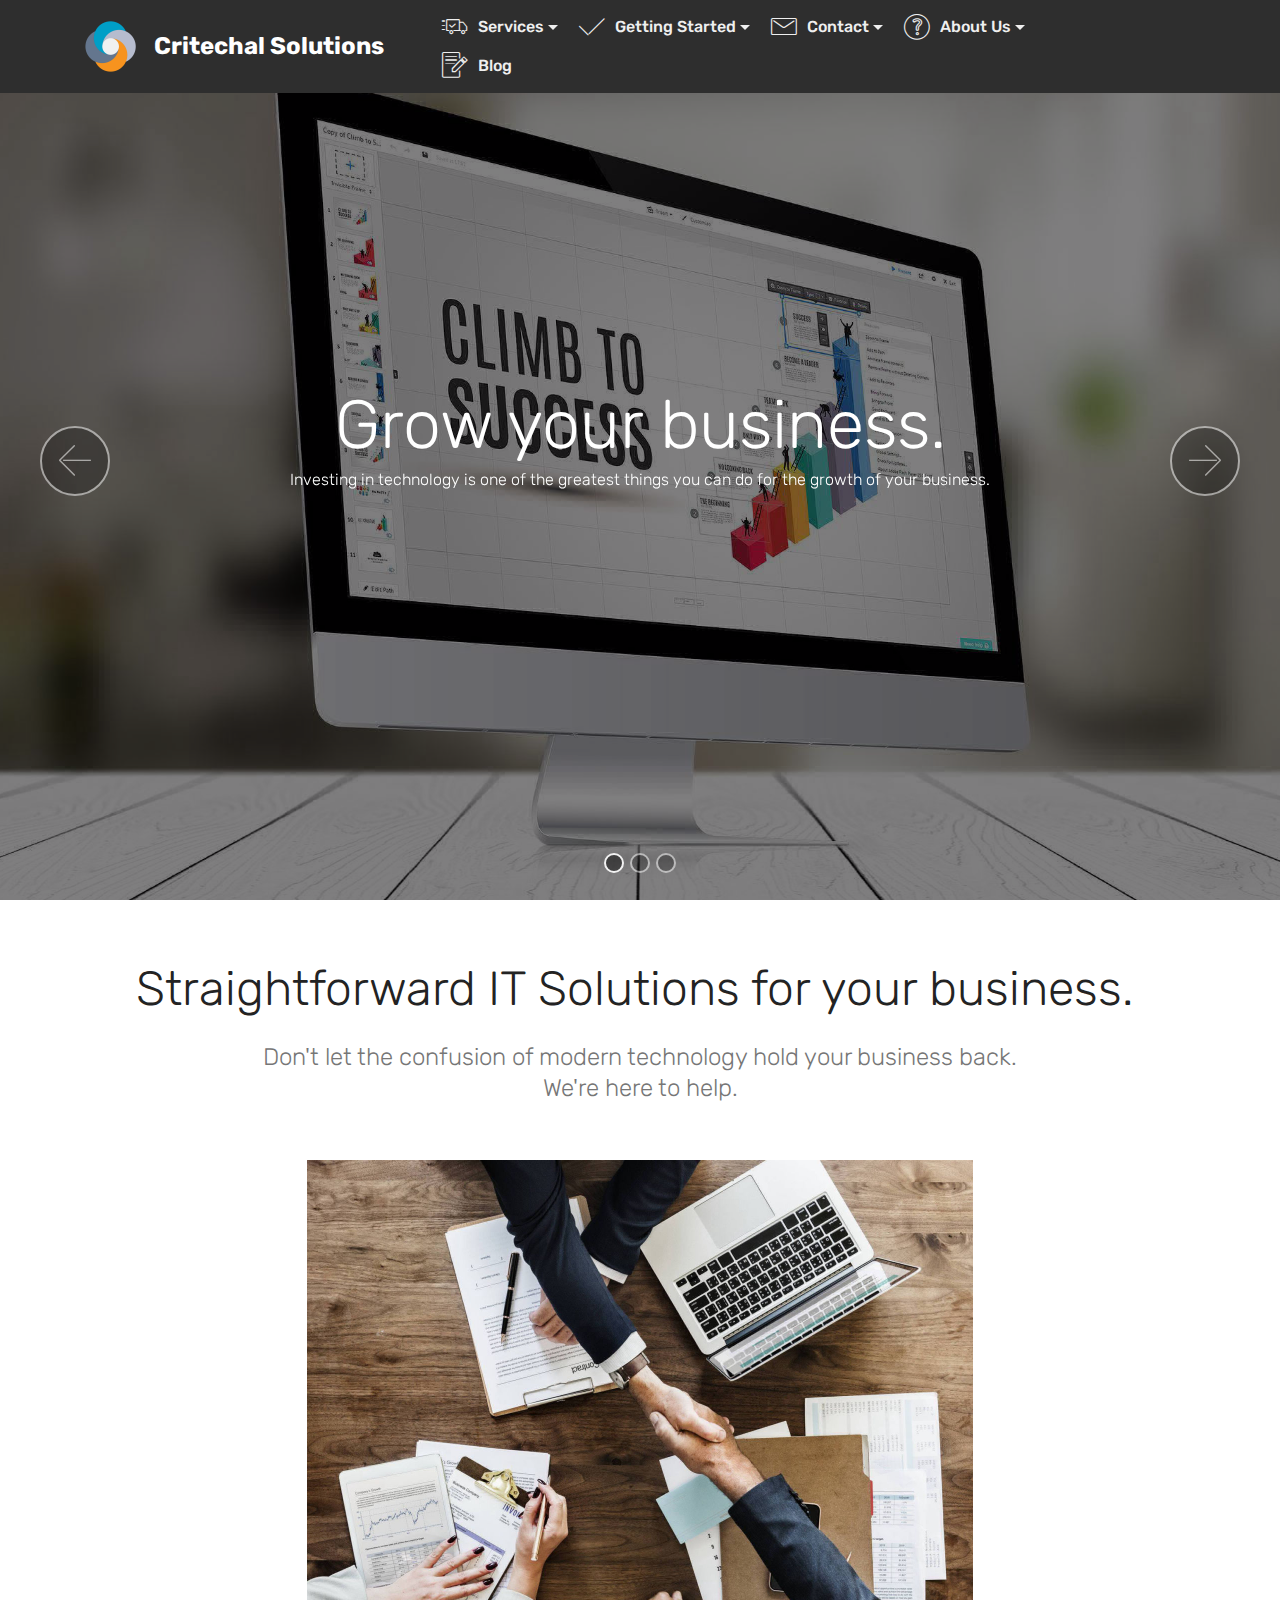
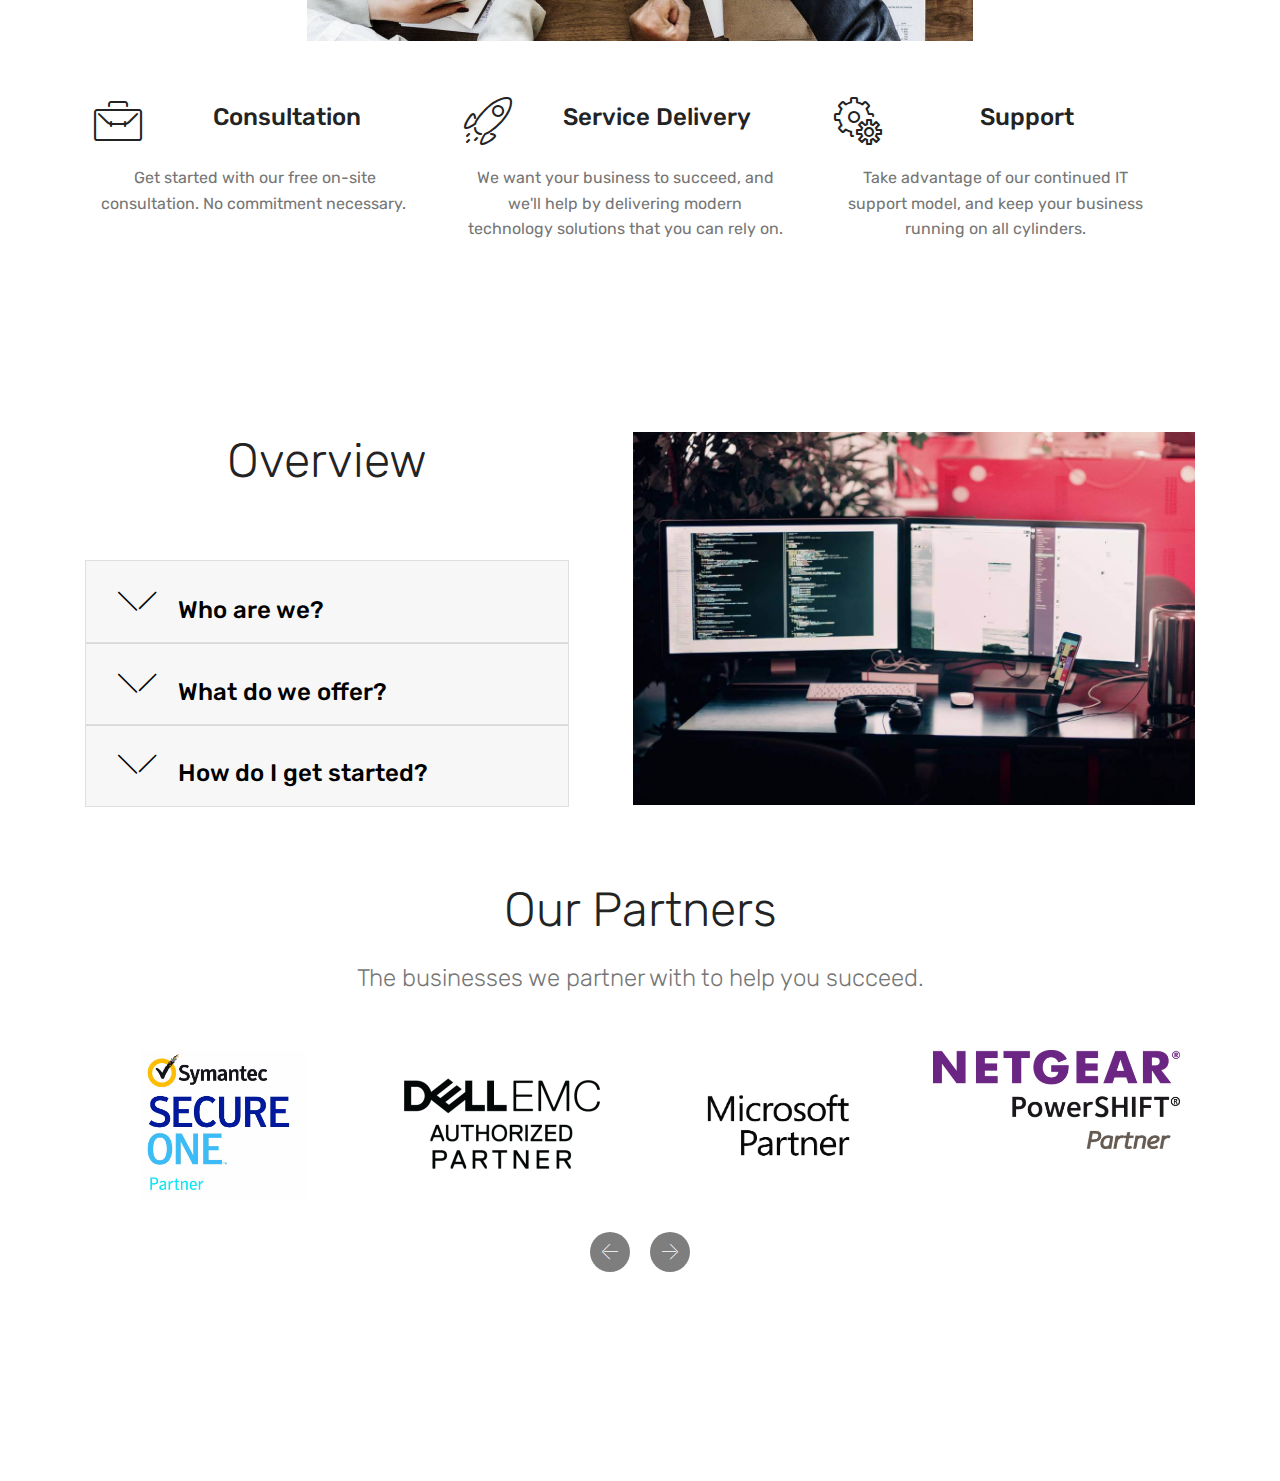
<file: index.html>
<!DOCTYPE html>
<html >
<head>
  <!-- Site made with Mobirise Website Builder v4.8.1, https://mobirise.com -->
  <meta charset="UTF-8">
  <meta http-equiv="X-UA-Compatible" content="IE=edge">
  <meta name="generator" content="Mobirise v4.8.1, mobirise.com">
  <meta name="viewport" content="width=device-width, initial-scale=1, minimum-scale=1">
  <link rel="shortcut icon" href="assets/images/favicon-64x64.png" type="image/x-icon">
  <meta name="description" content="IT consulting, support, and managed solutions from a team that cares about your business. From small to medium sized businesses,  we'll help you succeed with technology.">
  <title>IT Consulting, Support, Managed Solutions | Critechal Solutions</title>
  <link rel="stylesheet" href="assets/web/assets/mobirise-icons/mobirise-icons.css">
  <link rel="stylesheet" href="assets/tether/tether.min.css">
  <link rel="stylesheet" href="assets/bootstrap/css/bootstrap.min.css">
  <link rel="stylesheet" href="assets/bootstrap/css/bootstrap-grid.min.css">
  <link rel="stylesheet" href="assets/bootstrap/css/bootstrap-reboot.min.css">
  <link rel="stylesheet" href="assets/dropdown/css/style.css">
  <link rel="stylesheet" href="assets/socicon/css/styles.css">
  <link rel="stylesheet" href="assets/theme/css/style.css">
  <link rel="stylesheet" href="assets/mobirise/css/mbr-additional.css" type="text/css">
  
  
  
</head>
<body>

<!-- Google Analytics -->
<!-- Global site tag (gtag.js) - Google Analytics -->
<script async src="https://www.googletagmanager.com/gtag/js?id=UA-119548981-1"></script>
<script>
  window.dataLayer = window.dataLayer || [];
  function gtag(){dataLayer.push(arguments);}
  gtag('js', new Date());

  gtag('config', 'UA-119548981-1');
</script>

<!-- /Google Analytics -->


  <section class="menu cid-qPURCTOPR4" once="menu" id="menu1-e">

    

    <nav class="navbar navbar-expand beta-menu navbar-dropdown align-items-center navbar-fixed-top navbar-toggleable-sm">
        <button class="navbar-toggler navbar-toggler-right" type="button" data-toggle="collapse" data-target="#navbarSupportedContent" aria-controls="navbarSupportedContent" aria-expanded="false" aria-label="Toggle navigation">
            <div class="hamburger">
                <span></span>
                <span></span>
                <span></span>
                <span></span>
            </div>
        </button>
        <div class="menu-logo">
            <div class="navbar-brand">
                <span class="navbar-logo">
                    <a href="https://critechal-solutions.com">
                         <img src="assets/images/copy-of-critechal-solutions-122x122.png" alt="Critechal Solutions" title="Critechal Solutions" style="height: 3.8rem;">
                    </a>
                </span>
                <span class="navbar-caption-wrap"><a class="navbar-caption text-white display-5" href="index.html">Critechal Solutions</a></span>
            </div>
        </div>
        <div class="collapse navbar-collapse" id="navbarSupportedContent">
            <ul class="navbar-nav nav-dropdown nav-right" data-app-modern-menu="true"><li class="nav-item dropdown"><a class="nav-link link dropdown-toggle text-primary display-4" href="page1.html" data-toggle="dropdown-submenu" aria-expanded="false"><span class="mbri-delivery mbr-iconfont mbr-iconfont-btn"></span>
                        
                        Services
                    </a><div class="dropdown-menu"><a class="dropdown-item text-primary display-4" href="services.html">Our offerings</a><a class="dropdown-item text-primary display-4" href="the-process.html" aria-expanded="false">The process<br></a></div></li><li class="nav-item dropdown"><a class="nav-link link dropdown-toggle text-primary display-4" href="page2.html" data-toggle="dropdown-submenu" aria-expanded="false"><span class="mbri-success mbr-iconfont mbr-iconfont-btn"></span>
                        Getting Started</a><div class="dropdown-menu"><a class="dropdown-item text-primary display-4" href="getting-started.html">Get started<br></a><a class="dropdown-item text-primary display-4" href="support.html" aria-expanded="false">Need support?</a></div></li><li class="nav-item dropdown"><a class="nav-link link dropdown-toggle text-primary display-4" href="hours-of-operation.html" data-toggle="dropdown-submenu" aria-expanded="false"><span class="mbri-letter mbr-iconfont mbr-iconfont-btn"></span>
                        Contact</a><div class="dropdown-menu"><a class="dropdown-item text-primary display-4" href="contact.html">Get in touch<br></a><a class="dropdown-item text-primary display-4" href="hours-of-operation.html" aria-expanded="false">Hours of operation</a></div></li>
                <li class="nav-item dropdown">
                    <a class="nav-link link dropdown-toggle text-primary display-4" href="about.html" data-toggle="dropdown-submenu" aria-expanded="false"><span class="mbri-question mbr-iconfont mbr-iconfont-btn"></span>
                        
                        About Us
                    </a><div class="dropdown-menu"><a class="dropdown-item text-primary display-4" href="partners.html">Partners</a><a class="text-primary dropdown-item display-4" href="about.html" aria-expanded="false">About</a></div>
                </li><li class="nav-item"><a class="nav-link link text-primary display-4" href="about.html" aria-expanded="true"><span class="mbri-edit mbr-iconfont mbr-iconfont-btn"></span>Blog &nbsp; &nbsp; &nbsp; &nbsp; &nbsp; &nbsp; &nbsp; &nbsp; &nbsp; &nbsp;&nbsp;</a></li></ul>
            
        </div>
    </nav>
</section>

<section class="engine"><a href="https://mobiri.se/w">free html5 templates</a></section><section class="carousel slide cid-qPYa7iJ8QE" data-interval="false" id="slider1-p">

    

    <div class="full-screen"><div class="mbr-slider slide carousel" data-pause="true" data-keyboard="false" data-ride="carousel" data-interval="4000"><ol class="carousel-indicators"><li data-app-prevent-settings="" data-target="#slider1-p" class=" active" data-slide-to="0"></li><li data-app-prevent-settings="" data-target="#slider1-p" data-slide-to="1"></li><li data-app-prevent-settings="" data-target="#slider1-p" data-slide-to="2"></li></ol><div class="carousel-inner" role="listbox"><div class="carousel-item slider-fullscreen-image active" data-bg-video-slide="false" style="background-image: url(assets/images/computer-2170392-1921-1920x1280.jpg);"><div class="container container-slide"><div class="image_wrapper"><div class="mbr-overlay"></div><img src="assets/images/computer-2170392-1921-1920x1280.jpg"><div class="carousel-caption justify-content-center"><div class="col-10 align-center"><h2 class="mbr-fonts-style display-1">Grow your business.</h2><p class="lead mbr-text mbr-fonts-style display-7">Investing in technology is one of the greatest things you can do for the growth of your business.</p></div></div></div></div></div><div class="carousel-item slider-fullscreen-image" data-bg-video-slide="false" style="background-image: url(assets/images/technology-1095751-1920-1920x536.jpg);"><div class="container container-slide"><div class="image_wrapper"><div class="mbr-overlay" style="opacity: 0.5;"></div><img src="assets/images/technology-1095751-1920-1920x536.jpg"><div class="carousel-caption justify-content-center"><div class="col-10 align-left"><h2 class="mbr-fonts-style display-1">Bring your ideas to life.</h2><p class="lead mbr-text mbr-fonts-style display-7">We know you have big ideas, and we want to help you make those a reality.</p></div></div></div></div></div><div class="carousel-item slider-fullscreen-image" data-bg-video-slide="false" style="background-image: url(assets/images/pexels-photo-872958-1920x1386.jpg);"><div class="container container-slide"><div class="image_wrapper"><div class="mbr-overlay"></div><img src="assets/images/pexels-photo-872958-1920x1386.jpg"><div class="carousel-caption justify-content-center"><div class="col-10 align-right"><h2 class="mbr-fonts-style display-1">Do business your way.</h2><p class="lead mbr-text mbr-fonts-style display-7">The modern workplace is changing, and that means working the way you want to work.</p></div></div></div></div></div></div><a data-app-prevent-settings="" class="carousel-control carousel-control-prev" role="button" data-slide="prev" href="#slider1-p"><span aria-hidden="true" class="mbri-left mbr-iconfont"></span><span class="sr-only">Previous</span></a><a data-app-prevent-settings="" class="carousel-control carousel-control-next" role="button" data-slide="next" href="#slider1-p"><span aria-hidden="true" class="mbri-right mbr-iconfont"></span><span class="sr-only">Next</span></a></div></div>

</section>

<section class="features14 cid-qSgRyuygOu" id="features14-3x">
    
    

    
    <div class="container align-center">
        <h2 class="mbr-section-title pb-3 mbr-fonts-style display-2">Straightforward IT Solutions for your business.&nbsp;</h2>
        <h3 class="mbr-section-subtitle pb-5 mbr-fonts-style display-5">Don't let the confusion of modern technology hold your business back.<br>We're here to help.</h3>
        <div class="media-container-column">
            <div class="row justify-content-center">
                <div class="card p-4 col-12 col-md-6 col-lg-4">
                    <div class="media pb-3">
                        <div class="card-img align-self-center">
                            <span class="mbr-iconfont mbri-briefcase"></span>
                        </div>
                        <div class="media-body">
                            <h4 class="card-title py-2 align-left mbr-fonts-style display-5">Consultation</h4>
                        </div>
                    </div>                
                    <div class="card-box align-left">
                        <p class="mbr-text mbr-fonts-style display-7">
                           Get started with our free on-site consultation. No commitment necessary.&nbsp;</p>
                    </div>
                </div>

                <div class="card p-4 col-12 col-md-6 col-lg-4">
                <div class="media pb-3">
                    <div class="card-img align-self-center">
                        <span class="mbr-iconfont mbri-rocket"></span>
                    </div>
                    <div class="media-body">
                        <h4 class="card-title py-2 align-left mbr-fonts-style display-5">Service Delivery</h4>
                    </div>
                </div>
                    <div class="card-box align-left">
                        <p class="mbr-text mbr-fonts-style display-7">
                            We want your business to succeed, and we'll help by delivering modern technology solutions that you can rely on.</p>
                    </div>
                </div>

                <div class="card p-4 col-12 col-md-6 col-lg-4">
                <div class="media pb-3">
                    <div class="card-img align-self-center">
                        <span class="mbr-iconfont mbri-setting"></span>
                    </div>
                    <div class="media-body">
                        <h4 class="card-title py-2 align-left mbr-fonts-style display-5">Support</h4>
                    </div>
                </div>
                    <div class="card-box align-left">
                        <p class="mbr-text mbr-fonts-style display-7">
                           Take advantage of our continued IT support model, and keep your business running on all cylinders.</p>
                    </div>
                </div>

                
            </div>
            <div class="media-container-row image-row">
                <div class="mbr-figure" style="width: 60%;">
                    <img src="assets/images/pexels-photo-872957-1332x962.jpg" alt="it-support-consultation-handshake" title="IT Consultation">
                </div>
            </div>
        </div>
    </div>
</section>

<section class="toggle2 cid-qSgUmTaaZZ" id="toggle2-3y">
    
        

    
        <div class="container">
            <div class="media-container-row">
                    <div class="toggle-content">
                        <h2 class="mbr-section-title pb-3 align-left mbr-fonts-style display-2">
                            Overview</h2>
                        
                        <div id="bootstrap-toggle" class="toggle-panel accordionStyles tab-content pt-5 mt-2">
                            <div class="card">
                                <div class="card-header" role="tab" id="headingOne">
                                    <a role="button" class="collapsed panel-title text-black" data-toggle="collapse" data-parent="#accordion" data-core="" href="#collapse1_3" aria-expanded="false" aria-controls="collapse1">
                                        <h4 class="mbr-fonts-style display-5">
                                            <span class="sign mbr-iconfont mbri-arrow-down inactive"></span>&nbsp;Who are we?</h4>
                                    </a>
                                </div>
                                <div id="collapse1_3" class="panel-collapse noScroll collapse" role="tabpanel" aria-labelledby="headingOne">
                                    <div class="panel-body p-4">
                                        <p class="mbr-fonts-style panel-text display-7">
                                           Critechal Solutions is comprised of several skilled, local, IT professionals. We have spent our careers supporting clients from the average consumer to the corporate executive and everyone in between. We take pride in knowing that we can bridge the comprehension-gap between traditional IT and our customer.</p>
                                    </div>
                                </div>
                            </div>
                            <div class="card">
                                <div class="card-header" role="tab" id="headingTwo">
                                    <a role="button" class="collapsed panel-title text-black" data-toggle="collapse" data-parent="#accordion" data-core="" href="#collapse2_3" aria-expanded="false" aria-controls="collapse2">
                                        <h4 class="mbr-fonts-style display-5">
                                            <span class="sign mbr-iconfont mbri-arrow-down inactive"></span>&nbsp;What do we offer?</h4>
                                    </a>
                                </div>
                                <div id="collapse2_3" class="panel-collapse noScroll collapse" role="tabpanel" aria-labelledby="headingTwo">
                                    <div class="panel-body p-4">
                                        <p class="mbr-fonts-style panel-text display-7">CONSULTATION - We will visit your business and evaluate your current IT environment.<br><br>SUPPORT - Your up-time is important to us. Our staff holds a diverse support skill-set. We focus on Windows and Mac computers, mobile devices, networking, servers and more. <br><br>SALES - Although we work to utilize your current IT solution to uncover efficiencies, it is inevitable that you will need to meet ever-changing business-needs with modern IT Solutions. Our sales team will design solutions based on what your needs are today and what they will be as your company moves towards the future. <br></p>
                                    </div>
                                </div>
                            </div>
                            <div class="card">
                                <div class="card-header" role="tab" id="headingThree">
                                    <a role="button" class="collapsed panel-title text-black" data-toggle="collapse" data-parent="#accordion" data-core="" href="#collapse3_3" aria-expanded="true" aria-controls="collapse3">
                                        <h4 class="mbr-fonts-style display-5">
                                            <span class="sign mbr-iconfont mbri-arrow-down inactive"></span>&nbsp;How do I get started?</h4>
                                    </a>
                                </div>
                                <div id="collapse3_3" class="panel-collapse noScroll collapse" role="tabpanel" aria-labelledby="headingThree">
                                    <div class="panel-body p-4">
                                        <p class="mbr-fonts-style panel-text display-7">Please get in touch via one of the following methods, or by selecting Contact &gt; Get in touch from the main menu, and then submitting our contact form.<br><br>Call (715)841-0010 or Email info@critechal-solutions.com<br></p>
                                    </div>
                                </div>
                            </div>
                            
                            
                            
                        </div>
                    </div>
                <div class="mbr-figure" style="width: 122%;">
                     <img src="assets/images/04.jpg" alt="office-desktop-computer" title="Office Desktop Computer">
                </div>
            </div>
        </div>
</section>

<section class="clients cid-qSgGiIHzfs" id="clients-3m">
      

    
        <div class="container mb-5">
            <div class="media-container-row">
                <div class="col-12 align-center">
                    <h2 class="mbr-section-title pb-3 mbr-fonts-style display-2">
                        Our Partners</h2>
                    <h3 class="mbr-section-subtitle mbr-light mbr-fonts-style display-5">The businesses we partner with to help you succeed.
                    </h3>
                </div>
            </div>
        </div>

    <div class="container">
        <div class="carousel slide" data-ride="carousel" role="listbox">
            <div class="carousel-inner" data-visible="4">
                
                
                
                
                
            <div class="carousel-item ">
                    <div class="media-container-row">
                        <div class="col-md-12">
                            <div class="wrap-img ">
                                <img src="assets/images/symantec-secure-one-registered-partner-logo-1-2-1750x1692.jpg" class="img-responsive clients-img" alt="symantec-partner-logo" title="Symantec Partner Logo">
                            </div>
                        </div>
                    </div>
                </div><div class="carousel-item ">
                    <div class="media-container-row">
                        <div class="col-md-12">
                            <div class="wrap-img ">
                                <img src="assets/images/emc-16-authorized-partner-1c-transparent-240x149.png" class="img-responsive clients-img" alt="dell-partner-logo" title="Dell Partner Logo">
                            </div>
                        </div>
                    </div>
                </div><div class="carousel-item ">
                    <div class="media-container-row">
                        <div class="col-md-12">
                            <div class="wrap-img ">
                                <img src="assets/images/logo-660x433.png" class="img-responsive clients-img" alt="microsoft-partner" title="Microsoft Partner Logo">
                            </div>
                        </div>
                    </div>
                </div><div class="carousel-item ">
                    <div class="media-container-row">
                        <div class="col-md-12">
                            <div class="wrap-img ">
                                <img src="assets/images/netgear-480x193.png" class="img-responsive clients-img" alt="netgear-partner-logo" title="Netgear Partner Logo">
                            </div>
                        </div>
                    </div>
                </div></div>
            <div class="carousel-controls">
                <a data-app-prevent-settings="" class="carousel-control carousel-control-prev" role="button" data-slide="prev">
                    <span aria-hidden="true" class="mbri-left mbr-iconfont"></span>
                    <span class="sr-only">Previous</span>
                </a>
                <a data-app-prevent-settings="" class="carousel-control carousel-control-next" role="button" data-slide="next">
                    <span aria-hidden="true" class="mbri-right mbr-iconfont"></span>
                    <span class="sr-only">Next</span>
                </a>
            </div>
        </div>
    </div>
</section>

<section once="" class="cid-qQ0bnFlY1L mbr-reveal" id="footer7-2b">

    

    

    <div class="container">
        <div class="media-container-row align-center mbr-white">
            <div class="row row-links">
                <ul class="foot-menu">
                    
                    
                    
                    
                    
                <li class="foot-menu-item mbr-fonts-style display-7">Email: info@critechal-solutions.com
<div>Phone: +1 (715)841-0010</div></li></ul>
            </div>
            <div class="row social-row">
                <div class="social-list align-right pb-2">
                    
                    
                    
                    
                    
                    
                <div class="soc-item">
                        <a href="https://twitter.com/mobirise" target="_blank">
                            <span class="mbr-iconfont mbr-iconfont-social socicon-twitter socicon" style="color: rgb(119, 201, 255);"></span>
                        </a>
                    </div><div class="soc-item">
                        <a href="https://www.facebook.com/pages/Mobirise/1616226671953247" target="_blank">
                            <span class="mbr-iconfont mbr-iconfont-social socicon-facebook socicon" style="color: rgb(119, 201, 255);"></span>
                        </a>
                    </div><div class="soc-item">
                        <a href="https://www.linkedin.com/company/critechal-solutions/" target="_blank">
                            <span class="mbr-iconfont mbr-iconfont-social socicon-linkedin socicon" style="color: rgb(119, 201, 255);"></span>
                        </a>
                    </div></div>
            </div>
            <div class="row row-copirayt">
                <p class="mbr-text mb-0 mbr-fonts-style mbr-white align-center display-7">
                    © Copyright 2018 - Critechal Solutions, LLC - All Rights Reserved
                </p>
            </div>
        </div>
    </div>
</section>


  <script src="assets/web/assets/jquery/jquery.min.js"></script>
  <script src="assets/popper/popper.min.js"></script>
  <script src="assets/tether/tether.min.js"></script>
  <script src="assets/bootstrap/js/bootstrap.min.js"></script>
  <script src="assets/smoothscroll/smooth-scroll.js"></script>
  <script src="assets/dropdown/js/script.min.js"></script>
  <script src="assets/touchswipe/jquery.touch-swipe.min.js"></script>
  <script src="assets/vimeoplayer/jquery.mb.vimeo_player.js"></script>
  <script src="assets/mbr-clients-slider/mbr-clients-slider.js"></script>
  <script src="assets/bootstrapcarouselswipe/bootstrap-carousel-swipe.js"></script>
  <script src="assets/mbr-switch-arrow/mbr-switch-arrow.js"></script>
  <script src="assets/ytplayer/jquery.mb.ytplayer.min.js"></script>
  <script src="assets/theme/js/script.js"></script>
  <script src="assets/slidervideo/script.js"></script>
  
  
</body>
</html>
</file>
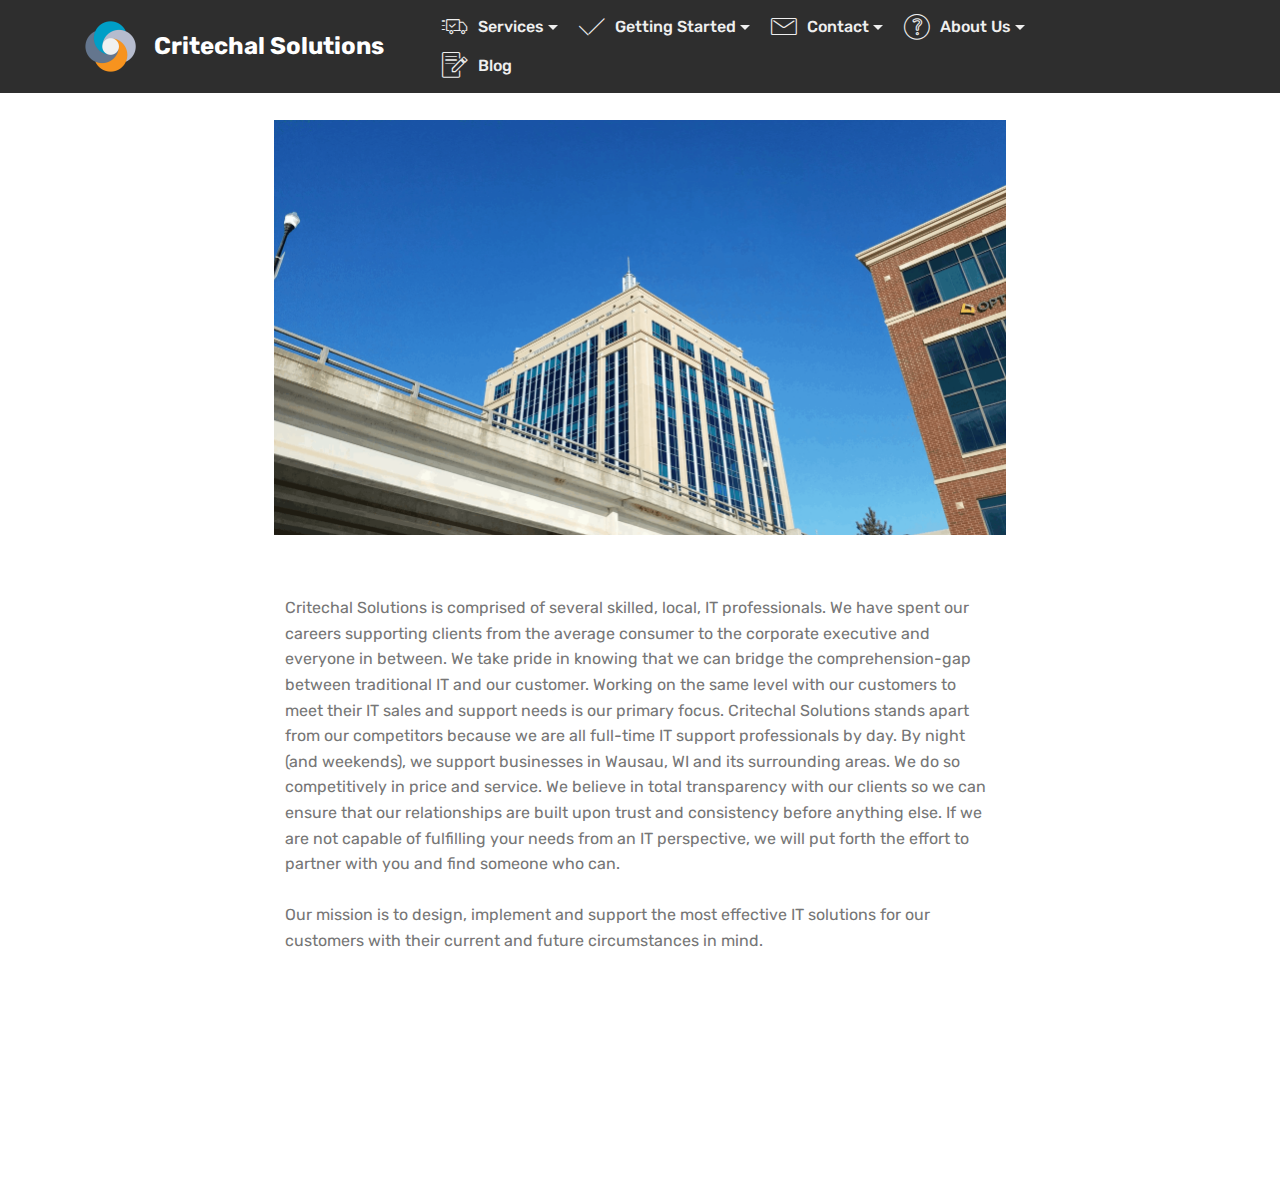
<file: about.html>
<!DOCTYPE html>
<html >
<head>
  <!-- Site made with Mobirise Website Builder v4.8.1, https://mobirise.com -->
  <meta charset="UTF-8">
  <meta http-equiv="X-UA-Compatible" content="IE=edge">
  <meta name="generator" content="Mobirise v4.8.1, mobirise.com">
  <meta name="viewport" content="width=device-width, initial-scale=1, minimum-scale=1">
  <link rel="shortcut icon" href="assets/images/favicon-64x64.png" type="image/x-icon">
  <meta name="description" content="Site Creator Description">
  <title>About | Critechal Solutions</title>
  <link rel="stylesheet" href="assets/web/assets/mobirise-icons/mobirise-icons.css">
  <link rel="stylesheet" href="assets/tether/tether.min.css">
  <link rel="stylesheet" href="assets/bootstrap/css/bootstrap.min.css">
  <link rel="stylesheet" href="assets/bootstrap/css/bootstrap-grid.min.css">
  <link rel="stylesheet" href="assets/bootstrap/css/bootstrap-reboot.min.css">
  <link rel="stylesheet" href="assets/dropdown/css/style.css">
  <link rel="stylesheet" href="assets/socicon/css/styles.css">
  <link rel="stylesheet" href="assets/theme/css/style.css">
  <link rel="stylesheet" href="assets/mobirise/css/mbr-additional.css" type="text/css">
  
  
  
</head>
<body>

<!-- Google Analytics -->
<!-- Global site tag (gtag.js) - Google Analytics -->
<script async src="https://www.googletagmanager.com/gtag/js?id=UA-119548981-1"></script>
<script>
  window.dataLayer = window.dataLayer || [];
  function gtag(){dataLayer.push(arguments);}
  gtag('js', new Date());

  gtag('config', 'UA-119548981-1');
</script>

<!-- /Google Analytics -->


  <section class="cid-qPZ7nduTJ8" id="image1-27">

    

    <figure class="mbr-figure container">
            <div class="image-block" style="width: 66%;">
                <img src="assets/images/30850367-1724412807621440-1473799995-o-1466x831.png" width="1400" alt="wausau-wisconsin" title="Wausau Wisconsin">
                
            </div>
    </figure>
</section>

<section class="engine"><a href="https://mobiri.se/t">free amp template</a></section><section class="mbr-section article content1 cid-qPZ7rfpRTs" id="content1-28">
    
     

    <div class="container">
        <div class="media-container-row">
            <div class="mbr-text col-12 col-md-8 mbr-fonts-style display-7">Critechal Solutions is comprised of several skilled, local, IT professionals. We have spent our careers supporting clients from the average consumer to the corporate executive and everyone in between. We take pride in knowing that we can bridge the comprehension-gap between traditional IT and our customer. Working on the same level with our customers to meet their IT sales and support needs is our primary focus. Critechal Solutions stands apart from our competitors because we are all full-time IT support professionals by day. By night (and weekends), we support businesses in Wausau, WI and its surrounding areas. We do so competitively in price and service. We believe in total transparency with our clients so we can ensure that our relationships are built upon trust and consistency before anything else. If we are not capable of fulfilling your needs from an IT perspective, we will put forth the effort to partner with you and find someone who can.
<div>&nbsp;
</div><div>Our mission is to design, implement and support the most effective IT solutions for our customers with their current and future circumstances in mind.</div></div>
        </div>
    </div>
</section>

<section class="menu cid-qPURCTOPR4" once="menu" id="menu1-k">

    

    <nav class="navbar navbar-expand beta-menu navbar-dropdown align-items-center navbar-fixed-top navbar-toggleable-sm">
        <button class="navbar-toggler navbar-toggler-right" type="button" data-toggle="collapse" data-target="#navbarSupportedContent" aria-controls="navbarSupportedContent" aria-expanded="false" aria-label="Toggle navigation">
            <div class="hamburger">
                <span></span>
                <span></span>
                <span></span>
                <span></span>
            </div>
        </button>
        <div class="menu-logo">
            <div class="navbar-brand">
                <span class="navbar-logo">
                    <a href="https://critechal-solutions.com">
                         <img src="assets/images/copy-of-critechal-solutions-122x122.png" alt="Critechal Solutions" title="Critechal Solutions" style="height: 3.8rem;">
                    </a>
                </span>
                <span class="navbar-caption-wrap"><a class="navbar-caption text-white display-5" href="index.html">Critechal Solutions</a></span>
            </div>
        </div>
        <div class="collapse navbar-collapse" id="navbarSupportedContent">
            <ul class="navbar-nav nav-dropdown nav-right" data-app-modern-menu="true"><li class="nav-item dropdown"><a class="nav-link link dropdown-toggle text-primary display-4" href="page1.html" data-toggle="dropdown-submenu" aria-expanded="false"><span class="mbri-delivery mbr-iconfont mbr-iconfont-btn"></span>
                        
                        Services
                    </a><div class="dropdown-menu"><a class="dropdown-item text-primary display-4" href="services.html">Our offerings</a><a class="dropdown-item text-primary display-4" href="the-process.html" aria-expanded="false">The process<br></a></div></li><li class="nav-item dropdown"><a class="nav-link link dropdown-toggle text-primary display-4" href="page2.html" data-toggle="dropdown-submenu" aria-expanded="false"><span class="mbri-success mbr-iconfont mbr-iconfont-btn"></span>
                        Getting Started</a><div class="dropdown-menu"><a class="dropdown-item text-primary display-4" href="getting-started.html">Get started<br></a><a class="dropdown-item text-primary display-4" href="support.html" aria-expanded="false">Need support?</a></div></li><li class="nav-item dropdown"><a class="nav-link link dropdown-toggle text-primary display-4" href="hours-of-operation.html" data-toggle="dropdown-submenu" aria-expanded="false"><span class="mbri-letter mbr-iconfont mbr-iconfont-btn"></span>
                        Contact</a><div class="dropdown-menu"><a class="dropdown-item text-primary display-4" href="contact.html">Get in touch<br></a><a class="dropdown-item text-primary display-4" href="hours-of-operation.html" aria-expanded="false">Hours of operation</a></div></li>
                <li class="nav-item dropdown">
                    <a class="nav-link link dropdown-toggle text-primary display-4" href="about.html" data-toggle="dropdown-submenu" aria-expanded="false"><span class="mbri-question mbr-iconfont mbr-iconfont-btn"></span>
                        
                        About Us
                    </a><div class="dropdown-menu"><a class="dropdown-item text-primary display-4" href="partners.html">Partners</a><a class="text-primary dropdown-item display-4" href="about.html" aria-expanded="false">About</a></div>
                </li><li class="nav-item"><a class="nav-link link text-primary display-4" href="about.html" aria-expanded="true"><span class="mbri-edit mbr-iconfont mbr-iconfont-btn"></span>Blog &nbsp; &nbsp; &nbsp; &nbsp; &nbsp; &nbsp; &nbsp; &nbsp; &nbsp; &nbsp;&nbsp;</a></li></ul>
            
        </div>
    </nav>
</section>

<section once="" class="cid-qQ0dLkyN2Z mbr-reveal" id="footer7-2q">

    

    

    <div class="container">
        <div class="media-container-row align-center mbr-white">
            <div class="row row-links">
                <ul class="foot-menu">
                    
                    
                    
                    
                    
                <li class="foot-menu-item mbr-fonts-style display-7">Email: info@critechal-solutions.com
<div>Phone: +1 (715)841-0010</div></li></ul>
            </div>
            <div class="row social-row">
                <div class="social-list align-right pb-2">
                    
                    
                    
                    
                    
                    
                <div class="soc-item">
                        <a href="https://twitter.com/mobirise" target="_blank">
                            <span class="mbr-iconfont mbr-iconfont-social socicon-twitter socicon" style="color: rgb(119, 201, 255);"></span>
                        </a>
                    </div><div class="soc-item">
                        <a href="https://www.facebook.com/pages/Mobirise/1616226671953247" target="_blank">
                            <span class="mbr-iconfont mbr-iconfont-social socicon-facebook socicon" style="color: rgb(119, 201, 255);"></span>
                        </a>
                    </div><div class="soc-item">
                        <a href="https://www.linkedin.com/company/critechal-solutions/" target="_blank">
                            <span class="mbr-iconfont mbr-iconfont-social socicon-linkedin socicon" style="color: rgb(119, 201, 255);"></span>
                        </a>
                    </div></div>
            </div>
            <div class="row row-copirayt">
                <p class="mbr-text mb-0 mbr-fonts-style mbr-white align-center display-7">
                    © Copyright 2018 - Critechal Solutions, LLC - All Rights Reserved
                </p>
            </div>
        </div>
    </div>
</section>


  <script src="assets/web/assets/jquery/jquery.min.js"></script>
  <script src="assets/popper/popper.min.js"></script>
  <script src="assets/tether/tether.min.js"></script>
  <script src="assets/bootstrap/js/bootstrap.min.js"></script>
  <script src="assets/smoothscroll/smooth-scroll.js"></script>
  <script src="assets/dropdown/js/script.min.js"></script>
  <script src="assets/touchswipe/jquery.touch-swipe.min.js"></script>
  <script src="assets/theme/js/script.js"></script>
  
  
</body>
</html>
</file>
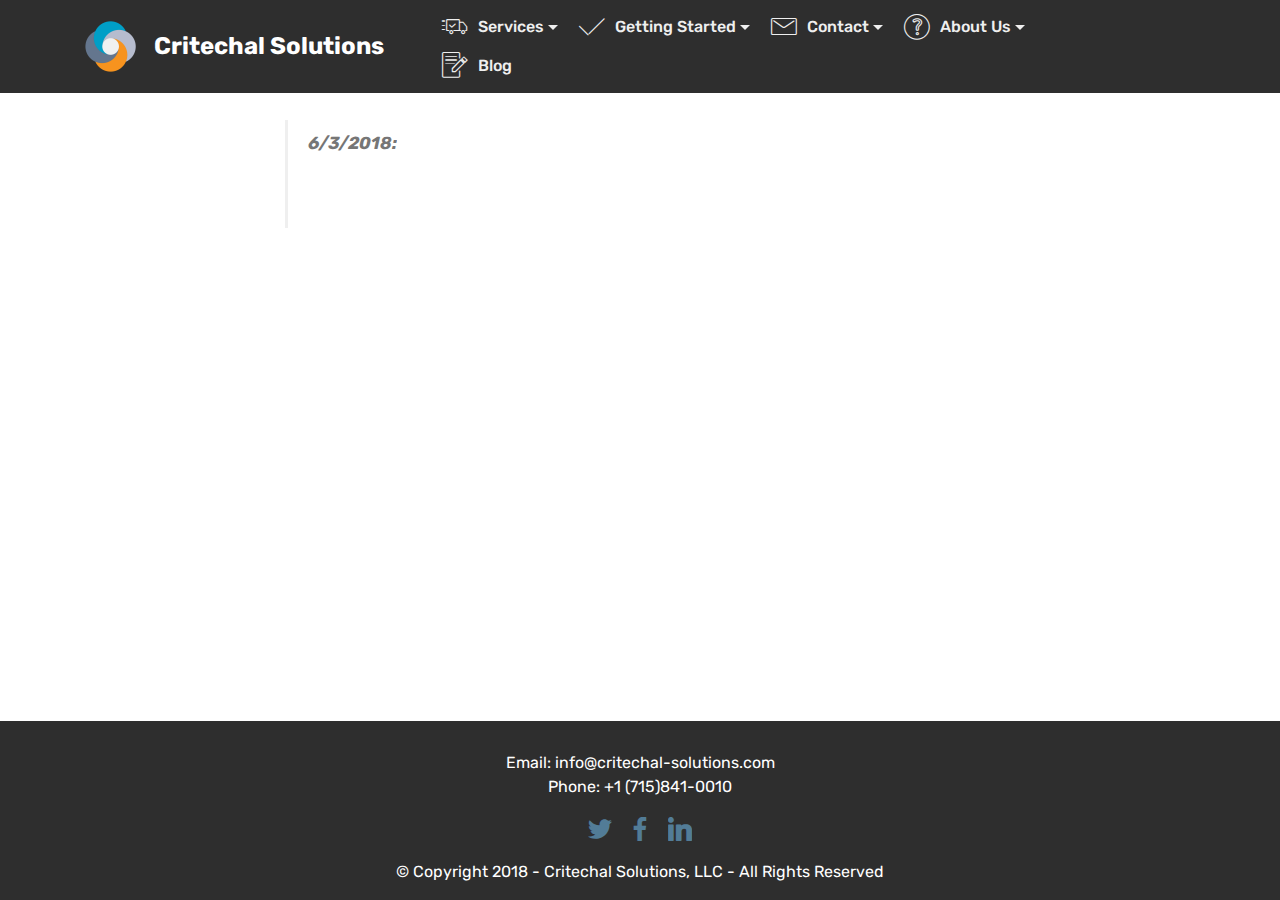
<file: blog.html>
<!DOCTYPE html>
<html >
<head>
  <!-- Site made with Mobirise Website Builder v4.8.1, https://mobirise.com -->
  <meta charset="UTF-8">
  <meta http-equiv="X-UA-Compatible" content="IE=edge">
  <meta name="generator" content="Mobirise v4.8.1, mobirise.com">
  <meta name="viewport" content="width=device-width, initial-scale=1, minimum-scale=1">
  <link rel="shortcut icon" href="assets/images/favicon-64x64.png" type="image/x-icon">
  <meta name="description" content="Check out all the latest trends in busines technologies.">
  <title>Blog | Critechal Solutions</title>
  <link rel="stylesheet" href="assets/web/assets/mobirise-icons/mobirise-icons.css">
  <link rel="stylesheet" href="assets/tether/tether.min.css">
  <link rel="stylesheet" href="assets/bootstrap/css/bootstrap.min.css">
  <link rel="stylesheet" href="assets/bootstrap/css/bootstrap-grid.min.css">
  <link rel="stylesheet" href="assets/bootstrap/css/bootstrap-reboot.min.css">
  <link rel="stylesheet" href="assets/dropdown/css/style.css">
  <link rel="stylesheet" href="assets/socicon/css/styles.css">
  <link rel="stylesheet" href="assets/theme/css/style.css">
  <link rel="stylesheet" href="assets/mobirise/css/mbr-additional.css" type="text/css">
  
  
  
</head>
<body>

<!-- Google Analytics -->
<!-- Global site tag (gtag.js) - Google Analytics -->
<script async src="https://www.googletagmanager.com/gtag/js?id=UA-119548981-1"></script>
<script>
  window.dataLayer = window.dataLayer || [];
  function gtag(){dataLayer.push(arguments);}
  gtag('js', new Date());

  gtag('config', 'UA-119548981-1');
</script>

<!-- /Google Analytics -->


  <section class="menu cid-qPURCTOPR4" once="menu" id="menu1-40">

    

    <nav class="navbar navbar-expand beta-menu navbar-dropdown align-items-center navbar-fixed-top navbar-toggleable-sm">
        <button class="navbar-toggler navbar-toggler-right" type="button" data-toggle="collapse" data-target="#navbarSupportedContent" aria-controls="navbarSupportedContent" aria-expanded="false" aria-label="Toggle navigation">
            <div class="hamburger">
                <span></span>
                <span></span>
                <span></span>
                <span></span>
            </div>
        </button>
        <div class="menu-logo">
            <div class="navbar-brand">
                <span class="navbar-logo">
                    <a href="https://critechal-solutions.com">
                         <img src="assets/images/copy-of-critechal-solutions-122x122.png" alt="Critechal Solutions" title="Critechal Solutions" style="height: 3.8rem;">
                    </a>
                </span>
                <span class="navbar-caption-wrap"><a class="navbar-caption text-white display-5" href="index.html">Critechal Solutions</a></span>
            </div>
        </div>
        <div class="collapse navbar-collapse" id="navbarSupportedContent">
            <ul class="navbar-nav nav-dropdown nav-right" data-app-modern-menu="true"><li class="nav-item dropdown"><a class="nav-link link dropdown-toggle text-primary display-4" href="page1.html" data-toggle="dropdown-submenu" aria-expanded="false"><span class="mbri-delivery mbr-iconfont mbr-iconfont-btn"></span>
                        
                        Services
                    </a><div class="dropdown-menu"><a class="dropdown-item text-primary display-4" href="services.html">Our offerings</a><a class="dropdown-item text-primary display-4" href="the-process.html" aria-expanded="false">The process<br></a></div></li><li class="nav-item dropdown"><a class="nav-link link dropdown-toggle text-primary display-4" href="page2.html" data-toggle="dropdown-submenu" aria-expanded="false"><span class="mbri-success mbr-iconfont mbr-iconfont-btn"></span>
                        Getting Started</a><div class="dropdown-menu"><a class="dropdown-item text-primary display-4" href="getting-started.html">Get started<br></a><a class="dropdown-item text-primary display-4" href="support.html" aria-expanded="false">Need support?</a></div></li><li class="nav-item dropdown"><a class="nav-link link dropdown-toggle text-primary display-4" href="hours-of-operation.html" data-toggle="dropdown-submenu" aria-expanded="false"><span class="mbri-letter mbr-iconfont mbr-iconfont-btn"></span>
                        Contact</a><div class="dropdown-menu"><a class="dropdown-item text-primary display-4" href="contact.html">Get in touch<br></a><a class="dropdown-item text-primary display-4" href="hours-of-operation.html" aria-expanded="false">Hours of operation</a></div></li>
                <li class="nav-item dropdown">
                    <a class="nav-link link dropdown-toggle text-primary display-4" href="about.html" data-toggle="dropdown-submenu" aria-expanded="false"><span class="mbri-question mbr-iconfont mbr-iconfont-btn"></span>
                        
                        About Us
                    </a><div class="dropdown-menu"><a class="dropdown-item text-primary display-4" href="partners.html">Partners</a><a class="text-primary dropdown-item display-4" href="about.html" aria-expanded="false">About</a></div>
                </li><li class="nav-item"><a class="nav-link link text-primary display-4" href="about.html" aria-expanded="true"><span class="mbri-edit mbr-iconfont mbr-iconfont-btn"></span>Blog &nbsp; &nbsp; &nbsp; &nbsp; &nbsp; &nbsp; &nbsp; &nbsp; &nbsp; &nbsp;&nbsp;</a></li></ul>
            
        </div>
    </nav>
</section>

<section class="engine"><a href="https://mobiri.se/q">free responsive web templates</a></section><section class="mbr-section article content1 cid-qTWAKLSpWF" id="content2-43">

     

    <div class="container">
        <div class="media-container-row">
            <div class="mbr-text col-12 col-md-8 mbr-fonts-style display-7">
                <blockquote><p><strong>6/3/2018:</strong></p><p>&nbsp;<strong><br></strong></p></blockquote>
            </div>
        </div>
    </div>
</section>

<section once="" class="cid-qQ0bnFlY1L mbr-reveal" id="footer7-41">

    

    

    <div class="container">
        <div class="media-container-row align-center mbr-white">
            <div class="row row-links">
                <ul class="foot-menu">
                    
                    
                    
                    
                    
                <li class="foot-menu-item mbr-fonts-style display-7">Email: info@critechal-solutions.com
<div>Phone: +1 (715)841-0010</div></li></ul>
            </div>
            <div class="row social-row">
                <div class="social-list align-right pb-2">
                    
                    
                    
                    
                    
                    
                <div class="soc-item">
                        <a href="https://twitter.com/mobirise" target="_blank">
                            <span class="mbr-iconfont mbr-iconfont-social socicon-twitter socicon" style="color: rgb(119, 201, 255);"></span>
                        </a>
                    </div><div class="soc-item">
                        <a href="https://www.facebook.com/pages/Mobirise/1616226671953247" target="_blank">
                            <span class="mbr-iconfont mbr-iconfont-social socicon-facebook socicon" style="color: rgb(119, 201, 255);"></span>
                        </a>
                    </div><div class="soc-item">
                        <a href="https://www.linkedin.com/company/critechal-solutions/" target="_blank">
                            <span class="mbr-iconfont mbr-iconfont-social socicon-linkedin socicon" style="color: rgb(119, 201, 255);"></span>
                        </a>
                    </div></div>
            </div>
            <div class="row row-copirayt">
                <p class="mbr-text mb-0 mbr-fonts-style mbr-white align-center display-7">
                    © Copyright 2018 - Critechal Solutions, LLC - All Rights Reserved
                </p>
            </div>
        </div>
    </div>
</section>


  <script src="assets/web/assets/jquery/jquery.min.js"></script>
  <script src="assets/popper/popper.min.js"></script>
  <script src="assets/tether/tether.min.js"></script>
  <script src="assets/bootstrap/js/bootstrap.min.js"></script>
  <script src="assets/smoothscroll/smooth-scroll.js"></script>
  <script src="assets/dropdown/js/script.min.js"></script>
  <script src="assets/touchswipe/jquery.touch-swipe.min.js"></script>
  <script src="assets/theme/js/script.js"></script>
  
  
</body>
</html>
</file>
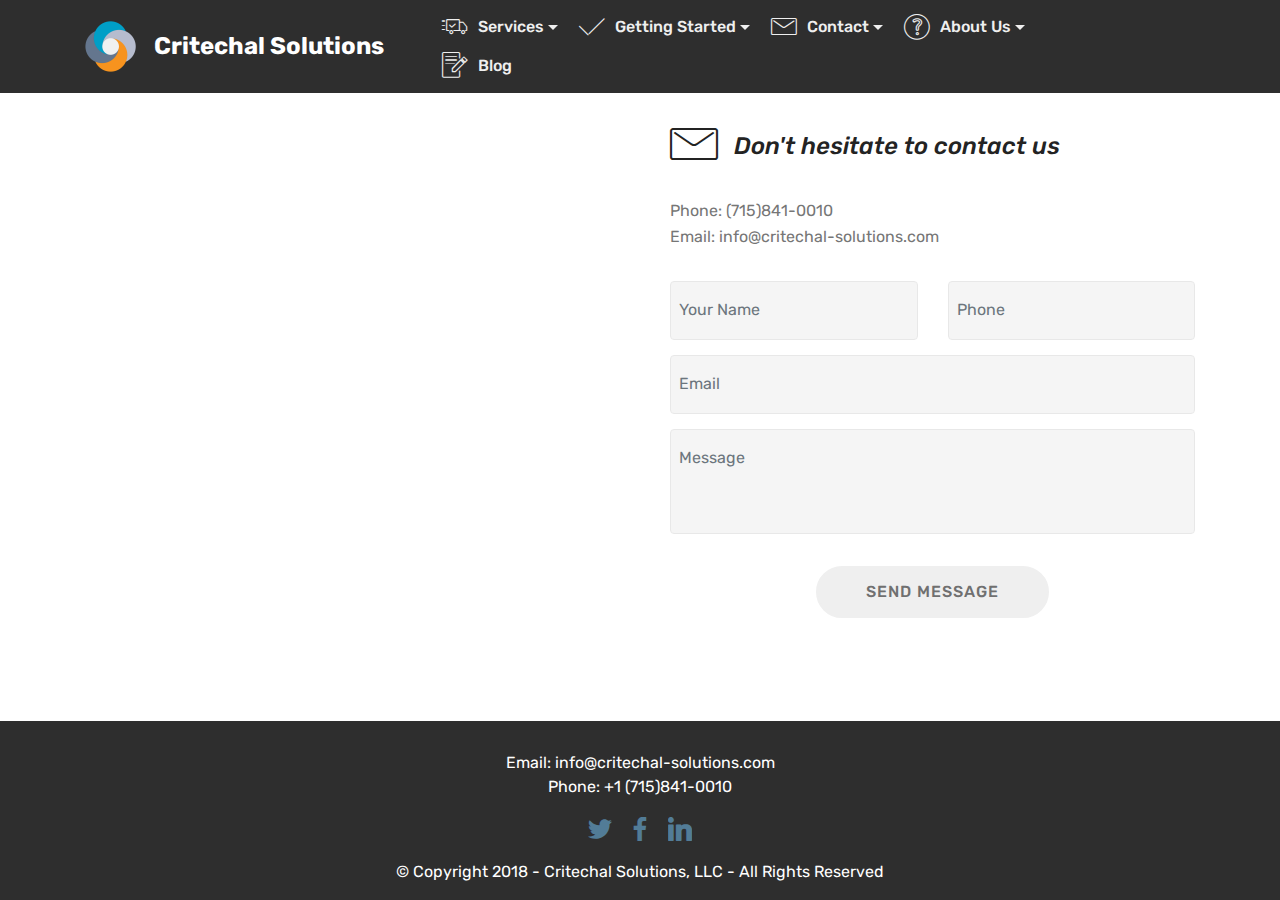
<file: contact.html>
<!DOCTYPE html>
<html >
<head>
  <!-- Site made with Mobirise Website Builder v4.8.1, https://mobirise.com -->
  <meta charset="UTF-8">
  <meta http-equiv="X-UA-Compatible" content="IE=edge">
  <meta name="generator" content="Mobirise v4.8.1, mobirise.com">
  <meta name="viewport" content="width=device-width, initial-scale=1, minimum-scale=1">
  <link rel="shortcut icon" href="assets/images/favicon-64x64.png" type="image/x-icon">
  <meta name="description" content="Web Site Generator Description">
  <title>Contact | Critechal Solutions</title>
  <link rel="stylesheet" href="assets/web/assets/mobirise-icons/mobirise-icons.css">
  <link rel="stylesheet" href="assets/tether/tether.min.css">
  <link rel="stylesheet" href="assets/bootstrap/css/bootstrap.min.css">
  <link rel="stylesheet" href="assets/bootstrap/css/bootstrap-grid.min.css">
  <link rel="stylesheet" href="assets/bootstrap/css/bootstrap-reboot.min.css">
  <link rel="stylesheet" href="assets/dropdown/css/style.css">
  <link rel="stylesheet" href="assets/socicon/css/styles.css">
  <link rel="stylesheet" href="assets/theme/css/style.css">
  <link rel="stylesheet" href="assets/mobirise/css/mbr-additional.css" type="text/css">
  
  
  
</head>
<body>

<!-- Google Analytics -->
<!-- Global site tag (gtag.js) - Google Analytics -->
<script async src="https://www.googletagmanager.com/gtag/js?id=UA-119548981-1"></script>
<script>
  window.dataLayer = window.dataLayer || [];
  function gtag(){dataLayer.push(arguments);}
  gtag('js', new Date());

  gtag('config', 'UA-119548981-1');
</script>

<!-- /Google Analytics -->


  <section class="mbr-section form4 cid-qSgCUiAzeX" id="form4-3l">

    

    
    <div class="container">
        <div class="row">
            <div class="col-md-6">
                <div class="google-map"><iframe frameborder="0" style="border:0" src="https://www.google.com/maps/embed/v1/place?key=AIzaSyA0Dx_boXQiwvdz8sJHoYeZNVTdoWONYkU&amp;q=place_id:ChIJy_OKdzYnAIgRU378Zgh-5-0" allowfullscreen=""></iframe></div>
            </div>
            <div class="col-md-6">
                
                <div>
                    <div class="icon-block pb-3">
                        <span class="icon-block__icon">
                            <span class="mbri-letter mbr-iconfont"></span>
                        </span>
                        <h4 class="icon-block__title align-left mbr-fonts-style display-5">
                            Don't hesitate to contact us
                        </h4>
                    </div>
                    <div class="icon-contacts pb-3">
                        <h5 class="align-left mbr-fonts-style display-7"></h5>
                        <p class="mbr-text align-left mbr-fonts-style display-7">
                            Phone: (715)841-0010&nbsp;<br>
                            Email: info@critechal-solutions.com</p>
                    </div>
                </div>
                <div data-form-type="formoid">
                    <div data-form-alert="" hidden="">Thanks for filling out the form!</div>
                    <form class="block mbr-form" action="https://mobirise.com/" method="post" data-form-title="Mobirise Form"><input type="hidden" name="email" data-form-email="true" value="WdyrBWSyxssMY06Mvwww3jW3Z0Se9miS94r4GD0u+NTsDmxDoLqZ/zTyFWbwGBxcw7hS4lai4UV+hM9DXm9KUtdx+bcHy8SRp/axQgV4Eyr7QNZjC6RHD3RVSWWLPNnz" data-form-field="Email">
                        <div class="row">
                            <div class="col-md-6 multi-horizontal" data-for="name">
                                <input type="text" class="form-control input" name="name" data-form-field="Name" placeholder="Your Name" required="" id="name-form4-3l">
                            </div>
                            <div class="col-md-6 multi-horizontal" data-for="phone">
                                <input type="text" class="form-control input" name="phone" data-form-field="Phone" placeholder="Phone" required="" id="phone-form4-3l">
                            </div>
                            <div class="col-md-12" data-for="email">
                                <input type="text" class="form-control input" name="email" data-form-field="Email" placeholder="Email" required="" id="email-form4-3l">
                            </div>
                            <div class="col-md-12" data-for="message">
                                <textarea class="form-control input" name="message" rows="3" data-form-field="Message" placeholder="Message" style="resize:none" id="message-form4-3l"></textarea>
                            </div>
                            <div class="input-group-btn col-md-12" style="margin-top: 10px;">
                                <button href="" type="submit" class="btn btn-primary btn-form display-4">SEND MESSAGE</button>
                            </div>
                        </div>
                    </form>
                </div>
            </div>
        </div>
    </div>
</section>

<section class="engine"><a href="https://mobiri.se">Mobirise</a></section><section class="menu cid-qPURCTOPR4" once="menu" id="menu1-j">

    

    <nav class="navbar navbar-expand beta-menu navbar-dropdown align-items-center navbar-fixed-top navbar-toggleable-sm">
        <button class="navbar-toggler navbar-toggler-right" type="button" data-toggle="collapse" data-target="#navbarSupportedContent" aria-controls="navbarSupportedContent" aria-expanded="false" aria-label="Toggle navigation">
            <div class="hamburger">
                <span></span>
                <span></span>
                <span></span>
                <span></span>
            </div>
        </button>
        <div class="menu-logo">
            <div class="navbar-brand">
                <span class="navbar-logo">
                    <a href="https://critechal-solutions.com">
                         <img src="assets/images/copy-of-critechal-solutions-122x122.png" alt="Critechal Solutions" title="Critechal Solutions" style="height: 3.8rem;">
                    </a>
                </span>
                <span class="navbar-caption-wrap"><a class="navbar-caption text-white display-5" href="index.html">Critechal Solutions</a></span>
            </div>
        </div>
        <div class="collapse navbar-collapse" id="navbarSupportedContent">
            <ul class="navbar-nav nav-dropdown nav-right" data-app-modern-menu="true"><li class="nav-item dropdown"><a class="nav-link link dropdown-toggle text-primary display-4" href="page1.html" data-toggle="dropdown-submenu" aria-expanded="false"><span class="mbri-delivery mbr-iconfont mbr-iconfont-btn"></span>
                        
                        Services
                    </a><div class="dropdown-menu"><a class="dropdown-item text-primary display-4" href="services.html">Our offerings</a><a class="dropdown-item text-primary display-4" href="the-process.html" aria-expanded="false">The process<br></a></div></li><li class="nav-item dropdown"><a class="nav-link link dropdown-toggle text-primary display-4" href="page2.html" data-toggle="dropdown-submenu" aria-expanded="false"><span class="mbri-success mbr-iconfont mbr-iconfont-btn"></span>
                        Getting Started</a><div class="dropdown-menu"><a class="dropdown-item text-primary display-4" href="getting-started.html">Get started<br></a><a class="dropdown-item text-primary display-4" href="support.html" aria-expanded="false">Need support?</a></div></li><li class="nav-item dropdown"><a class="nav-link link dropdown-toggle text-primary display-4" href="hours-of-operation.html" data-toggle="dropdown-submenu" aria-expanded="false"><span class="mbri-letter mbr-iconfont mbr-iconfont-btn"></span>
                        Contact</a><div class="dropdown-menu"><a class="dropdown-item text-primary display-4" href="contact.html">Get in touch<br></a><a class="dropdown-item text-primary display-4" href="hours-of-operation.html" aria-expanded="false">Hours of operation</a></div></li>
                <li class="nav-item dropdown">
                    <a class="nav-link link dropdown-toggle text-primary display-4" href="about.html" data-toggle="dropdown-submenu" aria-expanded="false"><span class="mbri-question mbr-iconfont mbr-iconfont-btn"></span>
                        
                        About Us
                    </a><div class="dropdown-menu"><a class="dropdown-item text-primary display-4" href="partners.html">Partners</a><a class="text-primary dropdown-item display-4" href="about.html" aria-expanded="false">About</a></div>
                </li><li class="nav-item"><a class="nav-link link text-primary display-4" href="about.html" aria-expanded="true"><span class="mbri-edit mbr-iconfont mbr-iconfont-btn"></span>Blog &nbsp; &nbsp; &nbsp; &nbsp; &nbsp; &nbsp; &nbsp; &nbsp; &nbsp; &nbsp;&nbsp;</a></li></ul>
            
        </div>
    </nav>
</section>

<section once="" class="cid-qQ0dI6ntR3 mbr-reveal" id="footer7-2p">

    

    

    <div class="container">
        <div class="media-container-row align-center mbr-white">
            <div class="row row-links">
                <ul class="foot-menu">
                    
                    
                    
                    
                    
                <li class="foot-menu-item mbr-fonts-style display-7">Email: info@critechal-solutions.com
<div>Phone: +1 (715)841-0010</div></li></ul>
            </div>
            <div class="row social-row">
                <div class="social-list align-right pb-2">
                    
                    
                    
                    
                    
                    
                <div class="soc-item">
                        <a href="https://twitter.com/mobirise" target="_blank">
                            <span class="mbr-iconfont mbr-iconfont-social socicon-twitter socicon" style="color: rgb(119, 201, 255);"></span>
                        </a>
                    </div><div class="soc-item">
                        <a href="https://www.facebook.com/pages/Mobirise/1616226671953247" target="_blank">
                            <span class="mbr-iconfont mbr-iconfont-social socicon-facebook socicon" style="color: rgb(119, 201, 255);"></span>
                        </a>
                    </div><div class="soc-item">
                        <a href="https://www.linkedin.com/company/critechal-solutions/" target="_blank">
                            <span class="mbr-iconfont mbr-iconfont-social socicon-linkedin socicon" style="color: rgb(119, 201, 255);"></span>
                        </a>
                    </div></div>
            </div>
            <div class="row row-copirayt">
                <p class="mbr-text mb-0 mbr-fonts-style mbr-white align-center display-7">
                    © Copyright 2018 - Critechal Solutions, LLC - All Rights Reserved
                </p>
            </div>
        </div>
    </div>
</section>


  <script src="assets/web/assets/jquery/jquery.min.js"></script>
  <script src="assets/popper/popper.min.js"></script>
  <script src="assets/tether/tether.min.js"></script>
  <script src="assets/bootstrap/js/bootstrap.min.js"></script>
  <script src="assets/smoothscroll/smooth-scroll.js"></script>
  <script src="assets/dropdown/js/script.min.js"></script>
  <script src="assets/touchswipe/jquery.touch-swipe.min.js"></script>
  <script src="assets/theme/js/script.js"></script>
  <script src="assets/formoid/formoid.min.js"></script>
  
  
</body>
</html>
</file>
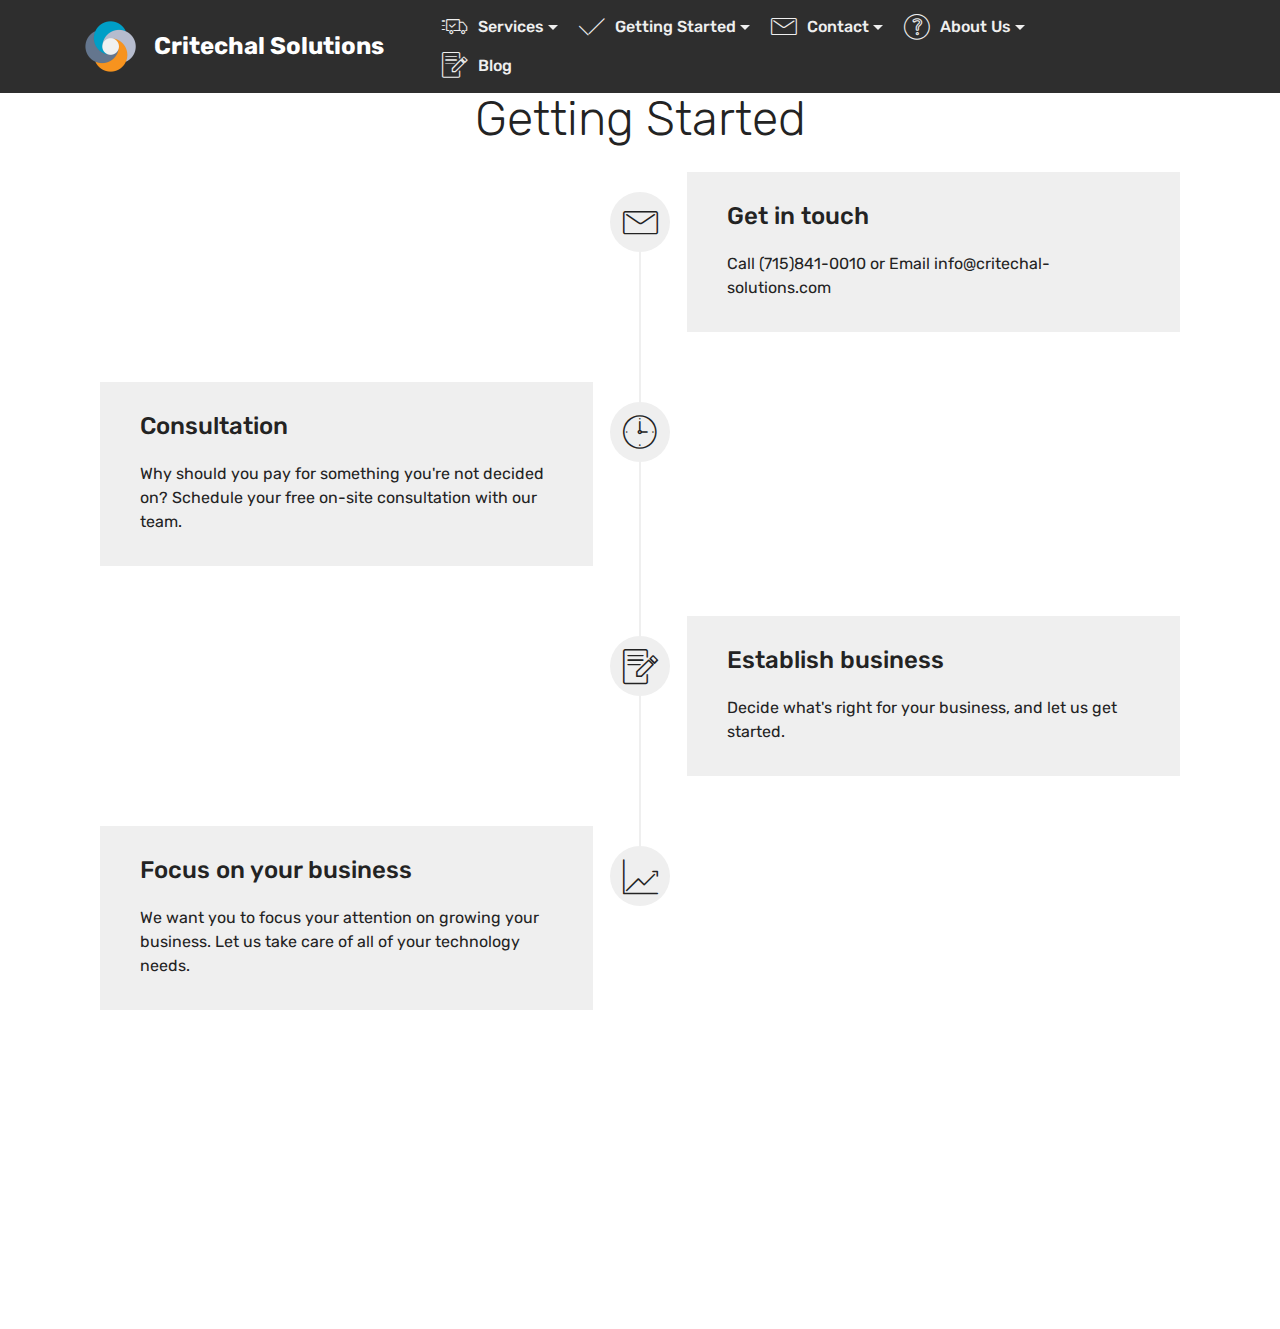
<file: getting-started.html>
<!DOCTYPE html>
<html >
<head>
  <!-- Site made with Mobirise Website Builder v4.8.1, https://mobirise.com -->
  <meta charset="UTF-8">
  <meta http-equiv="X-UA-Compatible" content="IE=edge">
  <meta name="generator" content="Mobirise v4.8.1, mobirise.com">
  <meta name="viewport" content="width=device-width, initial-scale=1, minimum-scale=1">
  <link rel="shortcut icon" href="assets/images/favicon-64x64.png" type="image/x-icon">
  <meta name="description" content="Web Site Builder Description">
  <title>Getting Started | Critechal Solutions</title>
  <link rel="stylesheet" href="assets/web/assets/mobirise-icons/mobirise-icons.css">
  <link rel="stylesheet" href="assets/tether/tether.min.css">
  <link rel="stylesheet" href="assets/bootstrap/css/bootstrap.min.css">
  <link rel="stylesheet" href="assets/bootstrap/css/bootstrap-grid.min.css">
  <link rel="stylesheet" href="assets/bootstrap/css/bootstrap-reboot.min.css">
  <link rel="stylesheet" href="assets/dropdown/css/style.css">
  <link rel="stylesheet" href="assets/socicon/css/styles.css">
  <link rel="stylesheet" href="assets/theme/css/style.css">
  <link rel="stylesheet" href="assets/mobirise/css/mbr-additional.css" type="text/css">
  
  
  
</head>
<body>

<!-- Google Analytics -->
<!-- Global site tag (gtag.js) - Google Analytics -->
<script async src="https://www.googletagmanager.com/gtag/js?id=UA-119548981-1"></script>
<script>
  window.dataLayer = window.dataLayer || [];
  function gtag(){dataLayer.push(arguments);}
  gtag('js', new Date());

  gtag('config', 'UA-119548981-1');
</script>

<!-- /Google Analytics -->


  <section class="timeline2 cid-qPYUBLvnwy" id="timeline2-1x">

    

    

    <div class="container align-center">
        <h2 class="mbr-section-title pb-3 mbr-fonts-style display-2">
            Getting Started</h2>
        

        <div class="container timelines-container" mbri-timelines="">
            <div class="row timeline-element reverse separline">      
                <span class="iconsBackground">
                    <span class="mbr-iconfont mbri-letter"></span>
                </span>          
                <div class="col-xs-12 col-md-6 align-left">
                    <div class="timeline-text-content">
                        <h4 class="mbr-timeline-title pb-3 mbr-fonts-style display-5">
                            Get in touch</h4>
                        <p class="mbr-timeline-text mbr-fonts-style display-7">Call (715)841-0010 or Email info@critechal-solutions.com</p>
                     </div>
                </div>
            </div>

            <div class="row timeline-element  separline">
                <span class="iconsBackground">
                    <span class="mbr-iconfont mbri-clock"></span>
                </span>
                <div class="col-xs-12 col-md-6 align-left ">
                    <div class="timeline-text-content">
                        <h4 class="mbr-timeline-title pb-3 mbr-fonts-style display-5">Consultation</h4>
                        <p class="mbr-timeline-text mbr-fonts-style display-7">Why should you pay for something you're not decided on? Schedule your free on-site consultation with our team.</p>
                    </div>
                </div>
            </div> 

            <div class="row timeline-element reverse separline">
                <span class="iconsBackground">
                    <span class="mbr-iconfont mbri-edit"></span>
                </span>
                <div class="col-xs-12 col-md-6 align-left">
                    <div class="timeline-text-content">
                        <h4 class="mbr-timeline-title pb-3 mbr-fonts-style display-5">Establish business</h4>      
                        <p class="mbr-timeline-text mbr-fonts-style display-7">Decide what's right for your business, and let us get started.</p>
                    </div>
                </div>
            </div>

            <div class="row timeline-element ">
                <span class="iconsBackground">
                    <span class="mbr-iconfont mbri-growing-chart"></span>
                </span>
                <div class="col-xs-12 col-md-6 align-left ">
                    <div class="timeline-text-content">
                        <h4 class="mbr-timeline-title pb-3 mbr-fonts-style display-5">
                            Focus on your business</h4>
                        <p class="mbr-timeline-text mbr-fonts-style display-7">We want you to focus your attention on growing your business. Let us take care of all of your technology needs.</p>
                    </div>
                </div>
            </div>

            

            

            

            

            

            

            

            
        </div>
    </div>
</section>

<section class="engine"><a href="https://mobiri.se/j">website templates</a></section><section class="menu cid-qPURCTOPR4" once="menu" id="menu1-i">

    

    <nav class="navbar navbar-expand beta-menu navbar-dropdown align-items-center navbar-fixed-top navbar-toggleable-sm">
        <button class="navbar-toggler navbar-toggler-right" type="button" data-toggle="collapse" data-target="#navbarSupportedContent" aria-controls="navbarSupportedContent" aria-expanded="false" aria-label="Toggle navigation">
            <div class="hamburger">
                <span></span>
                <span></span>
                <span></span>
                <span></span>
            </div>
        </button>
        <div class="menu-logo">
            <div class="navbar-brand">
                <span class="navbar-logo">
                    <a href="https://critechal-solutions.com">
                         <img src="assets/images/copy-of-critechal-solutions-122x122.png" alt="Critechal Solutions" title="Critechal Solutions" style="height: 3.8rem;">
                    </a>
                </span>
                <span class="navbar-caption-wrap"><a class="navbar-caption text-white display-5" href="index.html">Critechal Solutions</a></span>
            </div>
        </div>
        <div class="collapse navbar-collapse" id="navbarSupportedContent">
            <ul class="navbar-nav nav-dropdown nav-right" data-app-modern-menu="true"><li class="nav-item dropdown"><a class="nav-link link dropdown-toggle text-primary display-4" href="page1.html" data-toggle="dropdown-submenu" aria-expanded="false"><span class="mbri-delivery mbr-iconfont mbr-iconfont-btn"></span>
                        
                        Services
                    </a><div class="dropdown-menu"><a class="dropdown-item text-primary display-4" href="services.html">Our offerings</a><a class="dropdown-item text-primary display-4" href="the-process.html" aria-expanded="false">The process<br></a></div></li><li class="nav-item dropdown"><a class="nav-link link dropdown-toggle text-primary display-4" href="page2.html" data-toggle="dropdown-submenu" aria-expanded="false"><span class="mbri-success mbr-iconfont mbr-iconfont-btn"></span>
                        Getting Started</a><div class="dropdown-menu"><a class="dropdown-item text-primary display-4" href="getting-started.html">Get started<br></a><a class="dropdown-item text-primary display-4" href="support.html" aria-expanded="false">Need support?</a></div></li><li class="nav-item dropdown"><a class="nav-link link dropdown-toggle text-primary display-4" href="hours-of-operation.html" data-toggle="dropdown-submenu" aria-expanded="false"><span class="mbri-letter mbr-iconfont mbr-iconfont-btn"></span>
                        Contact</a><div class="dropdown-menu"><a class="dropdown-item text-primary display-4" href="contact.html">Get in touch<br></a><a class="dropdown-item text-primary display-4" href="hours-of-operation.html" aria-expanded="false">Hours of operation</a></div></li>
                <li class="nav-item dropdown">
                    <a class="nav-link link dropdown-toggle text-primary display-4" href="about.html" data-toggle="dropdown-submenu" aria-expanded="false"><span class="mbri-question mbr-iconfont mbr-iconfont-btn"></span>
                        
                        About Us
                    </a><div class="dropdown-menu"><a class="dropdown-item text-primary display-4" href="partners.html">Partners</a><a class="text-primary dropdown-item display-4" href="about.html" aria-expanded="false">About</a></div>
                </li><li class="nav-item"><a class="nav-link link text-primary display-4" href="about.html" aria-expanded="true"><span class="mbri-edit mbr-iconfont mbr-iconfont-btn"></span>Blog &nbsp; &nbsp; &nbsp; &nbsp; &nbsp; &nbsp; &nbsp; &nbsp; &nbsp; &nbsp;&nbsp;</a></li></ul>
            
        </div>
    </nav>
</section>

<section once="" class="cid-qQ0dEMJqBM mbr-reveal" id="footer7-2o">

    

    

    <div class="container">
        <div class="media-container-row align-center mbr-white">
            <div class="row row-links">
                <ul class="foot-menu">
                    
                    
                    
                    
                    
                <li class="foot-menu-item mbr-fonts-style display-7">Email: info@critechal-solutions.com
<div>Phone: +1 (715)841-0010</div></li></ul>
            </div>
            <div class="row social-row">
                <div class="social-list align-right pb-2">
                    
                    
                    
                    
                    
                    
                <div class="soc-item">
                        <a href="https://twitter.com/mobirise" target="_blank">
                            <span class="mbr-iconfont mbr-iconfont-social socicon-twitter socicon" style="color: rgb(119, 201, 255);"></span>
                        </a>
                    </div><div class="soc-item">
                        <a href="https://www.facebook.com/pages/Mobirise/1616226671953247" target="_blank">
                            <span class="mbr-iconfont mbr-iconfont-social socicon-facebook socicon" style="color: rgb(119, 201, 255);"></span>
                        </a>
                    </div><div class="soc-item">
                        <a href="https://www.linkedin.com/company/critechal-solutions/" target="_blank">
                            <span class="mbr-iconfont mbr-iconfont-social socicon-linkedin socicon" style="color: rgb(119, 201, 255);"></span>
                        </a>
                    </div></div>
            </div>
            <div class="row row-copirayt">
                <p class="mbr-text mb-0 mbr-fonts-style mbr-white align-center display-7">
                    © Copyright 2018 - Critechal Solutions, LLC - All Rights Reserved
                </p>
            </div>
        </div>
    </div>
</section>


  <script src="assets/web/assets/jquery/jquery.min.js"></script>
  <script src="assets/popper/popper.min.js"></script>
  <script src="assets/tether/tether.min.js"></script>
  <script src="assets/bootstrap/js/bootstrap.min.js"></script>
  <script src="assets/smoothscroll/smooth-scroll.js"></script>
  <script src="assets/dropdown/js/script.min.js"></script>
  <script src="assets/touchswipe/jquery.touch-swipe.min.js"></script>
  <script src="assets/theme/js/script.js"></script>
  
  
</body>
</html>
</file>
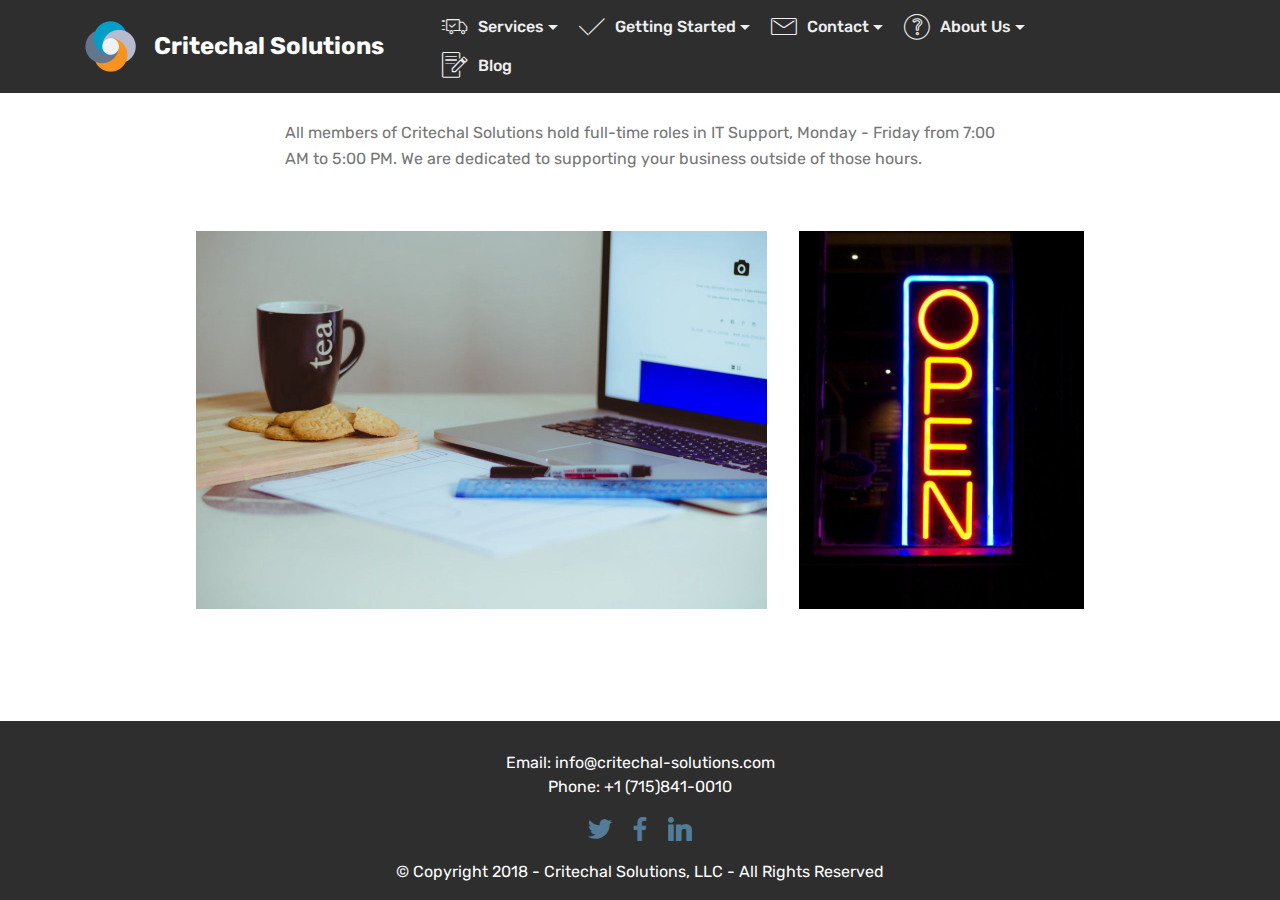
<file: hours-of-operation.html>
<!DOCTYPE html>
<html >
<head>
  <!-- Site made with Mobirise Website Builder v4.8.1, https://mobirise.com -->
  <meta charset="UTF-8">
  <meta http-equiv="X-UA-Compatible" content="IE=edge">
  <meta name="generator" content="Mobirise v4.8.1, mobirise.com">
  <meta name="viewport" content="width=device-width, initial-scale=1, minimum-scale=1">
  <link rel="shortcut icon" href="assets/images/favicon-64x64.png" type="image/x-icon">
  <meta name="description" content="">
  <title>Hours | Critechal Solutions</title>
  <link rel="stylesheet" href="assets/web/assets/mobirise-icons/mobirise-icons.css">
  <link rel="stylesheet" href="assets/tether/tether.min.css">
  <link rel="stylesheet" href="assets/bootstrap/css/bootstrap.min.css">
  <link rel="stylesheet" href="assets/bootstrap/css/bootstrap-grid.min.css">
  <link rel="stylesheet" href="assets/bootstrap/css/bootstrap-reboot.min.css">
  <link rel="stylesheet" href="assets/dropdown/css/style.css">
  <link rel="stylesheet" href="assets/socicon/css/styles.css">
  <link rel="stylesheet" href="assets/theme/css/style.css">
  <link rel="stylesheet" href="assets/mobirise/css/mbr-additional.css" type="text/css">
  
  
  
</head>
<body>

<!-- Google Analytics -->
<!-- Global site tag (gtag.js) - Google Analytics -->
<script async src="https://www.googletagmanager.com/gtag/js?id=UA-119548981-1"></script>
<script>
  window.dataLayer = window.dataLayer || [];
  function gtag(){dataLayer.push(arguments);}
  gtag('js', new Date());

  gtag('config', 'UA-119548981-1');
</script>

<!-- /Google Analytics -->


  <section class="mbr-section article content1 cid-qQ0gTIhaCK" id="content1-32">
    
     

    <div class="container">
        <div class="media-container-row">
            <div class="mbr-text col-12 col-md-8 mbr-fonts-style display-7">All members of Critechal Solutions hold full-time roles in IT Support, Monday - Friday from 7:00 AM to 5:00 PM. We are dedicated to supporting your business outside of those hours.</div>
        </div>
    </div>
</section>

<section class="engine"><a href="https://mobiri.se/y">html web templates</a></section><section class="cid-qQ0hcAbpQ7" id="image4-33">
    <!-- Block parameters controls (Blue "Gear" panel) -->
    
    <!-- End block parameters -->
    <div class="container images-container">
            <div class="media-container-row" style="width: 80%;">
                <div class="img-item item1" style="width: 204%;">
                    <img src="assets/images/mbr-1142x756.jpg" alt="office-desk-laptop" title="Office Laptop">
                    
                </div>
                <div class="img-item">
                    <img src="assets/images/pexels-photo-316149-626x831.jpg" alt="open-sign" title="Open Sign">
                    
                </div>
            </div>
    </div>
</section>

<section class="menu cid-qQ0gv1BHAg" once="menu" id="menu1-2z">

    

    <nav class="navbar navbar-expand beta-menu navbar-dropdown align-items-center navbar-fixed-top navbar-toggleable-sm">
        <button class="navbar-toggler navbar-toggler-right" type="button" data-toggle="collapse" data-target="#navbarSupportedContent" aria-controls="navbarSupportedContent" aria-expanded="false" aria-label="Toggle navigation">
            <div class="hamburger">
                <span></span>
                <span></span>
                <span></span>
                <span></span>
            </div>
        </button>
        <div class="menu-logo">
            <div class="navbar-brand">
                <span class="navbar-logo">
                    <a href="https://critechal-solutions.com">
                         <img src="assets/images/copy-of-critechal-solutions-122x122.png" alt="Critechal Solutions" title="Critechal Solutions" style="height: 3.8rem;">
                    </a>
                </span>
                <span class="navbar-caption-wrap"><a class="navbar-caption text-white display-5" href="index.html">Critechal Solutions</a></span>
            </div>
        </div>
        <div class="collapse navbar-collapse" id="navbarSupportedContent">
            <ul class="navbar-nav nav-dropdown nav-right" data-app-modern-menu="true"><li class="nav-item dropdown"><a class="nav-link link dropdown-toggle text-primary display-4" href="page1.html" data-toggle="dropdown-submenu" aria-expanded="false"><span class="mbri-delivery mbr-iconfont mbr-iconfont-btn"></span>
                        
                        Services
                    </a><div class="dropdown-menu"><a class="dropdown-item text-primary display-4" href="services.html">Our offerings</a><a class="dropdown-item text-primary display-4" href="the-process.html" aria-expanded="false">The process<br></a></div></li><li class="nav-item dropdown"><a class="nav-link link dropdown-toggle text-primary display-4" href="page2.html" data-toggle="dropdown-submenu" aria-expanded="false"><span class="mbri-success mbr-iconfont mbr-iconfont-btn"></span>
                        Getting Started</a><div class="dropdown-menu"><a class="dropdown-item text-primary display-4" href="getting-started.html">Get started<br></a><a class="dropdown-item text-primary display-4" href="support.html" aria-expanded="false">Need support?</a></div></li><li class="nav-item dropdown"><a class="nav-link link dropdown-toggle text-primary display-4" href="hours-of-operation.html" data-toggle="dropdown-submenu" aria-expanded="false"><span class="mbri-letter mbr-iconfont mbr-iconfont-btn"></span>
                        Contact</a><div class="dropdown-menu"><a class="dropdown-item text-primary display-4" href="contact.html">Get in touch<br></a><a class="dropdown-item text-primary display-4" href="hours-of-operation.html" aria-expanded="false">Hours of operation</a></div></li>
                <li class="nav-item dropdown">
                    <a class="nav-link link dropdown-toggle text-primary display-4" href="about.html" data-toggle="dropdown-submenu" aria-expanded="false"><span class="mbri-question mbr-iconfont mbr-iconfont-btn"></span>
                        
                        About Us
                    </a><div class="dropdown-menu"><a class="dropdown-item text-primary display-4" href="partners.html">Partners</a><a class="text-primary dropdown-item display-4" href="about.html" aria-expanded="false">About</a></div>
                </li><li class="nav-item"><a class="nav-link link text-primary display-4" href="about.html" aria-expanded="true"><span class="mbri-edit mbr-iconfont mbr-iconfont-btn"></span>Blog &nbsp; &nbsp; &nbsp; &nbsp; &nbsp; &nbsp; &nbsp; &nbsp; &nbsp; &nbsp;&nbsp;</a></li></ul>
            
        </div>
    </nav>
</section>

<section once="" class="cid-qQ0hi4cZQg mbr-reveal" id="footer7-34">

    

    

    <div class="container">
        <div class="media-container-row align-center mbr-white">
            <div class="row row-links">
                <ul class="foot-menu">
                    
                    
                    
                    
                    
                <li class="foot-menu-item mbr-fonts-style display-7">Email: info@critechal-solutions.com
<div>Phone: +1 (715)841-0010</div></li></ul>
            </div>
            <div class="row social-row">
                <div class="social-list align-right pb-2">
                    
                    
                    
                    
                    
                    
                <div class="soc-item">
                        <a href="https://twitter.com/mobirise" target="_blank">
                            <span class="mbr-iconfont mbr-iconfont-social socicon-twitter socicon" style="color: rgb(119, 201, 255);"></span>
                        </a>
                    </div><div class="soc-item">
                        <a href="https://www.facebook.com/pages/Mobirise/1616226671953247" target="_blank">
                            <span class="mbr-iconfont mbr-iconfont-social socicon-facebook socicon" style="color: rgb(119, 201, 255);"></span>
                        </a>
                    </div><div class="soc-item">
                        <a href="https://www.linkedin.com/company/critechal-solutions/" target="_blank">
                            <span class="mbr-iconfont mbr-iconfont-social socicon-linkedin socicon" style="color: rgb(119, 201, 255);"></span>
                        </a>
                    </div></div>
            </div>
            <div class="row row-copirayt">
                <p class="mbr-text mb-0 mbr-fonts-style mbr-white align-center display-7">
                    © Copyright 2018 - Critechal Solutions, LLC - All Rights Reserved
                </p>
            </div>
        </div>
    </div>
</section>


  <script src="assets/web/assets/jquery/jquery.min.js"></script>
  <script src="assets/popper/popper.min.js"></script>
  <script src="assets/tether/tether.min.js"></script>
  <script src="assets/bootstrap/js/bootstrap.min.js"></script>
  <script src="assets/smoothscroll/smooth-scroll.js"></script>
  <script src="assets/dropdown/js/script.min.js"></script>
  <script src="assets/touchswipe/jquery.touch-swipe.min.js"></script>
  <script src="assets/theme/js/script.js"></script>
  
  
</body>
</html>
</file>
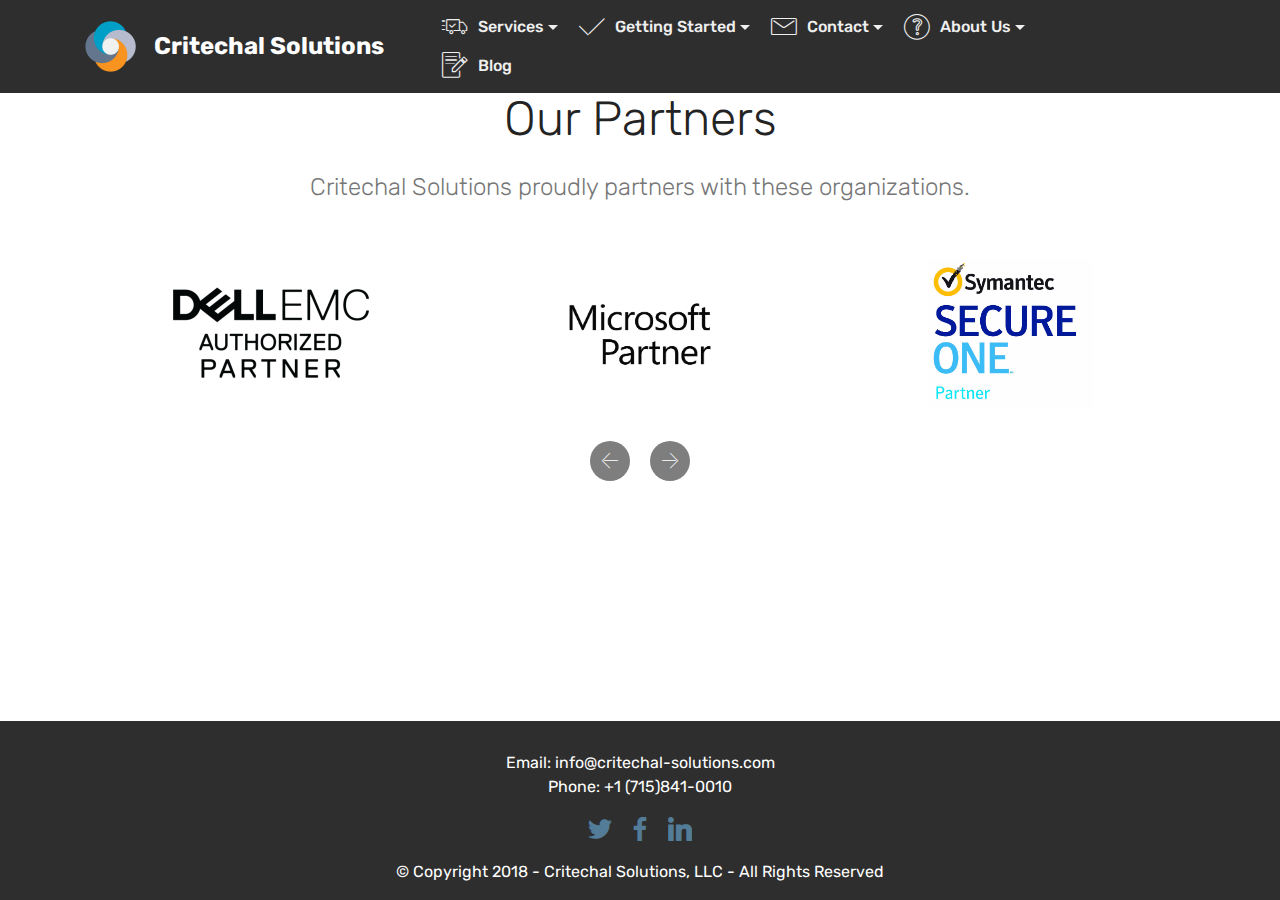
<file: partners.html>
<!DOCTYPE html>
<html >
<head>
  <!-- Site made with Mobirise Website Builder v4.8.1, https://mobirise.com -->
  <meta charset="UTF-8">
  <meta http-equiv="X-UA-Compatible" content="IE=edge">
  <meta name="generator" content="Mobirise v4.8.1, mobirise.com">
  <meta name="viewport" content="width=device-width, initial-scale=1, minimum-scale=1">
  <link rel="shortcut icon" href="assets/images/favicon-64x64.png" type="image/x-icon">
  <meta name="description" content="">
  <title>Partners | Critechal Solutions</title>
  <link rel="stylesheet" href="assets/web/assets/mobirise-icons/mobirise-icons.css">
  <link rel="stylesheet" href="assets/tether/tether.min.css">
  <link rel="stylesheet" href="assets/bootstrap/css/bootstrap.min.css">
  <link rel="stylesheet" href="assets/bootstrap/css/bootstrap-grid.min.css">
  <link rel="stylesheet" href="assets/bootstrap/css/bootstrap-reboot.min.css">
  <link rel="stylesheet" href="assets/socicon/css/styles.css">
  <link rel="stylesheet" href="assets/dropdown/css/style.css">
  <link rel="stylesheet" href="assets/theme/css/style.css">
  <link rel="stylesheet" href="assets/mobirise/css/mbr-additional.css" type="text/css">
  
  
  
</head>
<body>

<!-- Google Analytics -->
<!-- Global site tag (gtag.js) - Google Analytics -->
<script async src="https://www.googletagmanager.com/gtag/js?id=UA-119548981-1"></script>
<script>
  window.dataLayer = window.dataLayer || [];
  function gtag(){dataLayer.push(arguments);}
  gtag('js', new Date());

  gtag('config', 'UA-119548981-1');
</script>

<!-- /Google Analytics -->


  <section class="menu cid-qPYjIOBQQi" once="menu" id="menu1-q">

    

    <nav class="navbar navbar-expand beta-menu navbar-dropdown align-items-center navbar-fixed-top navbar-toggleable-sm">
        <button class="navbar-toggler navbar-toggler-right" type="button" data-toggle="collapse" data-target="#navbarSupportedContent" aria-controls="navbarSupportedContent" aria-expanded="false" aria-label="Toggle navigation">
            <div class="hamburger">
                <span></span>
                <span></span>
                <span></span>
                <span></span>
            </div>
        </button>
        <div class="menu-logo">
            <div class="navbar-brand">
                <span class="navbar-logo">
                    <a href="https://critechal-solutions.com">
                         <img src="assets/images/copy-of-critechal-solutions-122x122.png" alt="Critechal Solutions" title="Critechal Solutions" style="height: 3.8rem;">
                    </a>
                </span>
                <span class="navbar-caption-wrap"><a class="navbar-caption text-white display-5" href="index.html">Critechal Solutions</a></span>
            </div>
        </div>
        <div class="collapse navbar-collapse" id="navbarSupportedContent">
            <ul class="navbar-nav nav-dropdown nav-right" data-app-modern-menu="true"><li class="nav-item dropdown"><a class="nav-link link dropdown-toggle text-primary display-4" href="page1.html" data-toggle="dropdown-submenu" aria-expanded="false"><span class="mbri-delivery mbr-iconfont mbr-iconfont-btn"></span>
                        
                        Services
                    </a><div class="dropdown-menu"><a class="dropdown-item text-primary display-4" href="services.html">Our offerings</a><a class="dropdown-item text-primary display-4" href="the-process.html" aria-expanded="false">The process<br></a></div></li><li class="nav-item dropdown"><a class="nav-link link dropdown-toggle text-primary display-4" href="page2.html" data-toggle="dropdown-submenu" aria-expanded="false"><span class="mbri-success mbr-iconfont mbr-iconfont-btn"></span>
                        Getting Started</a><div class="dropdown-menu"><a class="dropdown-item text-primary display-4" href="getting-started.html">Get started<br></a><a class="dropdown-item text-primary display-4" href="support.html" aria-expanded="false">Need support?</a></div></li><li class="nav-item dropdown"><a class="nav-link link dropdown-toggle text-primary display-4" href="hours-of-operation.html" data-toggle="dropdown-submenu" aria-expanded="false"><span class="mbri-letter mbr-iconfont mbr-iconfont-btn"></span>
                        Contact</a><div class="dropdown-menu"><a class="dropdown-item text-primary display-4" href="contact.html">Get in touch<br></a><a class="dropdown-item text-primary display-4" href="hours-of-operation.html" aria-expanded="false">Hours of operation</a></div></li>
                <li class="nav-item dropdown">
                    <a class="nav-link link dropdown-toggle text-primary display-4" href="about.html" data-toggle="dropdown-submenu" aria-expanded="false"><span class="mbri-question mbr-iconfont mbr-iconfont-btn"></span>
                        
                        About Us
                    </a><div class="dropdown-menu"><a class="dropdown-item text-primary display-4" href="partners.html">Partners</a><a class="text-primary dropdown-item display-4" href="about.html" aria-expanded="false">About</a></div>
                </li><li class="nav-item"><a class="nav-link link text-primary display-4" href="about.html" aria-expanded="true"><span class="mbri-edit mbr-iconfont mbr-iconfont-btn"></span>Blog &nbsp; &nbsp; &nbsp; &nbsp; &nbsp; &nbsp; &nbsp; &nbsp; &nbsp; &nbsp;&nbsp;</a></li></ul>
            
        </div>
    </nav>
</section>

<section class="engine"><a href="https://mobiri.se/u">bootstrap html templates</a></section><section class="clients cid-qPYCb9jvUc" id="clients-1b">
      

    
        <div class="container mb-5">
            <div class="media-container-row">
                <div class="col-12 align-center">
                    <h2 class="mbr-section-title pb-3 mbr-fonts-style display-2">
                        Our Partners</h2>
                    <h3 class="mbr-section-subtitle mbr-light mbr-fonts-style display-5">Critechal Solutions proudly partners with these organizations.</h3>
                </div>
            </div>
        </div>

    <div class="container">
        <div class="carousel slide" data-ride="carousel" role="listbox">
            <div class="carousel-inner" data-visible="3">
                
                
                
                
                
            <div class="carousel-item ">
                    <div class="media-container-row">
                        <div class="col-md-12">
                            <div class="wrap-img ">
                                <img src="assets/images/emc-16-authorized-partner-1c-transparent-240x1490.png" class="img-responsive clients-img" alt="" title="">
                            </div>
                        </div>
                    </div>
                </div><div class="carousel-item ">
                    <div class="media-container-row">
                        <div class="col-md-12">
                            <div class="wrap-img ">
                                <img src="assets/images/logo-660x433.png" class="img-responsive clients-img" alt="" title="">
                            </div>
                        </div>
                    </div>
                </div><div class="carousel-item ">
                    <div class="media-container-row">
                        <div class="col-md-12">
                            <div class="wrap-img ">
                                <img src="assets/images/symantec-secure-one-registered-partner-logo-1-2-1750x1692.jpg" class="img-responsive clients-img" alt="" title="">
                            </div>
                        </div>
                    </div>
                </div><div class="carousel-item ">
                    <div class="media-container-row">
                        <div class="col-md-12">
                            <div class="wrap-img ">
                                <img src="assets/images/netgear-480x193.png" class="img-responsive clients-img" alt="" title="">
                            </div>
                        </div>
                    </div>
                </div></div>
            <div class="carousel-controls">
                <a data-app-prevent-settings="" class="carousel-control carousel-control-prev" role="button" data-slide="prev">
                    <span aria-hidden="true" class="mbri-left mbr-iconfont"></span>
                    <span class="sr-only">Previous</span>
                </a>
                <a data-app-prevent-settings="" class="carousel-control carousel-control-next" role="button" data-slide="next">
                    <span aria-hidden="true" class="mbri-right mbr-iconfont"></span>
                    <span class="sr-only">Next</span>
                </a>
            </div>
        </div>
    </div>
</section>

<section once="" class="cid-qQ0dbBH3b5 mbr-reveal" id="footer7-2m">

    

    

    <div class="container">
        <div class="media-container-row align-center mbr-white">
            <div class="row row-links">
                <ul class="foot-menu">
                    
                    
                    
                    
                    
                <li class="foot-menu-item mbr-fonts-style display-7">Email: info@critechal-solutions.com
<div>Phone: +1 (715)841-0010</div></li></ul>
            </div>
            <div class="row social-row">
                <div class="social-list align-right pb-2">
                    
                    
                    
                    
                    
                    
                <div class="soc-item">
                        <a href="https://twitter.com/mobirise" target="_blank">
                            <span class="mbr-iconfont mbr-iconfont-social socicon-twitter socicon" style="color: rgb(119, 201, 255);"></span>
                        </a>
                    </div><div class="soc-item">
                        <a href="https://www.facebook.com/pages/Mobirise/1616226671953247" target="_blank">
                            <span class="mbr-iconfont mbr-iconfont-social socicon-facebook socicon" style="color: rgb(119, 201, 255);"></span>
                        </a>
                    </div><div class="soc-item">
                        <a href="https://www.linkedin.com/company/critechal-solutions/" target="_blank">
                            <span class="mbr-iconfont mbr-iconfont-social socicon-linkedin socicon" style="color: rgb(119, 201, 255);"></span>
                        </a>
                    </div></div>
            </div>
            <div class="row row-copirayt">
                <p class="mbr-text mb-0 mbr-fonts-style mbr-white align-center display-7">
                    © Copyright 2018 - Critechal Solutions, LLC - All Rights Reserved
                </p>
            </div>
        </div>
    </div>
</section>


  <script src="assets/web/assets/jquery/jquery.min.js"></script>
  <script src="assets/popper/popper.min.js"></script>
  <script src="assets/tether/tether.min.js"></script>
  <script src="assets/bootstrap/js/bootstrap.min.js"></script>
  <script src="assets/smoothscroll/smooth-scroll.js"></script>
  <script src="assets/touchswipe/jquery.touch-swipe.min.js"></script>
  <script src="assets/bootstrapcarouselswipe/bootstrap-carousel-swipe.js"></script>
  <script src="assets/mbr-clients-slider/mbr-clients-slider.js"></script>
  <script src="assets/dropdown/js/script.min.js"></script>
  <script src="assets/theme/js/script.js"></script>
  
  
</body>
</html>
</file>
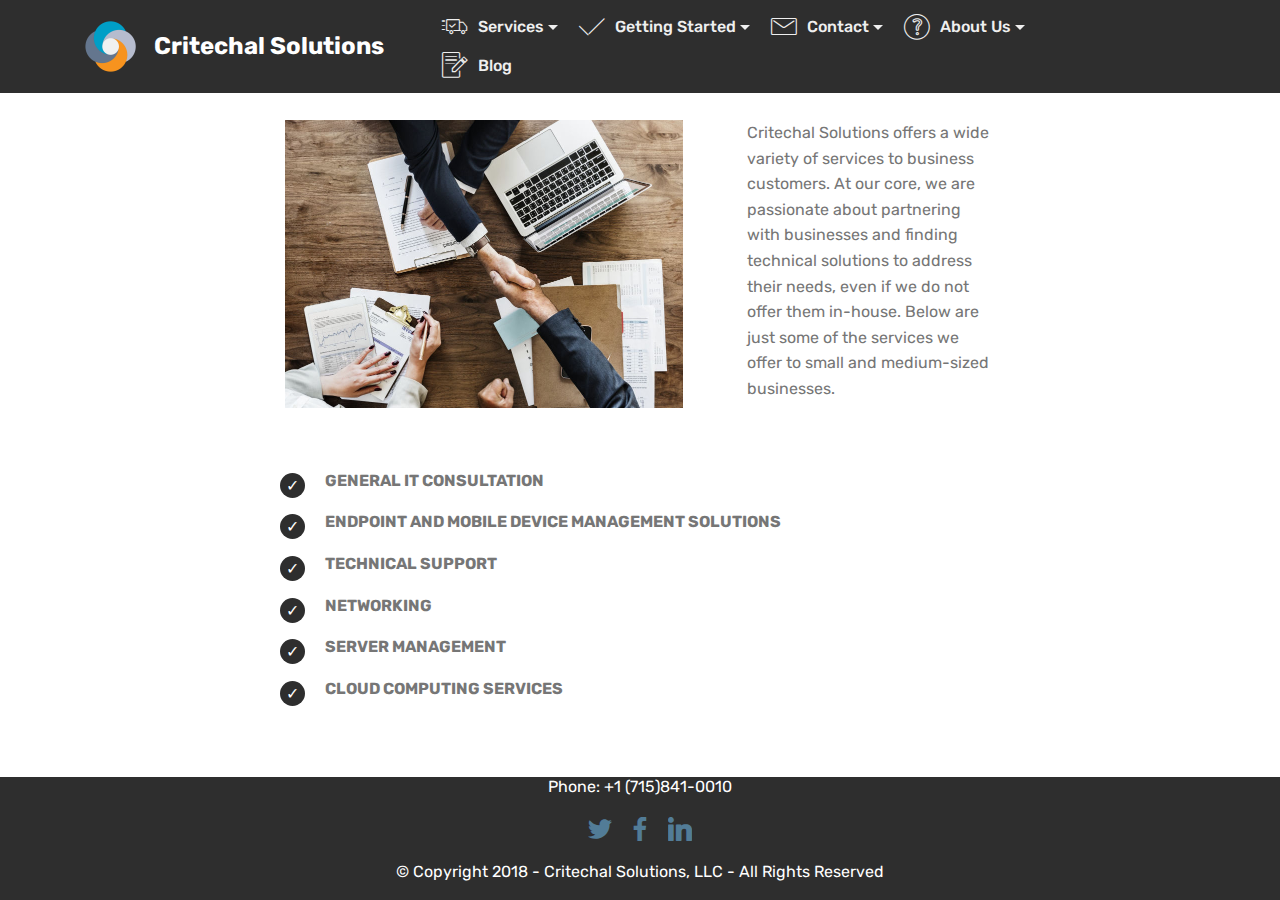
<file: services.html>
<!DOCTYPE html>
<html >
<head>
  <!-- Site made with Mobirise Website Builder v4.8.1, https://mobirise.com -->
  <meta charset="UTF-8">
  <meta http-equiv="X-UA-Compatible" content="IE=edge">
  <meta name="generator" content="Mobirise v4.8.1, mobirise.com">
  <meta name="viewport" content="width=device-width, initial-scale=1, minimum-scale=1">
  <link rel="shortcut icon" href="assets/images/favicon-64x64.png" type="image/x-icon">
  <meta name="description" content="Web Page Builder Description">
  <title>Services | Critechal Solutions</title>
  <link rel="stylesheet" href="assets/web/assets/mobirise-icons/mobirise-icons.css">
  <link rel="stylesheet" href="assets/tether/tether.min.css">
  <link rel="stylesheet" href="assets/bootstrap/css/bootstrap.min.css">
  <link rel="stylesheet" href="assets/bootstrap/css/bootstrap-grid.min.css">
  <link rel="stylesheet" href="assets/bootstrap/css/bootstrap-reboot.min.css">
  <link rel="stylesheet" href="assets/dropdown/css/style.css">
  <link rel="stylesheet" href="assets/socicon/css/styles.css">
  <link rel="stylesheet" href="assets/theme/css/style.css">
  <link rel="stylesheet" href="assets/mobirise/css/mbr-additional.css" type="text/css">
  
  
  
</head>
<body>

<!-- Google Analytics -->
<!-- Global site tag (gtag.js) - Google Analytics -->
<script async src="https://www.googletagmanager.com/gtag/js?id=UA-119548981-1"></script>
<script>
  window.dataLayer = window.dataLayer || [];
  function gtag(){dataLayer.push(arguments);}
  gtag('js', new Date());

  gtag('config', 'UA-119548981-1');
</script>

<!-- /Google Analytics -->


  <section class="mbr-section content6 cid-qPYzlLLkXV" id="content6-1a">
    
     
    
    <div class="container">
        <div class="media-container-row">
            <div class="col-12 col-md-8">
                <div class="media-container-row">
                    <div class="mbr-figure" style="width: 170%;">
                      <img src="assets/images/pexels-photo-872957-796x575.jpg" alt="Mobirise" title="">  
                    </div>
                    <div class="media-content">
                        <div class="mbr-section-text">
                            <p class="mbr-text mb-0 mbr-fonts-style display-7">Critechal Solutions offers a wide variety of services to business customers. At our core, we are passionate about partnering with businesses and finding technical solutions to address their needs, even if we do not offer them in-house. Below are just some of the services we offer to small and medium-sized businesses.&nbsp;</p>
                        </div>
                    </div>
                </div>
            </div>
        </div>
    </div>
</section>

<section class="engine"><a href="https://mobiri.se/i">free website creation software</a></section><section class="mbr-section article content12 cid-qPYyFPGr3y" id="content12-17">
     

    <div class="container">
        <div class="media-container-row">
            <div class="mbr-text counter-container col-12 col-md-8 mbr-fonts-style display-7">
                <ul>
                    <li><strong>GENERAL IT CONSULTATION</strong></li>
                    <li><strong>ENDPOINT AND MOBILE DEVICE MANAGEMENT SOLUTIONS&nbsp;</strong></li><li><strong>TECHNICAL SUPPORT&nbsp;</strong></li><li><strong>NETWORKING</strong></li><li><strong>SERVER MANAGEMENT</strong></li><li><strong>CLOUD COMPUTING SERVICES</strong></li>
                </ul>
            </div>
        </div>
    </div>
</section>

<section class="menu cid-qPURCTOPR4" once="menu" id="menu1-h">

    

    <nav class="navbar navbar-expand beta-menu navbar-dropdown align-items-center navbar-fixed-top navbar-toggleable-sm">
        <button class="navbar-toggler navbar-toggler-right" type="button" data-toggle="collapse" data-target="#navbarSupportedContent" aria-controls="navbarSupportedContent" aria-expanded="false" aria-label="Toggle navigation">
            <div class="hamburger">
                <span></span>
                <span></span>
                <span></span>
                <span></span>
            </div>
        </button>
        <div class="menu-logo">
            <div class="navbar-brand">
                <span class="navbar-logo">
                    <a href="https://critechal-solutions.com">
                         <img src="assets/images/copy-of-critechal-solutions-122x122.png" alt="Critechal Solutions" title="Critechal Solutions" style="height: 3.8rem;">
                    </a>
                </span>
                <span class="navbar-caption-wrap"><a class="navbar-caption text-white display-5" href="index.html">Critechal Solutions</a></span>
            </div>
        </div>
        <div class="collapse navbar-collapse" id="navbarSupportedContent">
            <ul class="navbar-nav nav-dropdown nav-right" data-app-modern-menu="true"><li class="nav-item dropdown"><a class="nav-link link dropdown-toggle text-primary display-4" href="page1.html" data-toggle="dropdown-submenu" aria-expanded="false"><span class="mbri-delivery mbr-iconfont mbr-iconfont-btn"></span>
                        
                        Services
                    </a><div class="dropdown-menu"><a class="dropdown-item text-primary display-4" href="services.html">Our offerings</a><a class="dropdown-item text-primary display-4" href="the-process.html" aria-expanded="false">The process<br></a></div></li><li class="nav-item dropdown"><a class="nav-link link dropdown-toggle text-primary display-4" href="page2.html" data-toggle="dropdown-submenu" aria-expanded="false"><span class="mbri-success mbr-iconfont mbr-iconfont-btn"></span>
                        Getting Started</a><div class="dropdown-menu"><a class="dropdown-item text-primary display-4" href="getting-started.html">Get started<br></a><a class="dropdown-item text-primary display-4" href="support.html" aria-expanded="false">Need support?</a></div></li><li class="nav-item dropdown"><a class="nav-link link dropdown-toggle text-primary display-4" href="hours-of-operation.html" data-toggle="dropdown-submenu" aria-expanded="false"><span class="mbri-letter mbr-iconfont mbr-iconfont-btn"></span>
                        Contact</a><div class="dropdown-menu"><a class="dropdown-item text-primary display-4" href="contact.html">Get in touch<br></a><a class="dropdown-item text-primary display-4" href="hours-of-operation.html" aria-expanded="false">Hours of operation</a></div></li>
                <li class="nav-item dropdown">
                    <a class="nav-link link dropdown-toggle text-primary display-4" href="about.html" data-toggle="dropdown-submenu" aria-expanded="false"><span class="mbri-question mbr-iconfont mbr-iconfont-btn"></span>
                        
                        About Us
                    </a><div class="dropdown-menu"><a class="dropdown-item text-primary display-4" href="partners.html">Partners</a><a class="text-primary dropdown-item display-4" href="about.html" aria-expanded="false">About</a></div>
                </li><li class="nav-item"><a class="nav-link link text-primary display-4" href="about.html" aria-expanded="true"><span class="mbri-edit mbr-iconfont mbr-iconfont-btn"></span>Blog &nbsp; &nbsp; &nbsp; &nbsp; &nbsp; &nbsp; &nbsp; &nbsp; &nbsp; &nbsp;&nbsp;</a></li></ul>
            
        </div>
    </nav>
</section>

<section once="" class="cid-qQ0dhlUE3V mbr-reveal" id="footer7-2n">

    

    

    <div class="container">
        <div class="media-container-row align-center mbr-white">
            <div class="row row-links">
                <ul class="foot-menu">
                    
                    
                    
                    
                    
                <li class="foot-menu-item mbr-fonts-style display-7">Email: info@critechal-solutions.com
<div>Phone: +1 (715)841-0010</div></li></ul>
            </div>
            <div class="row social-row">
                <div class="social-list align-right pb-2">
                    
                    
                    
                    
                    
                    
                <div class="soc-item">
                        <a href="https://twitter.com/mobirise" target="_blank">
                            <span class="mbr-iconfont mbr-iconfont-social socicon-twitter socicon" style="color: rgb(119, 201, 255);"></span>
                        </a>
                    </div><div class="soc-item">
                        <a href="https://www.facebook.com/pages/Mobirise/1616226671953247" target="_blank">
                            <span class="mbr-iconfont mbr-iconfont-social socicon-facebook socicon" style="color: rgb(119, 201, 255);"></span>
                        </a>
                    </div><div class="soc-item">
                        <a href="https://www.linkedin.com/company/critechal-solutions/" target="_blank">
                            <span class="mbr-iconfont mbr-iconfont-social socicon-linkedin socicon" style="color: rgb(119, 201, 255);"></span>
                        </a>
                    </div></div>
            </div>
            <div class="row row-copirayt">
                <p class="mbr-text mb-0 mbr-fonts-style mbr-white align-center display-7">
                    © Copyright 2018 - Critechal Solutions, LLC - All Rights Reserved
                </p>
            </div>
        </div>
    </div>
</section>


  <script src="assets/web/assets/jquery/jquery.min.js"></script>
  <script src="assets/popper/popper.min.js"></script>
  <script src="assets/tether/tether.min.js"></script>
  <script src="assets/bootstrap/js/bootstrap.min.js"></script>
  <script src="assets/smoothscroll/smooth-scroll.js"></script>
  <script src="assets/dropdown/js/script.min.js"></script>
  <script src="assets/touchswipe/jquery.touch-swipe.min.js"></script>
  <script src="assets/theme/js/script.js"></script>
  
  
</body>
</html>
</file>
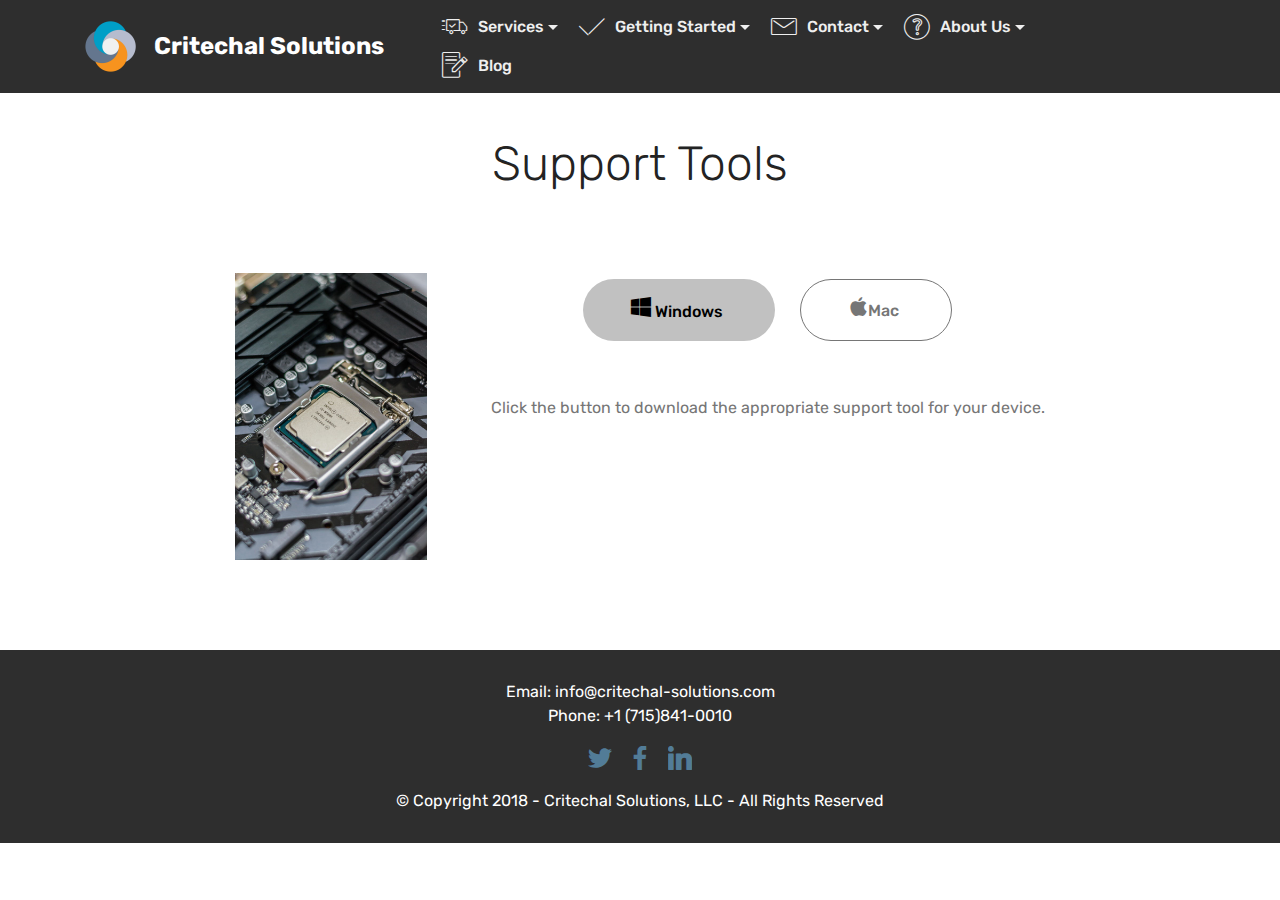
<file: support.html>
<!DOCTYPE html>
<html >
<head>
  <!-- Site made with Mobirise Website Builder v4.8.1, https://mobirise.com -->
  <meta charset="UTF-8">
  <meta http-equiv="X-UA-Compatible" content="IE=edge">
  <meta name="generator" content="Mobirise v4.8.1, mobirise.com">
  <meta name="viewport" content="width=device-width, initial-scale=1, minimum-scale=1">
  <link rel="shortcut icon" href="assets/images/favicon-64x64.png" type="image/x-icon">
  <meta name="description" content="Web Site Builder Description">
  <title>Support | Critechal Solutions</title>
  <link rel="stylesheet" href="assets/web/assets/mobirise-icons/mobirise-icons.css">
  <link rel="stylesheet" href="assets/tether/tether.min.css">
  <link rel="stylesheet" href="assets/bootstrap/css/bootstrap.min.css">
  <link rel="stylesheet" href="assets/bootstrap/css/bootstrap-grid.min.css">
  <link rel="stylesheet" href="assets/bootstrap/css/bootstrap-reboot.min.css">
  <link rel="stylesheet" href="assets/socicon/css/styles.css">
  <link rel="stylesheet" href="assets/dropdown/css/style.css">
  <link rel="stylesheet" href="assets/theme/css/style.css">
  <link rel="stylesheet" href="assets/mobirise/css/mbr-additional.css" type="text/css">
  
  
  
</head>
<body>

<!-- Google Analytics -->
<!-- Global site tag (gtag.js) - Google Analytics -->
<script async src="https://www.googletagmanager.com/gtag/js?id=UA-119548981-1"></script>
<script>
  window.dataLayer = window.dataLayer || [];
  function gtag(){dataLayer.push(arguments);}
  gtag('js', new Date());

  gtag('config', 'UA-119548981-1');
</script>

<!-- /Google Analytics -->


  <section class="menu cid-qQ0jqbVkqV" once="menu" id="menu1-36">

    

    <nav class="navbar navbar-expand beta-menu navbar-dropdown align-items-center navbar-fixed-top navbar-toggleable-sm">
        <button class="navbar-toggler navbar-toggler-right" type="button" data-toggle="collapse" data-target="#navbarSupportedContent" aria-controls="navbarSupportedContent" aria-expanded="false" aria-label="Toggle navigation">
            <div class="hamburger">
                <span></span>
                <span></span>
                <span></span>
                <span></span>
            </div>
        </button>
        <div class="menu-logo">
            <div class="navbar-brand">
                <span class="navbar-logo">
                    <a href="https://critechal-solutions.com">
                         <img src="assets/images/copy-of-critechal-solutions-122x122.png" alt="Critechal Solutions" title="Critechal Solutions" style="height: 3.8rem;">
                    </a>
                </span>
                <span class="navbar-caption-wrap"><a class="navbar-caption text-white display-5" href="index.html">Critechal Solutions</a></span>
            </div>
        </div>
        <div class="collapse navbar-collapse" id="navbarSupportedContent">
            <ul class="navbar-nav nav-dropdown nav-right" data-app-modern-menu="true"><li class="nav-item dropdown"><a class="nav-link link dropdown-toggle text-primary display-4" href="page1.html" data-toggle="dropdown-submenu" aria-expanded="false"><span class="mbri-delivery mbr-iconfont mbr-iconfont-btn"></span>
                        
                        Services
                    </a><div class="dropdown-menu"><a class="dropdown-item text-primary display-4" href="services.html">Our offerings</a><a class="dropdown-item text-primary display-4" href="the-process.html" aria-expanded="false">The process<br></a></div></li><li class="nav-item dropdown"><a class="nav-link link dropdown-toggle text-primary display-4" href="page2.html" data-toggle="dropdown-submenu" aria-expanded="false"><span class="mbri-success mbr-iconfont mbr-iconfont-btn"></span>
                        Getting Started</a><div class="dropdown-menu"><a class="dropdown-item text-primary display-4" href="getting-started.html">Get started<br></a><a class="dropdown-item text-primary display-4" href="support.html" aria-expanded="false">Need support?</a></div></li><li class="nav-item dropdown"><a class="nav-link link dropdown-toggle text-primary display-4" href="hours-of-operation.html" data-toggle="dropdown-submenu" aria-expanded="false"><span class="mbri-letter mbr-iconfont mbr-iconfont-btn"></span>
                        Contact</a><div class="dropdown-menu"><a class="dropdown-item text-primary display-4" href="contact.html">Get in touch<br></a><a class="dropdown-item text-primary display-4" href="hours-of-operation.html" aria-expanded="false">Hours of operation</a></div></li>
                <li class="nav-item dropdown">
                    <a class="nav-link link dropdown-toggle text-primary display-4" href="about.html" data-toggle="dropdown-submenu" aria-expanded="false"><span class="mbri-question mbr-iconfont mbr-iconfont-btn"></span>
                        
                        About Us
                    </a><div class="dropdown-menu"><a class="dropdown-item text-primary display-4" href="partners.html">Partners</a><a class="text-primary dropdown-item display-4" href="about.html" aria-expanded="false">About</a></div>
                </li><li class="nav-item"><a class="nav-link link text-primary display-4" href="about.html" aria-expanded="true"><span class="mbri-edit mbr-iconfont mbr-iconfont-btn"></span>Blog &nbsp; &nbsp; &nbsp; &nbsp; &nbsp; &nbsp; &nbsp; &nbsp; &nbsp; &nbsp;&nbsp;</a></li></ul>
            
        </div>
    </nav>
</section>

<section class="engine"><a href="https://mobiri.se/f">simple website creator</a></section><section class="tabs4 cid-qQ0q0YATeS" id="tabs4-3h">

    

    

    <div class="container">
        <h2 class="mbr-section-title align-center pb-3 mbr-fonts-style display-2">Support Tools</h2>
        

        <div class="media-container-row mt-5 pt-3">
            <div class="mbr-figure" style="width: 23%;">
                <img src="assets/images/mbr-720x1080.jpg" alt="Mobirise" title="">
            </div>
            <div class="tabs-container">
                <ul class="nav nav-tabs" role="tablist">
                    <li class="nav-item"><a class="nav-link mbr-fonts-style active show display-7" role="tab" data-toggle="tab" href="#tabs4-3h_tab0" aria-selected="true"><span class="socicon socicon-windows mbr-iconfont mbr-iconfont-btn" style="font-size: 20px;"></span>&nbsp;Windows&nbsp;</a></li>
                    <li class="nav-item"><a class="nav-link mbr-fonts-style active show display-7" role="tab" data-toggle="tab" href="#tabs4-3h_tab1" aria-selected="true"><span class="socicon socicon-apple mbr-iconfont mbr-iconfont-btn" style="font-size: 19px;"></span>Mac&nbsp;</a></li>
                    
                    
                    
                    
                </ul>
                <div class="tab-content">
                    <div id="tab1" class="tab-pane in active" role="tabpanel">
                        <div class="row">
                            <div class="col-md-12">
                                <p class="mbr-text py-5 mbr-fonts-style display-7">
                                    Click the button to download the appropriate support tool for your device.
                                </p>
                            </div>
                        </div>
                    </div>
                    <div id="tab2" class="tab-pane" role="tabpanel">
                        <div class="row">
                            <div class="col-md-12">
                                <p class="mbr-text py-5 mbr-fonts-style display-7">Please select the appropriate download for your computer.</p>
                            </div>
                        </div>
                    </div>
                    <div id="tab3" class="tab-pane" role="tabpanel">
                        <div class="row">
                            <div class="col-md-12">
                                <p class="mbr-text py-5 mbr-fonts-style display-7">
                                    Choose from the large selection of latest pre-made blocks - full-screen intro, bootstrap carousel, content slider, responsive image gallery with lightbox, parallax scrolling, video backgrounds, hamburger menu, sticky header and more.
                                </p>
                            </div>
                        </div>
                    </div>
                    <div id="tab4" class="tab-pane" role="tabpanel">
                        <div class="row">
                            <div class="col-md-12">
                                <p class="mbr-text py-5 mbr-fonts-style display-7">
                                    Sites made with Mobirise are 100% mobile-friendly according the latest Google Test and Google loves those websites (officially)!
                                </p>
                            </div>
                        </div>
                    </div>
                    <div id="tab5" class="tab-pane" role="tabpanel">
                        <div class="row">
                            <div class="col-md-12">
                                <p class="mbr-text py-5 mbr-fonts-style display-7">
                                    Mobirise themes are based on Bootstrap 3 and Bootstrap 4 - most powerful mobile first framework. Now, even if you're not code-savvy, you can be a part of an exciting growing bootstrap community.
                                </p>
                            </div>
                        </div>
                    </div>
                    <div id="tab6" class="tab-pane" role="tabpanel">
                        <div class="row">
                            <div class="col-md-12">
                                <p class="mbr-text py-5 mbr-fonts-style display-7">
                                    Choose from the large selection of latest pre-made blocks - full-screen intro, bootstrap carousel, content slider, responsive image gallery with lightbox, parallax scrolling, video backgrounds, hamburger menu, sticky header and more.
                                </p>
                            </div>
                        </div>
                    </div>
                </div>
            </div>
        </div>
    </div>
</section>

<section once="" class="cid-qQ0poqW7TE" id="footer7-3g">

    

    

    <div class="container">
        <div class="media-container-row align-center mbr-white">
            <div class="row row-links">
                <ul class="foot-menu">
                    
                    
                    
                    
                    
                <li class="foot-menu-item mbr-fonts-style display-7">Email: info@critechal-solutions.com
<div>Phone: +1 (715)841-0010</div></li></ul>
            </div>
            <div class="row social-row">
                <div class="social-list align-right pb-2">
                    
                    
                    
                    
                    
                    
                <div class="soc-item">
                        <a href="https://twitter.com/mobirise" target="_blank">
                            <span class="mbr-iconfont mbr-iconfont-social socicon-twitter socicon" style="color: rgb(119, 201, 255);"></span>
                        </a>
                    </div><div class="soc-item">
                        <a href="https://www.facebook.com/pages/Mobirise/1616226671953247" target="_blank">
                            <span class="mbr-iconfont mbr-iconfont-social socicon-facebook socicon" style="color: rgb(119, 201, 255);"></span>
                        </a>
                    </div><div class="soc-item">
                        <a href="https://www.linkedin.com/company/critechal-solutions/" target="_blank">
                            <span class="mbr-iconfont mbr-iconfont-social socicon-linkedin socicon" style="color: rgb(119, 201, 255);"></span>
                        </a>
                    </div></div>
            </div>
            <div class="row row-copirayt">
                <p class="mbr-text mb-0 mbr-fonts-style mbr-white align-center display-7">
                    © Copyright 2018 - Critechal Solutions, LLC - All Rights Reserved
                </p>
            </div>
        </div>
    </div>
</section>


  <script src="assets/web/assets/jquery/jquery.min.js"></script>
  <script src="assets/popper/popper.min.js"></script>
  <script src="assets/tether/tether.min.js"></script>
  <script src="assets/bootstrap/js/bootstrap.min.js"></script>
  <script src="assets/dropdown/js/script.min.js"></script>
  <script src="assets/touchswipe/jquery.touch-swipe.min.js"></script>
  <script src="assets/mbr-tabs/mbr-tabs.js"></script>
  <script src="assets/smoothscroll/smooth-scroll.js"></script>
  <script src="assets/theme/js/script.js"></script>
  
  
</body>
</html>
</file>
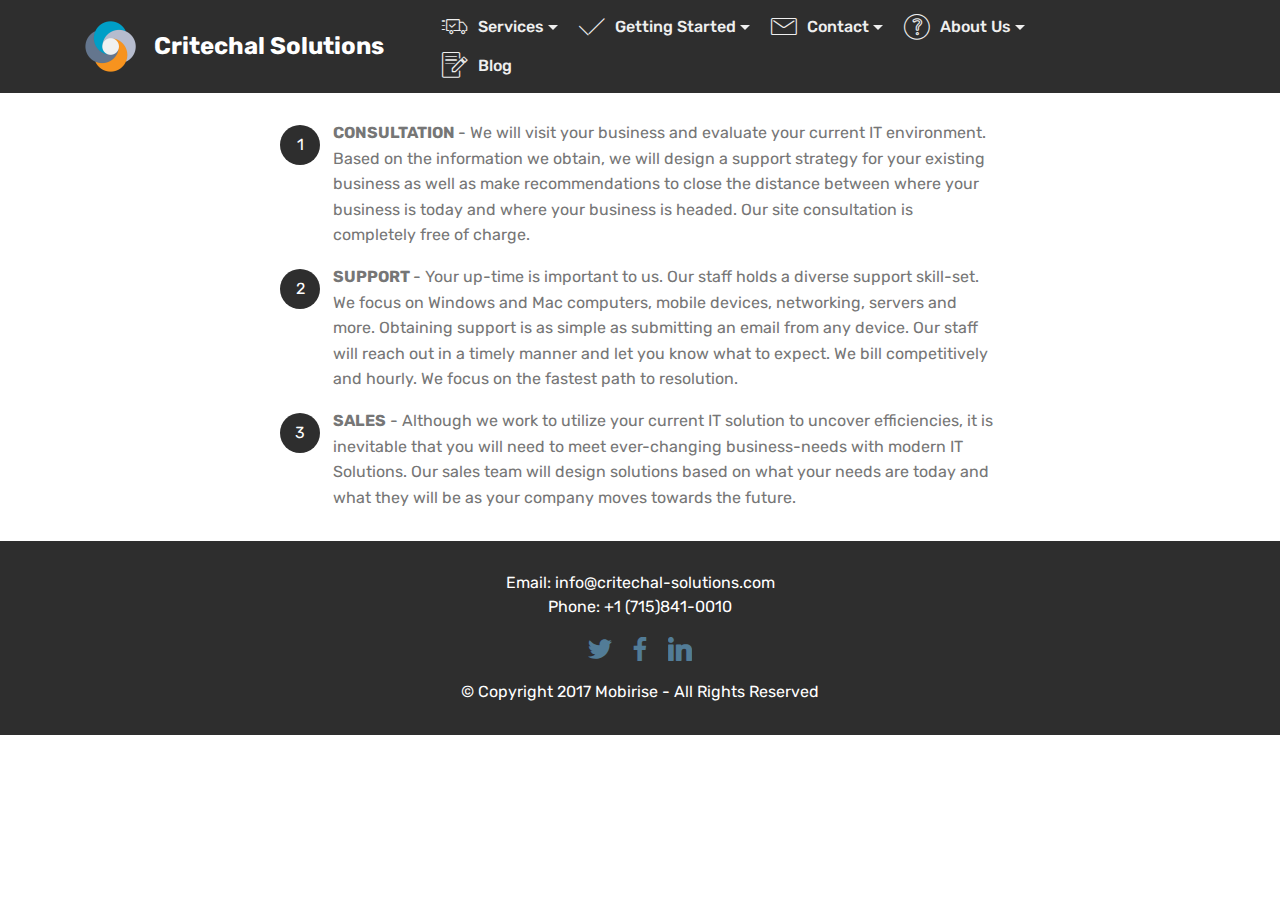
<file: the-process.html>
<!DOCTYPE html>
<html >
<head>
  <!-- Site made with Mobirise Website Builder v4.8.1, https://mobirise.com -->
  <meta charset="UTF-8">
  <meta http-equiv="X-UA-Compatible" content="IE=edge">
  <meta name="generator" content="Mobirise v4.8.1, mobirise.com">
  <meta name="viewport" content="width=device-width, initial-scale=1, minimum-scale=1">
  <link rel="shortcut icon" href="assets/images/favicon-64x64.png" type="image/x-icon">
  <meta name="description" content="Web Site Builder Description">
  <title>The Process | Critechal Solutions</title>
  <link rel="stylesheet" href="assets/web/assets/mobirise-icons/mobirise-icons.css">
  <link rel="stylesheet" href="assets/tether/tether.min.css">
  <link rel="stylesheet" href="assets/bootstrap/css/bootstrap.min.css">
  <link rel="stylesheet" href="assets/bootstrap/css/bootstrap-grid.min.css">
  <link rel="stylesheet" href="assets/bootstrap/css/bootstrap-reboot.min.css">
  <link rel="stylesheet" href="assets/dropdown/css/style.css">
  <link rel="stylesheet" href="assets/socicon/css/styles.css">
  <link rel="stylesheet" href="assets/theme/css/style.css">
  <link rel="stylesheet" href="assets/mobirise/css/mbr-additional.css" type="text/css">
  
  
  
</head>
<body>

<!-- Google Analytics -->
<!-- Global site tag (gtag.js) - Google Analytics -->
<script async src="https://www.googletagmanager.com/gtag/js?id=UA-119548981-1"></script>
<script>
  window.dataLayer = window.dataLayer || [];
  function gtag(){dataLayer.push(arguments);}
  gtag('js', new Date());

  gtag('config', 'UA-119548981-1');
</script>

<!-- /Google Analytics -->


  <section class="mbr-section article content11 cid-qPYOUB9Vg6" id="content11-1o">
     

    <div class="container">
        <div class="media-container-row">
            <div class="mbr-text counter-container col-12 col-md-8 mbr-fonts-style display-7">
                <ol>
                    <li><strong>CONSULTATION&nbsp;</strong>- We will visit your business and evaluate your current IT environment. Based on the information we obtain, we will design a support strategy for your existing business as well as make recommendations to close the distance between where your business is today and where your business is headed. Our site consultation is completely free of charge.</li>
                    <li><strong>SUPPORT&nbsp;</strong>- Your up-time is important to us. Our staff holds a diverse support skill-set. We focus on Windows and Mac computers, mobile devices, networking, servers and more. Obtaining support is as simple as submitting an email from any device. Our staff will reach out in a timely manner and let you know what to expect. We bill competitively and hourly. We focus on the fastest path to resolution.</li>
                    <li><strong>SALES</strong> - Although we work to utilize your current IT solution to uncover efficiencies, it is inevitable that you will need to meet ever-changing business-needs with modern IT Solutions. Our sales team will design solutions based on what your needs are today and what they will be as your company moves towards the future.&nbsp;</li>
                </ol>
            </div>
        </div>
    </div>
</section>

<section class="engine"><a href="https://mobiri.se/p">website templates free download</a></section><section class="menu cid-qPYjIOBQQi" once="menu" id="menu1-w">

    

    <nav class="navbar navbar-expand beta-menu navbar-dropdown align-items-center navbar-fixed-top navbar-toggleable-sm">
        <button class="navbar-toggler navbar-toggler-right" type="button" data-toggle="collapse" data-target="#navbarSupportedContent" aria-controls="navbarSupportedContent" aria-expanded="false" aria-label="Toggle navigation">
            <div class="hamburger">
                <span></span>
                <span></span>
                <span></span>
                <span></span>
            </div>
        </button>
        <div class="menu-logo">
            <div class="navbar-brand">
                <span class="navbar-logo">
                    <a href="https://critechal-solutions.com">
                         <img src="assets/images/copy-of-critechal-solutions-122x122.png" alt="Critechal Solutions" title="Critechal Solutions" style="height: 3.8rem;">
                    </a>
                </span>
                <span class="navbar-caption-wrap"><a class="navbar-caption text-white display-5" href="index.html">Critechal Solutions</a></span>
            </div>
        </div>
        <div class="collapse navbar-collapse" id="navbarSupportedContent">
            <ul class="navbar-nav nav-dropdown nav-right" data-app-modern-menu="true"><li class="nav-item dropdown"><a class="nav-link link dropdown-toggle text-primary display-4" href="page1.html" data-toggle="dropdown-submenu" aria-expanded="false"><span class="mbri-delivery mbr-iconfont mbr-iconfont-btn"></span>
                        
                        Services
                    </a><div class="dropdown-menu"><a class="dropdown-item text-primary display-4" href="services.html">Our offerings</a><a class="dropdown-item text-primary display-4" href="the-process.html" aria-expanded="false">The process<br></a></div></li><li class="nav-item dropdown"><a class="nav-link link dropdown-toggle text-primary display-4" href="page2.html" data-toggle="dropdown-submenu" aria-expanded="false"><span class="mbri-success mbr-iconfont mbr-iconfont-btn"></span>
                        Getting Started</a><div class="dropdown-menu"><a class="dropdown-item text-primary display-4" href="getting-started.html">Get started<br></a><a class="dropdown-item text-primary display-4" href="support.html" aria-expanded="false">Need support?</a></div></li><li class="nav-item dropdown"><a class="nav-link link dropdown-toggle text-primary display-4" href="hours-of-operation.html" data-toggle="dropdown-submenu" aria-expanded="false"><span class="mbri-letter mbr-iconfont mbr-iconfont-btn"></span>
                        Contact</a><div class="dropdown-menu"><a class="dropdown-item text-primary display-4" href="contact.html">Get in touch<br></a><a class="dropdown-item text-primary display-4" href="hours-of-operation.html" aria-expanded="false">Hours of operation</a></div></li>
                <li class="nav-item dropdown">
                    <a class="nav-link link dropdown-toggle text-primary display-4" href="about.html" data-toggle="dropdown-submenu" aria-expanded="false"><span class="mbri-question mbr-iconfont mbr-iconfont-btn"></span>
                        
                        About Us
                    </a><div class="dropdown-menu"><a class="dropdown-item text-primary display-4" href="partners.html">Partners</a><a class="text-primary dropdown-item display-4" href="about.html" aria-expanded="false">About</a></div>
                </li><li class="nav-item"><a class="nav-link link text-primary display-4" href="about.html" aria-expanded="true"><span class="mbri-edit mbr-iconfont mbr-iconfont-btn"></span>Blog &nbsp; &nbsp; &nbsp; &nbsp; &nbsp; &nbsp; &nbsp; &nbsp; &nbsp; &nbsp;&nbsp;</a></li></ul>
            
        </div>
    </nav>
</section>

<section once="" class="cid-qQ0cpghyv0" id="footer7-2d">

    

    

    <div class="container">
        <div class="media-container-row align-center mbr-white">
            <div class="row row-links">
                <ul class="foot-menu">
                    
                    
                    
                    
                    
                <li class="foot-menu-item mbr-fonts-style display-7">Email: info@critechal-solutions.com
<div>Phone: +1 (715)841-0010</div></li></ul>
            </div>
            <div class="row social-row">
                <div class="social-list align-right pb-2">
                    
                    
                    
                    
                    
                    
                <div class="soc-item">
                        <a href="https://twitter.com/mobirise" target="_blank">
                            <span class="mbr-iconfont mbr-iconfont-social socicon-twitter socicon" style="color: rgb(119, 201, 255);"></span>
                        </a>
                    </div><div class="soc-item">
                        <a href="https://www.facebook.com/pages/Mobirise/1616226671953247" target="_blank">
                            <span class="mbr-iconfont mbr-iconfont-social socicon-facebook socicon" style="color: rgb(119, 201, 255);"></span>
                        </a>
                    </div><div class="soc-item">
                        <a href="https://www.linkedin.com/company/critechal-solutions/" target="_blank">
                            <span class="mbr-iconfont mbr-iconfont-social socicon-linkedin socicon" style="color: rgb(119, 201, 255);"></span>
                        </a>
                    </div></div>
            </div>
            <div class="row row-copirayt">
                <p class="mbr-text mb-0 mbr-fonts-style mbr-white align-center display-7">
                    © Copyright 2017 Mobirise - All Rights Reserved
                </p>
            </div>
        </div>
    </div>
</section>


  <script src="assets/web/assets/jquery/jquery.min.js"></script>
  <script src="assets/popper/popper.min.js"></script>
  <script src="assets/tether/tether.min.js"></script>
  <script src="assets/bootstrap/js/bootstrap.min.js"></script>
  <script src="assets/smoothscroll/smooth-scroll.js"></script>
  <script src="assets/dropdown/js/script.min.js"></script>
  <script src="assets/touchswipe/jquery.touch-swipe.min.js"></script>
  <script src="assets/theme/js/script.js"></script>
  
  
</body>
</html>
</file>
<file: assets/web/assets/mobirise-icons/mobirise-icons.css>
@font-face {
  font-family: 'MobiriseIcons';
  src:  url('mobirise-icons.eot?spat4u');
  src:  url('mobirise-icons.eot?spat4u#iefix') format('embedded-opentype'),
    url('mobirise-icons.ttf?spat4u') format('truetype'),
    url('mobirise-icons.woff?spat4u') format('woff'),
    url('mobirise-icons.svg?spat4u#MobiriseIcons') format('svg');
  font-weight: normal;
  font-style: normal;
}

[class^="mbri-"], [class*=" mbri-"] {
  /* use !important to prevent issues with browser extensions that change fonts */
  font-family: MobiriseIcons !important;
  speak: none;
  font-style: normal;
  font-weight: normal;
  font-variant: normal;
  text-transform: none;
  line-height: 1;

  /* Better Font Rendering =========== */
  -webkit-font-smoothing: antialiased;
  -moz-osx-font-smoothing: grayscale;
}

.mbri-add-submenu:before {
  content: "\e900";
}
.mbri-alert:before {
  content: "\e901";
}
.mbri-align-center:before {
  content: "\e902";
}
.mbri-align-justify:before {
  content: "\e903";
}
.mbri-align-left:before {
  content: "\e904";
}
.mbri-align-right:before {
  content: "\e905";
}
.mbri-android:before {
  content: "\e906";
}
.mbri-apple:before {
  content: "\e907";
}
.mbri-arrow-down:before {
  content: "\e908";
}
.mbri-arrow-next:before {
  content: "\e909";
}
.mbri-arrow-prev:before {
  content: "\e90a";
}
.mbri-arrow-up:before {
  content: "\e90b";
}
.mbri-bold:before {
  content: "\e90c";
}
.mbri-bookmark:before {
  content: "\e90d";
}
.mbri-bootstrap:before {
  content: "\e90e";
}
.mbri-briefcase:before {
  content: "\e90f";
}
.mbri-browse:before {
  content: "\e910";
}
.mbri-bulleted-list:before {
  content: "\e911";
}
.mbri-calendar:before {
  content: "\e912";
}
.mbri-camera:before {
  content: "\e913";
}
.mbri-cart-add:before {
  content: "\e914";
}
.mbri-cart-full:before {
  content: "\e915";
}
.mbri-cash:before {
  content: "\e916";
}
.mbri-change-style:before {
  content: "\e917";
}
.mbri-chat:before {
  content: "\e918";
}
.mbri-clock:before {
  content: "\e919";
}
.mbri-close:before {
  content: "\e91a";
}
.mbri-cloud:before {
  content: "\e91b";
}
.mbri-code:before {
  content: "\e91c";
}
.mbri-contact-form:before {
  content: "\e91d";
}
.mbri-credit-card:before {
  content: "\e91e";
}
.mbri-cursor-click:before {
  content: "\e91f";
}
.mbri-cust-feedback:before {
  content: "\e920";
}
.mbri-database:before {
  content: "\e921";
}
.mbri-delivery:before {
  content: "\e922";
}
.mbri-desktop:before {
  content: "\e923";
}
.mbri-devices:before {
  content: "\e924";
}
.mbri-down:before {
  content: "\e925";
}
.mbri-download:before {
  content: "\e989";
}
.mbri-drag-n-drop:before {
  content: "\e927";
}
.mbri-drag-n-drop2:before {
  content: "\e928";
}
.mbri-edit:before {
  content: "\e929";
}
.mbri-edit2:before {
  content: "\e92a";
}
.mbri-error:before {
  content: "\e92b";
}
.mbri-extension:before {
  content: "\e92c";
}
.mbri-features:before {
  content: "\e92d";
}
.mbri-file:before {
  content: "\e92e";
}
.mbri-flag:before {
  content: "\e92f";
}
.mbri-folder:before {
  content: "\e930";
}
.mbri-gift:before {
  content: "\e931";
}
.mbri-github:before {
  content: "\e932";
}
.mbri-globe:before {
  content: "\e933";
}
.mbri-globe-2:before {
  content: "\e934";
}
.mbri-growing-chart:before {
  content: "\e935";
}
.mbri-hearth:before {
  content: "\e936";
}
.mbri-help:before {
  content: "\e937";
}
.mbri-home:before {
  content: "\e938";
}
.mbri-hot-cup:before {
  content: "\e939";
}
.mbri-idea:before {
  content: "\e93a";
}
.mbri-image-gallery:before {
  content: "\e93b";
}
.mbri-image-slider:before {
  content: "\e93c";
}
.mbri-info:before {
  content: "\e93d";
}
.mbri-italic:before {
  content: "\e93e";
}
.mbri-key:before {
  content: "\e93f";
}
.mbri-laptop:before {
  content: "\e940";
}
.mbri-layers:before {
  content: "\e941";
}
.mbri-left-right:before {
  content: "\e942";
}
.mbri-left:before {
  content: "\e943";
}
.mbri-letter:before {
  content: "\e944";
}
.mbri-like:before {
  content: "\e945";
}
.mbri-link:before {
  content: "\e946";
}
.mbri-lock:before {
  content: "\e947";
}
.mbri-login:before {
  content: "\e948";
}
.mbri-logout:before {
  content: "\e949";
}
.mbri-magic-stick:before {
  content: "\e94a";
}
.mbri-map-pin:before {
  content: "\e94b";
}
.mbri-menu:before {
  content: "\e94c";
}
.mbri-mobile:before {
  content: "\e94d";
}
.mbri-mobile2:before {
  content: "\e94e";
}
.mbri-mobirise:before {
  content: "\e94f";
}
.mbri-more-horizontal:before {
  content: "\e950";
}
.mbri-more-vertical:before {
  content: "\e951";
}
.mbri-music:before {
  content: "\e952";
}
.mbri-new-file:before {
  content: "\e953";
}
.mbri-numbered-list:before {
  content: "\e954";
}
.mbri-opened-folder:before {
  content: "\e955";
}
.mbri-pages:before {
  content: "\e956";
}
.mbri-paper-plane:before {
  content: "\e957";
}
.mbri-paperclip:before {
  content: "\e958";
}
.mbri-photo:before {
  content: "\e959";
}
.mbri-photos:before {
  content: "\e95a";
}
.mbri-pin:before {
  content: "\e95b";
}
.mbri-play:before {
  content: "\e95c";
}
.mbri-plus:before {
  content: "\e95d";
}
.mbri-preview:before {
  content: "\e95e";
}
.mbri-print:before {
  content: "\e95f";
}
.mbri-protect:before {
  content: "\e960";
}
.mbri-question:before {
  content: "\e961";
}
.mbri-quote-left:before {
  content: "\e962";
}
.mbri-quote-right:before {
  content: "\e963";
}
.mbri-refresh:before {
  content: "\e964";
}
.mbri-responsive:before {
  content: "\e965";
}
.mbri-right:before {
  content: "\e966";
}
.mbri-rocket:before {
  content: "\e967";
}
.mbri-sad-face:before {
  content: "\e968";
}
.mbri-sale:before {
  content: "\e969";
}
.mbri-save:before {
  content: "\e96a";
}
.mbri-search:before {
  content: "\e96b";
}
.mbri-setting:before {
  content: "\e96c";
}
.mbri-setting2:before {
  content: "\e96d";
}
.mbri-setting3:before {
  content: "\e96e";
}
.mbri-share:before {
  content: "\e96f";
}
.mbri-shopping-bag:before {
  content: "\e970";
}
.mbri-shopping-basket:before {
  content: "\e971";
}
.mbri-shopping-cart:before {
  content: "\e972";
}
.mbri-sites:before {
  content: "\e973";
}
.mbri-smile-face:before {
  content: "\e974";
}
.mbri-speed:before {
  content: "\e975";
}
.mbri-star:before {
  content: "\e976";
}
.mbri-success:before {
  content: "\e977";
}
.mbri-sun:before {
  content: "\e978";
}
.mbri-sun2:before {
  content: "\e979";
}
.mbri-tablet:before {
  content: "\e97a";
}
.mbri-tablet-vertical:before {
  content: "\e97b";
}
.mbri-target:before {
  content: "\e97c";
}
.mbri-timer:before {
  content: "\e97d";
}
.mbri-to-ftp:before {
  content: "\e97e";
}
.mbri-to-local-drive:before {
  content: "\e97f";
}
.mbri-touch-swipe:before {
  content: "\e980";
}
.mbri-touch:before {
  content: "\e981";
}
.mbri-trash:before {
  content: "\e982";
}
.mbri-underline:before {
  content: "\e983";
}
.mbri-unlink:before {
  content: "\e984";
}
.mbri-unlock:before {
  content: "\e985";
}
.mbri-up-down:before {
  content: "\e986";
}
.mbri-up:before {
  content: "\e987";
}
.mbri-update:before {
  content: "\e988";
}
.mbri-upload:before {
 content: "\e926"; 
}
.mbri-user:before {
  content: "\e98a";
}
.mbri-user2:before {
  content: "\e98b";
}
.mbri-users:before {
  content: "\e98c";
}
.mbri-video:before {
  content: "\e98d";
}
.mbri-video-play:before {
  content: "\e98e";
}
.mbri-watch:before {
  content: "\e98f";
}
.mbri-website-theme:before {
  content: "\e990";
}
.mbri-wifi:before {
  content: "\e991";
}
.mbri-windows:before {
  content: "\e992";
}
.mbri-zoom-out:before {
  content: "\e993";
}
.mbri-redo:before {
  content: "\e994";
}
.mbri-undo:before {
  content: "\e995";
}
</file>
<file: assets/dropdown/css/style.css>
.navbar-dropdown {
  left: 0;
  padding: 0;
  position: absolute;
  right: 0;
  top: 0;
  transition: all 0.45s ease;
  z-index: 1030;
  background: #282828; }
  .navbar-dropdown .navbar-logo {
    margin-right: 0.8rem;
    transition: margin 0.3s ease-in-out;
    vertical-align: middle; }
    .navbar-dropdown .navbar-logo img {
      height: 3.125rem;
      transition: all 0.3s ease-in-out; }
    .navbar-dropdown .navbar-logo.mbr-iconfont {
      font-size: 3.125rem;
      line-height: 3.125rem; }
  .navbar-dropdown .navbar-caption {
    font-weight: 700;
    white-space: normal;
    vertical-align: -4px;
    line-height: 3.125rem !important; }
    .navbar-dropdown .navbar-caption, .navbar-dropdown .navbar-caption:hover {
      color: inherit;
      text-decoration: none; }
  .navbar-dropdown .mbr-iconfont + .navbar-caption {
    vertical-align: -1px; }
  .navbar-dropdown.navbar-fixed-top {
    position: fixed; }
  .navbar-dropdown .navbar-brand span {
    vertical-align: -4px; }
  .navbar-dropdown.bg-color.transparent {
    background: none; }
  .navbar-dropdown.navbar-short .navbar-brand {
    padding: 0.625rem 0; }
    .navbar-dropdown.navbar-short .navbar-brand span {
      vertical-align: -1px; }
  .navbar-dropdown.navbar-short .navbar-caption {
    line-height: 2.375rem !important;
    vertical-align: -2px; }
  .navbar-dropdown.navbar-short .navbar-logo {
    margin-right: 0.5rem; }
    .navbar-dropdown.navbar-short .navbar-logo img {
      height: 2.375rem; }
    .navbar-dropdown.navbar-short .navbar-logo.mbr-iconfont {
      font-size: 2.375rem;
      line-height: 2.375rem; }
  .navbar-dropdown.navbar-short .mbr-table-cell {
    height: 3.625rem; }
  .navbar-dropdown .navbar-close {
    left: 0.6875rem;
    position: fixed;
    top: 0.75rem;
    z-index: 1000; }
  .navbar-dropdown .hamburger-icon {
    content: "";
    display: inline-block;
    vertical-align: middle;
    width: 16px;
    -webkit-box-shadow: 0 -6px 0 1px #282828,0 0 0 1px #282828,0 6px 0 1px #282828;
    -moz-box-shadow: 0 -6px 0 1px #282828,0 0 0 1px #282828,0 6px 0 1px #282828;
    box-shadow: 0 -6px 0 1px #282828,0 0 0 1px #282828,0 6px 0 1px #282828; }

.dropdown-menu .dropdown-toggle[data-toggle="dropdown-submenu"]::after {
  border-bottom: 0.35em solid transparent;
  border-left: 0.35em solid;
  border-right: 0;
  border-top: 0.35em solid transparent;
  margin-left: 0.3rem; }

.dropdown-menu .dropdown-item:focus {
  outline: 0; }

.nav-dropdown {
  font-size: 0.75rem;
  font-weight: 500;
  height: auto !important; }
  .nav-dropdown .nav-btn {
    padding-left: 1rem; }
  .nav-dropdown .link {
    margin: .667em 1.667em;
    font-weight: 500;
    padding: 0;
    transition: color .2s ease-in-out; }
    .nav-dropdown .link.dropdown-toggle {
      margin-right: 2.583em; }
      .nav-dropdown .link.dropdown-toggle::after {
        margin-left: .25rem;
        border-top: 0.35em solid;
        border-right: 0.35em solid transparent;
        border-left: 0.35em solid transparent;
        border-bottom: 0; }
      .nav-dropdown .link.dropdown-toggle[aria-expanded="true"] {
        margin: 0;
        padding: 0.667em 3.263em  0.667em 1.667em; }
  .nav-dropdown .link::after,
  .nav-dropdown .dropdown-item::after {
    color: inherit; }
  .nav-dropdown .btn {
    font-size: 0.75rem;
    font-weight: 700;
    letter-spacing: 0;
    margin-bottom: 0;
    padding-left: 1.25rem;
    padding-right: 1.25rem; }
  .nav-dropdown .dropdown-menu {
    border-radius: 0;
    border: 0;
    left: 0;
    margin: 0;
    padding-bottom: 1.25rem;
    padding-top: 1.25rem;
    position: relative; }
  .nav-dropdown .dropdown-submenu {
    margin-left: 0.125rem;
    top: 0; }
  .nav-dropdown .dropdown-item {
    font-weight: 500;
    line-height: 2;
    padding: 0.3846em 4.615em 0.3846em 1.5385em;
    position: relative;
    transition: color .2s ease-in-out, background-color .2s ease-in-out; }
    .nav-dropdown .dropdown-item::after {
      margin-top: -0.3077em;
      position: absolute;
      right: 1.1538em;
      top: 50%; }
    .nav-dropdown .dropdown-item:focus, .nav-dropdown .dropdown-item:hover {
      background: none; }

@media (max-width: 767px) {
  .nav-dropdown.navbar-toggleable-sm {
    bottom: 0;
    display: none;
    left: 0;
    overflow-x: hidden;
    position: fixed;
    top: 0;
    transform: translateX(-100%);
    -ms-transform: translateX(-100%);
    -webkit-transform: translateX(-100%);
    width: 18.75rem;
    z-index: 999; } }
.nav-dropdown.navbar-toggleable-xl {
  bottom: 0;
  display: none;
  left: 0;
  overflow-x: hidden;
  position: fixed;
  top: 0;
  transform: translateX(-100%);
  -ms-transform: translateX(-100%);
  -webkit-transform: translateX(-100%);
  width: 18.75rem;
  z-index: 999; }

.nav-dropdown-sm {
  display: block !important;
  overflow-x: hidden;
  overflow: auto;
  padding-top: 3.875rem; }
  .nav-dropdown-sm::after {
    content: "";
    display: block;
    height: 3rem;
    width: 100%; }
  .nav-dropdown-sm.collapse.in ~ .navbar-close {
    display: block !important; }
  .nav-dropdown-sm.collapsing, .nav-dropdown-sm.collapse.in {
    transform: translateX(0);
    -ms-transform: translateX(0);
    -webkit-transform: translateX(0);
    transition: all 0.25s ease-out;
    -webkit-transition: all 0.25s ease-out;
    background: #282828; }
  .nav-dropdown-sm.collapsing[aria-expanded="false"] {
    transform: translateX(-100%);
    -ms-transform: translateX(-100%);
    -webkit-transform: translateX(-100%); }
  .nav-dropdown-sm .nav-item {
    display: block;
    margin-left: 0 !important;
    padding-left: 0; }
  .nav-dropdown-sm .link,
  .nav-dropdown-sm .dropdown-item {
    border-top: 1px dotted rgba(255, 255, 255, 0.1);
    font-size: 0.8125rem;
    line-height: 1.6;
    margin: 0 !important;
    padding: 0.875rem 2.4rem 0.875rem 1.5625rem !important;
    position: relative;
    white-space: normal; }
    .nav-dropdown-sm .link:focus, .nav-dropdown-sm .link:hover,
    .nav-dropdown-sm .dropdown-item:focus,
    .nav-dropdown-sm .dropdown-item:hover {
      background: rgba(0, 0, 0, 0.2) !important;
      color: #c0a375; }
  .nav-dropdown-sm .nav-btn {
    position: relative;
    padding: 1.5625rem 1.5625rem 0 1.5625rem; }
    .nav-dropdown-sm .nav-btn::before {
      border-top: 1px dotted rgba(255, 255, 255, 0.1);
      content: "";
      left: 0;
      position: absolute;
      top: 0;
      width: 100%; }
    .nav-dropdown-sm .nav-btn + .nav-btn {
      padding-top: 0.625rem; }
      .nav-dropdown-sm .nav-btn + .nav-btn::before {
        display: none; }
  .nav-dropdown-sm .btn {
    padding: 0.625rem 0; }
  .nav-dropdown-sm .dropdown-toggle[data-toggle="dropdown-submenu"]::after {
    margin-left: .25rem;
    border-top: 0.35em solid;
    border-right: 0.35em solid transparent;
    border-left: 0.35em solid transparent;
    border-bottom: 0; }
  .nav-dropdown-sm .dropdown-toggle[data-toggle="dropdown-submenu"][aria-expanded="true"]::after {
    border-top: 0;
    border-right: 0.35em solid transparent;
    border-left: 0.35em solid transparent;
    border-bottom: 0.35em solid; }
  .nav-dropdown-sm .dropdown-menu {
    margin: 0;
    padding: 0;
    position: relative;
    top: 0;
    left: 0;
    width: 100%;
    border: 0;
    float: none;
    border-radius: 0;
    background: none; }
  .nav-dropdown-sm .dropdown-submenu {
    left: 100%;
    margin-left: 0.125rem;
    margin-top: -1.25rem;
    top: 0; }

.navbar-toggleable-sm .nav-dropdown .dropdown-menu {
  position: absolute; }

.navbar-toggleable-sm .nav-dropdown .dropdown-submenu {
  left: 100%;
  margin-left: 0.125rem;
  margin-top: -1.25rem;
  top: 0; }

.navbar-toggleable-sm.opened .nav-dropdown .dropdown-menu {
  position: relative; }

.navbar-toggleable-sm.opened .nav-dropdown .dropdown-submenu {
  left: 0;
  margin-left: 00rem;
  margin-top: 0rem;
  top: 0; }

.is-builder .nav-dropdown.collapsing {
  transition: none !important; }

/*# sourceMappingURL=style.css.map */
</file>
<file: assets/socicon/css/styles.css>
@charset "UTF-8";

@font-face {
  font-family: "socicon";
  src:url("../fonts/socicon.eot");
  src:url("../fonts/socicon.eot?#iefix") format("embedded-opentype"),
    url("../fonts/socicon.woff") format("woff"),
    url("../fonts/socicon.ttf") format("truetype"),
    url("../fonts/socicon.svg#socicon") format("svg");
  font-weight: normal;
  font-style: normal;

}

[data-icon]:before {
  font-family: "socicon" !important;
  content: attr(data-icon);
  font-style: normal !important;
  font-weight: normal !important;
  font-variant: normal !important;
  text-transform: none !important;
  speak: none;
  line-height: 1;
  -webkit-font-smoothing: antialiased;
  -moz-osx-font-smoothing: grayscale;
}

[class^="socicon-"]:before,
[class*=" socicon-"]:before {
  font-family: "socicon" !important;
  font-style: normal !important;
  font-weight: normal !important;
  font-variant: normal !important;
  text-transform: none !important;
  speak: none;
  line-height: 1;
  -webkit-font-smoothing: antialiased;
  -moz-osx-font-smoothing: grayscale;
}

.socicon-modelmayhem:before {
  content: "\e000";
}
.socicon-mixcloud:before {
  content: "\e001";
}
.socicon-drupal:before {
  content: "\e002";
}
.socicon-swarm:before {
  content: "\e003";
}
.socicon-istock:before {
  content: "\e004";
}
.socicon-yammer:before {
  content: "\e005";
}
.socicon-ello:before {
  content: "\e006";
}
.socicon-stackoverflow:before {
  content: "\e007";
}
.socicon-persona:before {
  content: "\e008";
}
.socicon-triplej:before {
  content: "\e009";
}
.socicon-houzz:before {
  content: "\e00a";
}
.socicon-rss:before {
  content: "\e00b";
}
.socicon-paypal:before {
  content: "\e00c";
}
.socicon-odnoklassniki:before {
  content: "\e00d";
}
.socicon-airbnb:before {
  content: "\e00e";
}
.socicon-periscope:before {
  content: "\e00f";
}
.socicon-outlook:before {
  content: "\e010";
}
.socicon-coderwall:before {
  content: "\e011";
}
.socicon-tripadvisor:before {
  content: "\e012";
}
.socicon-appnet:before {
  content: "\e013";
}
.socicon-goodreads:before {
  content: "\e014";
}
.socicon-tripit:before {
  content: "\e015";
}
.socicon-lanyrd:before {
  content: "\e016";
}
.socicon-slideshare:before {
  content: "\e017";
}
.socicon-buffer:before {
  content: "\e018";
}
.socicon-disqus:before {
  content: "\e019";
}
.socicon-vkontakte:before {
  content: "\e01a";
}
.socicon-whatsapp:before {
  content: "\e01b";
}
.socicon-patreon:before {
  content: "\e01c";
}
.socicon-storehouse:before {
  content: "\e01d";
}
.socicon-pocket:before {
  content: "\e01e";
}
.socicon-mail:before {
  content: "\e01f";
}
.socicon-blogger:before {
  content: "\e020";
}
.socicon-technorati:before {
  content: "\e021";
}
.socicon-reddit:before {
  content: "\e022";
}
.socicon-dribbble:before {
  content: "\e023";
}
.socicon-stumbleupon:before {
  content: "\e024";
}
.socicon-digg:before {
  content: "\e025";
}
.socicon-envato:before {
  content: "\e026";
}
.socicon-behance:before {
  content: "\e027";
}
.socicon-delicious:before {
  content: "\e028";
}
.socicon-deviantart:before {
  content: "\e029";
}
.socicon-forrst:before {
  content: "\e02a";
}
.socicon-play:before {
  content: "\e02b";
}
.socicon-zerply:before {
  content: "\e02c";
}
.socicon-wikipedia:before {
  content: "\e02d";
}
.socicon-apple:before {
  content: "\e02e";
}
.socicon-flattr:before {
  content: "\e02f";
}
.socicon-github:before {
  content: "\e030";
}
.socicon-renren:before {
  content: "\e031";
}
.socicon-friendfeed:before {
  content: "\e032";
}
.socicon-newsvine:before {
  content: "\e033";
}
.socicon-identica:before {
  content: "\e034";
}
.socicon-bebo:before {
  content: "\e035";
}
.socicon-zynga:before {
  content: "\e036";
}
.socicon-steam:before {
  content: "\e037";
}
.socicon-xbox:before {
  content: "\e038";
}
.socicon-windows:before {
  content: "\e039";
}
.socicon-qq:before {
  content: "\e03a";
}
.socicon-douban:before {
  content: "\e03b";
}
.socicon-meetup:before {
  content: "\e03c";
}
.socicon-playstation:before {
  content: "\e03d";
}
.socicon-android:before {
  content: "\e03e";
}
.socicon-snapchat:before {
  content: "\e03f";
}
.socicon-twitter:before {
  content: "\e040";
}
.socicon-facebook:before {
  content: "\e041";
}
.socicon-googleplus:before {
  content: "\e042";
}
.socicon-pinterest:before {
  content: "\e043";
}
.socicon-foursquare:before {
  content: "\e044";
}
.socicon-yahoo:before {
  content: "\e045";
}
.socicon-skype:before {
  content: "\e046";
}
.socicon-yelp:before {
  content: "\e047";
}
.socicon-feedburner:before {
  content: "\e048";
}
.socicon-linkedin:before {
  content: "\e049";
}
.socicon-viadeo:before {
  content: "\e04a";
}
.socicon-xing:before {
  content: "\e04b";
}
.socicon-myspace:before {
  content: "\e04c";
}
.socicon-soundcloud:before {
  content: "\e04d";
}
.socicon-spotify:before {
  content: "\e04e";
}
.socicon-grooveshark:before {
  content: "\e04f";
}
.socicon-lastfm:before {
  content: "\e050";
}
.socicon-youtube:before {
  content: "\e051";
}
.socicon-vimeo:before {
  content: "\e052";
}
.socicon-dailymotion:before {
  content: "\e053";
}
.socicon-vine:before {
  content: "\e054";
}
.socicon-flickr:before {
  content: "\e055";
}
.socicon-500px:before {
  content: "\e056";
}
.socicon-wordpress:before {
  content: "\e058";
}
.socicon-tumblr:before {
  content: "\e059";
}
.socicon-twitch:before {
  content: "\e05a";
}
.socicon-8tracks:before {
  content: "\e05b";
}
.socicon-amazon:before {
  content: "\e05c";
}
.socicon-icq:before {
  content: "\e05d";
}
.socicon-smugmug:before {
  content: "\e05e";
}
.socicon-ravelry:before {
  content: "\e05f";
}
.socicon-weibo:before {
  content: "\e060";
}
.socicon-baidu:before {
  content: "\e061";
}
.socicon-angellist:before {
  content: "\e062";
}
.socicon-ebay:before {
  content: "\e063";
}
.socicon-imdb:before {
  content: "\e064";
}
.socicon-stayfriends:before {
  content: "\e065";
}
.socicon-residentadvisor:before {
  content: "\e066";
}
.socicon-google:before {
  content: "\e067";
}
.socicon-yandex:before {
  content: "\e068";
}
.socicon-sharethis:before {
  content: "\e069";
}
.socicon-bandcamp:before {
  content: "\e06a";
}
.socicon-itunes:before {
  content: "\e06b";
}
.socicon-deezer:before {
  content: "\e06c";
}
.socicon-telegram:before {
  content: "\e06e";
}
.socicon-openid:before {
  content: "\e06f";
}
.socicon-amplement:before {
  content: "\e070";
}
.socicon-viber:before {
  content: "\e071";
}
.socicon-zomato:before {
  content: "\e072";
}
.socicon-draugiem:before {
  content: "\e074";
}
.socicon-endomodo:before {
  content: "\e075";
}
.socicon-filmweb:before {
  content: "\e076";
}
.socicon-stackexchange:before {
  content: "\e077";
}
.socicon-wykop:before {
  content: "\e078";
}
.socicon-teamspeak:before {
  content: "\e079";
}
.socicon-teamviewer:before {
  content: "\e07a";
}
.socicon-ventrilo:before {
  content: "\e07b";
}
.socicon-younow:before {
  content: "\e07c";
}
.socicon-raidcall:before {
  content: "\e07d";
}
.socicon-mumble:before {
  content: "\e07e";
}
.socicon-medium:before {
  content: "\e06d";
}
.socicon-bebee:before {
  content: "\e07f";
}
.socicon-hitbox:before {
  content: "\e080";
}
.socicon-reverbnation:before {
  content: "\e081";
}
.socicon-formulr:before {
  content: "\e082";
}
.socicon-instagram:before {
  content: "\e057";
}
.socicon-battlenet:before {
  content: "\e083";
}
.socicon-chrome:before {
  content: "\e084";
}
.socicon-discord:before {
  content: "\e086";
}
.socicon-issuu:before {
  content: "\e087";
}
.socicon-macos:before {
  content: "\e088";
}
.socicon-firefox:before {
  content: "\e089";
}
.socicon-opera:before {
  content: "\e08d";
}
.socicon-keybase:before {
  content: "\e090";
}
.socicon-alliance:before {
  content: "\e091";
}
.socicon-livejournal:before {
  content: "\e092";
}
.socicon-googlephotos:before {
  content: "\e093";
}
.socicon-horde:before {
  content: "\e094";
}
.socicon-etsy:before {
  content: "\e095";
}
.socicon-zapier:before {
  content: "\e096";
}
.socicon-google-scholar:before {
  content: "\e097";
}
.socicon-researchgate:before {
  content: "\e098";
}
.socicon-wechat:before {
  content: "\e099";
}
.socicon-strava:before {
  content: "\e09a";
}
.socicon-line:before {
  content: "\e09b";
}
.socicon-lyft:before {
  content: "\e09c";
}
.socicon-uber:before {
  content: "\e09d";
}
.socicon-songkick:before {
  content: "\e09e";
}
.socicon-viewbug:before {
  content: "\e09f";
}
.socicon-googlegroups:before {
  content: "\e0a0";
}
.socicon-quora:before {
  content: "\e073";
}
.socicon-diablo:before {
  content: "\e085";
}
.socicon-blizzard:before {
  content: "\e0a1";
}
.socicon-hearthstone:before {
  content: "\e08b";
}
.socicon-heroes:before {
  content: "\e08a";
}
.socicon-overwatch:before {
  content: "\e08c";
}
.socicon-warcraft:before {
  content: "\e08e";
}
.socicon-starcraft:before {
  content: "\e08f";
}
.socicon-beam:before {
  content: "\e0a2";
}
.socicon-curse:before {
  content: "\e0a3";
}
.socicon-player:before {
  content: "\e0a4";
}
.socicon-streamjar:before {
  content: "\e0a5";
}
.socicon-nintendo:before {
  content: "\e0a6";
}
.socicon-hellocoton:before {
  content: "\e0a7";
}
</file>
<file: assets/theme/css/style.css>
/*!
 * Mobirise v4 theme (https://mobirise.com/)
 * Copyright 2017 Mobirise
 */
section {
  background-color: #eeeeee; }

section,
.container,
.container-fluid {
  position: relative;
  word-wrap: break-word; }

a.mbr-iconfont:hover {
  text-decoration: none; }

.article .lead p, .article .lead ul, .article .lead ol, .article .lead pre, .article .lead blockquote {
  margin-bottom: 0; }

a {
  font-style: normal;
  font-weight: 400;
  cursor: pointer; }
  a, a:hover {
    text-decoration: none; }

figure {
  margin-bottom: 0; }

body {
  color: #232323; }

h1, h2, h3, h4, h5, h6,
.h1, .h2, .h3, .h4, .h5, .h6,
.display-1, .display-2, .display-3, .display-4 {
  line-height: 1;
  word-break: break-word;
  word-wrap: break-word; }

b, strong {
  font-weight: bold; }

blockquote {
  padding: 10px 0 10px 20px;
  position: relative;
  border-left: 2px solid;
  border-color: #ff3366; }

input:-webkit-autofill, input:-webkit-autofill:hover, input:-webkit-autofill:focus, input:-webkit-autofill:active {
  transition-delay: 9999s;
  transition-property: background-color, color; }

textarea[type="hidden"] {
  display: none; }

body {
  position: relative; }

section {
  background-position: 50% 50%;
  background-repeat: no-repeat;
  background-size: cover; }
  section .mbr-background-video,
  section .mbr-background-video-preview {
    position: absolute;
    bottom: 0;
    left: 0;
    right: 0;
    top: 0; }

.hidden {
  visibility: hidden; }

.mbr-z-index20 {
  z-index: 20; }

/*! Base colors */
.mbr-white {
  color: #ffffff; }

.mbr-black {
  color: #000000; }

.mbr-bg-white {
  background-color: #ffffff; }

.mbr-bg-black {
  background-color: #000000; }

/*! Text-aligns */
.align-left {
  text-align: left; }

.align-center {
  text-align: center; }

.align-right {
  text-align: right; }

@media (max-width: 767px) {
  .align-left, .align-center, .align-right, .mbr-section-btn, .mbr-section-title {
    text-align: center; } }
/*! Font-weight  */
.mbr-light {
  font-weight: 300; }

.mbr-regular {
  font-weight: 400; }

.mbr-semibold {
  font-weight: 500; }

.mbr-bold {
  font-weight: 700; }

/*! Media  */
.media-size-item {
  -webkit-flex: 1 1 auto;
  -moz-flex: 1 1 auto;
  -ms-flex: 1 1 auto;
  -o-flex: 1 1 auto;
  flex: 1 1 auto; }

.media-content {
  -webkit-flex-basis: 100%;
  flex-basis: 100%; }

.media-container-row {
  display: -ms-flexbox;
  display: -webkit-flex;
  display: flex;
  -webkit-flex-direction: row;
  -ms-flex-direction: row;
  flex-direction: row;
  -webkit-flex-wrap: wrap;
  -ms-flex-wrap: wrap;
  flex-wrap: wrap;
  -webkit-justify-content: center;
  -ms-flex-pack: center;
  justify-content: center;
  -webkit-align-content: center;
  -ms-flex-line-pack: center;
  align-content: center;
  -webkit-align-items: start;
  -ms-flex-align: start;
  align-items: start; }
  .media-container-row .media-size-item {
    width: 400px; }

.media-container-column {
  display: -ms-flexbox;
  display: -webkit-flex;
  display: flex;
  -webkit-flex-direction: column;
  -ms-flex-direction: column;
  flex-direction: column;
  -webkit-flex-wrap: wrap;
  -ms-flex-wrap: wrap;
  flex-wrap: wrap;
  -webkit-justify-content: center;
  -ms-flex-pack: center;
  justify-content: center;
  -webkit-align-content: center;
  -ms-flex-line-pack: center;
  align-content: center;
  -webkit-align-items: stretch;
  -ms-flex-align: stretch;
  align-items: stretch; }
  .media-container-column > * {
    width: 100%; }

@media (min-width: 992px) {
  .media-container-row {
    -webkit-flex-wrap: nowrap;
    -ms-flex-wrap: nowrap;
    flex-wrap: nowrap; } }
figure {
  overflow: hidden; }

figure[mbr-media-size] {
  transition: width 0.1s; }

.mbr-figure img, .mbr-figure iframe {
  display: block;
  width: 100%; }

.card {
  background-color: transparent;
  border: none; }

.card-img {
  text-align: center;
  flex-shrink: 0; }

.media {
  max-width: 100%;
  margin: 0 auto; }

.mbr-figure {
  -ms-flex-item-align: center;
  -ms-grid-row-align: center;
  -webkit-align-self: center;
  align-self: center; }

.media-container > div {
  max-width: 100%; }

.mbr-figure img, .card-img img {
  width: 100%; }

@media (max-width: 991px) {
  .media-size-item {
    width: auto !important; }

  .media {
    width: auto; }

  .mbr-figure {
    width: 100% !important; } }
/*! Buttons */
.mbr-section-btn {
  margin-left: -.25rem;
  margin-right: -.25rem;
  font-size: 0; }

nav .mbr-section-btn {
  margin-left: 0rem;
  margin-right: 0rem; }

/*! Btn icon margin */
.btn .mbr-iconfont, .btn.btn-sm .mbr-iconfont {
  cursor: pointer;
  margin-right: 0.5rem; }

.btn.btn-md .mbr-iconfont, .btn.btn-md .mbr-iconfont {
  margin-right: 0.8rem; }

.mbr-regular {
  font-weight: 400; }

.mbr-semibold {
  font-weight: 500; }

.mbr-bold {
  font-weight: 700; }

[type="submit"] {
  -webkit-appearance: none; }

/*! Full-screen */
.mbr-fullscreen .mbr-overlay {
  min-height: 100vh; }

.mbr-fullscreen {
  display: flex;
  display: -webkit-flex;
  display: -moz-flex;
  display: -ms-flex;
  display: -o-flex;
  align-items: center;
  -webkit-align-items: center;
  min-height: 100vh;
  padding-top: 3rem;
  padding-bottom: 3rem; }

/*! Map */
.map {
  height: 25rem;
  position: relative; }
  .map iframe {
    width: 100%;
    height: 100%; }

/* Form */
.form-asterisk {
  font-family: initial;
  position: absolute;
  top: -2px;
  font-weight: normal; }

/*! Scroll to top arrow */
.mbr-arrow-up {
  bottom: 25px;
  right: 90px;
  position: fixed;
  text-align: right;
  z-index: 5000;
  color: #ffffff;
  font-size: 32px;
  transform: rotate(180deg);
  -webkit-transform: rotate(180deg); }

.mbr-arrow-up a {
  background: rgba(0, 0, 0, 0.2);
  border-radius: 3px;
  color: #fff;
  display: inline-block;
  height: 60px;
  width: 60px;
  outline-style: none !important;
  position: relative;
  text-decoration: none;
  transition: all .3s ease-in-out;
  cursor: pointer;
  text-align: center; }
  .mbr-arrow-up a:hover {
    background-color: rgba(0, 0, 0, 0.4); }
  .mbr-arrow-up a i {
    line-height: 60px; }

.mbr-arrow-up-icon {
  display: block;
  color: #fff; }

.mbr-arrow-up-icon::before {
  content: "\203a";
  display: inline-block;
  font-family: serif;
  font-size: 32px;
  line-height: 1;
  font-style: normal;
  position: relative;
  top: 6px;
  left: -4px;
  -webkit-transform: rotate(-90deg);
  transform: rotate(-90deg); }

/*! Arrow Down */
.mbr-arrow {
  position: absolute;
  bottom: 45px;
  left: 50%;
  width: 60px;
  height: 60px;
  cursor: pointer;
  background-color: rgba(80, 80, 80, 0.5);
  border-radius: 50%;
  -webkit-transform: translateX(-50%);
  transform: translateX(-50%); }
  .mbr-arrow > a {
    display: inline-block;
    text-decoration: none;
    outline-style: none;
    -webkit-animation: arrowdown 1.7s ease-in-out infinite;
    animation: arrowdown 1.7s ease-in-out infinite; }
    .mbr-arrow > a > i {
      position: absolute;
      top: -2px;
      left: 15px;
      font-size: 2rem; }

@keyframes arrowdown {
  0% {
    transform: translateY(0px);
    -webkit-transform: translateY(0px); }
  50% {
    transform: translateY(-5px);
    -webkit-transform: translateY(-5px); }
  100% {
    transform: translateY(0px);
    -webkit-transform: translateY(0px); } }
@-webkit-keyframes arrowdown {
  0% {
    transform: translateY(0px);
    -webkit-transform: translateY(0px); }
  50% {
    transform: translateY(-5px);
    -webkit-transform: translateY(-5px); }
  100% {
    transform: translateY(0px);
    -webkit-transform: translateY(0px); } }
@media (max-width: 500px) {
  .mbr-arrow-up {
    left: 50%;
    right: auto;
    transform: translateX(-50%) rotate(180deg);
    -webkit-transform: translateX(-50%) rotate(180deg); } }
/*Gradients animation*/
@keyframes gradient-animation {
  from {
    background-position: 0% 100%;
    animation-timing-function: ease-in-out; }
  to {
    background-position: 100% 0%;
    animation-timing-function: ease-in-out; } }
@-webkit-keyframes gradient-animation {
  from {
    background-position: 0% 100%;
    animation-timing-function: ease-in-out; }
  to {
    background-position: 100% 0%;
    animation-timing-function: ease-in-out; } }
.bg-gradient {
  background-size: 200% 200%;
  animation: gradient-animation 5s infinite alternate;
  -webkit-animation: gradient-animation 5s infinite alternate; }

.menu .navbar-brand {
  display: -webkit-flex; }
  .menu .navbar-brand span {
    display: flex;
    display: -webkit-flex; }
  .menu .navbar-brand .navbar-caption-wrap {
    display: -webkit-flex; }
  .menu .navbar-brand .navbar-logo img {
    display: -webkit-flex; }
@media (min-width: 768px) and (max-width: 991px) {
  .menu .navbar-toggleable-sm .navbar-nav {
    display: -webkit-box;
    display: -webkit-flex;
    display: -ms-flexbox; } }
@media (min-width: 992px) {
  .menu .navbar-nav.nav-dropdown {
    display: -webkit-flex; }
  .menu .navbar-toggleable-sm .navbar-collapse {
    display: -webkit-flex !important; } }

/*# sourceMappingURL=style.css.map */
.engine {
	position: absolute;
	text-indent: -2400px;
	text-align: center;
	padding: 0;
	top: 0;
	left: -2400px;
}
</file>
<file: assets/mobirise/css/mbr-additional.css>
@import url(https://fonts.googleapis.com/css?family=Rubik:300,300i,400,400i,500,500i,700,700i,900,900i);





body {
  font-style: normal;
  line-height: 1.5;
}
.mbr-section-title {
  font-style: normal;
  line-height: 1.2;
}
.mbr-section-subtitle {
  line-height: 1.3;
}
.mbr-text {
  font-style: normal;
  line-height: 1.6;
}
.display-1 {
  font-family: 'Rubik', sans-serif;
  font-size: 4.25rem;
}
.display-1 > .mbr-iconfont {
  font-size: 6.8rem;
}
.display-2 {
  font-family: 'Rubik', sans-serif;
  font-size: 3rem;
}
.display-2 > .mbr-iconfont {
  font-size: 4.8rem;
}
.display-4 {
  font-family: 'Rubik', sans-serif;
  font-size: 1rem;
}
.display-4 > .mbr-iconfont {
  font-size: 1.6rem;
}
.display-5 {
  font-family: 'Rubik', sans-serif;
  font-size: 1.5rem;
}
.display-5 > .mbr-iconfont {
  font-size: 2.4rem;
}
.display-7 {
  font-family: 'Rubik', sans-serif;
  font-size: 1rem;
}
.display-7 > .mbr-iconfont {
  font-size: 1.6rem;
}
/* ---- Fluid typography for mobile devices ---- */
/* 1.4 - font scale ratio ( bootstrap == 1.42857 ) */
/* 100vw - current viewport width */
/* (48 - 20)  48 == 48rem == 768px, 20 == 20rem == 320px(minimal supported viewport) */
/* 0.65 - min scale variable, may vary */
@media (max-width: 768px) {
  .display-1 {
    font-size: 3.4rem;
    font-size: calc( 2.1374999999999997rem + (4.25 - 2.1374999999999997) * ((100vw - 20rem) / (48 - 20)));
    line-height: calc( 1.4 * (2.1374999999999997rem + (4.25 - 2.1374999999999997) * ((100vw - 20rem) / (48 - 20))));
  }
  .display-2 {
    font-size: 2.4rem;
    font-size: calc( 1.7rem + (3 - 1.7) * ((100vw - 20rem) / (48 - 20)));
    line-height: calc( 1.4 * (1.7rem + (3 - 1.7) * ((100vw - 20rem) / (48 - 20))));
  }
  .display-4 {
    font-size: 0.8rem;
    font-size: calc( 1rem + (1 - 1) * ((100vw - 20rem) / (48 - 20)));
    line-height: calc( 1.4 * (1rem + (1 - 1) * ((100vw - 20rem) / (48 - 20))));
  }
  .display-5 {
    font-size: 1.2rem;
    font-size: calc( 1.175rem + (1.5 - 1.175) * ((100vw - 20rem) / (48 - 20)));
    line-height: calc( 1.4 * (1.175rem + (1.5 - 1.175) * ((100vw - 20rem) / (48 - 20))));
  }
}
/* Buttons */
.btn {
  font-weight: 500;
  border-width: 2px;
  font-style: normal;
  letter-spacing: 1px;
  margin: .4rem .8rem;
  white-space: normal;
  -webkit-transition: all 0.3s ease-in-out;
  -moz-transition: all 0.3s ease-in-out;
  transition: all 0.3s ease-in-out;
  padding: 1rem 3rem;
  border-radius: 3px;
  display: inline-flex;
  align-items: center;
  justify-content: center;
  word-break: break-word;
}
.btn-sm {
  font-weight: 500;
  letter-spacing: 1px;
  -webkit-transition: all 0.3s ease-in-out;
  -moz-transition: all 0.3s ease-in-out;
  transition: all 0.3s ease-in-out;
  padding: 0.6rem 1.5rem;
  border-radius: 3px;
}
.btn-md {
  font-weight: 500;
  letter-spacing: 1px;
  margin: .4rem .8rem !important;
  -webkit-transition: all 0.3s ease-in-out;
  -moz-transition: all 0.3s ease-in-out;
  transition: all 0.3s ease-in-out;
  padding: 1rem 3rem;
  border-radius: 3px;
}
.btn-lg {
  font-weight: 500;
  letter-spacing: 1px;
  margin: .4rem .8rem !important;
  -webkit-transition: all 0.3s ease-in-out;
  -moz-transition: all 0.3s ease-in-out;
  transition: all 0.3s ease-in-out;
  padding: 1.2rem 3.2rem;
  border-radius: 3px;
}
.bg-primary {
  background-color: #efefef !important;
}
.bg-success {
  background-color: #073b4c !important;
}
.bg-info {
  background-color: #b27d30 !important;
}
.bg-warning {
  background-color: #879a9f !important;
}
.bg-danger {
  background-color: #ffc777 !important;
}
.btn-primary,
.btn-primary:active {
  background-color: #efefef !important;
  border-color: #efefef !important;
  color: #707070 !important;
}
.btn-primary:hover,
.btn-primary:focus,
.btn-primary.focus,
.btn-primary.active {
  color: #707070 !important;
  background-color: #c9c9c9 !important;
  border-color: #c9c9c9 !important;
}
.btn-primary.disabled,
.btn-primary:disabled {
  color: #707070 !important;
  background-color: #c9c9c9 !important;
  border-color: #c9c9c9 !important;
}
.btn-secondary,
.btn-secondary:active {
  background-color: #4286b2 !important;
  border-color: #4286b2 !important;
  color: #ffffff !important;
}
.btn-secondary:hover,
.btn-secondary:focus,
.btn-secondary.focus,
.btn-secondary.active {
  color: #ffffff !important;
  background-color: #2d5c7a !important;
  border-color: #2d5c7a !important;
}
.btn-secondary.disabled,
.btn-secondary:disabled {
  color: #ffffff !important;
  background-color: #2d5c7a !important;
  border-color: #2d5c7a !important;
}
.btn-info,
.btn-info:active {
  background-color: #b27d30 !important;
  border-color: #b27d30 !important;
  color: #ffffff !important;
}
.btn-info:hover,
.btn-info:focus,
.btn-info.focus,
.btn-info.active {
  color: #ffffff !important;
  background-color: #765320 !important;
  border-color: #765320 !important;
}
.btn-info.disabled,
.btn-info:disabled {
  color: #ffffff !important;
  background-color: #765320 !important;
  border-color: #765320 !important;
}
.btn-success,
.btn-success:active {
  background-color: #073b4c !important;
  border-color: #073b4c !important;
  color: #ffffff !important;
}
.btn-success:hover,
.btn-success:focus,
.btn-success.focus,
.btn-success.active {
  color: #ffffff !important;
  background-color: #010506 !important;
  border-color: #010506 !important;
}
.btn-success.disabled,
.btn-success:disabled {
  color: #ffffff !important;
  background-color: #010506 !important;
  border-color: #010506 !important;
}
.btn-warning,
.btn-warning:active {
  background-color: #879a9f !important;
  border-color: #879a9f !important;
  color: #ffffff !important;
}
.btn-warning:hover,
.btn-warning:focus,
.btn-warning.focus,
.btn-warning.active {
  color: #ffffff !important;
  background-color: #617479 !important;
  border-color: #617479 !important;
}
.btn-warning.disabled,
.btn-warning:disabled {
  color: #ffffff !important;
  background-color: #617479 !important;
  border-color: #617479 !important;
}
.btn-danger,
.btn-danger:active {
  background-color: #ffc777 !important;
  border-color: #ffc777 !important;
  color: #774600 !important;
}
.btn-danger:hover,
.btn-danger:focus,
.btn-danger.focus,
.btn-danger.active {
  color: #774600 !important;
  background-color: #ffa82b !important;
  border-color: #ffa82b !important;
}
.btn-danger.disabled,
.btn-danger:disabled {
  color: #774600 !important;
  background-color: #ffa82b !important;
  border-color: #ffa82b !important;
}
.btn-white {
  color: #333333 !important;
}
.btn-white,
.btn-white:active {
  background-color: #ffffff !important;
  border-color: #ffffff !important;
  color: #808080 !important;
}
.btn-white:hover,
.btn-white:focus,
.btn-white.focus,
.btn-white.active {
  color: #808080 !important;
  background-color: #d9d9d9 !important;
  border-color: #d9d9d9 !important;
}
.btn-white.disabled,
.btn-white:disabled {
  color: #808080 !important;
  background-color: #d9d9d9 !important;
  border-color: #d9d9d9 !important;
}
.btn-black,
.btn-black:active {
  background-color: #333333 !important;
  border-color: #333333 !important;
  color: #ffffff !important;
}
.btn-black:hover,
.btn-black:focus,
.btn-black.focus,
.btn-black.active {
  color: #ffffff !important;
  background-color: #0d0d0d !important;
  border-color: #0d0d0d !important;
}
.btn-black.disabled,
.btn-black:disabled {
  color: #ffffff !important;
  background-color: #0d0d0d !important;
  border-color: #0d0d0d !important;
}
.btn-primary-outline,
.btn-primary-outline:active {
  background: none;
  border-color: #bcbcbc;
  color: #bcbcbc;
}
.btn-primary-outline:hover,
.btn-primary-outline:focus,
.btn-primary-outline.focus,
.btn-primary-outline.active {
  color: #707070;
  background-color: #efefef;
  border-color: #efefef;
}
.btn-primary-outline.disabled,
.btn-primary-outline:disabled {
  color: #707070 !important;
  background-color: #efefef !important;
  border-color: #efefef !important;
}
.btn-secondary-outline,
.btn-secondary-outline:active {
  background: none;
  border-color: #264e68;
  color: #264e68;
}
.btn-secondary-outline:hover,
.btn-secondary-outline:focus,
.btn-secondary-outline.focus,
.btn-secondary-outline.active {
  color: #ffffff;
  background-color: #4286b2;
  border-color: #4286b2;
}
.btn-secondary-outline.disabled,
.btn-secondary-outline:disabled {
  color: #ffffff !important;
  background-color: #4286b2 !important;
  border-color: #4286b2 !important;
}
.btn-info-outline,
.btn-info-outline:active {
  background: none;
  border-color: #62451a;
  color: #62451a;
}
.btn-info-outline:hover,
.btn-info-outline:focus,
.btn-info-outline.focus,
.btn-info-outline.active {
  color: #ffffff;
  background-color: #b27d30;
  border-color: #b27d30;
}
.btn-info-outline.disabled,
.btn-info-outline:disabled {
  color: #ffffff !important;
  background-color: #b27d30 !important;
  border-color: #b27d30 !important;
}
.btn-success-outline,
.btn-success-outline:active {
  background: none;
  border-color: #000000;
  color: #000000;
}
.btn-success-outline:hover,
.btn-success-outline:focus,
.btn-success-outline.focus,
.btn-success-outline.active {
  color: #ffffff;
  background-color: #073b4c;
  border-color: #073b4c;
}
.btn-success-outline.disabled,
.btn-success-outline:disabled {
  color: #ffffff !important;
  background-color: #073b4c !important;
  border-color: #073b4c !important;
}
.btn-warning-outline,
.btn-warning-outline:active {
  background: none;
  border-color: #55666b;
  color: #55666b;
}
.btn-warning-outline:hover,
.btn-warning-outline:focus,
.btn-warning-outline.focus,
.btn-warning-outline.active {
  color: #ffffff;
  background-color: #879a9f;
  border-color: #879a9f;
}
.btn-warning-outline.disabled,
.btn-warning-outline:disabled {
  color: #ffffff !important;
  background-color: #879a9f !important;
  border-color: #879a9f !important;
}
.btn-danger-outline,
.btn-danger-outline:active {
  background: none;
  border-color: #ff9d11;
  color: #ff9d11;
}
.btn-danger-outline:hover,
.btn-danger-outline:focus,
.btn-danger-outline.focus,
.btn-danger-outline.active {
  color: #774600;
  background-color: #ffc777;
  border-color: #ffc777;
}
.btn-danger-outline.disabled,
.btn-danger-outline:disabled {
  color: #774600 !important;
  background-color: #ffc777 !important;
  border-color: #ffc777 !important;
}
.btn-black-outline,
.btn-black-outline:active {
  background: none;
  border-color: #000000;
  color: #000000;
}
.btn-black-outline:hover,
.btn-black-outline:focus,
.btn-black-outline.focus,
.btn-black-outline.active {
  color: #ffffff;
  background-color: #333333;
  border-color: #333333;
}
.btn-black-outline.disabled,
.btn-black-outline:disabled {
  color: #ffffff !important;
  background-color: #333333 !important;
  border-color: #333333 !important;
}
.btn-white-outline,
.btn-white-outline:active,
.btn-white-outline.active {
  background: none;
  border-color: #ffffff;
  color: #ffffff;
}
.btn-white-outline:hover,
.btn-white-outline:focus,
.btn-white-outline.focus {
  color: #333333;
  background-color: #ffffff;
  border-color: #ffffff;
}
.text-primary {
  color: #efefef !important;
}
.text-secondary {
  color: #4286b2 !important;
}
.text-success {
  color: #073b4c !important;
}
.text-info {
  color: #b27d30 !important;
}
.text-warning {
  color: #879a9f !important;
}
.text-danger {
  color: #ffc777 !important;
}
.text-white {
  color: #ffffff !important;
}
.text-black {
  color: #000000 !important;
}
a.text-primary:hover,
a.text-primary:focus {
  color: #bcbcbc !important;
}
a.text-secondary:hover,
a.text-secondary:focus {
  color: #264e68 !important;
}
a.text-success:hover,
a.text-success:focus {
  color: #000000 !important;
}
a.text-info:hover,
a.text-info:focus {
  color: #62451a !important;
}
a.text-warning:hover,
a.text-warning:focus {
  color: #55666b !important;
}
a.text-danger:hover,
a.text-danger:focus {
  color: #ff9d11 !important;
}
a.text-white:hover,
a.text-white:focus {
  color: #b3b3b3 !important;
}
a.text-black:hover,
a.text-black:focus {
  color: #4d4d4d !important;
}
.alert-success {
  background-color: #70c770;
}
.alert-info {
  background-color: #b27d30;
}
.alert-warning {
  background-color: #879a9f;
}
.alert-danger {
  background-color: #ffc777;
}
.mbr-section-btn a.btn:not(.btn-form) {
  border-radius: 100px;
}
.mbr-section-btn a.btn:not(.btn-form):hover,
.mbr-section-btn a.btn:not(.btn-form):focus {
  box-shadow: none !important;
}
.mbr-section-btn a.btn:not(.btn-form):hover,
.mbr-section-btn a.btn:not(.btn-form):focus {
  box-shadow: 0 10px 40px 0 rgba(0, 0, 0, 0.2) !important;
  -webkit-box-shadow: 0 10px 40px 0 rgba(0, 0, 0, 0.2) !important;
}
.mbr-gallery-filter li a {
  border-radius: 100px !important;
}
.mbr-gallery-filter li.active .btn {
  background-color: #efefef;
  border-color: #efefef;
  color: #7c7c7c;
}
.mbr-gallery-filter li.active .btn:focus {
  box-shadow: none;
}
.nav-tabs .nav-link {
  border-radius: 100px !important;
}
.btn-form {
  border-radius: 0;
}
.btn-form:hover {
  cursor: pointer;
}
a,
a:hover {
  color: #efefef;
}
.mbr-plan-header.bg-primary .mbr-plan-subtitle,
.mbr-plan-header.bg-primary .mbr-plan-price-desc {
  color: #ffffff;
}
.mbr-plan-header.bg-success .mbr-plan-subtitle,
.mbr-plan-header.bg-success .mbr-plan-price-desc {
  color: #4ac6ee;
}
.mbr-plan-header.bg-info .mbr-plan-subtitle,
.mbr-plan-header.bg-info .mbr-plan-price-desc {
  color: #deb984;
}
.mbr-plan-header.bg-warning .mbr-plan-subtitle,
.mbr-plan-header.bg-warning .mbr-plan-price-desc {
  color: #ced6d8;
}
.mbr-plan-header.bg-danger .mbr-plan-subtitle,
.mbr-plan-header.bg-danger .mbr-plan-price-desc {
  color: #ffffff;
}
/* Scroll to top button*/
.scrollToTop_wraper {
  display: none;
}
#scrollToTop a i:before {
  content: '';
  position: absolute;
  height: 40%;
  top: 25%;
  background: #fff;
  width: 2px;
  left: calc(50% - 1px);
}
#scrollToTop a i:after {
  content: '';
  position: absolute;
  display: block;
  border-top: 2px solid #fff;
  border-right: 2px solid #fff;
  width: 40%;
  height: 40%;
  left: 30%;
  bottom: 30%;
  transform: rotate(135deg);
}
/* Others*/
.note-check a[data-value=Rubik] {
  font-style: normal;
}
.mbr-arrow a {
  color: #ffffff;
}
@media (max-width: 767px) {
  .mbr-arrow {
    display: none;
  }
}
.form-control-label {
  position: relative;
  cursor: pointer;
  margin-bottom: .357em;
  padding: 0;
}
.alert {
  color: #ffffff;
  border-radius: 0;
  border: 0;
  font-size: .875rem;
  line-height: 1.5;
  margin-bottom: 1.875rem;
  padding: 1.25rem;
  position: relative;
}
.alert.alert-form::after {
  background-color: inherit;
  bottom: -7px;
  content: "";
  display: block;
  height: 14px;
  left: 50%;
  margin-left: -7px;
  position: absolute;
  transform: rotate(45deg);
  width: 14px;
}
.form-control {
  background-color: #f5f5f5;
  box-shadow: none;
  color: #565656;
  font-family: 'Rubik', sans-serif;
  font-size: 1rem;
  line-height: 1.43;
  min-height: 3.5em;
  padding: 1.07em .5em;
}
.form-control > .mbr-iconfont {
  font-size: 1.6rem;
}
.form-control,
.form-control:focus {
  border: 1px solid #e8e8e8;
}
.form-active .form-control:invalid {
  border-color: red;
}
.mbr-overlay {
  background-color: #000;
  bottom: 0;
  left: 0;
  opacity: .5;
  position: absolute;
  right: 0;
  top: 0;
  z-index: 0;
}
blockquote {
  font-style: italic;
  padding: 10px 0 10px 20px;
  font-size: 1.09rem;
  position: relative;
  border-color: #efefef;
  border-width: 3px;
}
ul,
ol,
pre,
blockquote {
  margin-bottom: 2.3125rem;
}
pre {
  background: #f4f4f4;
  padding: 10px 24px;
  white-space: pre-wrap;
}
.inactive {
  -webkit-user-select: none;
  -moz-user-select: none;
  -ms-user-select: none;
  user-select: none;
  pointer-events: none;
  -webkit-user-drag: none;
  user-drag: none;
}
.mbr-section__comments .row {
  justify-content: center;
}
/* Forms */
.mbr-form .btn {
  margin: .4rem 0;
}
.mbr-form .input-group-btn a.btn {
  border-radius: 100px !important;
}
.mbr-form .input-group-btn a.btn:hover {
  box-shadow: 0 10px 40px 0 rgba(0, 0, 0, 0.2);
}
.mbr-form .input-group-btn button[type="submit"] {
  border-radius: 100px !important;
  padding: 1rem 3rem;
}
.mbr-form .input-group-btn button[type="submit"]:hover {
  box-shadow: 0 10px 40px 0 rgba(0, 0, 0, 0.2);
}
.form2 .form-control {
  border-top-left-radius: 100px;
  border-bottom-left-radius: 100px;
}
.form2 .input-group-btn a.btn {
  border-top-left-radius: 0 !important;
  border-bottom-left-radius: 0 !important;
}
.form2 .input-group-btn button[type="submit"] {
  border-top-left-radius: 0 !important;
  border-bottom-left-radius: 0 !important;
}
.form3 input[type="email"] {
  border-radius: 100px !important;
}
@media (max-width: 349px) {
  .form2 input[type="email"] {
    border-radius: 100px !important;
  }
  .form2 .input-group-btn a.btn {
    border-radius: 100px !important;
  }
  .form2 .input-group-btn button[type="submit"] {
    border-radius: 100px !important;
  }
}
@media (max-width: 767px) {
  .btn {
    font-size: .75rem !important;
  }
  .btn .mbr-iconfont {
    font-size: 1rem !important;
  }
}
/* Social block */
.btn-social {
  font-size: 20px;
  border-radius: 50%;
  padding: 0;
  width: 44px;
  height: 44px;
  line-height: 44px;
  text-align: center;
  position: relative;
  border: 2px solid #c0a375;
  border-color: #efefef;
  color: #232323;
  cursor: pointer;
}
.btn-social i {
  top: 0;
  line-height: 44px;
  width: 44px;
}
.btn-social:hover {
  color: #fff;
  background: #efefef;
}
.btn-social + .btn {
  margin-left: .1rem;
}
/* Footer */
.mbr-footer-content li::before,
.mbr-footer .mbr-contacts li::before {
  background: #efefef;
}
.mbr-footer-content li a:hover,
.mbr-footer .mbr-contacts li a:hover {
  color: #efefef;
}
.footer3 input[type="email"],
.footer4 input[type="email"] {
  border-radius: 100px !important;
}
.footer3 .input-group-btn a.btn,
.footer4 .input-group-btn a.btn {
  border-radius: 100px !important;
}
.footer3 .input-group-btn button[type="submit"],
.footer4 .input-group-btn button[type="submit"] {
  border-radius: 100px !important;
}
/* Headers*/
.header13 .form-inline input[type="email"],
.header14 .form-inline input[type="email"] {
  border-radius: 100px;
}
.header13 .form-inline input[type="text"],
.header14 .form-inline input[type="text"] {
  border-radius: 100px;
}
.header13 .form-inline input[type="tel"],
.header14 .form-inline input[type="tel"] {
  border-radius: 100px;
}
.header13 .form-inline a.btn,
.header14 .form-inline a.btn {
  border-radius: 100px;
}
.header13 .form-inline button,
.header14 .form-inline button {
  border-radius: 100px !important;
}
.offset-1 {
  margin-left: 8.33333%;
}
.offset-2 {
  margin-left: 16.66667%;
}
.offset-3 {
  margin-left: 25%;
}
.offset-4 {
  margin-left: 33.33333%;
}
.offset-5 {
  margin-left: 41.66667%;
}
.offset-6 {
  margin-left: 50%;
}
.offset-7 {
  margin-left: 58.33333%;
}
.offset-8 {
  margin-left: 66.66667%;
}
.offset-9 {
  margin-left: 75%;
}
.offset-10 {
  margin-left: 83.33333%;
}
.offset-11 {
  margin-left: 91.66667%;
}
@media (min-width: 576px) {
  .offset-sm-0 {
    margin-left: 0%;
  }
  .offset-sm-1 {
    margin-left: 8.33333%;
  }
  .offset-sm-2 {
    margin-left: 16.66667%;
  }
  .offset-sm-3 {
    margin-left: 25%;
  }
  .offset-sm-4 {
    margin-left: 33.33333%;
  }
  .offset-sm-5 {
    margin-left: 41.66667%;
  }
  .offset-sm-6 {
    margin-left: 50%;
  }
  .offset-sm-7 {
    margin-left: 58.33333%;
  }
  .offset-sm-8 {
    margin-left: 66.66667%;
  }
  .offset-sm-9 {
    margin-left: 75%;
  }
  .offset-sm-10 {
    margin-left: 83.33333%;
  }
  .offset-sm-11 {
    margin-left: 91.66667%;
  }
}
@media (min-width: 768px) {
  .offset-md-0 {
    margin-left: 0%;
  }
  .offset-md-1 {
    margin-left: 8.33333%;
  }
  .offset-md-2 {
    margin-left: 16.66667%;
  }
  .offset-md-3 {
    margin-left: 25%;
  }
  .offset-md-4 {
    margin-left: 33.33333%;
  }
  .offset-md-5 {
    margin-left: 41.66667%;
  }
  .offset-md-6 {
    margin-left: 50%;
  }
  .offset-md-7 {
    margin-left: 58.33333%;
  }
  .offset-md-8 {
    margin-left: 66.66667%;
  }
  .offset-md-9 {
    margin-left: 75%;
  }
  .offset-md-10 {
    margin-left: 83.33333%;
  }
  .offset-md-11 {
    margin-left: 91.66667%;
  }
}
@media (min-width: 992px) {
  .offset-lg-0 {
    margin-left: 0%;
  }
  .offset-lg-1 {
    margin-left: 8.33333%;
  }
  .offset-lg-2 {
    margin-left: 16.66667%;
  }
  .offset-lg-3 {
    margin-left: 25%;
  }
  .offset-lg-4 {
    margin-left: 33.33333%;
  }
  .offset-lg-5 {
    margin-left: 41.66667%;
  }
  .offset-lg-6 {
    margin-left: 50%;
  }
  .offset-lg-7 {
    margin-left: 58.33333%;
  }
  .offset-lg-8 {
    margin-left: 66.66667%;
  }
  .offset-lg-9 {
    margin-left: 75%;
  }
  .offset-lg-10 {
    margin-left: 83.33333%;
  }
  .offset-lg-11 {
    margin-left: 91.66667%;
  }
}
@media (min-width: 1200px) {
  .offset-xl-0 {
    margin-left: 0%;
  }
  .offset-xl-1 {
    margin-left: 8.33333%;
  }
  .offset-xl-2 {
    margin-left: 16.66667%;
  }
  .offset-xl-3 {
    margin-left: 25%;
  }
  .offset-xl-4 {
    margin-left: 33.33333%;
  }
  .offset-xl-5 {
    margin-left: 41.66667%;
  }
  .offset-xl-6 {
    margin-left: 50%;
  }
  .offset-xl-7 {
    margin-left: 58.33333%;
  }
  .offset-xl-8 {
    margin-left: 66.66667%;
  }
  .offset-xl-9 {
    margin-left: 75%;
  }
  .offset-xl-10 {
    margin-left: 83.33333%;
  }
  .offset-xl-11 {
    margin-left: 91.66667%;
  }
}
.navbar-toggler {
  -webkit-align-self: flex-start;
  -ms-flex-item-align: start;
  align-self: flex-start;
  padding: 0.25rem 0.75rem;
  font-size: 1.25rem;
  line-height: 1;
  background: transparent;
  border: 1px solid transparent;
  -webkit-border-radius: 0.25rem;
  border-radius: 0.25rem;
}
.navbar-toggler:focus,
.navbar-toggler:hover {
  text-decoration: none;
}
.navbar-toggler-icon {
  display: inline-block;
  width: 1.5em;
  height: 1.5em;
  vertical-align: middle;
  content: "";
  background: no-repeat center center;
  -webkit-background-size: 100% 100%;
  -o-background-size: 100% 100%;
  background-size: 100% 100%;
}
.navbar-toggler-left {
  position: absolute;
  left: 1rem;
}
.navbar-toggler-right {
  position: absolute;
  right: 1rem;
}
@media (max-width: 575px) {
  .navbar-toggleable .navbar-nav .dropdown-menu {
    position: static;
    float: none;
  }
  .navbar-toggleable > .container {
    padding-right: 0;
    padding-left: 0;
  }
}
@media (min-width: 576px) {
  .navbar-toggleable {
    -webkit-box-orient: horizontal;
    -webkit-box-direction: normal;
    -webkit-flex-direction: row;
    -ms-flex-direction: row;
    flex-direction: row;
    -webkit-flex-wrap: nowrap;
    -ms-flex-wrap: nowrap;
    flex-wrap: nowrap;
    -webkit-box-align: center;
    -webkit-align-items: center;
    -ms-flex-align: center;
    align-items: center;
  }
  .navbar-toggleable .navbar-nav {
    -webkit-box-orient: horizontal;
    -webkit-box-direction: normal;
    -webkit-flex-direction: row;
    -ms-flex-direction: row;
    flex-direction: row;
  }
  .navbar-toggleable .navbar-nav .nav-link {
    padding-right: .5rem;
    padding-left: .5rem;
  }
  .navbar-toggleable > .container {
    display: -webkit-box;
    display: -webkit-flex;
    display: -ms-flexbox;
    display: flex;
    -webkit-flex-wrap: nowrap;
    -ms-flex-wrap: nowrap;
    flex-wrap: nowrap;
    -webkit-box-align: center;
    -webkit-align-items: center;
    -ms-flex-align: center;
    align-items: center;
  }
  .navbar-toggleable .navbar-collapse {
    display: -webkit-box !important;
    display: -webkit-flex !important;
    display: -ms-flexbox !important;
    display: flex !important;
    width: 100%;
  }
  .navbar-toggleable .navbar-toggler {
    display: none;
  }
}
@media (max-width: 767px) {
  .navbar-toggleable-sm .navbar-nav .dropdown-menu {
    position: static;
    float: none;
  }
  .navbar-toggleable-sm > .container {
    padding-right: 0;
    padding-left: 0;
  }
}
@media (min-width: 768px) {
  .navbar-toggleable-sm {
    -webkit-box-orient: horizontal;
    -webkit-box-direction: normal;
    -webkit-flex-direction: row;
    -ms-flex-direction: row;
    flex-direction: row;
    -webkit-flex-wrap: nowrap;
    -ms-flex-wrap: nowrap;
    flex-wrap: nowrap;
    -webkit-box-align: center;
    -webkit-align-items: center;
    -ms-flex-align: center;
    align-items: center;
  }
  .navbar-toggleable-sm .navbar-nav {
    -webkit-box-orient: horizontal;
    -webkit-box-direction: normal;
    -webkit-flex-direction: row;
    -ms-flex-direction: row;
    flex-direction: row;
  }
  .navbar-toggleable-sm .navbar-nav .nav-link {
    padding-right: .5rem;
    padding-left: .5rem;
  }
  .navbar-toggleable-sm > .container {
    display: -webkit-box;
    display: -webkit-flex;
    display: -ms-flexbox;
    display: flex;
    -webkit-flex-wrap: nowrap;
    -ms-flex-wrap: nowrap;
    flex-wrap: nowrap;
    -webkit-box-align: center;
    -webkit-align-items: center;
    -ms-flex-align: center;
    align-items: center;
  }
  .navbar-toggleable-sm .navbar-collapse {
    display: -webkit-box !important;
    display: -webkit-flex !important;
    display: -ms-flexbox !important;
    display: flex !important;
    width: 100%;
  }
  .navbar-toggleable-sm .navbar-toggler {
    display: none;
  }
}
@media (max-width: 991px) {
  .navbar-toggleable-md .navbar-nav .dropdown-menu {
    position: static;
    float: none;
  }
  .navbar-toggleable-md > .container {
    padding-right: 0;
    padding-left: 0;
  }
}
@media (min-width: 992px) {
  .navbar-toggleable-md {
    -webkit-box-orient: horizontal;
    -webkit-box-direction: normal;
    -webkit-flex-direction: row;
    -ms-flex-direction: row;
    flex-direction: row;
    -webkit-flex-wrap: nowrap;
    -ms-flex-wrap: nowrap;
    flex-wrap: nowrap;
    -webkit-box-align: center;
    -webkit-align-items: center;
    -ms-flex-align: center;
    align-items: center;
  }
  .navbar-toggleable-md .navbar-nav {
    -webkit-box-orient: horizontal;
    -webkit-box-direction: normal;
    -webkit-flex-direction: row;
    -ms-flex-direction: row;
    flex-direction: row;
  }
  .navbar-toggleable-md .navbar-nav .nav-link {
    padding-right: .5rem;
    padding-left: .5rem;
  }
  .navbar-toggleable-md > .container {
    display: -webkit-box;
    display: -webkit-flex;
    display: -ms-flexbox;
    display: flex;
    -webkit-flex-wrap: nowrap;
    -ms-flex-wrap: nowrap;
    flex-wrap: nowrap;
    -webkit-box-align: center;
    -webkit-align-items: center;
    -ms-flex-align: center;
    align-items: center;
  }
  .navbar-toggleable-md .navbar-collapse {
    display: -webkit-box !important;
    display: -webkit-flex !important;
    display: -ms-flexbox !important;
    display: flex !important;
    width: 100%;
  }
  .navbar-toggleable-md .navbar-toggler {
    display: none;
  }
}
@media (max-width: 1199px) {
  .navbar-toggleable-lg .navbar-nav .dropdown-menu {
    position: static;
    float: none;
  }
  .navbar-toggleable-lg > .container {
    padding-right: 0;
    padding-left: 0;
  }
}
@media (min-width: 1200px) {
  .navbar-toggleable-lg {
    -webkit-box-orient: horizontal;
    -webkit-box-direction: normal;
    -webkit-flex-direction: row;
    -ms-flex-direction: row;
    flex-direction: row;
    -webkit-flex-wrap: nowrap;
    -ms-flex-wrap: nowrap;
    flex-wrap: nowrap;
    -webkit-box-align: center;
    -webkit-align-items: center;
    -ms-flex-align: center;
    align-items: center;
  }
  .navbar-toggleable-lg .navbar-nav {
    -webkit-box-orient: horizontal;
    -webkit-box-direction: normal;
    -webkit-flex-direction: row;
    -ms-flex-direction: row;
    flex-direction: row;
  }
  .navbar-toggleable-lg .navbar-nav .nav-link {
    padding-right: .5rem;
    padding-left: .5rem;
  }
  .navbar-toggleable-lg > .container {
    display: -webkit-box;
    display: -webkit-flex;
    display: -ms-flexbox;
    display: flex;
    -webkit-flex-wrap: nowrap;
    -ms-flex-wrap: nowrap;
    flex-wrap: nowrap;
    -webkit-box-align: center;
    -webkit-align-items: center;
    -ms-flex-align: center;
    align-items: center;
  }
  .navbar-toggleable-lg .navbar-collapse {
    display: -webkit-box !important;
    display: -webkit-flex !important;
    display: -ms-flexbox !important;
    display: flex !important;
    width: 100%;
  }
  .navbar-toggleable-lg .navbar-toggler {
    display: none;
  }
}
.navbar-toggleable-xl {
  -webkit-box-orient: horizontal;
  -webkit-box-direction: normal;
  -webkit-flex-direction: row;
  -ms-flex-direction: row;
  flex-direction: row;
  -webkit-flex-wrap: nowrap;
  -ms-flex-wrap: nowrap;
  flex-wrap: nowrap;
  -webkit-box-align: center;
  -webkit-align-items: center;
  -ms-flex-align: center;
  align-items: center;
}
.navbar-toggleable-xl .navbar-nav .dropdown-menu {
  position: static;
  float: none;
}
.navbar-toggleable-xl > .container {
  padding-right: 0;
  padding-left: 0;
}
.navbar-toggleable-xl .navbar-nav {
  -webkit-box-orient: horizontal;
  -webkit-box-direction: normal;
  -webkit-flex-direction: row;
  -ms-flex-direction: row;
  flex-direction: row;
}
.navbar-toggleable-xl .navbar-nav .nav-link {
  padding-right: .5rem;
  padding-left: .5rem;
}
.navbar-toggleable-xl > .container {
  display: -webkit-box;
  display: -webkit-flex;
  display: -ms-flexbox;
  display: flex;
  -webkit-flex-wrap: nowrap;
  -ms-flex-wrap: nowrap;
  flex-wrap: nowrap;
  -webkit-box-align: center;
  -webkit-align-items: center;
  -ms-flex-align: center;
  align-items: center;
}
.navbar-toggleable-xl .navbar-collapse {
  display: -webkit-box !important;
  display: -webkit-flex !important;
  display: -ms-flexbox !important;
  display: flex !important;
  width: 100%;
}
.navbar-toggleable-xl .navbar-toggler {
  display: none;
}
.card-img {
  width: auto;
}
.menu .navbar.collapsed:not(.beta-menu) {
  flex-direction: column;
}
.carousel-item.active,
.carousel-item-next,
.carousel-item-prev {
  display: -webkit-box;
  display: -webkit-flex;
  display: -ms-flexbox;
  display: flex;
}
.note-air-layout .dropup .dropdown-menu,
.note-air-layout .navbar-fixed-bottom .dropdown .dropdown-menu {
  bottom: initial !important;
}
html,
body {
  height: auto;
  min-height: 100vh;
}
.dropup .dropdown-toggle::after {
  display: none;
}
.cid-qPURCTOPR4 .navbar {
  padding: .5rem 0;
  background: #2e2e2e;
  transition: none;
  min-height: 77px;
}
.cid-qPURCTOPR4 .navbar-dropdown.bg-color.transparent.opened {
  background: #2e2e2e;
}
.cid-qPURCTOPR4 a {
  font-style: normal;
}
.cid-qPURCTOPR4 .nav-item span {
  padding-right: 0.4em;
  line-height: 0.5em;
  vertical-align: text-bottom;
  position: relative;
  text-decoration: none;
}
.cid-qPURCTOPR4 .nav-item a {
  display: flex;
  align-items: center;
  justify-content: center;
  padding: 0.7rem 0 !important;
  margin: 0rem .65rem !important;
}
.cid-qPURCTOPR4 .nav-item:focus,
.cid-qPURCTOPR4 .nav-link:focus {
  outline: none;
}
.cid-qPURCTOPR4 .btn {
  padding: 0.4rem 1.5rem;
  display: inline-flex;
  align-items: center;
}
.cid-qPURCTOPR4 .btn .mbr-iconfont {
  font-size: 1.6rem;
}
.cid-qPURCTOPR4 .menu-logo {
  margin-right: auto;
}
.cid-qPURCTOPR4 .menu-logo .navbar-brand {
  display: flex;
  margin-left: 5rem;
  padding: 0;
  transition: padding .2s;
  min-height: 3.8rem;
  align-items: center;
}
.cid-qPURCTOPR4 .menu-logo .navbar-brand .navbar-caption-wrap {
  display: -webkit-flex;
  -webkit-align-items: center;
  align-items: center;
  word-break: break-word;
  min-width: 7rem;
  margin: .3rem 0;
}
.cid-qPURCTOPR4 .menu-logo .navbar-brand .navbar-caption-wrap .navbar-caption {
  line-height: 1.2rem !important;
  padding-right: 2rem;
}
.cid-qPURCTOPR4 .menu-logo .navbar-brand .navbar-logo {
  font-size: 4rem;
  transition: font-size 0.25s;
}
.cid-qPURCTOPR4 .menu-logo .navbar-brand .navbar-logo img {
  display: flex;
}
.cid-qPURCTOPR4 .menu-logo .navbar-brand .navbar-logo .mbr-iconfont {
  transition: font-size 0.25s;
}
.cid-qPURCTOPR4 .navbar-toggleable-sm .navbar-collapse {
  justify-content: flex-end;
  -webkit-justify-content: flex-end;
  padding-right: 5rem;
  width: auto;
}
.cid-qPURCTOPR4 .navbar-toggleable-sm .navbar-collapse .navbar-nav {
  flex-wrap: wrap;
  -webkit-flex-wrap: wrap;
  padding-left: 0;
}
.cid-qPURCTOPR4 .navbar-toggleable-sm .navbar-collapse .navbar-nav .nav-item {
  -webkit-align-self: center;
  align-self: center;
}
.cid-qPURCTOPR4 .navbar-toggleable-sm .navbar-collapse .navbar-buttons {
  padding-left: 0;
  padding-bottom: 0;
}
.cid-qPURCTOPR4 .dropdown .dropdown-menu {
  background: #2e2e2e;
  display: none;
  position: absolute;
  min-width: 5rem;
  padding-top: 1.4rem;
  padding-bottom: 1.4rem;
  text-align: left;
}
.cid-qPURCTOPR4 .dropdown .dropdown-menu .dropdown-item {
  width: auto;
  padding: 0.235em 1.5385em 0.235em 1.5385em !important;
}
.cid-qPURCTOPR4 .dropdown .dropdown-menu .dropdown-item::after {
  right: 0.5rem;
}
.cid-qPURCTOPR4 .dropdown .dropdown-menu .dropdown-submenu {
  margin: 0;
}
.cid-qPURCTOPR4 .dropdown.open > .dropdown-menu {
  display: block;
}
.cid-qPURCTOPR4 .navbar-toggleable-sm.opened:after {
  position: absolute;
  width: 100vw;
  height: 100vh;
  content: '';
  background-color: rgba(0, 0, 0, 0.1);
  left: 0;
  bottom: 0;
  transform: translateY(100%);
  -webkit-transform: translateY(100%);
  z-index: 1000;
}
.cid-qPURCTOPR4 .navbar.navbar-short {
  min-height: 60px;
  transition: all .2s;
}
.cid-qPURCTOPR4 .navbar.navbar-short .navbar-toggler-right {
  top: 20px;
}
.cid-qPURCTOPR4 .navbar.navbar-short .navbar-logo a {
  font-size: 2.5rem !important;
  line-height: 2.5rem;
  transition: font-size 0.25s;
}
.cid-qPURCTOPR4 .navbar.navbar-short .navbar-logo a .mbr-iconfont {
  font-size: 2.5rem !important;
}
.cid-qPURCTOPR4 .navbar.navbar-short .navbar-logo a img {
  height: 3rem !important;
}
.cid-qPURCTOPR4 .navbar.navbar-short .navbar-brand {
  min-height: 3rem;
}
.cid-qPURCTOPR4 button.navbar-toggler {
  width: 31px;
  height: 18px;
  cursor: pointer;
  transition: all .2s;
  top: 1.5rem;
  right: 1rem;
}
.cid-qPURCTOPR4 button.navbar-toggler:focus {
  outline: none;
}
.cid-qPURCTOPR4 button.navbar-toggler .hamburger span {
  position: absolute;
  right: 0;
  width: 30px;
  height: 2px;
  border-right: 5px;
  background-color: #ffffff;
}
.cid-qPURCTOPR4 button.navbar-toggler .hamburger span:nth-child(1) {
  top: 0;
  transition: all .2s;
}
.cid-qPURCTOPR4 button.navbar-toggler .hamburger span:nth-child(2) {
  top: 8px;
  transition: all .15s;
}
.cid-qPURCTOPR4 button.navbar-toggler .hamburger span:nth-child(3) {
  top: 8px;
  transition: all .15s;
}
.cid-qPURCTOPR4 button.navbar-toggler .hamburger span:nth-child(4) {
  top: 16px;
  transition: all .2s;
}
.cid-qPURCTOPR4 nav.opened .hamburger span:nth-child(1) {
  top: 8px;
  width: 0;
  opacity: 0;
  right: 50%;
  transition: all .2s;
}
.cid-qPURCTOPR4 nav.opened .hamburger span:nth-child(2) {
  -webkit-transform: rotate(45deg);
  transform: rotate(45deg);
  transition: all .25s;
}
.cid-qPURCTOPR4 nav.opened .hamburger span:nth-child(3) {
  -webkit-transform: rotate(-45deg);
  transform: rotate(-45deg);
  transition: all .25s;
}
.cid-qPURCTOPR4 nav.opened .hamburger span:nth-child(4) {
  top: 8px;
  width: 0;
  opacity: 0;
  right: 50%;
  transition: all .2s;
}
.cid-qPURCTOPR4 .collapsed.navbar-expand {
  flex-direction: column;
}
.cid-qPURCTOPR4 .collapsed .btn {
  display: flex;
}
.cid-qPURCTOPR4 .collapsed .navbar-collapse {
  display: none !important;
  padding-right: 0 !important;
}
.cid-qPURCTOPR4 .collapsed .navbar-collapse.collapsing,
.cid-qPURCTOPR4 .collapsed .navbar-collapse.show {
  display: block !important;
}
.cid-qPURCTOPR4 .collapsed .navbar-collapse.collapsing .navbar-nav,
.cid-qPURCTOPR4 .collapsed .navbar-collapse.show .navbar-nav {
  display: block;
  text-align: center;
}
.cid-qPURCTOPR4 .collapsed .navbar-collapse.collapsing .navbar-nav .nav-item,
.cid-qPURCTOPR4 .collapsed .navbar-collapse.show .navbar-nav .nav-item {
  clear: both;
}
.cid-qPURCTOPR4 .collapsed .navbar-collapse.collapsing .navbar-nav .nav-item:last-child,
.cid-qPURCTOPR4 .collapsed .navbar-collapse.show .navbar-nav .nav-item:last-child {
  margin-bottom: 1rem;
}
.cid-qPURCTOPR4 .collapsed .navbar-collapse.collapsing .navbar-buttons,
.cid-qPURCTOPR4 .collapsed .navbar-collapse.show .navbar-buttons {
  text-align: center;
}
.cid-qPURCTOPR4 .collapsed .navbar-collapse.collapsing .navbar-buttons:last-child,
.cid-qPURCTOPR4 .collapsed .navbar-collapse.show .navbar-buttons:last-child {
  margin-bottom: 1rem;
}
.cid-qPURCTOPR4 .collapsed button.navbar-toggler {
  display: block;
}
.cid-qPURCTOPR4 .collapsed .navbar-brand {
  margin-left: 1rem !important;
}
.cid-qPURCTOPR4 .collapsed .navbar-toggleable-sm {
  flex-direction: column;
  -webkit-flex-direction: column;
}
.cid-qPURCTOPR4 .collapsed .dropdown .dropdown-menu {
  width: 100%;
  text-align: center;
  position: relative;
  opacity: 0;
  display: block;
  height: 0;
  visibility: hidden;
  padding: 0;
  transition-duration: .5s;
  transition-property: opacity,padding,height;
}
.cid-qPURCTOPR4 .collapsed .dropdown.open > .dropdown-menu {
  position: relative;
  opacity: 1;
  height: auto;
  padding: 1.4rem 0;
  visibility: visible;
}
.cid-qPURCTOPR4 .collapsed .dropdown .dropdown-submenu {
  left: 0;
  text-align: center;
  width: 100%;
}
.cid-qPURCTOPR4 .collapsed .dropdown .dropdown-toggle[data-toggle="dropdown-submenu"]::after {
  margin-top: 0;
  position: inherit;
  right: 0;
  top: 50%;
  display: inline-block;
  width: 0;
  height: 0;
  margin-left: .3em;
  vertical-align: middle;
  content: "";
  border-top: .30em solid;
  border-right: .30em solid transparent;
  border-left: .30em solid transparent;
}
@media (max-width: 991px) {
  .cid-qPURCTOPR4 .navbar-expand {
    flex-direction: column;
  }
  .cid-qPURCTOPR4 img {
    height: 3.8rem !important;
  }
  .cid-qPURCTOPR4 .btn {
    display: flex;
  }
  .cid-qPURCTOPR4 button.navbar-toggler {
    display: block;
  }
  .cid-qPURCTOPR4 .navbar-brand {
    margin-left: 1rem !important;
  }
  .cid-qPURCTOPR4 .navbar-toggleable-sm {
    flex-direction: column;
    -webkit-flex-direction: column;
  }
  .cid-qPURCTOPR4 .navbar-collapse {
    display: none !important;
    padding-right: 0 !important;
  }
  .cid-qPURCTOPR4 .navbar-collapse.collapsing,
  .cid-qPURCTOPR4 .navbar-collapse.show {
    display: block !important;
  }
  .cid-qPURCTOPR4 .navbar-collapse.collapsing .navbar-nav,
  .cid-qPURCTOPR4 .navbar-collapse.show .navbar-nav {
    display: block;
    text-align: center;
  }
  .cid-qPURCTOPR4 .navbar-collapse.collapsing .navbar-nav .nav-item,
  .cid-qPURCTOPR4 .navbar-collapse.show .navbar-nav .nav-item {
    clear: both;
  }
  .cid-qPURCTOPR4 .navbar-collapse.collapsing .navbar-nav .nav-item:last-child,
  .cid-qPURCTOPR4 .navbar-collapse.show .navbar-nav .nav-item:last-child {
    margin-bottom: 1rem;
  }
  .cid-qPURCTOPR4 .navbar-collapse.collapsing .navbar-buttons,
  .cid-qPURCTOPR4 .navbar-collapse.show .navbar-buttons {
    text-align: center;
  }
  .cid-qPURCTOPR4 .navbar-collapse.collapsing .navbar-buttons:last-child,
  .cid-qPURCTOPR4 .navbar-collapse.show .navbar-buttons:last-child {
    margin-bottom: 1rem;
  }
  .cid-qPURCTOPR4 .dropdown .dropdown-menu {
    width: 100%;
    text-align: center;
    position: relative;
    opacity: 0;
    display: block;
    height: 0;
    visibility: hidden;
    padding: 0;
    transition-duration: .5s;
    transition-property: opacity,padding,height;
  }
  .cid-qPURCTOPR4 .dropdown.open > .dropdown-menu {
    position: relative;
    opacity: 1;
    height: auto;
    padding: 1.4rem 0;
    visibility: visible;
  }
  .cid-qPURCTOPR4 .dropdown .dropdown-submenu {
    left: 0;
    text-align: center;
    width: 100%;
  }
  .cid-qPURCTOPR4 .dropdown .dropdown-toggle[data-toggle="dropdown-submenu"]::after {
    margin-top: 0;
    position: inherit;
    right: 0;
    top: 50%;
    display: inline-block;
    width: 0;
    height: 0;
    margin-left: .3em;
    vertical-align: middle;
    content: "";
    border-top: .30em solid;
    border-right: .30em solid transparent;
    border-left: .30em solid transparent;
  }
}
@media (min-width: 767px) {
  .cid-qPURCTOPR4 .menu-logo {
    flex-shrink: 0;
  }
}
.cid-qPURCTOPR4 .navbar-collapse {
  flex-basis: auto;
}
.cid-qPURCTOPR4 .nav-link:hover,
.cid-qPURCTOPR4 .dropdown-item:hover {
  color: #c1c1c1 !important;
}
.cid-qPYa7iJ8QE .modal-body .close {
  background: #1b1b1b;
}
.cid-qPYa7iJ8QE .modal-body .close span {
  font-style: normal;
}
.cid-qPYa7iJ8QE .carousel-inner > .active,
.cid-qPYa7iJ8QE .carousel-inner > .next,
.cid-qPYa7iJ8QE .carousel-inner > .prev {
  display: table;
}
.cid-qPYa7iJ8QE .carousel-control .icon-next,
.cid-qPYa7iJ8QE .carousel-control .icon-prev {
  margin-top: -18px;
  font-size: 40px;
  line-height: 27px;
}
.cid-qPYa7iJ8QE .carousel-control:hover {
  background: #1b1b1b;
  color: #fff;
  opacity: 1;
}
@media (max-width: 767px) {
  .cid-qPYa7iJ8QE .container .carousel-control {
    margin-bottom: 0;
  }
}
.cid-qPYa7iJ8QE .boxed-slider {
  position: relative;
  padding: 93px 0;
}
.cid-qPYa7iJ8QE .boxed-slider > div {
  position: relative;
}
.cid-qPYa7iJ8QE .container img {
  width: 100%;
}
.cid-qPYa7iJ8QE .container img + .row {
  position: absolute;
  top: 50%;
  left: 0;
  right: 0;
  -webkit-transform: translateY(-50%);
  -moz-transform: translateY(-50%);
  transform: translateY(-50%);
  z-index: 2;
}
.cid-qPYa7iJ8QE .mbr-section {
  padding: 0;
  background-attachment: scroll;
}
.cid-qPYa7iJ8QE .mbr-table-cell {
  padding: 0;
}
.cid-qPYa7iJ8QE .container .carousel-indicators {
  margin-bottom: 3px;
}
.cid-qPYa7iJ8QE .carousel-caption {
  top: 50%;
  right: 0;
  bottom: auto;
  left: 0;
  display: flex;
  align-items: center;
  -webkit-transform: translateY(-50%);
  transform: translateY(-50%);
}
.cid-qPYa7iJ8QE .mbr-overlay {
  z-index: 1;
}
.cid-qPYa7iJ8QE .container-slide.container {
  min-width: 100%;
  min-height: 100vh;
  padding: 0;
}
.cid-qPYa7iJ8QE .carousel-item {
  background-position: 50% 50%;
  background-repeat: no-repeat;
  background-size: cover;
  -o-transition: -o-transform 0.6s ease-in-out;
  -webkit-transition: -webkit-transform 0.6s ease-in-out;
  transition: transform 0.6s ease-in-out, -webkit-transform 0.6s ease-in-out, -o-transform 0.6s ease-in-out;
  -webkit-backface-visibility: hidden;
  backface-visibility: hidden;
  -webkit-perspective: 1000px;
  perspective: 1000px;
}
@media (max-width: 576px) {
  .cid-qPYa7iJ8QE .carousel-item .container {
    width: 100%;
  }
}
.cid-qPYa7iJ8QE .carousel-item-next.carousel-item-left,
.cid-qPYa7iJ8QE .carousel-item-prev.carousel-item-right {
  -webkit-transform: translate3d(0, 0, 0);
  transform: translate3d(0, 0, 0);
}
.cid-qPYa7iJ8QE .active.carousel-item-right,
.cid-qPYa7iJ8QE .carousel-item-next {
  -webkit-transform: translate3d(100%, 0, 0);
  transform: translate3d(100%, 0, 0);
}
.cid-qPYa7iJ8QE .active.carousel-item-left,
.cid-qPYa7iJ8QE .carousel-item-prev {
  -webkit-transform: translate3d(-100%, 0, 0);
  transform: translate3d(-100%, 0, 0);
}
.cid-qPYa7iJ8QE .mbr-slider .carousel-control {
  top: 50%;
  width: 70px;
  height: 70px;
  margin-top: -1.5rem;
  font-size: 35px;
  background-color: rgba(0, 0, 0, 0.5);
  border: 2px solid #fff;
  border-radius: 50%;
  transition: all .3s;
}
.cid-qPYa7iJ8QE .mbr-slider .carousel-control.carousel-control-prev {
  left: 0;
  margin-left: 2.5rem;
}
.cid-qPYa7iJ8QE .mbr-slider .carousel-control.carousel-control-next {
  right: 0;
  margin-right: 2.5rem;
}
.cid-qPYa7iJ8QE .mbr-slider .carousel-control .mbr-iconfont {
  font-size: 2rem;
}
@media (max-width: 767px) {
  .cid-qPYa7iJ8QE .mbr-slider .carousel-control {
    top: auto;
    bottom: 1rem;
  }
}
.cid-qPYa7iJ8QE .mbr-slider .carousel-indicators {
  position: absolute;
  bottom: 0;
  margin-bottom: 1.5rem !important;
}
.cid-qPYa7iJ8QE .mbr-slider .carousel-indicators li {
  max-width: 20px;
  width: 20px;
  height: 20px;
  max-height: 20px;
  margin: 3px;
  background-color: rgba(0, 0, 0, 0.5);
  border: 2px solid #fff;
  border-radius: 50%;
  opacity: .5;
  transition: all .3s;
}
.cid-qPYa7iJ8QE .mbr-slider .carousel-indicators li.active,
.cid-qPYa7iJ8QE .mbr-slider .carousel-indicators li:hover {
  opacity: .9;
}
.cid-qPYa7iJ8QE .mbr-slider .carousel-indicators li::after,
.cid-qPYa7iJ8QE .mbr-slider .carousel-indicators li::before {
  content: none;
}
.cid-qPYa7iJ8QE .mbr-slider .carousel-indicators.ie-fix {
  left: 50%;
  display: block;
  width: 60%;
  margin-left: -30%;
  text-align: center;
}
@media (max-width: 576px) {
  .cid-qPYa7iJ8QE .mbr-slider .carousel-indicators {
    display: none !important;
  }
}
.cid-qPYa7iJ8QE .mbr-slider > .container img {
  width: 100%;
}
.cid-qPYa7iJ8QE .mbr-slider > .container img + .row {
  position: absolute;
  top: 50%;
  right: 0;
  left: 0;
  z-index: 2;
  -moz-transform: translateY(-50%);
  -webkit-transform: translateY(-50%);
  transform: translateY(-50%);
}
.cid-qPYa7iJ8QE .mbr-slider > .container .carousel-indicators {
  margin-bottom: 3px;
}
@media (max-width: 576px) {
  .cid-qPYa7iJ8QE .mbr-slider > .container .carousel-control {
    margin-bottom: 0;
  }
}
.cid-qPYa7iJ8QE .mbr-slider .mbr-section {
  padding: 0;
  background-attachment: scroll;
}
.cid-qPYa7iJ8QE .mbr-slider .mbr-table-cell {
  padding: 0;
}
.cid-qPYa7iJ8QE .carousel-item .container.container-slide {
  position: initial;
  width: auto;
  min-height: 0;
}
.cid-qPYa7iJ8QE .full-screen .slider-fullscreen-image {
  min-height: 100vh;
  background-repeat: no-repeat;
  background-position: 50% 50%;
  background-size: cover;
}
.cid-qPYa7iJ8QE .full-screen .slider-fullscreen-image.active {
  display: -o-flex;
}
.cid-qPYa7iJ8QE .full-screen .container {
  width: auto;
  padding-right: 0;
  padding-left: 0;
}
.cid-qPYa7iJ8QE .full-screen .carousel-item .container.container-slide {
  width: 100%;
  min-height: 100vh;
  padding: 0;
}
.cid-qPYa7iJ8QE .full-screen .carousel-item .container.container-slide img {
  display: none;
}
.cid-qPYa7iJ8QE .mbr-background-video-preview {
  position: absolute;
  top: 0;
  right: 0;
  bottom: 0;
  left: 0;
}
.cid-qPYa7iJ8QE .mbr-overlay ~ .container-slide {
  z-index: auto;
}
.cid-qSgRyuygOu {
  padding-top: 60px;
  padding-bottom: 90px;
  background-color: #ffffff;
}
.cid-qSgRyuygOu h3 {
  font-weight: 300;
}
.cid-qSgRyuygOu .card-img {
  width: initial;
}
.cid-qSgRyuygOu .card-img .mbr-iconfont {
  font-size: 48px;
  padding-right: 1rem;
}
.cid-qSgRyuygOu .media-container-row {
  word-wrap: break-word;
  padding-bottom: 2rem;
  height: 100%;
}
.cid-qSgRyuygOu .media {
  margin: initial;
  align-items: center;
}
.cid-qSgRyuygOu .mbr-section-subtitle {
  color: #767676;
}
.cid-qSgRyuygOu .mbr-text {
  color: #767676;
  text-align: center;
}
.cid-qSgRyuygOu .media-container-column {
  display: -webkit-flex;
  flex-direction: column;
  -webkit-flex-direction: column;
  flex-direction: column-reverse;
  -webkit-flex-direction: column-reverse;
}
.cid-qSgRyuygOu .card-title,
.cid-qSgRyuygOu .card-img {
  text-align: center;
}
.cid-qSgUmTaaZZ {
  padding-top: 60px;
  padding-bottom: 60px;
  background-color: #ffffff;
  position: relative;
}
.cid-qSgUmTaaZZ p {
  color: #767676;
}
.cid-qSgUmTaaZZ .mbr-section-subtitle {
  color: #767676;
  font-weight: 300;
}
.cid-qSgUmTaaZZ .toggle-content {
  flex-basis: 100%;
  -webkit-flex-basis: 100%;
}
.cid-qSgUmTaaZZ .card {
  border-radius: 0px;
  margin-bottom: -1px;
}
.cid-qSgUmTaaZZ .card .card-header {
  border-radius: 0px;
  border: 0px;
  padding: 0;
}
.cid-qSgUmTaaZZ .card .card-header a.panel-title {
  margin-bottom: 0;
  margin-top: -1px;
  font-weight: 500;
  font-style: normal;
  display: block;
  text-decoration: none !important;
}
.cid-qSgUmTaaZZ .card .card-header a.panel-title:focus {
  text-decoration: none !important;
}
.cid-qSgUmTaaZZ .card .card-header a.panel-title h4 {
  border: 1px solid #dfdfdf;
  padding: 1.3rem 2rem;
  margin-bottom: 0;
}
.cid-qSgUmTaaZZ .card .card-header a.panel-title h4 .sign {
  padding-right: 1rem;
}
.cid-qSgUmTaaZZ .mbr-figure {
  align-self: flex-start;
  -webkit-align-self: flex-start;
}
@media (max-width: 991px) {
  .cid-qSgUmTaaZZ .mbr-figure {
    padding-top: 2rem;
  }
}
@media (min-width: 992px) {
  .cid-qSgUmTaaZZ .mbr-figure {
    padding-left: 4rem;
  }
}
.cid-qSgUmTaaZZ H2 {
  text-align: center;
}
.cid-qSgGiIHzfs {
  padding-top: 15px;
  padding-bottom: 30px;
  background-color: #ffffff;
  background: linear-gradient(#ffffff, #ffffff);
}
.cid-qSgGiIHzfs .carousel-control {
  background: #000;
}
.cid-qSgGiIHzfs .mbr-section-subtitle {
  color: #767676;
}
.cid-qSgGiIHzfs .carousel-item {
  -webkit-justify-content: center;
  justify-content: center;
}
.cid-qSgGiIHzfs .carousel-item .media-container-row {
  -webkit-flex-grow: 1;
  flex-grow: 1;
}
.cid-qSgGiIHzfs .carousel-item .wrap-img {
  text-align: center;
}
.cid-qSgGiIHzfs .carousel-item .wrap-img img {
  max-height: 150px;
  width: auto;
  max-width: 100%;
}
.cid-qSgGiIHzfs .carousel-controls {
  display: flex;
  -webkit-justify-content: center;
  justify-content: center;
}
.cid-qSgGiIHzfs .carousel-controls .carousel-control {
  background: #000;
  border-radius: 50%;
  position: static;
  width: 40px;
  height: 40px;
  margin-top: 2rem;
  border-width: 1px;
}
.cid-qSgGiIHzfs .carousel-controls .carousel-control.carousel-control-prev {
  left: auto;
  margin-right: 20px;
  margin-left: 0;
}
.cid-qSgGiIHzfs .carousel-controls .carousel-control.carousel-control-next {
  right: auto;
  margin-right: 0;
}
.cid-qSgGiIHzfs .carousel-controls .carousel-control .mbr-iconfont {
  font-size: 1rem;
}
.cid-qSgGiIHzfs .cloneditem-1,
.cid-qSgGiIHzfs .cloneditem-2,
.cid-qSgGiIHzfs .cloneditem-3,
.cid-qSgGiIHzfs .cloneditem-4,
.cid-qSgGiIHzfs .cloneditem-5 {
  display: none;
}
.cid-qSgGiIHzfs .col-lg-15 {
  -webkit-box-flex: 0;
  -ms-flex: 0 0 100%;
  -webkit-flex: 0 0 100%;
  flex: 0 0 100%;
  max-width: 100%;
  position: relative;
  min-height: 1px;
  padding-right: 10px;
  padding-left: 10px;
  width: 100%;
}
@media (min-width: 992px) {
  .cid-qSgGiIHzfs .col-lg-15 {
    -ms-flex: 0 0 20%;
    -webkit-flex: 0 0 20%;
    flex: 0 0 20%;
    max-width: 20%;
    width: 20%;
  }
  .cid-qSgGiIHzfs .carousel-inner.slides2 > .carousel-item.active.carousel-item-right,
  .cid-qSgGiIHzfs .carousel-inner.slides2 > .carousel-item.carousel-item-next {
    left: 0;
    -webkit-transform: translate3d(50%, 0, 0);
    transform: translate3d(50%, 0, 0);
  }
  .cid-qSgGiIHzfs .carousel-inner.slides2 > .carousel-item.active.carousel-item-left,
  .cid-qSgGiIHzfs .carousel-inner.slides2 > .carousel-item.carousel-item-prev {
    left: 0;
    -webkit-transform: translate3d(-50%, 0, 0);
    transform: translate3d(-50%, 0, 0);
  }
  .cid-qSgGiIHzfs .carousel-inner.slides2 > .carousel-item.carousel-item-left,
  .cid-qSgGiIHzfs .carousel-inner.slides2 > .carousel-item.carousel-item-prev.carousel-item-right,
  .cid-qSgGiIHzfs .carousel-inner.slides2 > .carousel-item.active {
    left: 0;
    -webkit-transform: translate3d(0, 0, 0);
    transform: translate3d(0, 0, 0);
  }
  .cid-qSgGiIHzfs .carousel-inner.slides2 .cloneditem-1,
  .cid-qSgGiIHzfs .carousel-inner.slides2 .cloneditem-2,
  .cid-qSgGiIHzfs .carousel-inner.slides2 .cloneditem-3 {
    display: block;
  }
  .cid-qSgGiIHzfs .carousel-inner.slides3 > .carousel-item.active.carousel-item-right,
  .cid-qSgGiIHzfs .carousel-inner.slides3 > .carousel-item.carousel-item-next {
    left: 0;
    -webkit-transform: translate3d(33.333333%, 0, 0);
    transform: translate3d(33.333333%, 0, 0);
  }
  .cid-qSgGiIHzfs .carousel-inner.slides3 > .carousel-item.active.carousel-item-left,
  .cid-qSgGiIHzfs .carousel-inner.slides3 > .carousel-item.carousel-item-prev {
    left: 0;
    -webkit-transform: translate3d(-33.333333%, 0, 0);
    transform: translate3d(-33.333333%, 0, 0);
  }
  .cid-qSgGiIHzfs .carousel-inner.slides3 > .carousel-item.carousel-item-left,
  .cid-qSgGiIHzfs .carousel-inner.slides3 > .carousel-item.carousel-item-prev.carousel-item-right,
  .cid-qSgGiIHzfs .carousel-inner.slides3 > .carousel-item.active {
    left: 0;
    -webkit-transform: translate3d(0, 0, 0);
    transform: translate3d(0, 0, 0);
  }
  .cid-qSgGiIHzfs .carousel-inner.slides3 .cloneditem-1,
  .cid-qSgGiIHzfs .carousel-inner.slides3 .cloneditem-2,
  .cid-qSgGiIHzfs .carousel-inner.slides3 .cloneditem-3 {
    display: block;
  }
  .cid-qSgGiIHzfs .carousel-inner.slides4 > .carousel-item.active.carousel-item-right,
  .cid-qSgGiIHzfs .carousel-inner.slides4 > .carousel-item.carousel-item-next {
    left: 0;
    -webkit-transform: translate3d(25%, 0, 0);
    transform: translate3d(25%, 0, 0);
  }
  .cid-qSgGiIHzfs .carousel-inner.slides4 > .carousel-item.active.carousel-item-left,
  .cid-qSgGiIHzfs .carousel-inner.slides4 > .carousel-item.carousel-item-prev {
    left: 0;
    -webkit-transform: translate3d(-25%, 0, 0);
    transform: translate3d(-25%, 0, 0);
  }
  .cid-qSgGiIHzfs .carousel-inner.slides4 > .carousel-item.carousel-item-left,
  .cid-qSgGiIHzfs .carousel-inner.slides4 > .carousel-item.carousel-item-prev.carousel-item-right,
  .cid-qSgGiIHzfs .carousel-inner.slides4 > .carousel-item.active {
    left: 0;
    -webkit-transform: translate3d(0, 0, 0);
    transform: translate3d(0, 0, 0);
  }
  .cid-qSgGiIHzfs .carousel-inner.slides4 .cloneditem-1,
  .cid-qSgGiIHzfs .carousel-inner.slides4 .cloneditem-2,
  .cid-qSgGiIHzfs .carousel-inner.slides4 .cloneditem-3 {
    display: block;
  }
  .cid-qSgGiIHzfs .carousel-inner.slides5 > .carousel-item.active.carousel-item-right,
  .cid-qSgGiIHzfs .carousel-inner.slides5 > .carousel-item.carousel-item-next {
    left: 0;
    -webkit-transform: translate3d(20%, 0, 0);
    transform: translate3d(20%, 0, 0);
  }
  .cid-qSgGiIHzfs .carousel-inner.slides5 > .carousel-item.active.carousel-item-left,
  .cid-qSgGiIHzfs .carousel-inner.slides5 > .carousel-item.carousel-item-prev {
    left: 0;
    -webkit-transform: translate3d(-20%, 0, 0);
    transform: translate3d(-20%, 0, 0);
  }
  .cid-qSgGiIHzfs .carousel-inner.slides5 > .carousel-item.carousel-item-left,
  .cid-qSgGiIHzfs .carousel-inner.slides5 > .carousel-item.carousel-item-prev.carousel-item-right,
  .cid-qSgGiIHzfs .carousel-inner.slides5 > .carousel-item.active {
    left: 0;
    -webkit-transform: translate3d(0, 0, 0);
    transform: translate3d(0, 0, 0);
  }
  .cid-qSgGiIHzfs .carousel-inner.slides5 .cloneditem-1,
  .cid-qSgGiIHzfs .carousel-inner.slides5 .cloneditem-2,
  .cid-qSgGiIHzfs .carousel-inner.slides5 .cloneditem-3,
  .cid-qSgGiIHzfs .carousel-inner.slides5 .cloneditem-4 {
    display: block;
  }
  .cid-qSgGiIHzfs .carousel-inner.slides6 > .carousel-item.active.carousel-item-right,
  .cid-qSgGiIHzfs .carousel-inner.slides6 > .carousel-item.carousel-item-next {
    left: 0;
    -webkit-transform: translate3d(16.666667%, 0, 0);
    transform: translate3d(16.666667%, 0, 0);
  }
  .cid-qSgGiIHzfs .carousel-inner.slides6 > .carousel-item.active.carousel-item-left,
  .cid-qSgGiIHzfs .carousel-inner.slides6 > .carousel-item.carousel-item-prev {
    left: 0;
    -webkit-transform: translate3d(-16.666667%, 0, 0);
    transform: translate3d(-16.666667%, 0, 0);
  }
  .cid-qSgGiIHzfs .carousel-inner.slides6 > .carousel-item.carousel-item-left,
  .cid-qSgGiIHzfs .carousel-inner.slides6 > .carousel-item.carousel-item-prev.carousel-item-right,
  .cid-qSgGiIHzfs .carousel-inner.slides6 > .carousel-item.active {
    left: 0;
    -webkit-transform: translate3d(0, 0, 0);
    transform: translate3d(0, 0, 0);
  }
  .cid-qSgGiIHzfs .carousel-inner.slides6 .cloneditem-1,
  .cid-qSgGiIHzfs .carousel-inner.slides6 .cloneditem-2,
  .cid-qSgGiIHzfs .carousel-inner.slides6 .cloneditem-3,
  .cid-qSgGiIHzfs .carousel-inner.slides6 .cloneditem-4,
  .cid-qSgGiIHzfs .carousel-inner.slides6 .cloneditem-5 {
    display: block;
  }
}
.cid-qQ0bnFlY1L {
  padding-top: 30px;
  padding-bottom: 15px;
  background-color: #2e2e2e;
}
.cid-qQ0bnFlY1L .row-links {
  width: 100%;
  justify-content: center;
}
.cid-qQ0bnFlY1L .social-row {
  width: 100%;
  justify-content: center;
}
.cid-qQ0bnFlY1L .media-container-row {
  flex-direction: column;
  justify-content: center;
  align-items: center;
}
.cid-qQ0bnFlY1L .media-container-row .foot-menu {
  list-style: none;
  display: flex;
  justify-content: center;
  flex-wrap: wrap;
  padding: 0;
  margin-bottom: 0;
}
.cid-qQ0bnFlY1L .media-container-row .foot-menu li {
  padding: 0 1rem 1rem 1rem;
}
.cid-qQ0bnFlY1L .media-container-row .foot-menu li p {
  margin: 0;
}
.cid-qQ0bnFlY1L .media-container-row .social-list {
  padding-left: 0;
  margin-bottom: 0;
  list-style: none;
  display: flex;
  flex-wrap: wrap;
  justify-content: flex-end;
  -webkit-justify-content: flex-end;
}
.cid-qQ0bnFlY1L .media-container-row .social-list .mbr-iconfont-social {
  font-size: 1.5rem;
  color: #ffffff;
}
.cid-qQ0bnFlY1L .media-container-row .social-list .soc-item {
  margin: 0 .5rem;
}
.cid-qQ0bnFlY1L .media-container-row .social-list a {
  margin: 0;
  opacity: .5;
  -webkit-transition: .2s linear;
  transition: .2s linear;
}
.cid-qQ0bnFlY1L .media-container-row .social-list a:hover {
  opacity: 1;
}
@media (max-width: 767px) {
  .cid-qQ0bnFlY1L .media-container-row .social-list {
    justify-content: center;
    -webkit-justify-content: center;
  }
}
.cid-qQ0bnFlY1L .media-container-row .row-copirayt {
  word-break: break-word;
  width: 100%;
}
.cid-qQ0bnFlY1L .media-container-row .row-copirayt p {
  width: 100%;
}
.cid-qPYOUB9Vg6 {
  padding-top: 120px;
  padding-bottom: 15px;
  background-color: #ffffff;
}
.cid-qPYOUB9Vg6 .counter-container {
  color: #767676;
}
.cid-qPYOUB9Vg6 .counter-container ol {
  margin-bottom: 0;
  counter-reset: myCounter;
}
.cid-qPYOUB9Vg6 .counter-container ol li {
  margin-bottom: 1rem;
}
.cid-qPYOUB9Vg6 .counter-container ol li {
  list-style: none;
  padding-left: .5rem;
}
.cid-qPYOUB9Vg6 .counter-container ol li:before {
  position: absolute;
  left: 0px;
  margin-top: -10px;
  counter-increment: myCounter;
  content: counter(myCounter);
  display: inline-block;
  text-align: center;
  margin: 5px 10px;
  line-height: 40px;
  transition: all .2s;
  color: #ffffff;
  background: #2e2e2e;
  width: 40px;
  height: 40px;
  border-radius: 50%;
}
.cid-qPYjIOBQQi .navbar {
  padding: .5rem 0;
  background: #2e2e2e;
  transition: none;
  min-height: 77px;
}
.cid-qPYjIOBQQi .navbar-dropdown.bg-color.transparent.opened {
  background: #2e2e2e;
}
.cid-qPYjIOBQQi a {
  font-style: normal;
}
.cid-qPYjIOBQQi .nav-item span {
  padding-right: 0.4em;
  line-height: 0.5em;
  vertical-align: text-bottom;
  position: relative;
  text-decoration: none;
}
.cid-qPYjIOBQQi .nav-item a {
  display: flex;
  align-items: center;
  justify-content: center;
  padding: 0.7rem 0 !important;
  margin: 0rem .65rem !important;
}
.cid-qPYjIOBQQi .nav-item:focus,
.cid-qPYjIOBQQi .nav-link:focus {
  outline: none;
}
.cid-qPYjIOBQQi .btn {
  padding: 0.4rem 1.5rem;
  display: inline-flex;
  align-items: center;
}
.cid-qPYjIOBQQi .btn .mbr-iconfont {
  font-size: 1.6rem;
}
.cid-qPYjIOBQQi .menu-logo {
  margin-right: auto;
}
.cid-qPYjIOBQQi .menu-logo .navbar-brand {
  display: flex;
  margin-left: 5rem;
  padding: 0;
  transition: padding .2s;
  min-height: 3.8rem;
  align-items: center;
}
.cid-qPYjIOBQQi .menu-logo .navbar-brand .navbar-caption-wrap {
  display: -webkit-flex;
  -webkit-align-items: center;
  align-items: center;
  word-break: break-word;
  min-width: 7rem;
  margin: .3rem 0;
}
.cid-qPYjIOBQQi .menu-logo .navbar-brand .navbar-caption-wrap .navbar-caption {
  line-height: 1.2rem !important;
  padding-right: 2rem;
}
.cid-qPYjIOBQQi .menu-logo .navbar-brand .navbar-logo {
  font-size: 4rem;
  transition: font-size 0.25s;
}
.cid-qPYjIOBQQi .menu-logo .navbar-brand .navbar-logo img {
  display: flex;
}
.cid-qPYjIOBQQi .menu-logo .navbar-brand .navbar-logo .mbr-iconfont {
  transition: font-size 0.25s;
}
.cid-qPYjIOBQQi .navbar-toggleable-sm .navbar-collapse {
  justify-content: flex-end;
  -webkit-justify-content: flex-end;
  padding-right: 5rem;
  width: auto;
}
.cid-qPYjIOBQQi .navbar-toggleable-sm .navbar-collapse .navbar-nav {
  flex-wrap: wrap;
  -webkit-flex-wrap: wrap;
  padding-left: 0;
}
.cid-qPYjIOBQQi .navbar-toggleable-sm .navbar-collapse .navbar-nav .nav-item {
  -webkit-align-self: center;
  align-self: center;
}
.cid-qPYjIOBQQi .navbar-toggleable-sm .navbar-collapse .navbar-buttons {
  padding-left: 0;
  padding-bottom: 0;
}
.cid-qPYjIOBQQi .dropdown .dropdown-menu {
  background: #2e2e2e;
  display: none;
  position: absolute;
  min-width: 5rem;
  padding-top: 1.4rem;
  padding-bottom: 1.4rem;
  text-align: left;
}
.cid-qPYjIOBQQi .dropdown .dropdown-menu .dropdown-item {
  width: auto;
  padding: 0.235em 1.5385em 0.235em 1.5385em !important;
}
.cid-qPYjIOBQQi .dropdown .dropdown-menu .dropdown-item::after {
  right: 0.5rem;
}
.cid-qPYjIOBQQi .dropdown .dropdown-menu .dropdown-submenu {
  margin: 0;
}
.cid-qPYjIOBQQi .dropdown.open > .dropdown-menu {
  display: block;
}
.cid-qPYjIOBQQi .navbar-toggleable-sm.opened:after {
  position: absolute;
  width: 100vw;
  height: 100vh;
  content: '';
  background-color: rgba(0, 0, 0, 0.1);
  left: 0;
  bottom: 0;
  transform: translateY(100%);
  -webkit-transform: translateY(100%);
  z-index: 1000;
}
.cid-qPYjIOBQQi .navbar.navbar-short {
  min-height: 60px;
  transition: all .2s;
}
.cid-qPYjIOBQQi .navbar.navbar-short .navbar-toggler-right {
  top: 20px;
}
.cid-qPYjIOBQQi .navbar.navbar-short .navbar-logo a {
  font-size: 2.5rem !important;
  line-height: 2.5rem;
  transition: font-size 0.25s;
}
.cid-qPYjIOBQQi .navbar.navbar-short .navbar-logo a .mbr-iconfont {
  font-size: 2.5rem !important;
}
.cid-qPYjIOBQQi .navbar.navbar-short .navbar-logo a img {
  height: 3rem !important;
}
.cid-qPYjIOBQQi .navbar.navbar-short .navbar-brand {
  min-height: 3rem;
}
.cid-qPYjIOBQQi button.navbar-toggler {
  width: 31px;
  height: 18px;
  cursor: pointer;
  transition: all .2s;
  top: 1.5rem;
  right: 1rem;
}
.cid-qPYjIOBQQi button.navbar-toggler:focus {
  outline: none;
}
.cid-qPYjIOBQQi button.navbar-toggler .hamburger span {
  position: absolute;
  right: 0;
  width: 30px;
  height: 2px;
  border-right: 5px;
  background-color: #ffffff;
}
.cid-qPYjIOBQQi button.navbar-toggler .hamburger span:nth-child(1) {
  top: 0;
  transition: all .2s;
}
.cid-qPYjIOBQQi button.navbar-toggler .hamburger span:nth-child(2) {
  top: 8px;
  transition: all .15s;
}
.cid-qPYjIOBQQi button.navbar-toggler .hamburger span:nth-child(3) {
  top: 8px;
  transition: all .15s;
}
.cid-qPYjIOBQQi button.navbar-toggler .hamburger span:nth-child(4) {
  top: 16px;
  transition: all .2s;
}
.cid-qPYjIOBQQi nav.opened .hamburger span:nth-child(1) {
  top: 8px;
  width: 0;
  opacity: 0;
  right: 50%;
  transition: all .2s;
}
.cid-qPYjIOBQQi nav.opened .hamburger span:nth-child(2) {
  -webkit-transform: rotate(45deg);
  transform: rotate(45deg);
  transition: all .25s;
}
.cid-qPYjIOBQQi nav.opened .hamburger span:nth-child(3) {
  -webkit-transform: rotate(-45deg);
  transform: rotate(-45deg);
  transition: all .25s;
}
.cid-qPYjIOBQQi nav.opened .hamburger span:nth-child(4) {
  top: 8px;
  width: 0;
  opacity: 0;
  right: 50%;
  transition: all .2s;
}
.cid-qPYjIOBQQi .collapsed.navbar-expand {
  flex-direction: column;
}
.cid-qPYjIOBQQi .collapsed .btn {
  display: flex;
}
.cid-qPYjIOBQQi .collapsed .navbar-collapse {
  display: none !important;
  padding-right: 0 !important;
}
.cid-qPYjIOBQQi .collapsed .navbar-collapse.collapsing,
.cid-qPYjIOBQQi .collapsed .navbar-collapse.show {
  display: block !important;
}
.cid-qPYjIOBQQi .collapsed .navbar-collapse.collapsing .navbar-nav,
.cid-qPYjIOBQQi .collapsed .navbar-collapse.show .navbar-nav {
  display: block;
  text-align: center;
}
.cid-qPYjIOBQQi .collapsed .navbar-collapse.collapsing .navbar-nav .nav-item,
.cid-qPYjIOBQQi .collapsed .navbar-collapse.show .navbar-nav .nav-item {
  clear: both;
}
.cid-qPYjIOBQQi .collapsed .navbar-collapse.collapsing .navbar-nav .nav-item:last-child,
.cid-qPYjIOBQQi .collapsed .navbar-collapse.show .navbar-nav .nav-item:last-child {
  margin-bottom: 1rem;
}
.cid-qPYjIOBQQi .collapsed .navbar-collapse.collapsing .navbar-buttons,
.cid-qPYjIOBQQi .collapsed .navbar-collapse.show .navbar-buttons {
  text-align: center;
}
.cid-qPYjIOBQQi .collapsed .navbar-collapse.collapsing .navbar-buttons:last-child,
.cid-qPYjIOBQQi .collapsed .navbar-collapse.show .navbar-buttons:last-child {
  margin-bottom: 1rem;
}
.cid-qPYjIOBQQi .collapsed button.navbar-toggler {
  display: block;
}
.cid-qPYjIOBQQi .collapsed .navbar-brand {
  margin-left: 1rem !important;
}
.cid-qPYjIOBQQi .collapsed .navbar-toggleable-sm {
  flex-direction: column;
  -webkit-flex-direction: column;
}
.cid-qPYjIOBQQi .collapsed .dropdown .dropdown-menu {
  width: 100%;
  text-align: center;
  position: relative;
  opacity: 0;
  display: block;
  height: 0;
  visibility: hidden;
  padding: 0;
  transition-duration: .5s;
  transition-property: opacity,padding,height;
}
.cid-qPYjIOBQQi .collapsed .dropdown.open > .dropdown-menu {
  position: relative;
  opacity: 1;
  height: auto;
  padding: 1.4rem 0;
  visibility: visible;
}
.cid-qPYjIOBQQi .collapsed .dropdown .dropdown-submenu {
  left: 0;
  text-align: center;
  width: 100%;
}
.cid-qPYjIOBQQi .collapsed .dropdown .dropdown-toggle[data-toggle="dropdown-submenu"]::after {
  margin-top: 0;
  position: inherit;
  right: 0;
  top: 50%;
  display: inline-block;
  width: 0;
  height: 0;
  margin-left: .3em;
  vertical-align: middle;
  content: "";
  border-top: .30em solid;
  border-right: .30em solid transparent;
  border-left: .30em solid transparent;
}
@media (max-width: 991px) {
  .cid-qPYjIOBQQi .navbar-expand {
    flex-direction: column;
  }
  .cid-qPYjIOBQQi img {
    height: 3.8rem !important;
  }
  .cid-qPYjIOBQQi .btn {
    display: flex;
  }
  .cid-qPYjIOBQQi button.navbar-toggler {
    display: block;
  }
  .cid-qPYjIOBQQi .navbar-brand {
    margin-left: 1rem !important;
  }
  .cid-qPYjIOBQQi .navbar-toggleable-sm {
    flex-direction: column;
    -webkit-flex-direction: column;
  }
  .cid-qPYjIOBQQi .navbar-collapse {
    display: none !important;
    padding-right: 0 !important;
  }
  .cid-qPYjIOBQQi .navbar-collapse.collapsing,
  .cid-qPYjIOBQQi .navbar-collapse.show {
    display: block !important;
  }
  .cid-qPYjIOBQQi .navbar-collapse.collapsing .navbar-nav,
  .cid-qPYjIOBQQi .navbar-collapse.show .navbar-nav {
    display: block;
    text-align: center;
  }
  .cid-qPYjIOBQQi .navbar-collapse.collapsing .navbar-nav .nav-item,
  .cid-qPYjIOBQQi .navbar-collapse.show .navbar-nav .nav-item {
    clear: both;
  }
  .cid-qPYjIOBQQi .navbar-collapse.collapsing .navbar-nav .nav-item:last-child,
  .cid-qPYjIOBQQi .navbar-collapse.show .navbar-nav .nav-item:last-child {
    margin-bottom: 1rem;
  }
  .cid-qPYjIOBQQi .navbar-collapse.collapsing .navbar-buttons,
  .cid-qPYjIOBQQi .navbar-collapse.show .navbar-buttons {
    text-align: center;
  }
  .cid-qPYjIOBQQi .navbar-collapse.collapsing .navbar-buttons:last-child,
  .cid-qPYjIOBQQi .navbar-collapse.show .navbar-buttons:last-child {
    margin-bottom: 1rem;
  }
  .cid-qPYjIOBQQi .dropdown .dropdown-menu {
    width: 100%;
    text-align: center;
    position: relative;
    opacity: 0;
    display: block;
    height: 0;
    visibility: hidden;
    padding: 0;
    transition-duration: .5s;
    transition-property: opacity,padding,height;
  }
  .cid-qPYjIOBQQi .dropdown.open > .dropdown-menu {
    position: relative;
    opacity: 1;
    height: auto;
    padding: 1.4rem 0;
    visibility: visible;
  }
  .cid-qPYjIOBQQi .dropdown .dropdown-submenu {
    left: 0;
    text-align: center;
    width: 100%;
  }
  .cid-qPYjIOBQQi .dropdown .dropdown-toggle[data-toggle="dropdown-submenu"]::after {
    margin-top: 0;
    position: inherit;
    right: 0;
    top: 50%;
    display: inline-block;
    width: 0;
    height: 0;
    margin-left: .3em;
    vertical-align: middle;
    content: "";
    border-top: .30em solid;
    border-right: .30em solid transparent;
    border-left: .30em solid transparent;
  }
}
@media (min-width: 767px) {
  .cid-qPYjIOBQQi .menu-logo {
    flex-shrink: 0;
  }
}
.cid-qPYjIOBQQi .navbar-collapse {
  flex-basis: auto;
}
.cid-qPYjIOBQQi .nav-link:hover,
.cid-qPYjIOBQQi .dropdown-item:hover {
  color: #c1c1c1 !important;
}
.cid-qQ0cpghyv0 {
  padding-top: 30px;
  padding-bottom: 30px;
  background-color: #2e2e2e;
}
.cid-qQ0cpghyv0 .row-links {
  width: 100%;
  justify-content: center;
}
.cid-qQ0cpghyv0 .social-row {
  width: 100%;
  justify-content: center;
}
.cid-qQ0cpghyv0 .media-container-row {
  flex-direction: column;
  justify-content: center;
  align-items: center;
}
.cid-qQ0cpghyv0 .media-container-row .foot-menu {
  list-style: none;
  display: flex;
  justify-content: center;
  flex-wrap: wrap;
  padding: 0;
  margin-bottom: 0;
}
.cid-qQ0cpghyv0 .media-container-row .foot-menu li {
  padding: 0 1rem 1rem 1rem;
}
.cid-qQ0cpghyv0 .media-container-row .foot-menu li p {
  margin: 0;
}
.cid-qQ0cpghyv0 .media-container-row .social-list {
  padding-left: 0;
  margin-bottom: 0;
  list-style: none;
  display: flex;
  flex-wrap: wrap;
  justify-content: flex-end;
  -webkit-justify-content: flex-end;
}
.cid-qQ0cpghyv0 .media-container-row .social-list .mbr-iconfont-social {
  font-size: 1.5rem;
  color: #ffffff;
}
.cid-qQ0cpghyv0 .media-container-row .social-list .soc-item {
  margin: 0 .5rem;
}
.cid-qQ0cpghyv0 .media-container-row .social-list a {
  margin: 0;
  opacity: .5;
  -webkit-transition: .2s linear;
  transition: .2s linear;
}
.cid-qQ0cpghyv0 .media-container-row .social-list a:hover {
  opacity: 1;
}
@media (max-width: 767px) {
  .cid-qQ0cpghyv0 .media-container-row .social-list {
    justify-content: center;
    -webkit-justify-content: center;
  }
}
.cid-qQ0cpghyv0 .media-container-row .row-copirayt {
  word-break: break-word;
  width: 100%;
}
.cid-qQ0cpghyv0 .media-container-row .row-copirayt p {
  width: 100%;
}
.cid-qPYjIOBQQi .navbar {
  padding: .5rem 0;
  background: #2e2e2e;
  transition: none;
  min-height: 77px;
}
.cid-qPYjIOBQQi .navbar-dropdown.bg-color.transparent.opened {
  background: #2e2e2e;
}
.cid-qPYjIOBQQi a {
  font-style: normal;
}
.cid-qPYjIOBQQi .nav-item span {
  padding-right: 0.4em;
  line-height: 0.5em;
  vertical-align: text-bottom;
  position: relative;
  text-decoration: none;
}
.cid-qPYjIOBQQi .nav-item a {
  display: flex;
  align-items: center;
  justify-content: center;
  padding: 0.7rem 0 !important;
  margin: 0rem .65rem !important;
}
.cid-qPYjIOBQQi .nav-item:focus,
.cid-qPYjIOBQQi .nav-link:focus {
  outline: none;
}
.cid-qPYjIOBQQi .btn {
  padding: 0.4rem 1.5rem;
  display: inline-flex;
  align-items: center;
}
.cid-qPYjIOBQQi .btn .mbr-iconfont {
  font-size: 1.6rem;
}
.cid-qPYjIOBQQi .menu-logo {
  margin-right: auto;
}
.cid-qPYjIOBQQi .menu-logo .navbar-brand {
  display: flex;
  margin-left: 5rem;
  padding: 0;
  transition: padding .2s;
  min-height: 3.8rem;
  align-items: center;
}
.cid-qPYjIOBQQi .menu-logo .navbar-brand .navbar-caption-wrap {
  display: -webkit-flex;
  -webkit-align-items: center;
  align-items: center;
  word-break: break-word;
  min-width: 7rem;
  margin: .3rem 0;
}
.cid-qPYjIOBQQi .menu-logo .navbar-brand .navbar-caption-wrap .navbar-caption {
  line-height: 1.2rem !important;
  padding-right: 2rem;
}
.cid-qPYjIOBQQi .menu-logo .navbar-brand .navbar-logo {
  font-size: 4rem;
  transition: font-size 0.25s;
}
.cid-qPYjIOBQQi .menu-logo .navbar-brand .navbar-logo img {
  display: flex;
}
.cid-qPYjIOBQQi .menu-logo .navbar-brand .navbar-logo .mbr-iconfont {
  transition: font-size 0.25s;
}
.cid-qPYjIOBQQi .navbar-toggleable-sm .navbar-collapse {
  justify-content: flex-end;
  -webkit-justify-content: flex-end;
  padding-right: 5rem;
  width: auto;
}
.cid-qPYjIOBQQi .navbar-toggleable-sm .navbar-collapse .navbar-nav {
  flex-wrap: wrap;
  -webkit-flex-wrap: wrap;
  padding-left: 0;
}
.cid-qPYjIOBQQi .navbar-toggleable-sm .navbar-collapse .navbar-nav .nav-item {
  -webkit-align-self: center;
  align-self: center;
}
.cid-qPYjIOBQQi .navbar-toggleable-sm .navbar-collapse .navbar-buttons {
  padding-left: 0;
  padding-bottom: 0;
}
.cid-qPYjIOBQQi .dropdown .dropdown-menu {
  background: #2e2e2e;
  display: none;
  position: absolute;
  min-width: 5rem;
  padding-top: 1.4rem;
  padding-bottom: 1.4rem;
  text-align: left;
}
.cid-qPYjIOBQQi .dropdown .dropdown-menu .dropdown-item {
  width: auto;
  padding: 0.235em 1.5385em 0.235em 1.5385em !important;
}
.cid-qPYjIOBQQi .dropdown .dropdown-menu .dropdown-item::after {
  right: 0.5rem;
}
.cid-qPYjIOBQQi .dropdown .dropdown-menu .dropdown-submenu {
  margin: 0;
}
.cid-qPYjIOBQQi .dropdown.open > .dropdown-menu {
  display: block;
}
.cid-qPYjIOBQQi .navbar-toggleable-sm.opened:after {
  position: absolute;
  width: 100vw;
  height: 100vh;
  content: '';
  background-color: rgba(0, 0, 0, 0.1);
  left: 0;
  bottom: 0;
  transform: translateY(100%);
  -webkit-transform: translateY(100%);
  z-index: 1000;
}
.cid-qPYjIOBQQi .navbar.navbar-short {
  min-height: 60px;
  transition: all .2s;
}
.cid-qPYjIOBQQi .navbar.navbar-short .navbar-toggler-right {
  top: 20px;
}
.cid-qPYjIOBQQi .navbar.navbar-short .navbar-logo a {
  font-size: 2.5rem !important;
  line-height: 2.5rem;
  transition: font-size 0.25s;
}
.cid-qPYjIOBQQi .navbar.navbar-short .navbar-logo a .mbr-iconfont {
  font-size: 2.5rem !important;
}
.cid-qPYjIOBQQi .navbar.navbar-short .navbar-logo a img {
  height: 3rem !important;
}
.cid-qPYjIOBQQi .navbar.navbar-short .navbar-brand {
  min-height: 3rem;
}
.cid-qPYjIOBQQi button.navbar-toggler {
  width: 31px;
  height: 18px;
  cursor: pointer;
  transition: all .2s;
  top: 1.5rem;
  right: 1rem;
}
.cid-qPYjIOBQQi button.navbar-toggler:focus {
  outline: none;
}
.cid-qPYjIOBQQi button.navbar-toggler .hamburger span {
  position: absolute;
  right: 0;
  width: 30px;
  height: 2px;
  border-right: 5px;
  background-color: #ffffff;
}
.cid-qPYjIOBQQi button.navbar-toggler .hamburger span:nth-child(1) {
  top: 0;
  transition: all .2s;
}
.cid-qPYjIOBQQi button.navbar-toggler .hamburger span:nth-child(2) {
  top: 8px;
  transition: all .15s;
}
.cid-qPYjIOBQQi button.navbar-toggler .hamburger span:nth-child(3) {
  top: 8px;
  transition: all .15s;
}
.cid-qPYjIOBQQi button.navbar-toggler .hamburger span:nth-child(4) {
  top: 16px;
  transition: all .2s;
}
.cid-qPYjIOBQQi nav.opened .hamburger span:nth-child(1) {
  top: 8px;
  width: 0;
  opacity: 0;
  right: 50%;
  transition: all .2s;
}
.cid-qPYjIOBQQi nav.opened .hamburger span:nth-child(2) {
  -webkit-transform: rotate(45deg);
  transform: rotate(45deg);
  transition: all .25s;
}
.cid-qPYjIOBQQi nav.opened .hamburger span:nth-child(3) {
  -webkit-transform: rotate(-45deg);
  transform: rotate(-45deg);
  transition: all .25s;
}
.cid-qPYjIOBQQi nav.opened .hamburger span:nth-child(4) {
  top: 8px;
  width: 0;
  opacity: 0;
  right: 50%;
  transition: all .2s;
}
.cid-qPYjIOBQQi .collapsed.navbar-expand {
  flex-direction: column;
}
.cid-qPYjIOBQQi .collapsed .btn {
  display: flex;
}
.cid-qPYjIOBQQi .collapsed .navbar-collapse {
  display: none !important;
  padding-right: 0 !important;
}
.cid-qPYjIOBQQi .collapsed .navbar-collapse.collapsing,
.cid-qPYjIOBQQi .collapsed .navbar-collapse.show {
  display: block !important;
}
.cid-qPYjIOBQQi .collapsed .navbar-collapse.collapsing .navbar-nav,
.cid-qPYjIOBQQi .collapsed .navbar-collapse.show .navbar-nav {
  display: block;
  text-align: center;
}
.cid-qPYjIOBQQi .collapsed .navbar-collapse.collapsing .navbar-nav .nav-item,
.cid-qPYjIOBQQi .collapsed .navbar-collapse.show .navbar-nav .nav-item {
  clear: both;
}
.cid-qPYjIOBQQi .collapsed .navbar-collapse.collapsing .navbar-nav .nav-item:last-child,
.cid-qPYjIOBQQi .collapsed .navbar-collapse.show .navbar-nav .nav-item:last-child {
  margin-bottom: 1rem;
}
.cid-qPYjIOBQQi .collapsed .navbar-collapse.collapsing .navbar-buttons,
.cid-qPYjIOBQQi .collapsed .navbar-collapse.show .navbar-buttons {
  text-align: center;
}
.cid-qPYjIOBQQi .collapsed .navbar-collapse.collapsing .navbar-buttons:last-child,
.cid-qPYjIOBQQi .collapsed .navbar-collapse.show .navbar-buttons:last-child {
  margin-bottom: 1rem;
}
.cid-qPYjIOBQQi .collapsed button.navbar-toggler {
  display: block;
}
.cid-qPYjIOBQQi .collapsed .navbar-brand {
  margin-left: 1rem !important;
}
.cid-qPYjIOBQQi .collapsed .navbar-toggleable-sm {
  flex-direction: column;
  -webkit-flex-direction: column;
}
.cid-qPYjIOBQQi .collapsed .dropdown .dropdown-menu {
  width: 100%;
  text-align: center;
  position: relative;
  opacity: 0;
  display: block;
  height: 0;
  visibility: hidden;
  padding: 0;
  transition-duration: .5s;
  transition-property: opacity,padding,height;
}
.cid-qPYjIOBQQi .collapsed .dropdown.open > .dropdown-menu {
  position: relative;
  opacity: 1;
  height: auto;
  padding: 1.4rem 0;
  visibility: visible;
}
.cid-qPYjIOBQQi .collapsed .dropdown .dropdown-submenu {
  left: 0;
  text-align: center;
  width: 100%;
}
.cid-qPYjIOBQQi .collapsed .dropdown .dropdown-toggle[data-toggle="dropdown-submenu"]::after {
  margin-top: 0;
  position: inherit;
  right: 0;
  top: 50%;
  display: inline-block;
  width: 0;
  height: 0;
  margin-left: .3em;
  vertical-align: middle;
  content: "";
  border-top: .30em solid;
  border-right: .30em solid transparent;
  border-left: .30em solid transparent;
}
@media (max-width: 991px) {
  .cid-qPYjIOBQQi .navbar-expand {
    flex-direction: column;
  }
  .cid-qPYjIOBQQi img {
    height: 3.8rem !important;
  }
  .cid-qPYjIOBQQi .btn {
    display: flex;
  }
  .cid-qPYjIOBQQi button.navbar-toggler {
    display: block;
  }
  .cid-qPYjIOBQQi .navbar-brand {
    margin-left: 1rem !important;
  }
  .cid-qPYjIOBQQi .navbar-toggleable-sm {
    flex-direction: column;
    -webkit-flex-direction: column;
  }
  .cid-qPYjIOBQQi .navbar-collapse {
    display: none !important;
    padding-right: 0 !important;
  }
  .cid-qPYjIOBQQi .navbar-collapse.collapsing,
  .cid-qPYjIOBQQi .navbar-collapse.show {
    display: block !important;
  }
  .cid-qPYjIOBQQi .navbar-collapse.collapsing .navbar-nav,
  .cid-qPYjIOBQQi .navbar-collapse.show .navbar-nav {
    display: block;
    text-align: center;
  }
  .cid-qPYjIOBQQi .navbar-collapse.collapsing .navbar-nav .nav-item,
  .cid-qPYjIOBQQi .navbar-collapse.show .navbar-nav .nav-item {
    clear: both;
  }
  .cid-qPYjIOBQQi .navbar-collapse.collapsing .navbar-nav .nav-item:last-child,
  .cid-qPYjIOBQQi .navbar-collapse.show .navbar-nav .nav-item:last-child {
    margin-bottom: 1rem;
  }
  .cid-qPYjIOBQQi .navbar-collapse.collapsing .navbar-buttons,
  .cid-qPYjIOBQQi .navbar-collapse.show .navbar-buttons {
    text-align: center;
  }
  .cid-qPYjIOBQQi .navbar-collapse.collapsing .navbar-buttons:last-child,
  .cid-qPYjIOBQQi .navbar-collapse.show .navbar-buttons:last-child {
    margin-bottom: 1rem;
  }
  .cid-qPYjIOBQQi .dropdown .dropdown-menu {
    width: 100%;
    text-align: center;
    position: relative;
    opacity: 0;
    display: block;
    height: 0;
    visibility: hidden;
    padding: 0;
    transition-duration: .5s;
    transition-property: opacity,padding,height;
  }
  .cid-qPYjIOBQQi .dropdown.open > .dropdown-menu {
    position: relative;
    opacity: 1;
    height: auto;
    padding: 1.4rem 0;
    visibility: visible;
  }
  .cid-qPYjIOBQQi .dropdown .dropdown-submenu {
    left: 0;
    text-align: center;
    width: 100%;
  }
  .cid-qPYjIOBQQi .dropdown .dropdown-toggle[data-toggle="dropdown-submenu"]::after {
    margin-top: 0;
    position: inherit;
    right: 0;
    top: 50%;
    display: inline-block;
    width: 0;
    height: 0;
    margin-left: .3em;
    vertical-align: middle;
    content: "";
    border-top: .30em solid;
    border-right: .30em solid transparent;
    border-left: .30em solid transparent;
  }
}
@media (min-width: 767px) {
  .cid-qPYjIOBQQi .menu-logo {
    flex-shrink: 0;
  }
}
.cid-qPYjIOBQQi .navbar-collapse {
  flex-basis: auto;
}
.cid-qPYjIOBQQi .nav-link:hover,
.cid-qPYjIOBQQi .dropdown-item:hover {
  color: #c1c1c1 !important;
}
.cid-qPYCb9jvUc {
  padding-top: 90px;
  padding-bottom: 90px;
  background-color: #ffffff;
}
.cid-qPYCb9jvUc .carousel-control {
  background: #000;
}
.cid-qPYCb9jvUc .mbr-section-subtitle {
  color: #767676;
}
.cid-qPYCb9jvUc .carousel-item {
  -webkit-justify-content: center;
  justify-content: center;
}
.cid-qPYCb9jvUc .carousel-item .media-container-row {
  -webkit-flex-grow: 1;
  flex-grow: 1;
}
.cid-qPYCb9jvUc .carousel-item .wrap-img {
  text-align: center;
}
.cid-qPYCb9jvUc .carousel-item .wrap-img img {
  max-height: 150px;
  width: auto;
  max-width: 100%;
}
.cid-qPYCb9jvUc .carousel-controls {
  display: flex;
  -webkit-justify-content: center;
  justify-content: center;
}
.cid-qPYCb9jvUc .carousel-controls .carousel-control {
  background: #000;
  border-radius: 50%;
  position: static;
  width: 40px;
  height: 40px;
  margin-top: 2rem;
  border-width: 1px;
}
.cid-qPYCb9jvUc .carousel-controls .carousel-control.carousel-control-prev {
  left: auto;
  margin-right: 20px;
  margin-left: 0;
}
.cid-qPYCb9jvUc .carousel-controls .carousel-control.carousel-control-next {
  right: auto;
  margin-right: 0;
}
.cid-qPYCb9jvUc .carousel-controls .carousel-control .mbr-iconfont {
  font-size: 1rem;
}
.cid-qPYCb9jvUc .cloneditem-1,
.cid-qPYCb9jvUc .cloneditem-2,
.cid-qPYCb9jvUc .cloneditem-3,
.cid-qPYCb9jvUc .cloneditem-4,
.cid-qPYCb9jvUc .cloneditem-5 {
  display: none;
}
.cid-qPYCb9jvUc .col-lg-15 {
  -webkit-box-flex: 0;
  -ms-flex: 0 0 100%;
  -webkit-flex: 0 0 100%;
  flex: 0 0 100%;
  max-width: 100%;
  position: relative;
  min-height: 1px;
  padding-right: 10px;
  padding-left: 10px;
  width: 100%;
}
@media (min-width: 992px) {
  .cid-qPYCb9jvUc .col-lg-15 {
    -ms-flex: 0 0 20%;
    -webkit-flex: 0 0 20%;
    flex: 0 0 20%;
    max-width: 20%;
    width: 20%;
  }
  .cid-qPYCb9jvUc .carousel-inner.slides2 > .carousel-item.active.carousel-item-right,
  .cid-qPYCb9jvUc .carousel-inner.slides2 > .carousel-item.carousel-item-next {
    left: 0;
    -webkit-transform: translate3d(50%, 0, 0);
    transform: translate3d(50%, 0, 0);
  }
  .cid-qPYCb9jvUc .carousel-inner.slides2 > .carousel-item.active.carousel-item-left,
  .cid-qPYCb9jvUc .carousel-inner.slides2 > .carousel-item.carousel-item-prev {
    left: 0;
    -webkit-transform: translate3d(-50%, 0, 0);
    transform: translate3d(-50%, 0, 0);
  }
  .cid-qPYCb9jvUc .carousel-inner.slides2 > .carousel-item.carousel-item-left,
  .cid-qPYCb9jvUc .carousel-inner.slides2 > .carousel-item.carousel-item-prev.carousel-item-right,
  .cid-qPYCb9jvUc .carousel-inner.slides2 > .carousel-item.active {
    left: 0;
    -webkit-transform: translate3d(0, 0, 0);
    transform: translate3d(0, 0, 0);
  }
  .cid-qPYCb9jvUc .carousel-inner.slides2 .cloneditem-1,
  .cid-qPYCb9jvUc .carousel-inner.slides2 .cloneditem-2,
  .cid-qPYCb9jvUc .carousel-inner.slides2 .cloneditem-3 {
    display: block;
  }
  .cid-qPYCb9jvUc .carousel-inner.slides3 > .carousel-item.active.carousel-item-right,
  .cid-qPYCb9jvUc .carousel-inner.slides3 > .carousel-item.carousel-item-next {
    left: 0;
    -webkit-transform: translate3d(33.333333%, 0, 0);
    transform: translate3d(33.333333%, 0, 0);
  }
  .cid-qPYCb9jvUc .carousel-inner.slides3 > .carousel-item.active.carousel-item-left,
  .cid-qPYCb9jvUc .carousel-inner.slides3 > .carousel-item.carousel-item-prev {
    left: 0;
    -webkit-transform: translate3d(-33.333333%, 0, 0);
    transform: translate3d(-33.333333%, 0, 0);
  }
  .cid-qPYCb9jvUc .carousel-inner.slides3 > .carousel-item.carousel-item-left,
  .cid-qPYCb9jvUc .carousel-inner.slides3 > .carousel-item.carousel-item-prev.carousel-item-right,
  .cid-qPYCb9jvUc .carousel-inner.slides3 > .carousel-item.active {
    left: 0;
    -webkit-transform: translate3d(0, 0, 0);
    transform: translate3d(0, 0, 0);
  }
  .cid-qPYCb9jvUc .carousel-inner.slides3 .cloneditem-1,
  .cid-qPYCb9jvUc .carousel-inner.slides3 .cloneditem-2,
  .cid-qPYCb9jvUc .carousel-inner.slides3 .cloneditem-3 {
    display: block;
  }
  .cid-qPYCb9jvUc .carousel-inner.slides4 > .carousel-item.active.carousel-item-right,
  .cid-qPYCb9jvUc .carousel-inner.slides4 > .carousel-item.carousel-item-next {
    left: 0;
    -webkit-transform: translate3d(25%, 0, 0);
    transform: translate3d(25%, 0, 0);
  }
  .cid-qPYCb9jvUc .carousel-inner.slides4 > .carousel-item.active.carousel-item-left,
  .cid-qPYCb9jvUc .carousel-inner.slides4 > .carousel-item.carousel-item-prev {
    left: 0;
    -webkit-transform: translate3d(-25%, 0, 0);
    transform: translate3d(-25%, 0, 0);
  }
  .cid-qPYCb9jvUc .carousel-inner.slides4 > .carousel-item.carousel-item-left,
  .cid-qPYCb9jvUc .carousel-inner.slides4 > .carousel-item.carousel-item-prev.carousel-item-right,
  .cid-qPYCb9jvUc .carousel-inner.slides4 > .carousel-item.active {
    left: 0;
    -webkit-transform: translate3d(0, 0, 0);
    transform: translate3d(0, 0, 0);
  }
  .cid-qPYCb9jvUc .carousel-inner.slides4 .cloneditem-1,
  .cid-qPYCb9jvUc .carousel-inner.slides4 .cloneditem-2,
  .cid-qPYCb9jvUc .carousel-inner.slides4 .cloneditem-3 {
    display: block;
  }
  .cid-qPYCb9jvUc .carousel-inner.slides5 > .carousel-item.active.carousel-item-right,
  .cid-qPYCb9jvUc .carousel-inner.slides5 > .carousel-item.carousel-item-next {
    left: 0;
    -webkit-transform: translate3d(20%, 0, 0);
    transform: translate3d(20%, 0, 0);
  }
  .cid-qPYCb9jvUc .carousel-inner.slides5 > .carousel-item.active.carousel-item-left,
  .cid-qPYCb9jvUc .carousel-inner.slides5 > .carousel-item.carousel-item-prev {
    left: 0;
    -webkit-transform: translate3d(-20%, 0, 0);
    transform: translate3d(-20%, 0, 0);
  }
  .cid-qPYCb9jvUc .carousel-inner.slides5 > .carousel-item.carousel-item-left,
  .cid-qPYCb9jvUc .carousel-inner.slides5 > .carousel-item.carousel-item-prev.carousel-item-right,
  .cid-qPYCb9jvUc .carousel-inner.slides5 > .carousel-item.active {
    left: 0;
    -webkit-transform: translate3d(0, 0, 0);
    transform: translate3d(0, 0, 0);
  }
  .cid-qPYCb9jvUc .carousel-inner.slides5 .cloneditem-1,
  .cid-qPYCb9jvUc .carousel-inner.slides5 .cloneditem-2,
  .cid-qPYCb9jvUc .carousel-inner.slides5 .cloneditem-3,
  .cid-qPYCb9jvUc .carousel-inner.slides5 .cloneditem-4 {
    display: block;
  }
  .cid-qPYCb9jvUc .carousel-inner.slides6 > .carousel-item.active.carousel-item-right,
  .cid-qPYCb9jvUc .carousel-inner.slides6 > .carousel-item.carousel-item-next {
    left: 0;
    -webkit-transform: translate3d(16.666667%, 0, 0);
    transform: translate3d(16.666667%, 0, 0);
  }
  .cid-qPYCb9jvUc .carousel-inner.slides6 > .carousel-item.active.carousel-item-left,
  .cid-qPYCb9jvUc .carousel-inner.slides6 > .carousel-item.carousel-item-prev {
    left: 0;
    -webkit-transform: translate3d(-16.666667%, 0, 0);
    transform: translate3d(-16.666667%, 0, 0);
  }
  .cid-qPYCb9jvUc .carousel-inner.slides6 > .carousel-item.carousel-item-left,
  .cid-qPYCb9jvUc .carousel-inner.slides6 > .carousel-item.carousel-item-prev.carousel-item-right,
  .cid-qPYCb9jvUc .carousel-inner.slides6 > .carousel-item.active {
    left: 0;
    -webkit-transform: translate3d(0, 0, 0);
    transform: translate3d(0, 0, 0);
  }
  .cid-qPYCb9jvUc .carousel-inner.slides6 .cloneditem-1,
  .cid-qPYCb9jvUc .carousel-inner.slides6 .cloneditem-2,
  .cid-qPYCb9jvUc .carousel-inner.slides6 .cloneditem-3,
  .cid-qPYCb9jvUc .carousel-inner.slides6 .cloneditem-4,
  .cid-qPYCb9jvUc .carousel-inner.slides6 .cloneditem-5 {
    display: block;
  }
}
.cid-qQ0dbBH3b5 {
  padding-top: 30px;
  padding-bottom: 15px;
  background-color: #2e2e2e;
}
.cid-qQ0dbBH3b5 .row-links {
  width: 100%;
  justify-content: center;
}
.cid-qQ0dbBH3b5 .social-row {
  width: 100%;
  justify-content: center;
}
.cid-qQ0dbBH3b5 .media-container-row {
  flex-direction: column;
  justify-content: center;
  align-items: center;
}
.cid-qQ0dbBH3b5 .media-container-row .foot-menu {
  list-style: none;
  display: flex;
  justify-content: center;
  flex-wrap: wrap;
  padding: 0;
  margin-bottom: 0;
}
.cid-qQ0dbBH3b5 .media-container-row .foot-menu li {
  padding: 0 1rem 1rem 1rem;
}
.cid-qQ0dbBH3b5 .media-container-row .foot-menu li p {
  margin: 0;
}
.cid-qQ0dbBH3b5 .media-container-row .social-list {
  padding-left: 0;
  margin-bottom: 0;
  list-style: none;
  display: flex;
  flex-wrap: wrap;
  justify-content: flex-end;
  -webkit-justify-content: flex-end;
}
.cid-qQ0dbBH3b5 .media-container-row .social-list .mbr-iconfont-social {
  font-size: 1.5rem;
  color: #ffffff;
}
.cid-qQ0dbBH3b5 .media-container-row .social-list .soc-item {
  margin: 0 .5rem;
}
.cid-qQ0dbBH3b5 .media-container-row .social-list a {
  margin: 0;
  opacity: .5;
  -webkit-transition: .2s linear;
  transition: .2s linear;
}
.cid-qQ0dbBH3b5 .media-container-row .social-list a:hover {
  opacity: 1;
}
@media (max-width: 767px) {
  .cid-qQ0dbBH3b5 .media-container-row .social-list {
    justify-content: center;
    -webkit-justify-content: center;
  }
}
.cid-qQ0dbBH3b5 .media-container-row .row-copirayt {
  word-break: break-word;
  width: 100%;
}
.cid-qQ0dbBH3b5 .media-container-row .row-copirayt p {
  width: 100%;
}
.cid-qPYzlLLkXV {
  padding-top: 120px;
  padding-bottom: 15px;
  background-color: #ffffff;
}
@media (min-width: 992px) {
  .cid-qPYzlLLkXV .mbr-figure {
    padding-right: 4rem;
  }
}
@media (max-width: 992px) {
  .cid-qPYzlLLkXV .mbr-figure {
    padding-bottom: 1rem;
  }
}
.cid-qPYzlLLkXV .mbr-text {
  color: #767676;
}
.cid-qPYyFPGr3y {
  padding-top: 45px;
  padding-bottom: 60px;
  background-color: #ffffff;
}
.cid-qPYyFPGr3y .counter-container {
  color: #767676;
}
.cid-qPYyFPGr3y .counter-container ul {
  margin-bottom: 0;
}
.cid-qPYyFPGr3y .counter-container ul li {
  margin-bottom: 1rem;
  list-style: none;
}
.cid-qPYyFPGr3y .counter-container ul li:before {
  position: absolute;
  left: 0px;
  margin-top: -10px;
  padding-top: 3px;
  content: '';
  display: inline-block;
  text-align: center;
  margin: 5px 10px;
  line-height: 20px;
  transition: all .2s;
  color: #ffffff;
  background: #2e2e2e;
  width: 25px;
  height: 25px;
  border-radius: 50%;
  content: '✓';
}
.cid-qPURCTOPR4 .navbar {
  padding: .5rem 0;
  background: #2e2e2e;
  transition: none;
  min-height: 77px;
}
.cid-qPURCTOPR4 .navbar-dropdown.bg-color.transparent.opened {
  background: #2e2e2e;
}
.cid-qPURCTOPR4 a {
  font-style: normal;
}
.cid-qPURCTOPR4 .nav-item span {
  padding-right: 0.4em;
  line-height: 0.5em;
  vertical-align: text-bottom;
  position: relative;
  text-decoration: none;
}
.cid-qPURCTOPR4 .nav-item a {
  display: flex;
  align-items: center;
  justify-content: center;
  padding: 0.7rem 0 !important;
  margin: 0rem .65rem !important;
}
.cid-qPURCTOPR4 .nav-item:focus,
.cid-qPURCTOPR4 .nav-link:focus {
  outline: none;
}
.cid-qPURCTOPR4 .btn {
  padding: 0.4rem 1.5rem;
  display: inline-flex;
  align-items: center;
}
.cid-qPURCTOPR4 .btn .mbr-iconfont {
  font-size: 1.6rem;
}
.cid-qPURCTOPR4 .menu-logo {
  margin-right: auto;
}
.cid-qPURCTOPR4 .menu-logo .navbar-brand {
  display: flex;
  margin-left: 5rem;
  padding: 0;
  transition: padding .2s;
  min-height: 3.8rem;
  align-items: center;
}
.cid-qPURCTOPR4 .menu-logo .navbar-brand .navbar-caption-wrap {
  display: -webkit-flex;
  -webkit-align-items: center;
  align-items: center;
  word-break: break-word;
  min-width: 7rem;
  margin: .3rem 0;
}
.cid-qPURCTOPR4 .menu-logo .navbar-brand .navbar-caption-wrap .navbar-caption {
  line-height: 1.2rem !important;
  padding-right: 2rem;
}
.cid-qPURCTOPR4 .menu-logo .navbar-brand .navbar-logo {
  font-size: 4rem;
  transition: font-size 0.25s;
}
.cid-qPURCTOPR4 .menu-logo .navbar-brand .navbar-logo img {
  display: flex;
}
.cid-qPURCTOPR4 .menu-logo .navbar-brand .navbar-logo .mbr-iconfont {
  transition: font-size 0.25s;
}
.cid-qPURCTOPR4 .navbar-toggleable-sm .navbar-collapse {
  justify-content: flex-end;
  -webkit-justify-content: flex-end;
  padding-right: 5rem;
  width: auto;
}
.cid-qPURCTOPR4 .navbar-toggleable-sm .navbar-collapse .navbar-nav {
  flex-wrap: wrap;
  -webkit-flex-wrap: wrap;
  padding-left: 0;
}
.cid-qPURCTOPR4 .navbar-toggleable-sm .navbar-collapse .navbar-nav .nav-item {
  -webkit-align-self: center;
  align-self: center;
}
.cid-qPURCTOPR4 .navbar-toggleable-sm .navbar-collapse .navbar-buttons {
  padding-left: 0;
  padding-bottom: 0;
}
.cid-qPURCTOPR4 .dropdown .dropdown-menu {
  background: #2e2e2e;
  display: none;
  position: absolute;
  min-width: 5rem;
  padding-top: 1.4rem;
  padding-bottom: 1.4rem;
  text-align: left;
}
.cid-qPURCTOPR4 .dropdown .dropdown-menu .dropdown-item {
  width: auto;
  padding: 0.235em 1.5385em 0.235em 1.5385em !important;
}
.cid-qPURCTOPR4 .dropdown .dropdown-menu .dropdown-item::after {
  right: 0.5rem;
}
.cid-qPURCTOPR4 .dropdown .dropdown-menu .dropdown-submenu {
  margin: 0;
}
.cid-qPURCTOPR4 .dropdown.open > .dropdown-menu {
  display: block;
}
.cid-qPURCTOPR4 .navbar-toggleable-sm.opened:after {
  position: absolute;
  width: 100vw;
  height: 100vh;
  content: '';
  background-color: rgba(0, 0, 0, 0.1);
  left: 0;
  bottom: 0;
  transform: translateY(100%);
  -webkit-transform: translateY(100%);
  z-index: 1000;
}
.cid-qPURCTOPR4 .navbar.navbar-short {
  min-height: 60px;
  transition: all .2s;
}
.cid-qPURCTOPR4 .navbar.navbar-short .navbar-toggler-right {
  top: 20px;
}
.cid-qPURCTOPR4 .navbar.navbar-short .navbar-logo a {
  font-size: 2.5rem !important;
  line-height: 2.5rem;
  transition: font-size 0.25s;
}
.cid-qPURCTOPR4 .navbar.navbar-short .navbar-logo a .mbr-iconfont {
  font-size: 2.5rem !important;
}
.cid-qPURCTOPR4 .navbar.navbar-short .navbar-logo a img {
  height: 3rem !important;
}
.cid-qPURCTOPR4 .navbar.navbar-short .navbar-brand {
  min-height: 3rem;
}
.cid-qPURCTOPR4 button.navbar-toggler {
  width: 31px;
  height: 18px;
  cursor: pointer;
  transition: all .2s;
  top: 1.5rem;
  right: 1rem;
}
.cid-qPURCTOPR4 button.navbar-toggler:focus {
  outline: none;
}
.cid-qPURCTOPR4 button.navbar-toggler .hamburger span {
  position: absolute;
  right: 0;
  width: 30px;
  height: 2px;
  border-right: 5px;
  background-color: #ffffff;
}
.cid-qPURCTOPR4 button.navbar-toggler .hamburger span:nth-child(1) {
  top: 0;
  transition: all .2s;
}
.cid-qPURCTOPR4 button.navbar-toggler .hamburger span:nth-child(2) {
  top: 8px;
  transition: all .15s;
}
.cid-qPURCTOPR4 button.navbar-toggler .hamburger span:nth-child(3) {
  top: 8px;
  transition: all .15s;
}
.cid-qPURCTOPR4 button.navbar-toggler .hamburger span:nth-child(4) {
  top: 16px;
  transition: all .2s;
}
.cid-qPURCTOPR4 nav.opened .hamburger span:nth-child(1) {
  top: 8px;
  width: 0;
  opacity: 0;
  right: 50%;
  transition: all .2s;
}
.cid-qPURCTOPR4 nav.opened .hamburger span:nth-child(2) {
  -webkit-transform: rotate(45deg);
  transform: rotate(45deg);
  transition: all .25s;
}
.cid-qPURCTOPR4 nav.opened .hamburger span:nth-child(3) {
  -webkit-transform: rotate(-45deg);
  transform: rotate(-45deg);
  transition: all .25s;
}
.cid-qPURCTOPR4 nav.opened .hamburger span:nth-child(4) {
  top: 8px;
  width: 0;
  opacity: 0;
  right: 50%;
  transition: all .2s;
}
.cid-qPURCTOPR4 .collapsed.navbar-expand {
  flex-direction: column;
}
.cid-qPURCTOPR4 .collapsed .btn {
  display: flex;
}
.cid-qPURCTOPR4 .collapsed .navbar-collapse {
  display: none !important;
  padding-right: 0 !important;
}
.cid-qPURCTOPR4 .collapsed .navbar-collapse.collapsing,
.cid-qPURCTOPR4 .collapsed .navbar-collapse.show {
  display: block !important;
}
.cid-qPURCTOPR4 .collapsed .navbar-collapse.collapsing .navbar-nav,
.cid-qPURCTOPR4 .collapsed .navbar-collapse.show .navbar-nav {
  display: block;
  text-align: center;
}
.cid-qPURCTOPR4 .collapsed .navbar-collapse.collapsing .navbar-nav .nav-item,
.cid-qPURCTOPR4 .collapsed .navbar-collapse.show .navbar-nav .nav-item {
  clear: both;
}
.cid-qPURCTOPR4 .collapsed .navbar-collapse.collapsing .navbar-nav .nav-item:last-child,
.cid-qPURCTOPR4 .collapsed .navbar-collapse.show .navbar-nav .nav-item:last-child {
  margin-bottom: 1rem;
}
.cid-qPURCTOPR4 .collapsed .navbar-collapse.collapsing .navbar-buttons,
.cid-qPURCTOPR4 .collapsed .navbar-collapse.show .navbar-buttons {
  text-align: center;
}
.cid-qPURCTOPR4 .collapsed .navbar-collapse.collapsing .navbar-buttons:last-child,
.cid-qPURCTOPR4 .collapsed .navbar-collapse.show .navbar-buttons:last-child {
  margin-bottom: 1rem;
}
.cid-qPURCTOPR4 .collapsed button.navbar-toggler {
  display: block;
}
.cid-qPURCTOPR4 .collapsed .navbar-brand {
  margin-left: 1rem !important;
}
.cid-qPURCTOPR4 .collapsed .navbar-toggleable-sm {
  flex-direction: column;
  -webkit-flex-direction: column;
}
.cid-qPURCTOPR4 .collapsed .dropdown .dropdown-menu {
  width: 100%;
  text-align: center;
  position: relative;
  opacity: 0;
  display: block;
  height: 0;
  visibility: hidden;
  padding: 0;
  transition-duration: .5s;
  transition-property: opacity,padding,height;
}
.cid-qPURCTOPR4 .collapsed .dropdown.open > .dropdown-menu {
  position: relative;
  opacity: 1;
  height: auto;
  padding: 1.4rem 0;
  visibility: visible;
}
.cid-qPURCTOPR4 .collapsed .dropdown .dropdown-submenu {
  left: 0;
  text-align: center;
  width: 100%;
}
.cid-qPURCTOPR4 .collapsed .dropdown .dropdown-toggle[data-toggle="dropdown-submenu"]::after {
  margin-top: 0;
  position: inherit;
  right: 0;
  top: 50%;
  display: inline-block;
  width: 0;
  height: 0;
  margin-left: .3em;
  vertical-align: middle;
  content: "";
  border-top: .30em solid;
  border-right: .30em solid transparent;
  border-left: .30em solid transparent;
}
@media (max-width: 991px) {
  .cid-qPURCTOPR4 .navbar-expand {
    flex-direction: column;
  }
  .cid-qPURCTOPR4 img {
    height: 3.8rem !important;
  }
  .cid-qPURCTOPR4 .btn {
    display: flex;
  }
  .cid-qPURCTOPR4 button.navbar-toggler {
    display: block;
  }
  .cid-qPURCTOPR4 .navbar-brand {
    margin-left: 1rem !important;
  }
  .cid-qPURCTOPR4 .navbar-toggleable-sm {
    flex-direction: column;
    -webkit-flex-direction: column;
  }
  .cid-qPURCTOPR4 .navbar-collapse {
    display: none !important;
    padding-right: 0 !important;
  }
  .cid-qPURCTOPR4 .navbar-collapse.collapsing,
  .cid-qPURCTOPR4 .navbar-collapse.show {
    display: block !important;
  }
  .cid-qPURCTOPR4 .navbar-collapse.collapsing .navbar-nav,
  .cid-qPURCTOPR4 .navbar-collapse.show .navbar-nav {
    display: block;
    text-align: center;
  }
  .cid-qPURCTOPR4 .navbar-collapse.collapsing .navbar-nav .nav-item,
  .cid-qPURCTOPR4 .navbar-collapse.show .navbar-nav .nav-item {
    clear: both;
  }
  .cid-qPURCTOPR4 .navbar-collapse.collapsing .navbar-nav .nav-item:last-child,
  .cid-qPURCTOPR4 .navbar-collapse.show .navbar-nav .nav-item:last-child {
    margin-bottom: 1rem;
  }
  .cid-qPURCTOPR4 .navbar-collapse.collapsing .navbar-buttons,
  .cid-qPURCTOPR4 .navbar-collapse.show .navbar-buttons {
    text-align: center;
  }
  .cid-qPURCTOPR4 .navbar-collapse.collapsing .navbar-buttons:last-child,
  .cid-qPURCTOPR4 .navbar-collapse.show .navbar-buttons:last-child {
    margin-bottom: 1rem;
  }
  .cid-qPURCTOPR4 .dropdown .dropdown-menu {
    width: 100%;
    text-align: center;
    position: relative;
    opacity: 0;
    display: block;
    height: 0;
    visibility: hidden;
    padding: 0;
    transition-duration: .5s;
    transition-property: opacity,padding,height;
  }
  .cid-qPURCTOPR4 .dropdown.open > .dropdown-menu {
    position: relative;
    opacity: 1;
    height: auto;
    padding: 1.4rem 0;
    visibility: visible;
  }
  .cid-qPURCTOPR4 .dropdown .dropdown-submenu {
    left: 0;
    text-align: center;
    width: 100%;
  }
  .cid-qPURCTOPR4 .dropdown .dropdown-toggle[data-toggle="dropdown-submenu"]::after {
    margin-top: 0;
    position: inherit;
    right: 0;
    top: 50%;
    display: inline-block;
    width: 0;
    height: 0;
    margin-left: .3em;
    vertical-align: middle;
    content: "";
    border-top: .30em solid;
    border-right: .30em solid transparent;
    border-left: .30em solid transparent;
  }
}
@media (min-width: 767px) {
  .cid-qPURCTOPR4 .menu-logo {
    flex-shrink: 0;
  }
}
.cid-qPURCTOPR4 .navbar-collapse {
  flex-basis: auto;
}
.cid-qPURCTOPR4 .nav-link:hover,
.cid-qPURCTOPR4 .dropdown-item:hover {
  color: #c1c1c1 !important;
}
.cid-qQ0dhlUE3V {
  padding-top: 30px;
  padding-bottom: 15px;
  background-color: #2e2e2e;
}
.cid-qQ0dhlUE3V .row-links {
  width: 100%;
  justify-content: center;
}
.cid-qQ0dhlUE3V .social-row {
  width: 100%;
  justify-content: center;
}
.cid-qQ0dhlUE3V .media-container-row {
  flex-direction: column;
  justify-content: center;
  align-items: center;
}
.cid-qQ0dhlUE3V .media-container-row .foot-menu {
  list-style: none;
  display: flex;
  justify-content: center;
  flex-wrap: wrap;
  padding: 0;
  margin-bottom: 0;
}
.cid-qQ0dhlUE3V .media-container-row .foot-menu li {
  padding: 0 1rem 1rem 1rem;
}
.cid-qQ0dhlUE3V .media-container-row .foot-menu li p {
  margin: 0;
}
.cid-qQ0dhlUE3V .media-container-row .social-list {
  padding-left: 0;
  margin-bottom: 0;
  list-style: none;
  display: flex;
  flex-wrap: wrap;
  justify-content: flex-end;
  -webkit-justify-content: flex-end;
}
.cid-qQ0dhlUE3V .media-container-row .social-list .mbr-iconfont-social {
  font-size: 1.5rem;
  color: #ffffff;
}
.cid-qQ0dhlUE3V .media-container-row .social-list .soc-item {
  margin: 0 .5rem;
}
.cid-qQ0dhlUE3V .media-container-row .social-list a {
  margin: 0;
  opacity: .5;
  -webkit-transition: .2s linear;
  transition: .2s linear;
}
.cid-qQ0dhlUE3V .media-container-row .social-list a:hover {
  opacity: 1;
}
@media (max-width: 767px) {
  .cid-qQ0dhlUE3V .media-container-row .social-list {
    justify-content: center;
    -webkit-justify-content: center;
  }
}
.cid-qQ0dhlUE3V .media-container-row .row-copirayt {
  word-break: break-word;
  width: 100%;
}
.cid-qQ0dhlUE3V .media-container-row .row-copirayt p {
  width: 100%;
}
.cid-qPYUBLvnwy {
  padding-top: 90px;
  padding-bottom: 90px;
  background-color: #ffffff;
}
.cid-qPYUBLvnwy .mbr-section-subtitle {
  color: #767676;
  text-align: center;
  font-weight: 300;
}
.cid-qPYUBLvnwy .timeline-text-content {
  padding: 2rem 2.5rem;
  background: #efefef;
  margin-right: 2rem;
  transition: all .4s;
}
.cid-qPYUBLvnwy .timeline-text-content p {
  margin-bottom: 0;
}
.cid-qPYUBLvnwy .timeline-element {
  margin-bottom: 50px;
  position: relative;
  word-wrap: break-word;
  word-break: break-word;
  display: -webkit-flex;
  flex-direction: row;
  -webkit-flex-direction: row;
}
.cid-qPYUBLvnwy .timeline-element:hover .timeline-text-content {
  box-shadow: 0 7px 20px 0px rgba(0, 0, 0, 0.08);
  transition: all .4s;
}
.cid-qPYUBLvnwy .reverse {
  flex-direction: row-reverse;
  -webkit-flex-direction: row-reverse;
}
.cid-qPYUBLvnwy .reverse .timeline-text-content {
  margin-left: 2rem;
  margin-right: 0;
}
.cid-qPYUBLvnwy .iconsBackground {
  position: absolute;
  left: 50%;
  width: 60px;
  height: 60px;
  line-height: 30px;
  text-align: center;
  border-radius: 50%;
  display: inline-block;
  background-color: #efefef;
  top: 20px;
  margin-left: -30px;
}
.cid-qPYUBLvnwy .mbr-iconfont {
  position: absolute;
  text-align: center;
  font-size: 35px;
  display: inline-block;
  z-index: 3;
  top: 13px;
  left: 13px;
}
.cid-qPYUBLvnwy .separline:before {
  top: 20px;
  bottom: 0;
  position: absolute;
  content: "";
  width: 2px;
  background-color: #efefef;
  left: calc(50% - 1px);
  height: calc(100% + 4rem);
}
@media (max-width: 768px) {
  .cid-qPYUBLvnwy .iconsBackground {
    left: 1.5rem;
  }
  .cid-qPYUBLvnwy .separline:before {
    left: calc(1.5rem - 1px);
  }
  .cid-qPYUBLvnwy .timeline-text-content {
    margin-left: 3rem !important;
    margin-right: 0 !important;
  }
  .cid-qPYUBLvnwy .reverse .timeline-text-content {
    margin-right: 0 !important;
  }
}
.cid-qPURCTOPR4 .navbar {
  padding: .5rem 0;
  background: #2e2e2e;
  transition: none;
  min-height: 77px;
}
.cid-qPURCTOPR4 .navbar-dropdown.bg-color.transparent.opened {
  background: #2e2e2e;
}
.cid-qPURCTOPR4 a {
  font-style: normal;
}
.cid-qPURCTOPR4 .nav-item span {
  padding-right: 0.4em;
  line-height: 0.5em;
  vertical-align: text-bottom;
  position: relative;
  text-decoration: none;
}
.cid-qPURCTOPR4 .nav-item a {
  display: flex;
  align-items: center;
  justify-content: center;
  padding: 0.7rem 0 !important;
  margin: 0rem .65rem !important;
}
.cid-qPURCTOPR4 .nav-item:focus,
.cid-qPURCTOPR4 .nav-link:focus {
  outline: none;
}
.cid-qPURCTOPR4 .btn {
  padding: 0.4rem 1.5rem;
  display: inline-flex;
  align-items: center;
}
.cid-qPURCTOPR4 .btn .mbr-iconfont {
  font-size: 1.6rem;
}
.cid-qPURCTOPR4 .menu-logo {
  margin-right: auto;
}
.cid-qPURCTOPR4 .menu-logo .navbar-brand {
  display: flex;
  margin-left: 5rem;
  padding: 0;
  transition: padding .2s;
  min-height: 3.8rem;
  align-items: center;
}
.cid-qPURCTOPR4 .menu-logo .navbar-brand .navbar-caption-wrap {
  display: -webkit-flex;
  -webkit-align-items: center;
  align-items: center;
  word-break: break-word;
  min-width: 7rem;
  margin: .3rem 0;
}
.cid-qPURCTOPR4 .menu-logo .navbar-brand .navbar-caption-wrap .navbar-caption {
  line-height: 1.2rem !important;
  padding-right: 2rem;
}
.cid-qPURCTOPR4 .menu-logo .navbar-brand .navbar-logo {
  font-size: 4rem;
  transition: font-size 0.25s;
}
.cid-qPURCTOPR4 .menu-logo .navbar-brand .navbar-logo img {
  display: flex;
}
.cid-qPURCTOPR4 .menu-logo .navbar-brand .navbar-logo .mbr-iconfont {
  transition: font-size 0.25s;
}
.cid-qPURCTOPR4 .navbar-toggleable-sm .navbar-collapse {
  justify-content: flex-end;
  -webkit-justify-content: flex-end;
  padding-right: 5rem;
  width: auto;
}
.cid-qPURCTOPR4 .navbar-toggleable-sm .navbar-collapse .navbar-nav {
  flex-wrap: wrap;
  -webkit-flex-wrap: wrap;
  padding-left: 0;
}
.cid-qPURCTOPR4 .navbar-toggleable-sm .navbar-collapse .navbar-nav .nav-item {
  -webkit-align-self: center;
  align-self: center;
}
.cid-qPURCTOPR4 .navbar-toggleable-sm .navbar-collapse .navbar-buttons {
  padding-left: 0;
  padding-bottom: 0;
}
.cid-qPURCTOPR4 .dropdown .dropdown-menu {
  background: #2e2e2e;
  display: none;
  position: absolute;
  min-width: 5rem;
  padding-top: 1.4rem;
  padding-bottom: 1.4rem;
  text-align: left;
}
.cid-qPURCTOPR4 .dropdown .dropdown-menu .dropdown-item {
  width: auto;
  padding: 0.235em 1.5385em 0.235em 1.5385em !important;
}
.cid-qPURCTOPR4 .dropdown .dropdown-menu .dropdown-item::after {
  right: 0.5rem;
}
.cid-qPURCTOPR4 .dropdown .dropdown-menu .dropdown-submenu {
  margin: 0;
}
.cid-qPURCTOPR4 .dropdown.open > .dropdown-menu {
  display: block;
}
.cid-qPURCTOPR4 .navbar-toggleable-sm.opened:after {
  position: absolute;
  width: 100vw;
  height: 100vh;
  content: '';
  background-color: rgba(0, 0, 0, 0.1);
  left: 0;
  bottom: 0;
  transform: translateY(100%);
  -webkit-transform: translateY(100%);
  z-index: 1000;
}
.cid-qPURCTOPR4 .navbar.navbar-short {
  min-height: 60px;
  transition: all .2s;
}
.cid-qPURCTOPR4 .navbar.navbar-short .navbar-toggler-right {
  top: 20px;
}
.cid-qPURCTOPR4 .navbar.navbar-short .navbar-logo a {
  font-size: 2.5rem !important;
  line-height: 2.5rem;
  transition: font-size 0.25s;
}
.cid-qPURCTOPR4 .navbar.navbar-short .navbar-logo a .mbr-iconfont {
  font-size: 2.5rem !important;
}
.cid-qPURCTOPR4 .navbar.navbar-short .navbar-logo a img {
  height: 3rem !important;
}
.cid-qPURCTOPR4 .navbar.navbar-short .navbar-brand {
  min-height: 3rem;
}
.cid-qPURCTOPR4 button.navbar-toggler {
  width: 31px;
  height: 18px;
  cursor: pointer;
  transition: all .2s;
  top: 1.5rem;
  right: 1rem;
}
.cid-qPURCTOPR4 button.navbar-toggler:focus {
  outline: none;
}
.cid-qPURCTOPR4 button.navbar-toggler .hamburger span {
  position: absolute;
  right: 0;
  width: 30px;
  height: 2px;
  border-right: 5px;
  background-color: #ffffff;
}
.cid-qPURCTOPR4 button.navbar-toggler .hamburger span:nth-child(1) {
  top: 0;
  transition: all .2s;
}
.cid-qPURCTOPR4 button.navbar-toggler .hamburger span:nth-child(2) {
  top: 8px;
  transition: all .15s;
}
.cid-qPURCTOPR4 button.navbar-toggler .hamburger span:nth-child(3) {
  top: 8px;
  transition: all .15s;
}
.cid-qPURCTOPR4 button.navbar-toggler .hamburger span:nth-child(4) {
  top: 16px;
  transition: all .2s;
}
.cid-qPURCTOPR4 nav.opened .hamburger span:nth-child(1) {
  top: 8px;
  width: 0;
  opacity: 0;
  right: 50%;
  transition: all .2s;
}
.cid-qPURCTOPR4 nav.opened .hamburger span:nth-child(2) {
  -webkit-transform: rotate(45deg);
  transform: rotate(45deg);
  transition: all .25s;
}
.cid-qPURCTOPR4 nav.opened .hamburger span:nth-child(3) {
  -webkit-transform: rotate(-45deg);
  transform: rotate(-45deg);
  transition: all .25s;
}
.cid-qPURCTOPR4 nav.opened .hamburger span:nth-child(4) {
  top: 8px;
  width: 0;
  opacity: 0;
  right: 50%;
  transition: all .2s;
}
.cid-qPURCTOPR4 .collapsed.navbar-expand {
  flex-direction: column;
}
.cid-qPURCTOPR4 .collapsed .btn {
  display: flex;
}
.cid-qPURCTOPR4 .collapsed .navbar-collapse {
  display: none !important;
  padding-right: 0 !important;
}
.cid-qPURCTOPR4 .collapsed .navbar-collapse.collapsing,
.cid-qPURCTOPR4 .collapsed .navbar-collapse.show {
  display: block !important;
}
.cid-qPURCTOPR4 .collapsed .navbar-collapse.collapsing .navbar-nav,
.cid-qPURCTOPR4 .collapsed .navbar-collapse.show .navbar-nav {
  display: block;
  text-align: center;
}
.cid-qPURCTOPR4 .collapsed .navbar-collapse.collapsing .navbar-nav .nav-item,
.cid-qPURCTOPR4 .collapsed .navbar-collapse.show .navbar-nav .nav-item {
  clear: both;
}
.cid-qPURCTOPR4 .collapsed .navbar-collapse.collapsing .navbar-nav .nav-item:last-child,
.cid-qPURCTOPR4 .collapsed .navbar-collapse.show .navbar-nav .nav-item:last-child {
  margin-bottom: 1rem;
}
.cid-qPURCTOPR4 .collapsed .navbar-collapse.collapsing .navbar-buttons,
.cid-qPURCTOPR4 .collapsed .navbar-collapse.show .navbar-buttons {
  text-align: center;
}
.cid-qPURCTOPR4 .collapsed .navbar-collapse.collapsing .navbar-buttons:last-child,
.cid-qPURCTOPR4 .collapsed .navbar-collapse.show .navbar-buttons:last-child {
  margin-bottom: 1rem;
}
.cid-qPURCTOPR4 .collapsed button.navbar-toggler {
  display: block;
}
.cid-qPURCTOPR4 .collapsed .navbar-brand {
  margin-left: 1rem !important;
}
.cid-qPURCTOPR4 .collapsed .navbar-toggleable-sm {
  flex-direction: column;
  -webkit-flex-direction: column;
}
.cid-qPURCTOPR4 .collapsed .dropdown .dropdown-menu {
  width: 100%;
  text-align: center;
  position: relative;
  opacity: 0;
  display: block;
  height: 0;
  visibility: hidden;
  padding: 0;
  transition-duration: .5s;
  transition-property: opacity,padding,height;
}
.cid-qPURCTOPR4 .collapsed .dropdown.open > .dropdown-menu {
  position: relative;
  opacity: 1;
  height: auto;
  padding: 1.4rem 0;
  visibility: visible;
}
.cid-qPURCTOPR4 .collapsed .dropdown .dropdown-submenu {
  left: 0;
  text-align: center;
  width: 100%;
}
.cid-qPURCTOPR4 .collapsed .dropdown .dropdown-toggle[data-toggle="dropdown-submenu"]::after {
  margin-top: 0;
  position: inherit;
  right: 0;
  top: 50%;
  display: inline-block;
  width: 0;
  height: 0;
  margin-left: .3em;
  vertical-align: middle;
  content: "";
  border-top: .30em solid;
  border-right: .30em solid transparent;
  border-left: .30em solid transparent;
}
@media (max-width: 991px) {
  .cid-qPURCTOPR4 .navbar-expand {
    flex-direction: column;
  }
  .cid-qPURCTOPR4 img {
    height: 3.8rem !important;
  }
  .cid-qPURCTOPR4 .btn {
    display: flex;
  }
  .cid-qPURCTOPR4 button.navbar-toggler {
    display: block;
  }
  .cid-qPURCTOPR4 .navbar-brand {
    margin-left: 1rem !important;
  }
  .cid-qPURCTOPR4 .navbar-toggleable-sm {
    flex-direction: column;
    -webkit-flex-direction: column;
  }
  .cid-qPURCTOPR4 .navbar-collapse {
    display: none !important;
    padding-right: 0 !important;
  }
  .cid-qPURCTOPR4 .navbar-collapse.collapsing,
  .cid-qPURCTOPR4 .navbar-collapse.show {
    display: block !important;
  }
  .cid-qPURCTOPR4 .navbar-collapse.collapsing .navbar-nav,
  .cid-qPURCTOPR4 .navbar-collapse.show .navbar-nav {
    display: block;
    text-align: center;
  }
  .cid-qPURCTOPR4 .navbar-collapse.collapsing .navbar-nav .nav-item,
  .cid-qPURCTOPR4 .navbar-collapse.show .navbar-nav .nav-item {
    clear: both;
  }
  .cid-qPURCTOPR4 .navbar-collapse.collapsing .navbar-nav .nav-item:last-child,
  .cid-qPURCTOPR4 .navbar-collapse.show .navbar-nav .nav-item:last-child {
    margin-bottom: 1rem;
  }
  .cid-qPURCTOPR4 .navbar-collapse.collapsing .navbar-buttons,
  .cid-qPURCTOPR4 .navbar-collapse.show .navbar-buttons {
    text-align: center;
  }
  .cid-qPURCTOPR4 .navbar-collapse.collapsing .navbar-buttons:last-child,
  .cid-qPURCTOPR4 .navbar-collapse.show .navbar-buttons:last-child {
    margin-bottom: 1rem;
  }
  .cid-qPURCTOPR4 .dropdown .dropdown-menu {
    width: 100%;
    text-align: center;
    position: relative;
    opacity: 0;
    display: block;
    height: 0;
    visibility: hidden;
    padding: 0;
    transition-duration: .5s;
    transition-property: opacity,padding,height;
  }
  .cid-qPURCTOPR4 .dropdown.open > .dropdown-menu {
    position: relative;
    opacity: 1;
    height: auto;
    padding: 1.4rem 0;
    visibility: visible;
  }
  .cid-qPURCTOPR4 .dropdown .dropdown-submenu {
    left: 0;
    text-align: center;
    width: 100%;
  }
  .cid-qPURCTOPR4 .dropdown .dropdown-toggle[data-toggle="dropdown-submenu"]::after {
    margin-top: 0;
    position: inherit;
    right: 0;
    top: 50%;
    display: inline-block;
    width: 0;
    height: 0;
    margin-left: .3em;
    vertical-align: middle;
    content: "";
    border-top: .30em solid;
    border-right: .30em solid transparent;
    border-left: .30em solid transparent;
  }
}
@media (min-width: 767px) {
  .cid-qPURCTOPR4 .menu-logo {
    flex-shrink: 0;
  }
}
.cid-qPURCTOPR4 .navbar-collapse {
  flex-basis: auto;
}
.cid-qPURCTOPR4 .nav-link:hover,
.cid-qPURCTOPR4 .dropdown-item:hover {
  color: #c1c1c1 !important;
}
.cid-qQ0dEMJqBM {
  padding-top: 30px;
  padding-bottom: 15px;
  background-color: #2e2e2e;
}
.cid-qQ0dEMJqBM .row-links {
  width: 100%;
  justify-content: center;
}
.cid-qQ0dEMJqBM .social-row {
  width: 100%;
  justify-content: center;
}
.cid-qQ0dEMJqBM .media-container-row {
  flex-direction: column;
  justify-content: center;
  align-items: center;
}
.cid-qQ0dEMJqBM .media-container-row .foot-menu {
  list-style: none;
  display: flex;
  justify-content: center;
  flex-wrap: wrap;
  padding: 0;
  margin-bottom: 0;
}
.cid-qQ0dEMJqBM .media-container-row .foot-menu li {
  padding: 0 1rem 1rem 1rem;
}
.cid-qQ0dEMJqBM .media-container-row .foot-menu li p {
  margin: 0;
}
.cid-qQ0dEMJqBM .media-container-row .social-list {
  padding-left: 0;
  margin-bottom: 0;
  list-style: none;
  display: flex;
  flex-wrap: wrap;
  justify-content: flex-end;
  -webkit-justify-content: flex-end;
}
.cid-qQ0dEMJqBM .media-container-row .social-list .mbr-iconfont-social {
  font-size: 1.5rem;
  color: #ffffff;
}
.cid-qQ0dEMJqBM .media-container-row .social-list .soc-item {
  margin: 0 .5rem;
}
.cid-qQ0dEMJqBM .media-container-row .social-list a {
  margin: 0;
  opacity: .5;
  -webkit-transition: .2s linear;
  transition: .2s linear;
}
.cid-qQ0dEMJqBM .media-container-row .social-list a:hover {
  opacity: 1;
}
@media (max-width: 767px) {
  .cid-qQ0dEMJqBM .media-container-row .social-list {
    justify-content: center;
    -webkit-justify-content: center;
  }
}
.cid-qQ0dEMJqBM .media-container-row .row-copirayt {
  word-break: break-word;
  width: 100%;
}
.cid-qQ0dEMJqBM .media-container-row .row-copirayt p {
  width: 100%;
}
.cid-qSgCUiAzeX {
  padding-top: 120px;
  padding-bottom: 75px;
  background-color: #ffffff;
}
.cid-qSgCUiAzeX .mbr-iconfont {
  font-size: 48px;
  padding-right: 1rem;
}
.cid-qSgCUiAzeX .input {
  margin-bottom: 15px;
}
.cid-qSgCUiAzeX .map {
  width: 100%;
  height: 30rem;
}
.cid-qSgCUiAzeX .map iframe {
  width: inherit;
  height: 100%;
}
.cid-qSgCUiAzeX .icon-block {
  margin-bottom: 10px;
  display: -webkit-flex;
  align-items: center;
  -webkit-align-items: center;
}
.cid-qSgCUiAzeX .icon-block .icon-block__icon {
  display: inline-block;
  flex-shrink: 0;
  -webkit-flex-shrink: 0;
}
.cid-qSgCUiAzeX .icon-block .icon-block__title {
  display: inline-block;
  align-self: center;
  -webkit-align-self: center;
  margin-bottom: 0;
  line-height: 1;
  font-style: italic;
}
.cid-qSgCUiAzeX .mbr-text {
  color: #767676;
}
.cid-qSgCUiAzeX a:not([href]):not([tabindex]) {
  color: #fff;
  border-radius: 3px;
}
.cid-qSgCUiAzeX .multi-horizontal {
  flex-grow: 1;
  -webkit-flex-grow: 1;
  max-width: 100%;
}
.cid-qSgCUiAzeX .input-group-btn {
  display: block;
  text-align: center;
}
.cid-qSgCUiAzeX .google-map {
  height: 25rem;
  position: relative;
}
.cid-qSgCUiAzeX .google-map iframe {
  height: 100%;
  width: 100%;
}
.cid-qSgCUiAzeX .google-map [data-state-details] {
  color: #6b6763;
  font-family: Montserrat;
  height: 1.5em;
  margin-top: -0.75em;
  padding-left: 1.25rem;
  padding-right: 1.25rem;
  position: absolute;
  text-align: center;
  top: 50%;
  width: 100%;
}
.cid-qSgCUiAzeX .google-map[data-state] {
  background: #e9e5dc;
}
.cid-qSgCUiAzeX .google-map[data-state="loading"] [data-state-details] {
  display: none;
}
@media (max-width: 767px) {
  .cid-qSgCUiAzeX h2 {
    padding-top: 2rem;
  }
}
@media (min-width: 768px) {
  .cid-qSgCUiAzeX .container > .row > .col-md-6:first-child {
    padding-right: 30px;
  }
  .cid-qSgCUiAzeX .container > .row > .col-md-6:last-child {
    padding-left: 30px;
  }
}
.cid-qPURCTOPR4 .navbar {
  padding: .5rem 0;
  background: #2e2e2e;
  transition: none;
  min-height: 77px;
}
.cid-qPURCTOPR4 .navbar-dropdown.bg-color.transparent.opened {
  background: #2e2e2e;
}
.cid-qPURCTOPR4 a {
  font-style: normal;
}
.cid-qPURCTOPR4 .nav-item span {
  padding-right: 0.4em;
  line-height: 0.5em;
  vertical-align: text-bottom;
  position: relative;
  text-decoration: none;
}
.cid-qPURCTOPR4 .nav-item a {
  display: flex;
  align-items: center;
  justify-content: center;
  padding: 0.7rem 0 !important;
  margin: 0rem .65rem !important;
}
.cid-qPURCTOPR4 .nav-item:focus,
.cid-qPURCTOPR4 .nav-link:focus {
  outline: none;
}
.cid-qPURCTOPR4 .btn {
  padding: 0.4rem 1.5rem;
  display: inline-flex;
  align-items: center;
}
.cid-qPURCTOPR4 .btn .mbr-iconfont {
  font-size: 1.6rem;
}
.cid-qPURCTOPR4 .menu-logo {
  margin-right: auto;
}
.cid-qPURCTOPR4 .menu-logo .navbar-brand {
  display: flex;
  margin-left: 5rem;
  padding: 0;
  transition: padding .2s;
  min-height: 3.8rem;
  align-items: center;
}
.cid-qPURCTOPR4 .menu-logo .navbar-brand .navbar-caption-wrap {
  display: -webkit-flex;
  -webkit-align-items: center;
  align-items: center;
  word-break: break-word;
  min-width: 7rem;
  margin: .3rem 0;
}
.cid-qPURCTOPR4 .menu-logo .navbar-brand .navbar-caption-wrap .navbar-caption {
  line-height: 1.2rem !important;
  padding-right: 2rem;
}
.cid-qPURCTOPR4 .menu-logo .navbar-brand .navbar-logo {
  font-size: 4rem;
  transition: font-size 0.25s;
}
.cid-qPURCTOPR4 .menu-logo .navbar-brand .navbar-logo img {
  display: flex;
}
.cid-qPURCTOPR4 .menu-logo .navbar-brand .navbar-logo .mbr-iconfont {
  transition: font-size 0.25s;
}
.cid-qPURCTOPR4 .navbar-toggleable-sm .navbar-collapse {
  justify-content: flex-end;
  -webkit-justify-content: flex-end;
  padding-right: 5rem;
  width: auto;
}
.cid-qPURCTOPR4 .navbar-toggleable-sm .navbar-collapse .navbar-nav {
  flex-wrap: wrap;
  -webkit-flex-wrap: wrap;
  padding-left: 0;
}
.cid-qPURCTOPR4 .navbar-toggleable-sm .navbar-collapse .navbar-nav .nav-item {
  -webkit-align-self: center;
  align-self: center;
}
.cid-qPURCTOPR4 .navbar-toggleable-sm .navbar-collapse .navbar-buttons {
  padding-left: 0;
  padding-bottom: 0;
}
.cid-qPURCTOPR4 .dropdown .dropdown-menu {
  background: #2e2e2e;
  display: none;
  position: absolute;
  min-width: 5rem;
  padding-top: 1.4rem;
  padding-bottom: 1.4rem;
  text-align: left;
}
.cid-qPURCTOPR4 .dropdown .dropdown-menu .dropdown-item {
  width: auto;
  padding: 0.235em 1.5385em 0.235em 1.5385em !important;
}
.cid-qPURCTOPR4 .dropdown .dropdown-menu .dropdown-item::after {
  right: 0.5rem;
}
.cid-qPURCTOPR4 .dropdown .dropdown-menu .dropdown-submenu {
  margin: 0;
}
.cid-qPURCTOPR4 .dropdown.open > .dropdown-menu {
  display: block;
}
.cid-qPURCTOPR4 .navbar-toggleable-sm.opened:after {
  position: absolute;
  width: 100vw;
  height: 100vh;
  content: '';
  background-color: rgba(0, 0, 0, 0.1);
  left: 0;
  bottom: 0;
  transform: translateY(100%);
  -webkit-transform: translateY(100%);
  z-index: 1000;
}
.cid-qPURCTOPR4 .navbar.navbar-short {
  min-height: 60px;
  transition: all .2s;
}
.cid-qPURCTOPR4 .navbar.navbar-short .navbar-toggler-right {
  top: 20px;
}
.cid-qPURCTOPR4 .navbar.navbar-short .navbar-logo a {
  font-size: 2.5rem !important;
  line-height: 2.5rem;
  transition: font-size 0.25s;
}
.cid-qPURCTOPR4 .navbar.navbar-short .navbar-logo a .mbr-iconfont {
  font-size: 2.5rem !important;
}
.cid-qPURCTOPR4 .navbar.navbar-short .navbar-logo a img {
  height: 3rem !important;
}
.cid-qPURCTOPR4 .navbar.navbar-short .navbar-brand {
  min-height: 3rem;
}
.cid-qPURCTOPR4 button.navbar-toggler {
  width: 31px;
  height: 18px;
  cursor: pointer;
  transition: all .2s;
  top: 1.5rem;
  right: 1rem;
}
.cid-qPURCTOPR4 button.navbar-toggler:focus {
  outline: none;
}
.cid-qPURCTOPR4 button.navbar-toggler .hamburger span {
  position: absolute;
  right: 0;
  width: 30px;
  height: 2px;
  border-right: 5px;
  background-color: #ffffff;
}
.cid-qPURCTOPR4 button.navbar-toggler .hamburger span:nth-child(1) {
  top: 0;
  transition: all .2s;
}
.cid-qPURCTOPR4 button.navbar-toggler .hamburger span:nth-child(2) {
  top: 8px;
  transition: all .15s;
}
.cid-qPURCTOPR4 button.navbar-toggler .hamburger span:nth-child(3) {
  top: 8px;
  transition: all .15s;
}
.cid-qPURCTOPR4 button.navbar-toggler .hamburger span:nth-child(4) {
  top: 16px;
  transition: all .2s;
}
.cid-qPURCTOPR4 nav.opened .hamburger span:nth-child(1) {
  top: 8px;
  width: 0;
  opacity: 0;
  right: 50%;
  transition: all .2s;
}
.cid-qPURCTOPR4 nav.opened .hamburger span:nth-child(2) {
  -webkit-transform: rotate(45deg);
  transform: rotate(45deg);
  transition: all .25s;
}
.cid-qPURCTOPR4 nav.opened .hamburger span:nth-child(3) {
  -webkit-transform: rotate(-45deg);
  transform: rotate(-45deg);
  transition: all .25s;
}
.cid-qPURCTOPR4 nav.opened .hamburger span:nth-child(4) {
  top: 8px;
  width: 0;
  opacity: 0;
  right: 50%;
  transition: all .2s;
}
.cid-qPURCTOPR4 .collapsed.navbar-expand {
  flex-direction: column;
}
.cid-qPURCTOPR4 .collapsed .btn {
  display: flex;
}
.cid-qPURCTOPR4 .collapsed .navbar-collapse {
  display: none !important;
  padding-right: 0 !important;
}
.cid-qPURCTOPR4 .collapsed .navbar-collapse.collapsing,
.cid-qPURCTOPR4 .collapsed .navbar-collapse.show {
  display: block !important;
}
.cid-qPURCTOPR4 .collapsed .navbar-collapse.collapsing .navbar-nav,
.cid-qPURCTOPR4 .collapsed .navbar-collapse.show .navbar-nav {
  display: block;
  text-align: center;
}
.cid-qPURCTOPR4 .collapsed .navbar-collapse.collapsing .navbar-nav .nav-item,
.cid-qPURCTOPR4 .collapsed .navbar-collapse.show .navbar-nav .nav-item {
  clear: both;
}
.cid-qPURCTOPR4 .collapsed .navbar-collapse.collapsing .navbar-nav .nav-item:last-child,
.cid-qPURCTOPR4 .collapsed .navbar-collapse.show .navbar-nav .nav-item:last-child {
  margin-bottom: 1rem;
}
.cid-qPURCTOPR4 .collapsed .navbar-collapse.collapsing .navbar-buttons,
.cid-qPURCTOPR4 .collapsed .navbar-collapse.show .navbar-buttons {
  text-align: center;
}
.cid-qPURCTOPR4 .collapsed .navbar-collapse.collapsing .navbar-buttons:last-child,
.cid-qPURCTOPR4 .collapsed .navbar-collapse.show .navbar-buttons:last-child {
  margin-bottom: 1rem;
}
.cid-qPURCTOPR4 .collapsed button.navbar-toggler {
  display: block;
}
.cid-qPURCTOPR4 .collapsed .navbar-brand {
  margin-left: 1rem !important;
}
.cid-qPURCTOPR4 .collapsed .navbar-toggleable-sm {
  flex-direction: column;
  -webkit-flex-direction: column;
}
.cid-qPURCTOPR4 .collapsed .dropdown .dropdown-menu {
  width: 100%;
  text-align: center;
  position: relative;
  opacity: 0;
  display: block;
  height: 0;
  visibility: hidden;
  padding: 0;
  transition-duration: .5s;
  transition-property: opacity,padding,height;
}
.cid-qPURCTOPR4 .collapsed .dropdown.open > .dropdown-menu {
  position: relative;
  opacity: 1;
  height: auto;
  padding: 1.4rem 0;
  visibility: visible;
}
.cid-qPURCTOPR4 .collapsed .dropdown .dropdown-submenu {
  left: 0;
  text-align: center;
  width: 100%;
}
.cid-qPURCTOPR4 .collapsed .dropdown .dropdown-toggle[data-toggle="dropdown-submenu"]::after {
  margin-top: 0;
  position: inherit;
  right: 0;
  top: 50%;
  display: inline-block;
  width: 0;
  height: 0;
  margin-left: .3em;
  vertical-align: middle;
  content: "";
  border-top: .30em solid;
  border-right: .30em solid transparent;
  border-left: .30em solid transparent;
}
@media (max-width: 991px) {
  .cid-qPURCTOPR4 .navbar-expand {
    flex-direction: column;
  }
  .cid-qPURCTOPR4 img {
    height: 3.8rem !important;
  }
  .cid-qPURCTOPR4 .btn {
    display: flex;
  }
  .cid-qPURCTOPR4 button.navbar-toggler {
    display: block;
  }
  .cid-qPURCTOPR4 .navbar-brand {
    margin-left: 1rem !important;
  }
  .cid-qPURCTOPR4 .navbar-toggleable-sm {
    flex-direction: column;
    -webkit-flex-direction: column;
  }
  .cid-qPURCTOPR4 .navbar-collapse {
    display: none !important;
    padding-right: 0 !important;
  }
  .cid-qPURCTOPR4 .navbar-collapse.collapsing,
  .cid-qPURCTOPR4 .navbar-collapse.show {
    display: block !important;
  }
  .cid-qPURCTOPR4 .navbar-collapse.collapsing .navbar-nav,
  .cid-qPURCTOPR4 .navbar-collapse.show .navbar-nav {
    display: block;
    text-align: center;
  }
  .cid-qPURCTOPR4 .navbar-collapse.collapsing .navbar-nav .nav-item,
  .cid-qPURCTOPR4 .navbar-collapse.show .navbar-nav .nav-item {
    clear: both;
  }
  .cid-qPURCTOPR4 .navbar-collapse.collapsing .navbar-nav .nav-item:last-child,
  .cid-qPURCTOPR4 .navbar-collapse.show .navbar-nav .nav-item:last-child {
    margin-bottom: 1rem;
  }
  .cid-qPURCTOPR4 .navbar-collapse.collapsing .navbar-buttons,
  .cid-qPURCTOPR4 .navbar-collapse.show .navbar-buttons {
    text-align: center;
  }
  .cid-qPURCTOPR4 .navbar-collapse.collapsing .navbar-buttons:last-child,
  .cid-qPURCTOPR4 .navbar-collapse.show .navbar-buttons:last-child {
    margin-bottom: 1rem;
  }
  .cid-qPURCTOPR4 .dropdown .dropdown-menu {
    width: 100%;
    text-align: center;
    position: relative;
    opacity: 0;
    display: block;
    height: 0;
    visibility: hidden;
    padding: 0;
    transition-duration: .5s;
    transition-property: opacity,padding,height;
  }
  .cid-qPURCTOPR4 .dropdown.open > .dropdown-menu {
    position: relative;
    opacity: 1;
    height: auto;
    padding: 1.4rem 0;
    visibility: visible;
  }
  .cid-qPURCTOPR4 .dropdown .dropdown-submenu {
    left: 0;
    text-align: center;
    width: 100%;
  }
  .cid-qPURCTOPR4 .dropdown .dropdown-toggle[data-toggle="dropdown-submenu"]::after {
    margin-top: 0;
    position: inherit;
    right: 0;
    top: 50%;
    display: inline-block;
    width: 0;
    height: 0;
    margin-left: .3em;
    vertical-align: middle;
    content: "";
    border-top: .30em solid;
    border-right: .30em solid transparent;
    border-left: .30em solid transparent;
  }
}
@media (min-width: 767px) {
  .cid-qPURCTOPR4 .menu-logo {
    flex-shrink: 0;
  }
}
.cid-qPURCTOPR4 .navbar-collapse {
  flex-basis: auto;
}
.cid-qPURCTOPR4 .nav-link:hover,
.cid-qPURCTOPR4 .dropdown-item:hover {
  color: #c1c1c1 !important;
}
.cid-qQ0dI6ntR3 {
  padding-top: 30px;
  padding-bottom: 15px;
  background-color: #2e2e2e;
}
.cid-qQ0dI6ntR3 .row-links {
  width: 100%;
  justify-content: center;
}
.cid-qQ0dI6ntR3 .social-row {
  width: 100%;
  justify-content: center;
}
.cid-qQ0dI6ntR3 .media-container-row {
  flex-direction: column;
  justify-content: center;
  align-items: center;
}
.cid-qQ0dI6ntR3 .media-container-row .foot-menu {
  list-style: none;
  display: flex;
  justify-content: center;
  flex-wrap: wrap;
  padding: 0;
  margin-bottom: 0;
}
.cid-qQ0dI6ntR3 .media-container-row .foot-menu li {
  padding: 0 1rem 1rem 1rem;
}
.cid-qQ0dI6ntR3 .media-container-row .foot-menu li p {
  margin: 0;
}
.cid-qQ0dI6ntR3 .media-container-row .social-list {
  padding-left: 0;
  margin-bottom: 0;
  list-style: none;
  display: flex;
  flex-wrap: wrap;
  justify-content: flex-end;
  -webkit-justify-content: flex-end;
}
.cid-qQ0dI6ntR3 .media-container-row .social-list .mbr-iconfont-social {
  font-size: 1.5rem;
  color: #ffffff;
}
.cid-qQ0dI6ntR3 .media-container-row .social-list .soc-item {
  margin: 0 .5rem;
}
.cid-qQ0dI6ntR3 .media-container-row .social-list a {
  margin: 0;
  opacity: .5;
  -webkit-transition: .2s linear;
  transition: .2s linear;
}
.cid-qQ0dI6ntR3 .media-container-row .social-list a:hover {
  opacity: 1;
}
@media (max-width: 767px) {
  .cid-qQ0dI6ntR3 .media-container-row .social-list {
    justify-content: center;
    -webkit-justify-content: center;
  }
}
.cid-qQ0dI6ntR3 .media-container-row .row-copirayt {
  word-break: break-word;
  width: 100%;
}
.cid-qQ0dI6ntR3 .media-container-row .row-copirayt p {
  width: 100%;
}
.cid-qPZ7nduTJ8 {
  padding-top: 120px;
  padding-bottom: 0px;
  background: #ffffff;
}
.cid-qPZ7nduTJ8 .image-block {
  margin: auto;
}
.cid-qPZ7nduTJ8 figcaption {
  position: relative;
}
.cid-qPZ7nduTJ8 figcaption div {
  position: absolute;
  bottom: 0;
  width: 100%;
}
@media (max-width: 768px) {
  .cid-qPZ7nduTJ8 .image-block {
    width: 100% !important;
  }
}
.cid-qPZ7rfpRTs {
  padding-top: 60px;
  padding-bottom: 60px;
  background-color: #ffffff;
}
.cid-qPZ7rfpRTs .mbr-text,
.cid-qPZ7rfpRTs blockquote {
  color: #767676;
}
.cid-qPURCTOPR4 .navbar {
  padding: .5rem 0;
  background: #2e2e2e;
  transition: none;
  min-height: 77px;
}
.cid-qPURCTOPR4 .navbar-dropdown.bg-color.transparent.opened {
  background: #2e2e2e;
}
.cid-qPURCTOPR4 a {
  font-style: normal;
}
.cid-qPURCTOPR4 .nav-item span {
  padding-right: 0.4em;
  line-height: 0.5em;
  vertical-align: text-bottom;
  position: relative;
  text-decoration: none;
}
.cid-qPURCTOPR4 .nav-item a {
  display: flex;
  align-items: center;
  justify-content: center;
  padding: 0.7rem 0 !important;
  margin: 0rem .65rem !important;
}
.cid-qPURCTOPR4 .nav-item:focus,
.cid-qPURCTOPR4 .nav-link:focus {
  outline: none;
}
.cid-qPURCTOPR4 .btn {
  padding: 0.4rem 1.5rem;
  display: inline-flex;
  align-items: center;
}
.cid-qPURCTOPR4 .btn .mbr-iconfont {
  font-size: 1.6rem;
}
.cid-qPURCTOPR4 .menu-logo {
  margin-right: auto;
}
.cid-qPURCTOPR4 .menu-logo .navbar-brand {
  display: flex;
  margin-left: 5rem;
  padding: 0;
  transition: padding .2s;
  min-height: 3.8rem;
  align-items: center;
}
.cid-qPURCTOPR4 .menu-logo .navbar-brand .navbar-caption-wrap {
  display: -webkit-flex;
  -webkit-align-items: center;
  align-items: center;
  word-break: break-word;
  min-width: 7rem;
  margin: .3rem 0;
}
.cid-qPURCTOPR4 .menu-logo .navbar-brand .navbar-caption-wrap .navbar-caption {
  line-height: 1.2rem !important;
  padding-right: 2rem;
}
.cid-qPURCTOPR4 .menu-logo .navbar-brand .navbar-logo {
  font-size: 4rem;
  transition: font-size 0.25s;
}
.cid-qPURCTOPR4 .menu-logo .navbar-brand .navbar-logo img {
  display: flex;
}
.cid-qPURCTOPR4 .menu-logo .navbar-brand .navbar-logo .mbr-iconfont {
  transition: font-size 0.25s;
}
.cid-qPURCTOPR4 .navbar-toggleable-sm .navbar-collapse {
  justify-content: flex-end;
  -webkit-justify-content: flex-end;
  padding-right: 5rem;
  width: auto;
}
.cid-qPURCTOPR4 .navbar-toggleable-sm .navbar-collapse .navbar-nav {
  flex-wrap: wrap;
  -webkit-flex-wrap: wrap;
  padding-left: 0;
}
.cid-qPURCTOPR4 .navbar-toggleable-sm .navbar-collapse .navbar-nav .nav-item {
  -webkit-align-self: center;
  align-self: center;
}
.cid-qPURCTOPR4 .navbar-toggleable-sm .navbar-collapse .navbar-buttons {
  padding-left: 0;
  padding-bottom: 0;
}
.cid-qPURCTOPR4 .dropdown .dropdown-menu {
  background: #2e2e2e;
  display: none;
  position: absolute;
  min-width: 5rem;
  padding-top: 1.4rem;
  padding-bottom: 1.4rem;
  text-align: left;
}
.cid-qPURCTOPR4 .dropdown .dropdown-menu .dropdown-item {
  width: auto;
  padding: 0.235em 1.5385em 0.235em 1.5385em !important;
}
.cid-qPURCTOPR4 .dropdown .dropdown-menu .dropdown-item::after {
  right: 0.5rem;
}
.cid-qPURCTOPR4 .dropdown .dropdown-menu .dropdown-submenu {
  margin: 0;
}
.cid-qPURCTOPR4 .dropdown.open > .dropdown-menu {
  display: block;
}
.cid-qPURCTOPR4 .navbar-toggleable-sm.opened:after {
  position: absolute;
  width: 100vw;
  height: 100vh;
  content: '';
  background-color: rgba(0, 0, 0, 0.1);
  left: 0;
  bottom: 0;
  transform: translateY(100%);
  -webkit-transform: translateY(100%);
  z-index: 1000;
}
.cid-qPURCTOPR4 .navbar.navbar-short {
  min-height: 60px;
  transition: all .2s;
}
.cid-qPURCTOPR4 .navbar.navbar-short .navbar-toggler-right {
  top: 20px;
}
.cid-qPURCTOPR4 .navbar.navbar-short .navbar-logo a {
  font-size: 2.5rem !important;
  line-height: 2.5rem;
  transition: font-size 0.25s;
}
.cid-qPURCTOPR4 .navbar.navbar-short .navbar-logo a .mbr-iconfont {
  font-size: 2.5rem !important;
}
.cid-qPURCTOPR4 .navbar.navbar-short .navbar-logo a img {
  height: 3rem !important;
}
.cid-qPURCTOPR4 .navbar.navbar-short .navbar-brand {
  min-height: 3rem;
}
.cid-qPURCTOPR4 button.navbar-toggler {
  width: 31px;
  height: 18px;
  cursor: pointer;
  transition: all .2s;
  top: 1.5rem;
  right: 1rem;
}
.cid-qPURCTOPR4 button.navbar-toggler:focus {
  outline: none;
}
.cid-qPURCTOPR4 button.navbar-toggler .hamburger span {
  position: absolute;
  right: 0;
  width: 30px;
  height: 2px;
  border-right: 5px;
  background-color: #ffffff;
}
.cid-qPURCTOPR4 button.navbar-toggler .hamburger span:nth-child(1) {
  top: 0;
  transition: all .2s;
}
.cid-qPURCTOPR4 button.navbar-toggler .hamburger span:nth-child(2) {
  top: 8px;
  transition: all .15s;
}
.cid-qPURCTOPR4 button.navbar-toggler .hamburger span:nth-child(3) {
  top: 8px;
  transition: all .15s;
}
.cid-qPURCTOPR4 button.navbar-toggler .hamburger span:nth-child(4) {
  top: 16px;
  transition: all .2s;
}
.cid-qPURCTOPR4 nav.opened .hamburger span:nth-child(1) {
  top: 8px;
  width: 0;
  opacity: 0;
  right: 50%;
  transition: all .2s;
}
.cid-qPURCTOPR4 nav.opened .hamburger span:nth-child(2) {
  -webkit-transform: rotate(45deg);
  transform: rotate(45deg);
  transition: all .25s;
}
.cid-qPURCTOPR4 nav.opened .hamburger span:nth-child(3) {
  -webkit-transform: rotate(-45deg);
  transform: rotate(-45deg);
  transition: all .25s;
}
.cid-qPURCTOPR4 nav.opened .hamburger span:nth-child(4) {
  top: 8px;
  width: 0;
  opacity: 0;
  right: 50%;
  transition: all .2s;
}
.cid-qPURCTOPR4 .collapsed.navbar-expand {
  flex-direction: column;
}
.cid-qPURCTOPR4 .collapsed .btn {
  display: flex;
}
.cid-qPURCTOPR4 .collapsed .navbar-collapse {
  display: none !important;
  padding-right: 0 !important;
}
.cid-qPURCTOPR4 .collapsed .navbar-collapse.collapsing,
.cid-qPURCTOPR4 .collapsed .navbar-collapse.show {
  display: block !important;
}
.cid-qPURCTOPR4 .collapsed .navbar-collapse.collapsing .navbar-nav,
.cid-qPURCTOPR4 .collapsed .navbar-collapse.show .navbar-nav {
  display: block;
  text-align: center;
}
.cid-qPURCTOPR4 .collapsed .navbar-collapse.collapsing .navbar-nav .nav-item,
.cid-qPURCTOPR4 .collapsed .navbar-collapse.show .navbar-nav .nav-item {
  clear: both;
}
.cid-qPURCTOPR4 .collapsed .navbar-collapse.collapsing .navbar-nav .nav-item:last-child,
.cid-qPURCTOPR4 .collapsed .navbar-collapse.show .navbar-nav .nav-item:last-child {
  margin-bottom: 1rem;
}
.cid-qPURCTOPR4 .collapsed .navbar-collapse.collapsing .navbar-buttons,
.cid-qPURCTOPR4 .collapsed .navbar-collapse.show .navbar-buttons {
  text-align: center;
}
.cid-qPURCTOPR4 .collapsed .navbar-collapse.collapsing .navbar-buttons:last-child,
.cid-qPURCTOPR4 .collapsed .navbar-collapse.show .navbar-buttons:last-child {
  margin-bottom: 1rem;
}
.cid-qPURCTOPR4 .collapsed button.navbar-toggler {
  display: block;
}
.cid-qPURCTOPR4 .collapsed .navbar-brand {
  margin-left: 1rem !important;
}
.cid-qPURCTOPR4 .collapsed .navbar-toggleable-sm {
  flex-direction: column;
  -webkit-flex-direction: column;
}
.cid-qPURCTOPR4 .collapsed .dropdown .dropdown-menu {
  width: 100%;
  text-align: center;
  position: relative;
  opacity: 0;
  display: block;
  height: 0;
  visibility: hidden;
  padding: 0;
  transition-duration: .5s;
  transition-property: opacity,padding,height;
}
.cid-qPURCTOPR4 .collapsed .dropdown.open > .dropdown-menu {
  position: relative;
  opacity: 1;
  height: auto;
  padding: 1.4rem 0;
  visibility: visible;
}
.cid-qPURCTOPR4 .collapsed .dropdown .dropdown-submenu {
  left: 0;
  text-align: center;
  width: 100%;
}
.cid-qPURCTOPR4 .collapsed .dropdown .dropdown-toggle[data-toggle="dropdown-submenu"]::after {
  margin-top: 0;
  position: inherit;
  right: 0;
  top: 50%;
  display: inline-block;
  width: 0;
  height: 0;
  margin-left: .3em;
  vertical-align: middle;
  content: "";
  border-top: .30em solid;
  border-right: .30em solid transparent;
  border-left: .30em solid transparent;
}
@media (max-width: 991px) {
  .cid-qPURCTOPR4 .navbar-expand {
    flex-direction: column;
  }
  .cid-qPURCTOPR4 img {
    height: 3.8rem !important;
  }
  .cid-qPURCTOPR4 .btn {
    display: flex;
  }
  .cid-qPURCTOPR4 button.navbar-toggler {
    display: block;
  }
  .cid-qPURCTOPR4 .navbar-brand {
    margin-left: 1rem !important;
  }
  .cid-qPURCTOPR4 .navbar-toggleable-sm {
    flex-direction: column;
    -webkit-flex-direction: column;
  }
  .cid-qPURCTOPR4 .navbar-collapse {
    display: none !important;
    padding-right: 0 !important;
  }
  .cid-qPURCTOPR4 .navbar-collapse.collapsing,
  .cid-qPURCTOPR4 .navbar-collapse.show {
    display: block !important;
  }
  .cid-qPURCTOPR4 .navbar-collapse.collapsing .navbar-nav,
  .cid-qPURCTOPR4 .navbar-collapse.show .navbar-nav {
    display: block;
    text-align: center;
  }
  .cid-qPURCTOPR4 .navbar-collapse.collapsing .navbar-nav .nav-item,
  .cid-qPURCTOPR4 .navbar-collapse.show .navbar-nav .nav-item {
    clear: both;
  }
  .cid-qPURCTOPR4 .navbar-collapse.collapsing .navbar-nav .nav-item:last-child,
  .cid-qPURCTOPR4 .navbar-collapse.show .navbar-nav .nav-item:last-child {
    margin-bottom: 1rem;
  }
  .cid-qPURCTOPR4 .navbar-collapse.collapsing .navbar-buttons,
  .cid-qPURCTOPR4 .navbar-collapse.show .navbar-buttons {
    text-align: center;
  }
  .cid-qPURCTOPR4 .navbar-collapse.collapsing .navbar-buttons:last-child,
  .cid-qPURCTOPR4 .navbar-collapse.show .navbar-buttons:last-child {
    margin-bottom: 1rem;
  }
  .cid-qPURCTOPR4 .dropdown .dropdown-menu {
    width: 100%;
    text-align: center;
    position: relative;
    opacity: 0;
    display: block;
    height: 0;
    visibility: hidden;
    padding: 0;
    transition-duration: .5s;
    transition-property: opacity,padding,height;
  }
  .cid-qPURCTOPR4 .dropdown.open > .dropdown-menu {
    position: relative;
    opacity: 1;
    height: auto;
    padding: 1.4rem 0;
    visibility: visible;
  }
  .cid-qPURCTOPR4 .dropdown .dropdown-submenu {
    left: 0;
    text-align: center;
    width: 100%;
  }
  .cid-qPURCTOPR4 .dropdown .dropdown-toggle[data-toggle="dropdown-submenu"]::after {
    margin-top: 0;
    position: inherit;
    right: 0;
    top: 50%;
    display: inline-block;
    width: 0;
    height: 0;
    margin-left: .3em;
    vertical-align: middle;
    content: "";
    border-top: .30em solid;
    border-right: .30em solid transparent;
    border-left: .30em solid transparent;
  }
}
@media (min-width: 767px) {
  .cid-qPURCTOPR4 .menu-logo {
    flex-shrink: 0;
  }
}
.cid-qPURCTOPR4 .navbar-collapse {
  flex-basis: auto;
}
.cid-qPURCTOPR4 .nav-link:hover,
.cid-qPURCTOPR4 .dropdown-item:hover {
  color: #c1c1c1 !important;
}
.cid-qQ0dLkyN2Z {
  padding-top: 30px;
  padding-bottom: 15px;
  background-color: #2e2e2e;
}
.cid-qQ0dLkyN2Z .row-links {
  width: 100%;
  justify-content: center;
}
.cid-qQ0dLkyN2Z .social-row {
  width: 100%;
  justify-content: center;
}
.cid-qQ0dLkyN2Z .media-container-row {
  flex-direction: column;
  justify-content: center;
  align-items: center;
}
.cid-qQ0dLkyN2Z .media-container-row .foot-menu {
  list-style: none;
  display: flex;
  justify-content: center;
  flex-wrap: wrap;
  padding: 0;
  margin-bottom: 0;
}
.cid-qQ0dLkyN2Z .media-container-row .foot-menu li {
  padding: 0 1rem 1rem 1rem;
}
.cid-qQ0dLkyN2Z .media-container-row .foot-menu li p {
  margin: 0;
}
.cid-qQ0dLkyN2Z .media-container-row .social-list {
  padding-left: 0;
  margin-bottom: 0;
  list-style: none;
  display: flex;
  flex-wrap: wrap;
  justify-content: flex-end;
  -webkit-justify-content: flex-end;
}
.cid-qQ0dLkyN2Z .media-container-row .social-list .mbr-iconfont-social {
  font-size: 1.5rem;
  color: #ffffff;
}
.cid-qQ0dLkyN2Z .media-container-row .social-list .soc-item {
  margin: 0 .5rem;
}
.cid-qQ0dLkyN2Z .media-container-row .social-list a {
  margin: 0;
  opacity: .5;
  -webkit-transition: .2s linear;
  transition: .2s linear;
}
.cid-qQ0dLkyN2Z .media-container-row .social-list a:hover {
  opacity: 1;
}
@media (max-width: 767px) {
  .cid-qQ0dLkyN2Z .media-container-row .social-list {
    justify-content: center;
    -webkit-justify-content: center;
  }
}
.cid-qQ0dLkyN2Z .media-container-row .row-copirayt {
  word-break: break-word;
  width: 100%;
}
.cid-qQ0dLkyN2Z .media-container-row .row-copirayt p {
  width: 100%;
}
.cid-qQ0jqbVkqV .navbar {
  padding: .5rem 0;
  background: #2e2e2e;
  transition: none;
  min-height: 77px;
}
.cid-qQ0jqbVkqV .navbar-dropdown.bg-color.transparent.opened {
  background: #2e2e2e;
}
.cid-qQ0jqbVkqV a {
  font-style: normal;
}
.cid-qQ0jqbVkqV .nav-item span {
  padding-right: 0.4em;
  line-height: 0.5em;
  vertical-align: text-bottom;
  position: relative;
  text-decoration: none;
}
.cid-qQ0jqbVkqV .nav-item a {
  display: flex;
  align-items: center;
  justify-content: center;
  padding: 0.7rem 0 !important;
  margin: 0rem .65rem !important;
}
.cid-qQ0jqbVkqV .nav-item:focus,
.cid-qQ0jqbVkqV .nav-link:focus {
  outline: none;
}
.cid-qQ0jqbVkqV .btn {
  padding: 0.4rem 1.5rem;
  display: inline-flex;
  align-items: center;
}
.cid-qQ0jqbVkqV .btn .mbr-iconfont {
  font-size: 1.6rem;
}
.cid-qQ0jqbVkqV .menu-logo {
  margin-right: auto;
}
.cid-qQ0jqbVkqV .menu-logo .navbar-brand {
  display: flex;
  margin-left: 5rem;
  padding: 0;
  transition: padding .2s;
  min-height: 3.8rem;
  align-items: center;
}
.cid-qQ0jqbVkqV .menu-logo .navbar-brand .navbar-caption-wrap {
  display: -webkit-flex;
  -webkit-align-items: center;
  align-items: center;
  word-break: break-word;
  min-width: 7rem;
  margin: .3rem 0;
}
.cid-qQ0jqbVkqV .menu-logo .navbar-brand .navbar-caption-wrap .navbar-caption {
  line-height: 1.2rem !important;
  padding-right: 2rem;
}
.cid-qQ0jqbVkqV .menu-logo .navbar-brand .navbar-logo {
  font-size: 4rem;
  transition: font-size 0.25s;
}
.cid-qQ0jqbVkqV .menu-logo .navbar-brand .navbar-logo img {
  display: flex;
}
.cid-qQ0jqbVkqV .menu-logo .navbar-brand .navbar-logo .mbr-iconfont {
  transition: font-size 0.25s;
}
.cid-qQ0jqbVkqV .navbar-toggleable-sm .navbar-collapse {
  justify-content: flex-end;
  -webkit-justify-content: flex-end;
  padding-right: 5rem;
  width: auto;
}
.cid-qQ0jqbVkqV .navbar-toggleable-sm .navbar-collapse .navbar-nav {
  flex-wrap: wrap;
  -webkit-flex-wrap: wrap;
  padding-left: 0;
}
.cid-qQ0jqbVkqV .navbar-toggleable-sm .navbar-collapse .navbar-nav .nav-item {
  -webkit-align-self: center;
  align-self: center;
}
.cid-qQ0jqbVkqV .navbar-toggleable-sm .navbar-collapse .navbar-buttons {
  padding-left: 0;
  padding-bottom: 0;
}
.cid-qQ0jqbVkqV .dropdown .dropdown-menu {
  background: #2e2e2e;
  display: none;
  position: absolute;
  min-width: 5rem;
  padding-top: 1.4rem;
  padding-bottom: 1.4rem;
  text-align: left;
}
.cid-qQ0jqbVkqV .dropdown .dropdown-menu .dropdown-item {
  width: auto;
  padding: 0.235em 1.5385em 0.235em 1.5385em !important;
}
.cid-qQ0jqbVkqV .dropdown .dropdown-menu .dropdown-item::after {
  right: 0.5rem;
}
.cid-qQ0jqbVkqV .dropdown .dropdown-menu .dropdown-submenu {
  margin: 0;
}
.cid-qQ0jqbVkqV .dropdown.open > .dropdown-menu {
  display: block;
}
.cid-qQ0jqbVkqV .navbar-toggleable-sm.opened:after {
  position: absolute;
  width: 100vw;
  height: 100vh;
  content: '';
  background-color: rgba(0, 0, 0, 0.1);
  left: 0;
  bottom: 0;
  transform: translateY(100%);
  -webkit-transform: translateY(100%);
  z-index: 1000;
}
.cid-qQ0jqbVkqV .navbar.navbar-short {
  min-height: 60px;
  transition: all .2s;
}
.cid-qQ0jqbVkqV .navbar.navbar-short .navbar-toggler-right {
  top: 20px;
}
.cid-qQ0jqbVkqV .navbar.navbar-short .navbar-logo a {
  font-size: 2.5rem !important;
  line-height: 2.5rem;
  transition: font-size 0.25s;
}
.cid-qQ0jqbVkqV .navbar.navbar-short .navbar-logo a .mbr-iconfont {
  font-size: 2.5rem !important;
}
.cid-qQ0jqbVkqV .navbar.navbar-short .navbar-logo a img {
  height: 3rem !important;
}
.cid-qQ0jqbVkqV .navbar.navbar-short .navbar-brand {
  min-height: 3rem;
}
.cid-qQ0jqbVkqV button.navbar-toggler {
  width: 31px;
  height: 18px;
  cursor: pointer;
  transition: all .2s;
  top: 1.5rem;
  right: 1rem;
}
.cid-qQ0jqbVkqV button.navbar-toggler:focus {
  outline: none;
}
.cid-qQ0jqbVkqV button.navbar-toggler .hamburger span {
  position: absolute;
  right: 0;
  width: 30px;
  height: 2px;
  border-right: 5px;
  background-color: #ffffff;
}
.cid-qQ0jqbVkqV button.navbar-toggler .hamburger span:nth-child(1) {
  top: 0;
  transition: all .2s;
}
.cid-qQ0jqbVkqV button.navbar-toggler .hamburger span:nth-child(2) {
  top: 8px;
  transition: all .15s;
}
.cid-qQ0jqbVkqV button.navbar-toggler .hamburger span:nth-child(3) {
  top: 8px;
  transition: all .15s;
}
.cid-qQ0jqbVkqV button.navbar-toggler .hamburger span:nth-child(4) {
  top: 16px;
  transition: all .2s;
}
.cid-qQ0jqbVkqV nav.opened .hamburger span:nth-child(1) {
  top: 8px;
  width: 0;
  opacity: 0;
  right: 50%;
  transition: all .2s;
}
.cid-qQ0jqbVkqV nav.opened .hamburger span:nth-child(2) {
  -webkit-transform: rotate(45deg);
  transform: rotate(45deg);
  transition: all .25s;
}
.cid-qQ0jqbVkqV nav.opened .hamburger span:nth-child(3) {
  -webkit-transform: rotate(-45deg);
  transform: rotate(-45deg);
  transition: all .25s;
}
.cid-qQ0jqbVkqV nav.opened .hamburger span:nth-child(4) {
  top: 8px;
  width: 0;
  opacity: 0;
  right: 50%;
  transition: all .2s;
}
.cid-qQ0jqbVkqV .collapsed.navbar-expand {
  flex-direction: column;
}
.cid-qQ0jqbVkqV .collapsed .btn {
  display: flex;
}
.cid-qQ0jqbVkqV .collapsed .navbar-collapse {
  display: none !important;
  padding-right: 0 !important;
}
.cid-qQ0jqbVkqV .collapsed .navbar-collapse.collapsing,
.cid-qQ0jqbVkqV .collapsed .navbar-collapse.show {
  display: block !important;
}
.cid-qQ0jqbVkqV .collapsed .navbar-collapse.collapsing .navbar-nav,
.cid-qQ0jqbVkqV .collapsed .navbar-collapse.show .navbar-nav {
  display: block;
  text-align: center;
}
.cid-qQ0jqbVkqV .collapsed .navbar-collapse.collapsing .navbar-nav .nav-item,
.cid-qQ0jqbVkqV .collapsed .navbar-collapse.show .navbar-nav .nav-item {
  clear: both;
}
.cid-qQ0jqbVkqV .collapsed .navbar-collapse.collapsing .navbar-nav .nav-item:last-child,
.cid-qQ0jqbVkqV .collapsed .navbar-collapse.show .navbar-nav .nav-item:last-child {
  margin-bottom: 1rem;
}
.cid-qQ0jqbVkqV .collapsed .navbar-collapse.collapsing .navbar-buttons,
.cid-qQ0jqbVkqV .collapsed .navbar-collapse.show .navbar-buttons {
  text-align: center;
}
.cid-qQ0jqbVkqV .collapsed .navbar-collapse.collapsing .navbar-buttons:last-child,
.cid-qQ0jqbVkqV .collapsed .navbar-collapse.show .navbar-buttons:last-child {
  margin-bottom: 1rem;
}
.cid-qQ0jqbVkqV .collapsed button.navbar-toggler {
  display: block;
}
.cid-qQ0jqbVkqV .collapsed .navbar-brand {
  margin-left: 1rem !important;
}
.cid-qQ0jqbVkqV .collapsed .navbar-toggleable-sm {
  flex-direction: column;
  -webkit-flex-direction: column;
}
.cid-qQ0jqbVkqV .collapsed .dropdown .dropdown-menu {
  width: 100%;
  text-align: center;
  position: relative;
  opacity: 0;
  display: block;
  height: 0;
  visibility: hidden;
  padding: 0;
  transition-duration: .5s;
  transition-property: opacity,padding,height;
}
.cid-qQ0jqbVkqV .collapsed .dropdown.open > .dropdown-menu {
  position: relative;
  opacity: 1;
  height: auto;
  padding: 1.4rem 0;
  visibility: visible;
}
.cid-qQ0jqbVkqV .collapsed .dropdown .dropdown-submenu {
  left: 0;
  text-align: center;
  width: 100%;
}
.cid-qQ0jqbVkqV .collapsed .dropdown .dropdown-toggle[data-toggle="dropdown-submenu"]::after {
  margin-top: 0;
  position: inherit;
  right: 0;
  top: 50%;
  display: inline-block;
  width: 0;
  height: 0;
  margin-left: .3em;
  vertical-align: middle;
  content: "";
  border-top: .30em solid;
  border-right: .30em solid transparent;
  border-left: .30em solid transparent;
}
@media (max-width: 991px) {
  .cid-qQ0jqbVkqV .navbar-expand {
    flex-direction: column;
  }
  .cid-qQ0jqbVkqV img {
    height: 3.8rem !important;
  }
  .cid-qQ0jqbVkqV .btn {
    display: flex;
  }
  .cid-qQ0jqbVkqV button.navbar-toggler {
    display: block;
  }
  .cid-qQ0jqbVkqV .navbar-brand {
    margin-left: 1rem !important;
  }
  .cid-qQ0jqbVkqV .navbar-toggleable-sm {
    flex-direction: column;
    -webkit-flex-direction: column;
  }
  .cid-qQ0jqbVkqV .navbar-collapse {
    display: none !important;
    padding-right: 0 !important;
  }
  .cid-qQ0jqbVkqV .navbar-collapse.collapsing,
  .cid-qQ0jqbVkqV .navbar-collapse.show {
    display: block !important;
  }
  .cid-qQ0jqbVkqV .navbar-collapse.collapsing .navbar-nav,
  .cid-qQ0jqbVkqV .navbar-collapse.show .navbar-nav {
    display: block;
    text-align: center;
  }
  .cid-qQ0jqbVkqV .navbar-collapse.collapsing .navbar-nav .nav-item,
  .cid-qQ0jqbVkqV .navbar-collapse.show .navbar-nav .nav-item {
    clear: both;
  }
  .cid-qQ0jqbVkqV .navbar-collapse.collapsing .navbar-nav .nav-item:last-child,
  .cid-qQ0jqbVkqV .navbar-collapse.show .navbar-nav .nav-item:last-child {
    margin-bottom: 1rem;
  }
  .cid-qQ0jqbVkqV .navbar-collapse.collapsing .navbar-buttons,
  .cid-qQ0jqbVkqV .navbar-collapse.show .navbar-buttons {
    text-align: center;
  }
  .cid-qQ0jqbVkqV .navbar-collapse.collapsing .navbar-buttons:last-child,
  .cid-qQ0jqbVkqV .navbar-collapse.show .navbar-buttons:last-child {
    margin-bottom: 1rem;
  }
  .cid-qQ0jqbVkqV .dropdown .dropdown-menu {
    width: 100%;
    text-align: center;
    position: relative;
    opacity: 0;
    display: block;
    height: 0;
    visibility: hidden;
    padding: 0;
    transition-duration: .5s;
    transition-property: opacity,padding,height;
  }
  .cid-qQ0jqbVkqV .dropdown.open > .dropdown-menu {
    position: relative;
    opacity: 1;
    height: auto;
    padding: 1.4rem 0;
    visibility: visible;
  }
  .cid-qQ0jqbVkqV .dropdown .dropdown-submenu {
    left: 0;
    text-align: center;
    width: 100%;
  }
  .cid-qQ0jqbVkqV .dropdown .dropdown-toggle[data-toggle="dropdown-submenu"]::after {
    margin-top: 0;
    position: inherit;
    right: 0;
    top: 50%;
    display: inline-block;
    width: 0;
    height: 0;
    margin-left: .3em;
    vertical-align: middle;
    content: "";
    border-top: .30em solid;
    border-right: .30em solid transparent;
    border-left: .30em solid transparent;
  }
}
@media (min-width: 767px) {
  .cid-qQ0jqbVkqV .menu-logo {
    flex-shrink: 0;
  }
}
.cid-qQ0jqbVkqV .navbar-collapse {
  flex-basis: auto;
}
.cid-qQ0jqbVkqV .nav-link:hover,
.cid-qQ0jqbVkqV .dropdown-item:hover {
  color: #c1c1c1 !important;
}
.cid-qQ0q0YATeS {
  padding-top: 135px;
  padding-bottom: 90px;
  background-color: #ffffff;
}
.cid-qQ0q0YATeS .nav-tabs {
  -webkit-justify-content: center;
  justify-content: center;
  -webkit-flex-wrap: wrap;
  flex-wrap: wrap;
  border-bottom: none;
}
.cid-qQ0q0YATeS .nav-tabs .nav-link {
  box-sizing: border-box;
  color: #767676;
  font-style: normal;
  font-weight: 500;
  border-radius: 3px;
  border: 1px solid #767676;
  padding: 1rem 3rem;
  margin: 0.4rem .8rem !important;
  transition: all .3s;
}
.cid-qQ0q0YATeS .nav-tabs .nav-link:hover {
  background-color: #c1c1c1;
}
.cid-qQ0q0YATeS .nav-tabs .nav-link:focus {
  box-shadow: none;
  background-color: #c1c1c1;
}
.cid-qQ0q0YATeS .nav-tabs .nav-link.active {
  font-weight: 500;
  color: #000000;
  font-style: normal;
  border: none;
  background: #c1c1c1;
}
.cid-qQ0q0YATeS .nav-tabs .nav-link.active:hover {
  border: none;
}
.cid-qQ0q0YATeS .mbr-section-subtitle {
  color: #767676;
}
.cid-qQ0q0YATeS p {
  color: #767676;
}
.cid-qQ0q0YATeS .mbr-figure {
  -webkit-flex-shrink: 0;
  flex-shrink: 0;
  -webkit-align-self: flex-start;
  align-self: flex-start;
  padding-right: 4rem;
}
.cid-qQ0q0YATeS .mbr-text {
  word-break: break-word;
}
@media (max-width: 991px) {
  .cid-qQ0q0YATeS .mbr-figure {
    padding-right: 0;
    padding-left: 0;
    padding-bottom: 2rem;
  }
}
.cid-qQ0q0YATeS P {
  text-align: center;
}
.cid-qQ0poqW7TE {
  padding-top: 30px;
  padding-bottom: 30px;
  background-color: #2e2e2e;
}
.cid-qQ0poqW7TE .row-links {
  width: 100%;
  justify-content: center;
}
.cid-qQ0poqW7TE .social-row {
  width: 100%;
  justify-content: center;
}
.cid-qQ0poqW7TE .media-container-row {
  flex-direction: column;
  justify-content: center;
  align-items: center;
}
.cid-qQ0poqW7TE .media-container-row .foot-menu {
  list-style: none;
  display: flex;
  justify-content: center;
  flex-wrap: wrap;
  padding: 0;
  margin-bottom: 0;
}
.cid-qQ0poqW7TE .media-container-row .foot-menu li {
  padding: 0 1rem 1rem 1rem;
}
.cid-qQ0poqW7TE .media-container-row .foot-menu li p {
  margin: 0;
}
.cid-qQ0poqW7TE .media-container-row .social-list {
  padding-left: 0;
  margin-bottom: 0;
  list-style: none;
  display: flex;
  flex-wrap: wrap;
  justify-content: flex-end;
  -webkit-justify-content: flex-end;
}
.cid-qQ0poqW7TE .media-container-row .social-list .mbr-iconfont-social {
  font-size: 1.5rem;
  color: #ffffff;
}
.cid-qQ0poqW7TE .media-container-row .social-list .soc-item {
  margin: 0 .5rem;
}
.cid-qQ0poqW7TE .media-container-row .social-list a {
  margin: 0;
  opacity: .5;
  -webkit-transition: .2s linear;
  transition: .2s linear;
}
.cid-qQ0poqW7TE .media-container-row .social-list a:hover {
  opacity: 1;
}
@media (max-width: 767px) {
  .cid-qQ0poqW7TE .media-container-row .social-list {
    justify-content: center;
    -webkit-justify-content: center;
  }
}
.cid-qQ0poqW7TE .media-container-row .row-copirayt {
  word-break: break-word;
  width: 100%;
}
.cid-qQ0poqW7TE .media-container-row .row-copirayt p {
  width: 100%;
}
.cid-qQ0gTIhaCK {
  padding-top: 120px;
  padding-bottom: 30px;
  background-color: #ffffff;
}
.cid-qQ0gTIhaCK .mbr-text,
.cid-qQ0gTIhaCK blockquote {
  color: #767676;
}
.cid-qQ0hcAbpQ7 {
  padding-top: 30px;
  padding-bottom: 45px;
  background: #ffffff;
}
.cid-qQ0hcAbpQ7 .images-container.container-fluid {
  padding: 0;
}
.cid-qQ0hcAbpQ7 .media-container-row {
  margin: 0 auto;
  align-items: stretch;
}
.cid-qQ0hcAbpQ7 .media-container-row .img-item {
  display: flex;
  flex-direction: column;
  justify-content: center;
  position: relative;
  width: 100%;
  z-index: 1;
}
.cid-qQ0hcAbpQ7 .media-container-row .img-item img {
  width: 100%;
  min-height: 1px;
}
.cid-qQ0hcAbpQ7 .media-container-row .img-item .img-caption {
  background: #ffffff;
  z-index: 2;
  padding: 1rem 1rem;
  word-break: break-word;
}
.cid-qQ0hcAbpQ7 .media-container-row .img-item .img-caption p {
  margin-bottom: 0;
}
.cid-qQ0hcAbpQ7 .media-container-row .img-item.item1 {
  padding: 0 2rem 0 0;
}
@media (max-width: 992px) {
  .cid-qQ0hcAbpQ7 .img-item {
    width: 100% !important;
  }
  .cid-qQ0hcAbpQ7 .img-item.item1 {
    width: 100%;
    flex-basis: initial !important;
    padding: 0 0 2rem 0 !important;
  }
}
.cid-qQ0gv1BHAg .navbar {
  padding: .5rem 0;
  background: #2e2e2e;
  transition: none;
  min-height: 77px;
}
.cid-qQ0gv1BHAg .navbar-dropdown.bg-color.transparent.opened {
  background: #2e2e2e;
}
.cid-qQ0gv1BHAg a {
  font-style: normal;
}
.cid-qQ0gv1BHAg .nav-item span {
  padding-right: 0.4em;
  line-height: 0.5em;
  vertical-align: text-bottom;
  position: relative;
  text-decoration: none;
}
.cid-qQ0gv1BHAg .nav-item a {
  display: flex;
  align-items: center;
  justify-content: center;
  padding: 0.7rem 0 !important;
  margin: 0rem .65rem !important;
}
.cid-qQ0gv1BHAg .nav-item:focus,
.cid-qQ0gv1BHAg .nav-link:focus {
  outline: none;
}
.cid-qQ0gv1BHAg .btn {
  padding: 0.4rem 1.5rem;
  display: inline-flex;
  align-items: center;
}
.cid-qQ0gv1BHAg .btn .mbr-iconfont {
  font-size: 1.6rem;
}
.cid-qQ0gv1BHAg .menu-logo {
  margin-right: auto;
}
.cid-qQ0gv1BHAg .menu-logo .navbar-brand {
  display: flex;
  margin-left: 5rem;
  padding: 0;
  transition: padding .2s;
  min-height: 3.8rem;
  align-items: center;
}
.cid-qQ0gv1BHAg .menu-logo .navbar-brand .navbar-caption-wrap {
  display: -webkit-flex;
  -webkit-align-items: center;
  align-items: center;
  word-break: break-word;
  min-width: 7rem;
  margin: .3rem 0;
}
.cid-qQ0gv1BHAg .menu-logo .navbar-brand .navbar-caption-wrap .navbar-caption {
  line-height: 1.2rem !important;
  padding-right: 2rem;
}
.cid-qQ0gv1BHAg .menu-logo .navbar-brand .navbar-logo {
  font-size: 4rem;
  transition: font-size 0.25s;
}
.cid-qQ0gv1BHAg .menu-logo .navbar-brand .navbar-logo img {
  display: flex;
}
.cid-qQ0gv1BHAg .menu-logo .navbar-brand .navbar-logo .mbr-iconfont {
  transition: font-size 0.25s;
}
.cid-qQ0gv1BHAg .navbar-toggleable-sm .navbar-collapse {
  justify-content: flex-end;
  -webkit-justify-content: flex-end;
  padding-right: 5rem;
  width: auto;
}
.cid-qQ0gv1BHAg .navbar-toggleable-sm .navbar-collapse .navbar-nav {
  flex-wrap: wrap;
  -webkit-flex-wrap: wrap;
  padding-left: 0;
}
.cid-qQ0gv1BHAg .navbar-toggleable-sm .navbar-collapse .navbar-nav .nav-item {
  -webkit-align-self: center;
  align-self: center;
}
.cid-qQ0gv1BHAg .navbar-toggleable-sm .navbar-collapse .navbar-buttons {
  padding-left: 0;
  padding-bottom: 0;
}
.cid-qQ0gv1BHAg .dropdown .dropdown-menu {
  background: #2e2e2e;
  display: none;
  position: absolute;
  min-width: 5rem;
  padding-top: 1.4rem;
  padding-bottom: 1.4rem;
  text-align: left;
}
.cid-qQ0gv1BHAg .dropdown .dropdown-menu .dropdown-item {
  width: auto;
  padding: 0.235em 1.5385em 0.235em 1.5385em !important;
}
.cid-qQ0gv1BHAg .dropdown .dropdown-menu .dropdown-item::after {
  right: 0.5rem;
}
.cid-qQ0gv1BHAg .dropdown .dropdown-menu .dropdown-submenu {
  margin: 0;
}
.cid-qQ0gv1BHAg .dropdown.open > .dropdown-menu {
  display: block;
}
.cid-qQ0gv1BHAg .navbar-toggleable-sm.opened:after {
  position: absolute;
  width: 100vw;
  height: 100vh;
  content: '';
  background-color: rgba(0, 0, 0, 0.1);
  left: 0;
  bottom: 0;
  transform: translateY(100%);
  -webkit-transform: translateY(100%);
  z-index: 1000;
}
.cid-qQ0gv1BHAg .navbar.navbar-short {
  min-height: 60px;
  transition: all .2s;
}
.cid-qQ0gv1BHAg .navbar.navbar-short .navbar-toggler-right {
  top: 20px;
}
.cid-qQ0gv1BHAg .navbar.navbar-short .navbar-logo a {
  font-size: 2.5rem !important;
  line-height: 2.5rem;
  transition: font-size 0.25s;
}
.cid-qQ0gv1BHAg .navbar.navbar-short .navbar-logo a .mbr-iconfont {
  font-size: 2.5rem !important;
}
.cid-qQ0gv1BHAg .navbar.navbar-short .navbar-logo a img {
  height: 3rem !important;
}
.cid-qQ0gv1BHAg .navbar.navbar-short .navbar-brand {
  min-height: 3rem;
}
.cid-qQ0gv1BHAg button.navbar-toggler {
  width: 31px;
  height: 18px;
  cursor: pointer;
  transition: all .2s;
  top: 1.5rem;
  right: 1rem;
}
.cid-qQ0gv1BHAg button.navbar-toggler:focus {
  outline: none;
}
.cid-qQ0gv1BHAg button.navbar-toggler .hamburger span {
  position: absolute;
  right: 0;
  width: 30px;
  height: 2px;
  border-right: 5px;
  background-color: #ffffff;
}
.cid-qQ0gv1BHAg button.navbar-toggler .hamburger span:nth-child(1) {
  top: 0;
  transition: all .2s;
}
.cid-qQ0gv1BHAg button.navbar-toggler .hamburger span:nth-child(2) {
  top: 8px;
  transition: all .15s;
}
.cid-qQ0gv1BHAg button.navbar-toggler .hamburger span:nth-child(3) {
  top: 8px;
  transition: all .15s;
}
.cid-qQ0gv1BHAg button.navbar-toggler .hamburger span:nth-child(4) {
  top: 16px;
  transition: all .2s;
}
.cid-qQ0gv1BHAg nav.opened .hamburger span:nth-child(1) {
  top: 8px;
  width: 0;
  opacity: 0;
  right: 50%;
  transition: all .2s;
}
.cid-qQ0gv1BHAg nav.opened .hamburger span:nth-child(2) {
  -webkit-transform: rotate(45deg);
  transform: rotate(45deg);
  transition: all .25s;
}
.cid-qQ0gv1BHAg nav.opened .hamburger span:nth-child(3) {
  -webkit-transform: rotate(-45deg);
  transform: rotate(-45deg);
  transition: all .25s;
}
.cid-qQ0gv1BHAg nav.opened .hamburger span:nth-child(4) {
  top: 8px;
  width: 0;
  opacity: 0;
  right: 50%;
  transition: all .2s;
}
.cid-qQ0gv1BHAg .collapsed.navbar-expand {
  flex-direction: column;
}
.cid-qQ0gv1BHAg .collapsed .btn {
  display: flex;
}
.cid-qQ0gv1BHAg .collapsed .navbar-collapse {
  display: none !important;
  padding-right: 0 !important;
}
.cid-qQ0gv1BHAg .collapsed .navbar-collapse.collapsing,
.cid-qQ0gv1BHAg .collapsed .navbar-collapse.show {
  display: block !important;
}
.cid-qQ0gv1BHAg .collapsed .navbar-collapse.collapsing .navbar-nav,
.cid-qQ0gv1BHAg .collapsed .navbar-collapse.show .navbar-nav {
  display: block;
  text-align: center;
}
.cid-qQ0gv1BHAg .collapsed .navbar-collapse.collapsing .navbar-nav .nav-item,
.cid-qQ0gv1BHAg .collapsed .navbar-collapse.show .navbar-nav .nav-item {
  clear: both;
}
.cid-qQ0gv1BHAg .collapsed .navbar-collapse.collapsing .navbar-nav .nav-item:last-child,
.cid-qQ0gv1BHAg .collapsed .navbar-collapse.show .navbar-nav .nav-item:last-child {
  margin-bottom: 1rem;
}
.cid-qQ0gv1BHAg .collapsed .navbar-collapse.collapsing .navbar-buttons,
.cid-qQ0gv1BHAg .collapsed .navbar-collapse.show .navbar-buttons {
  text-align: center;
}
.cid-qQ0gv1BHAg .collapsed .navbar-collapse.collapsing .navbar-buttons:last-child,
.cid-qQ0gv1BHAg .collapsed .navbar-collapse.show .navbar-buttons:last-child {
  margin-bottom: 1rem;
}
.cid-qQ0gv1BHAg .collapsed button.navbar-toggler {
  display: block;
}
.cid-qQ0gv1BHAg .collapsed .navbar-brand {
  margin-left: 1rem !important;
}
.cid-qQ0gv1BHAg .collapsed .navbar-toggleable-sm {
  flex-direction: column;
  -webkit-flex-direction: column;
}
.cid-qQ0gv1BHAg .collapsed .dropdown .dropdown-menu {
  width: 100%;
  text-align: center;
  position: relative;
  opacity: 0;
  display: block;
  height: 0;
  visibility: hidden;
  padding: 0;
  transition-duration: .5s;
  transition-property: opacity,padding,height;
}
.cid-qQ0gv1BHAg .collapsed .dropdown.open > .dropdown-menu {
  position: relative;
  opacity: 1;
  height: auto;
  padding: 1.4rem 0;
  visibility: visible;
}
.cid-qQ0gv1BHAg .collapsed .dropdown .dropdown-submenu {
  left: 0;
  text-align: center;
  width: 100%;
}
.cid-qQ0gv1BHAg .collapsed .dropdown .dropdown-toggle[data-toggle="dropdown-submenu"]::after {
  margin-top: 0;
  position: inherit;
  right: 0;
  top: 50%;
  display: inline-block;
  width: 0;
  height: 0;
  margin-left: .3em;
  vertical-align: middle;
  content: "";
  border-top: .30em solid;
  border-right: .30em solid transparent;
  border-left: .30em solid transparent;
}
@media (max-width: 991px) {
  .cid-qQ0gv1BHAg .navbar-expand {
    flex-direction: column;
  }
  .cid-qQ0gv1BHAg img {
    height: 3.8rem !important;
  }
  .cid-qQ0gv1BHAg .btn {
    display: flex;
  }
  .cid-qQ0gv1BHAg button.navbar-toggler {
    display: block;
  }
  .cid-qQ0gv1BHAg .navbar-brand {
    margin-left: 1rem !important;
  }
  .cid-qQ0gv1BHAg .navbar-toggleable-sm {
    flex-direction: column;
    -webkit-flex-direction: column;
  }
  .cid-qQ0gv1BHAg .navbar-collapse {
    display: none !important;
    padding-right: 0 !important;
  }
  .cid-qQ0gv1BHAg .navbar-collapse.collapsing,
  .cid-qQ0gv1BHAg .navbar-collapse.show {
    display: block !important;
  }
  .cid-qQ0gv1BHAg .navbar-collapse.collapsing .navbar-nav,
  .cid-qQ0gv1BHAg .navbar-collapse.show .navbar-nav {
    display: block;
    text-align: center;
  }
  .cid-qQ0gv1BHAg .navbar-collapse.collapsing .navbar-nav .nav-item,
  .cid-qQ0gv1BHAg .navbar-collapse.show .navbar-nav .nav-item {
    clear: both;
  }
  .cid-qQ0gv1BHAg .navbar-collapse.collapsing .navbar-nav .nav-item:last-child,
  .cid-qQ0gv1BHAg .navbar-collapse.show .navbar-nav .nav-item:last-child {
    margin-bottom: 1rem;
  }
  .cid-qQ0gv1BHAg .navbar-collapse.collapsing .navbar-buttons,
  .cid-qQ0gv1BHAg .navbar-collapse.show .navbar-buttons {
    text-align: center;
  }
  .cid-qQ0gv1BHAg .navbar-collapse.collapsing .navbar-buttons:last-child,
  .cid-qQ0gv1BHAg .navbar-collapse.show .navbar-buttons:last-child {
    margin-bottom: 1rem;
  }
  .cid-qQ0gv1BHAg .dropdown .dropdown-menu {
    width: 100%;
    text-align: center;
    position: relative;
    opacity: 0;
    display: block;
    height: 0;
    visibility: hidden;
    padding: 0;
    transition-duration: .5s;
    transition-property: opacity,padding,height;
  }
  .cid-qQ0gv1BHAg .dropdown.open > .dropdown-menu {
    position: relative;
    opacity: 1;
    height: auto;
    padding: 1.4rem 0;
    visibility: visible;
  }
  .cid-qQ0gv1BHAg .dropdown .dropdown-submenu {
    left: 0;
    text-align: center;
    width: 100%;
  }
  .cid-qQ0gv1BHAg .dropdown .dropdown-toggle[data-toggle="dropdown-submenu"]::after {
    margin-top: 0;
    position: inherit;
    right: 0;
    top: 50%;
    display: inline-block;
    width: 0;
    height: 0;
    margin-left: .3em;
    vertical-align: middle;
    content: "";
    border-top: .30em solid;
    border-right: .30em solid transparent;
    border-left: .30em solid transparent;
  }
}
@media (min-width: 767px) {
  .cid-qQ0gv1BHAg .menu-logo {
    flex-shrink: 0;
  }
}
.cid-qQ0gv1BHAg .navbar-collapse {
  flex-basis: auto;
}
.cid-qQ0gv1BHAg .nav-link:hover,
.cid-qQ0gv1BHAg .dropdown-item:hover {
  color: #c1c1c1 !important;
}
.cid-qQ0hi4cZQg {
  padding-top: 30px;
  padding-bottom: 15px;
  background-color: #2e2e2e;
}
.cid-qQ0hi4cZQg .row-links {
  width: 100%;
  justify-content: center;
}
.cid-qQ0hi4cZQg .social-row {
  width: 100%;
  justify-content: center;
}
.cid-qQ0hi4cZQg .media-container-row {
  flex-direction: column;
  justify-content: center;
  align-items: center;
}
.cid-qQ0hi4cZQg .media-container-row .foot-menu {
  list-style: none;
  display: flex;
  justify-content: center;
  flex-wrap: wrap;
  padding: 0;
  margin-bottom: 0;
}
.cid-qQ0hi4cZQg .media-container-row .foot-menu li {
  padding: 0 1rem 1rem 1rem;
}
.cid-qQ0hi4cZQg .media-container-row .foot-menu li p {
  margin: 0;
}
.cid-qQ0hi4cZQg .media-container-row .social-list {
  padding-left: 0;
  margin-bottom: 0;
  list-style: none;
  display: flex;
  flex-wrap: wrap;
  justify-content: flex-end;
  -webkit-justify-content: flex-end;
}
.cid-qQ0hi4cZQg .media-container-row .social-list .mbr-iconfont-social {
  font-size: 1.5rem;
  color: #ffffff;
}
.cid-qQ0hi4cZQg .media-container-row .social-list .soc-item {
  margin: 0 .5rem;
}
.cid-qQ0hi4cZQg .media-container-row .social-list a {
  margin: 0;
  opacity: .5;
  -webkit-transition: .2s linear;
  transition: .2s linear;
}
.cid-qQ0hi4cZQg .media-container-row .social-list a:hover {
  opacity: 1;
}
@media (max-width: 767px) {
  .cid-qQ0hi4cZQg .media-container-row .social-list {
    justify-content: center;
    -webkit-justify-content: center;
  }
}
.cid-qQ0hi4cZQg .media-container-row .row-copirayt {
  word-break: break-word;
  width: 100%;
}
.cid-qQ0hi4cZQg .media-container-row .row-copirayt p {
  width: 100%;
}
.cid-qPURCTOPR4 .navbar {
  padding: .5rem 0;
  background: #2e2e2e;
  transition: none;
  min-height: 77px;
}
.cid-qPURCTOPR4 .navbar-dropdown.bg-color.transparent.opened {
  background: #2e2e2e;
}
.cid-qPURCTOPR4 a {
  font-style: normal;
}
.cid-qPURCTOPR4 .nav-item span {
  padding-right: 0.4em;
  line-height: 0.5em;
  vertical-align: text-bottom;
  position: relative;
  text-decoration: none;
}
.cid-qPURCTOPR4 .nav-item a {
  display: flex;
  align-items: center;
  justify-content: center;
  padding: 0.7rem 0 !important;
  margin: 0rem .65rem !important;
}
.cid-qPURCTOPR4 .nav-item:focus,
.cid-qPURCTOPR4 .nav-link:focus {
  outline: none;
}
.cid-qPURCTOPR4 .btn {
  padding: 0.4rem 1.5rem;
  display: inline-flex;
  align-items: center;
}
.cid-qPURCTOPR4 .btn .mbr-iconfont {
  font-size: 1.6rem;
}
.cid-qPURCTOPR4 .menu-logo {
  margin-right: auto;
}
.cid-qPURCTOPR4 .menu-logo .navbar-brand {
  display: flex;
  margin-left: 5rem;
  padding: 0;
  transition: padding .2s;
  min-height: 3.8rem;
  align-items: center;
}
.cid-qPURCTOPR4 .menu-logo .navbar-brand .navbar-caption-wrap {
  display: -webkit-flex;
  -webkit-align-items: center;
  align-items: center;
  word-break: break-word;
  min-width: 7rem;
  margin: .3rem 0;
}
.cid-qPURCTOPR4 .menu-logo .navbar-brand .navbar-caption-wrap .navbar-caption {
  line-height: 1.2rem !important;
  padding-right: 2rem;
}
.cid-qPURCTOPR4 .menu-logo .navbar-brand .navbar-logo {
  font-size: 4rem;
  transition: font-size 0.25s;
}
.cid-qPURCTOPR4 .menu-logo .navbar-brand .navbar-logo img {
  display: flex;
}
.cid-qPURCTOPR4 .menu-logo .navbar-brand .navbar-logo .mbr-iconfont {
  transition: font-size 0.25s;
}
.cid-qPURCTOPR4 .navbar-toggleable-sm .navbar-collapse {
  justify-content: flex-end;
  -webkit-justify-content: flex-end;
  padding-right: 5rem;
  width: auto;
}
.cid-qPURCTOPR4 .navbar-toggleable-sm .navbar-collapse .navbar-nav {
  flex-wrap: wrap;
  -webkit-flex-wrap: wrap;
  padding-left: 0;
}
.cid-qPURCTOPR4 .navbar-toggleable-sm .navbar-collapse .navbar-nav .nav-item {
  -webkit-align-self: center;
  align-self: center;
}
.cid-qPURCTOPR4 .navbar-toggleable-sm .navbar-collapse .navbar-buttons {
  padding-left: 0;
  padding-bottom: 0;
}
.cid-qPURCTOPR4 .dropdown .dropdown-menu {
  background: #2e2e2e;
  display: none;
  position: absolute;
  min-width: 5rem;
  padding-top: 1.4rem;
  padding-bottom: 1.4rem;
  text-align: left;
}
.cid-qPURCTOPR4 .dropdown .dropdown-menu .dropdown-item {
  width: auto;
  padding: 0.235em 1.5385em 0.235em 1.5385em !important;
}
.cid-qPURCTOPR4 .dropdown .dropdown-menu .dropdown-item::after {
  right: 0.5rem;
}
.cid-qPURCTOPR4 .dropdown .dropdown-menu .dropdown-submenu {
  margin: 0;
}
.cid-qPURCTOPR4 .dropdown.open > .dropdown-menu {
  display: block;
}
.cid-qPURCTOPR4 .navbar-toggleable-sm.opened:after {
  position: absolute;
  width: 100vw;
  height: 100vh;
  content: '';
  background-color: rgba(0, 0, 0, 0.1);
  left: 0;
  bottom: 0;
  transform: translateY(100%);
  -webkit-transform: translateY(100%);
  z-index: 1000;
}
.cid-qPURCTOPR4 .navbar.navbar-short {
  min-height: 60px;
  transition: all .2s;
}
.cid-qPURCTOPR4 .navbar.navbar-short .navbar-toggler-right {
  top: 20px;
}
.cid-qPURCTOPR4 .navbar.navbar-short .navbar-logo a {
  font-size: 2.5rem !important;
  line-height: 2.5rem;
  transition: font-size 0.25s;
}
.cid-qPURCTOPR4 .navbar.navbar-short .navbar-logo a .mbr-iconfont {
  font-size: 2.5rem !important;
}
.cid-qPURCTOPR4 .navbar.navbar-short .navbar-logo a img {
  height: 3rem !important;
}
.cid-qPURCTOPR4 .navbar.navbar-short .navbar-brand {
  min-height: 3rem;
}
.cid-qPURCTOPR4 button.navbar-toggler {
  width: 31px;
  height: 18px;
  cursor: pointer;
  transition: all .2s;
  top: 1.5rem;
  right: 1rem;
}
.cid-qPURCTOPR4 button.navbar-toggler:focus {
  outline: none;
}
.cid-qPURCTOPR4 button.navbar-toggler .hamburger span {
  position: absolute;
  right: 0;
  width: 30px;
  height: 2px;
  border-right: 5px;
  background-color: #ffffff;
}
.cid-qPURCTOPR4 button.navbar-toggler .hamburger span:nth-child(1) {
  top: 0;
  transition: all .2s;
}
.cid-qPURCTOPR4 button.navbar-toggler .hamburger span:nth-child(2) {
  top: 8px;
  transition: all .15s;
}
.cid-qPURCTOPR4 button.navbar-toggler .hamburger span:nth-child(3) {
  top: 8px;
  transition: all .15s;
}
.cid-qPURCTOPR4 button.navbar-toggler .hamburger span:nth-child(4) {
  top: 16px;
  transition: all .2s;
}
.cid-qPURCTOPR4 nav.opened .hamburger span:nth-child(1) {
  top: 8px;
  width: 0;
  opacity: 0;
  right: 50%;
  transition: all .2s;
}
.cid-qPURCTOPR4 nav.opened .hamburger span:nth-child(2) {
  -webkit-transform: rotate(45deg);
  transform: rotate(45deg);
  transition: all .25s;
}
.cid-qPURCTOPR4 nav.opened .hamburger span:nth-child(3) {
  -webkit-transform: rotate(-45deg);
  transform: rotate(-45deg);
  transition: all .25s;
}
.cid-qPURCTOPR4 nav.opened .hamburger span:nth-child(4) {
  top: 8px;
  width: 0;
  opacity: 0;
  right: 50%;
  transition: all .2s;
}
.cid-qPURCTOPR4 .collapsed.navbar-expand {
  flex-direction: column;
}
.cid-qPURCTOPR4 .collapsed .btn {
  display: flex;
}
.cid-qPURCTOPR4 .collapsed .navbar-collapse {
  display: none !important;
  padding-right: 0 !important;
}
.cid-qPURCTOPR4 .collapsed .navbar-collapse.collapsing,
.cid-qPURCTOPR4 .collapsed .navbar-collapse.show {
  display: block !important;
}
.cid-qPURCTOPR4 .collapsed .navbar-collapse.collapsing .navbar-nav,
.cid-qPURCTOPR4 .collapsed .navbar-collapse.show .navbar-nav {
  display: block;
  text-align: center;
}
.cid-qPURCTOPR4 .collapsed .navbar-collapse.collapsing .navbar-nav .nav-item,
.cid-qPURCTOPR4 .collapsed .navbar-collapse.show .navbar-nav .nav-item {
  clear: both;
}
.cid-qPURCTOPR4 .collapsed .navbar-collapse.collapsing .navbar-nav .nav-item:last-child,
.cid-qPURCTOPR4 .collapsed .navbar-collapse.show .navbar-nav .nav-item:last-child {
  margin-bottom: 1rem;
}
.cid-qPURCTOPR4 .collapsed .navbar-collapse.collapsing .navbar-buttons,
.cid-qPURCTOPR4 .collapsed .navbar-collapse.show .navbar-buttons {
  text-align: center;
}
.cid-qPURCTOPR4 .collapsed .navbar-collapse.collapsing .navbar-buttons:last-child,
.cid-qPURCTOPR4 .collapsed .navbar-collapse.show .navbar-buttons:last-child {
  margin-bottom: 1rem;
}
.cid-qPURCTOPR4 .collapsed button.navbar-toggler {
  display: block;
}
.cid-qPURCTOPR4 .collapsed .navbar-brand {
  margin-left: 1rem !important;
}
.cid-qPURCTOPR4 .collapsed .navbar-toggleable-sm {
  flex-direction: column;
  -webkit-flex-direction: column;
}
.cid-qPURCTOPR4 .collapsed .dropdown .dropdown-menu {
  width: 100%;
  text-align: center;
  position: relative;
  opacity: 0;
  display: block;
  height: 0;
  visibility: hidden;
  padding: 0;
  transition-duration: .5s;
  transition-property: opacity,padding,height;
}
.cid-qPURCTOPR4 .collapsed .dropdown.open > .dropdown-menu {
  position: relative;
  opacity: 1;
  height: auto;
  padding: 1.4rem 0;
  visibility: visible;
}
.cid-qPURCTOPR4 .collapsed .dropdown .dropdown-submenu {
  left: 0;
  text-align: center;
  width: 100%;
}
.cid-qPURCTOPR4 .collapsed .dropdown .dropdown-toggle[data-toggle="dropdown-submenu"]::after {
  margin-top: 0;
  position: inherit;
  right: 0;
  top: 50%;
  display: inline-block;
  width: 0;
  height: 0;
  margin-left: .3em;
  vertical-align: middle;
  content: "";
  border-top: .30em solid;
  border-right: .30em solid transparent;
  border-left: .30em solid transparent;
}
@media (max-width: 991px) {
  .cid-qPURCTOPR4 .navbar-expand {
    flex-direction: column;
  }
  .cid-qPURCTOPR4 img {
    height: 3.8rem !important;
  }
  .cid-qPURCTOPR4 .btn {
    display: flex;
  }
  .cid-qPURCTOPR4 button.navbar-toggler {
    display: block;
  }
  .cid-qPURCTOPR4 .navbar-brand {
    margin-left: 1rem !important;
  }
  .cid-qPURCTOPR4 .navbar-toggleable-sm {
    flex-direction: column;
    -webkit-flex-direction: column;
  }
  .cid-qPURCTOPR4 .navbar-collapse {
    display: none !important;
    padding-right: 0 !important;
  }
  .cid-qPURCTOPR4 .navbar-collapse.collapsing,
  .cid-qPURCTOPR4 .navbar-collapse.show {
    display: block !important;
  }
  .cid-qPURCTOPR4 .navbar-collapse.collapsing .navbar-nav,
  .cid-qPURCTOPR4 .navbar-collapse.show .navbar-nav {
    display: block;
    text-align: center;
  }
  .cid-qPURCTOPR4 .navbar-collapse.collapsing .navbar-nav .nav-item,
  .cid-qPURCTOPR4 .navbar-collapse.show .navbar-nav .nav-item {
    clear: both;
  }
  .cid-qPURCTOPR4 .navbar-collapse.collapsing .navbar-nav .nav-item:last-child,
  .cid-qPURCTOPR4 .navbar-collapse.show .navbar-nav .nav-item:last-child {
    margin-bottom: 1rem;
  }
  .cid-qPURCTOPR4 .navbar-collapse.collapsing .navbar-buttons,
  .cid-qPURCTOPR4 .navbar-collapse.show .navbar-buttons {
    text-align: center;
  }
  .cid-qPURCTOPR4 .navbar-collapse.collapsing .navbar-buttons:last-child,
  .cid-qPURCTOPR4 .navbar-collapse.show .navbar-buttons:last-child {
    margin-bottom: 1rem;
  }
  .cid-qPURCTOPR4 .dropdown .dropdown-menu {
    width: 100%;
    text-align: center;
    position: relative;
    opacity: 0;
    display: block;
    height: 0;
    visibility: hidden;
    padding: 0;
    transition-duration: .5s;
    transition-property: opacity,padding,height;
  }
  .cid-qPURCTOPR4 .dropdown.open > .dropdown-menu {
    position: relative;
    opacity: 1;
    height: auto;
    padding: 1.4rem 0;
    visibility: visible;
  }
  .cid-qPURCTOPR4 .dropdown .dropdown-submenu {
    left: 0;
    text-align: center;
    width: 100%;
  }
  .cid-qPURCTOPR4 .dropdown .dropdown-toggle[data-toggle="dropdown-submenu"]::after {
    margin-top: 0;
    position: inherit;
    right: 0;
    top: 50%;
    display: inline-block;
    width: 0;
    height: 0;
    margin-left: .3em;
    vertical-align: middle;
    content: "";
    border-top: .30em solid;
    border-right: .30em solid transparent;
    border-left: .30em solid transparent;
  }
}
@media (min-width: 767px) {
  .cid-qPURCTOPR4 .menu-logo {
    flex-shrink: 0;
  }
}
.cid-qPURCTOPR4 .navbar-collapse {
  flex-basis: auto;
}
.cid-qPURCTOPR4 .nav-link:hover,
.cid-qPURCTOPR4 .dropdown-item:hover {
  color: #c1c1c1 !important;
}
.cid-qTWAKLSpWF {
  padding-top: 120px;
  padding-bottom: 60px;
  background-color: #ffffff;
}
.cid-qTWAKLSpWF .mbr-text,
.cid-qTWAKLSpWF blockquote {
  color: #767676;
}
.cid-qQ0bnFlY1L {
  padding-top: 30px;
  padding-bottom: 15px;
  background-color: #2e2e2e;
}
.cid-qQ0bnFlY1L .row-links {
  width: 100%;
  justify-content: center;
}
.cid-qQ0bnFlY1L .social-row {
  width: 100%;
  justify-content: center;
}
.cid-qQ0bnFlY1L .media-container-row {
  flex-direction: column;
  justify-content: center;
  align-items: center;
}
.cid-qQ0bnFlY1L .media-container-row .foot-menu {
  list-style: none;
  display: flex;
  justify-content: center;
  flex-wrap: wrap;
  padding: 0;
  margin-bottom: 0;
}
.cid-qQ0bnFlY1L .media-container-row .foot-menu li {
  padding: 0 1rem 1rem 1rem;
}
.cid-qQ0bnFlY1L .media-container-row .foot-menu li p {
  margin: 0;
}
.cid-qQ0bnFlY1L .media-container-row .social-list {
  padding-left: 0;
  margin-bottom: 0;
  list-style: none;
  display: flex;
  flex-wrap: wrap;
  justify-content: flex-end;
  -webkit-justify-content: flex-end;
}
.cid-qQ0bnFlY1L .media-container-row .social-list .mbr-iconfont-social {
  font-size: 1.5rem;
  color: #ffffff;
}
.cid-qQ0bnFlY1L .media-container-row .social-list .soc-item {
  margin: 0 .5rem;
}
.cid-qQ0bnFlY1L .media-container-row .social-list a {
  margin: 0;
  opacity: .5;
  -webkit-transition: .2s linear;
  transition: .2s linear;
}
.cid-qQ0bnFlY1L .media-container-row .social-list a:hover {
  opacity: 1;
}
@media (max-width: 767px) {
  .cid-qQ0bnFlY1L .media-container-row .social-list {
    justify-content: center;
    -webkit-justify-content: center;
  }
}
.cid-qQ0bnFlY1L .media-container-row .row-copirayt {
  word-break: break-word;
  width: 100%;
}
.cid-qQ0bnFlY1L .media-container-row .row-copirayt p {
  width: 100%;
}
</file>
